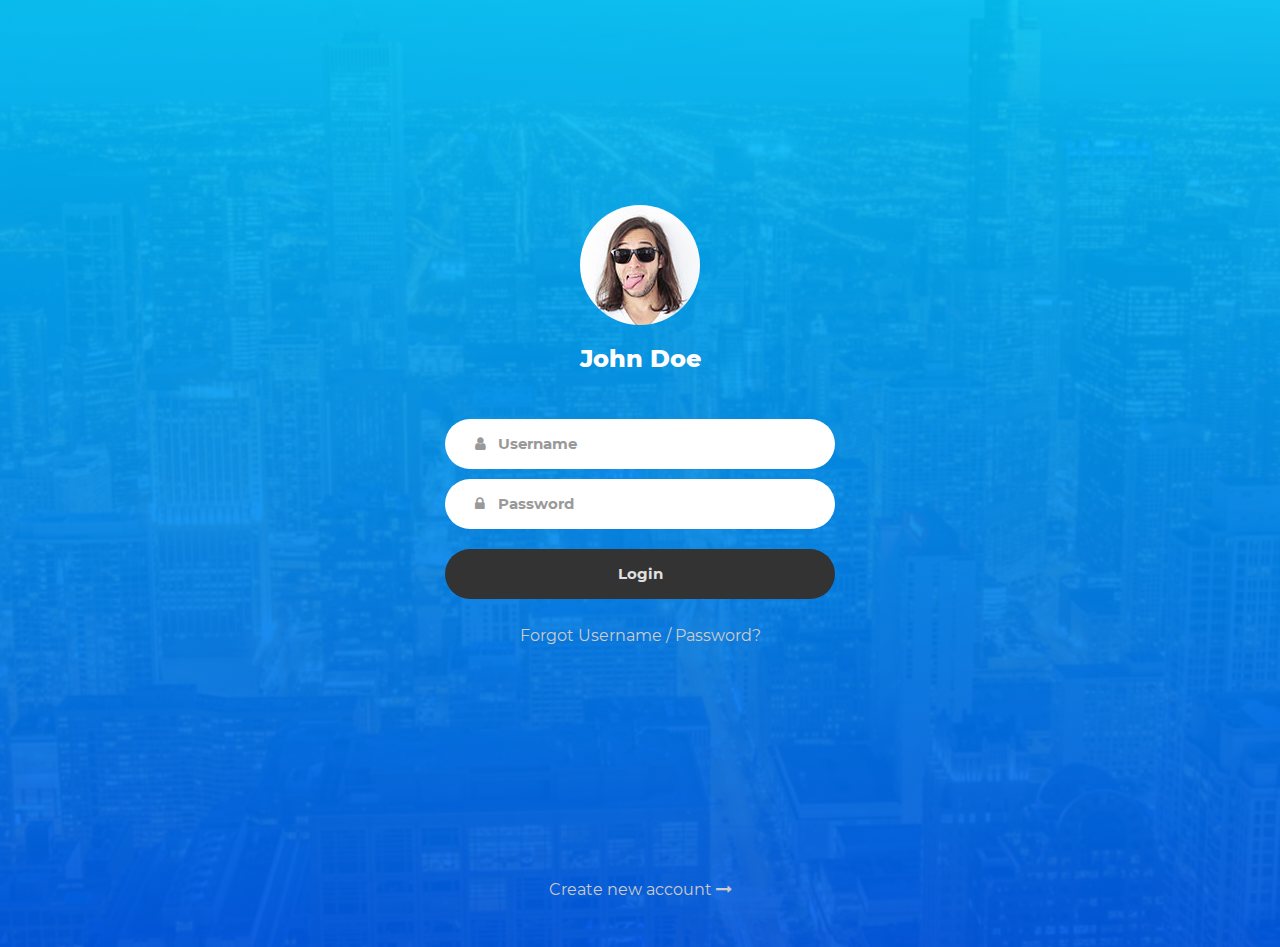
<file: public/assets/Login/index.html>
<!DOCTYPE html>
<html lang="en">
<head>
	<title>Login V12</title>
	<meta charset="UTF-8">
	<meta name="viewport" content="width=device-width, initial-scale=1">
<!--===============================================================================================-->	
	<link rel="icon" type="image/png" href="images/icons/favicon.ico"/>
<!--===============================================================================================-->
	<link rel="stylesheet" type="text/css" href="vendor/bootstrap/css/bootstrap.min.css">
<!--===============================================================================================-->
	<link rel="stylesheet" type="text/css" href="fonts/font-awesome-4.7.0/css/font-awesome.min.css">
<!--===============================================================================================-->
	<link rel="stylesheet" type="text/css" href="fonts/Linearicons-Free-v1.0.0/icon-font.min.css">
<!--===============================================================================================-->
	<link rel="stylesheet" type="text/css" href="vendor/animate/animate.css">
<!--===============================================================================================-->	
	<link rel="stylesheet" type="text/css" href="vendor/css-hamburgers/hamburgers.min.css">
<!--===============================================================================================-->
	<link rel="stylesheet" type="text/css" href="vendor/select2/select2.min.css">
<!--===============================================================================================-->
	<link rel="stylesheet" type="text/css" href="css/util.css">
	<link rel="stylesheet" type="text/css" href="css/main.css">
<!--===============================================================================================-->
</head>
<body>
	
	<div class="limiter">
		<div class="container-login100" style="background-image: url('images/img-01.jpg');">
			<div class="wrap-login100 p-t-190 p-b-30">
				<form class="login100-form validate-form">
					<div class="login100-form-avatar">
						<img src="images/avatar-01.jpg" alt="AVATAR">
					</div>

					<span class="login100-form-title p-t-20 p-b-45">
						John Doe
					</span>

					<div class="wrap-input100 validate-input m-b-10" data-validate = "Username is required">
						<input class="input100" type="text" name="username" placeholder="Username">
						<span class="focus-input100"></span>
						<span class="symbol-input100">
							<i class="fa fa-user"></i>
						</span>
					</div>

					<div class="wrap-input100 validate-input m-b-10" data-validate = "Password is required">
						<input class="input100" type="password" name="pass" placeholder="Password">
						<span class="focus-input100"></span>
						<span class="symbol-input100">
							<i class="fa fa-lock"></i>
						</span>
					</div>

					<div class="container-login100-form-btn p-t-10">
						<button class="login100-form-btn">
							Login
						</button>
					</div>

					<div class="text-center w-full p-t-25 p-b-230">
						<a href="#" class="txt1">
							Forgot Username / Password?
						</a>
					</div>

					<div class="text-center w-full">
						<a class="txt1" href="#">
							Create new account
							<i class="fa fa-long-arrow-right"></i>						
						</a>
					</div>
				</form>
			</div>
		</div>
	</div>
	
	

	
<!--===============================================================================================-->	
	<script src="vendor/jquery/jquery-3.2.1.min.js"></script>
<!--===============================================================================================-->
	<script src="vendor/bootstrap/js/popper.js"></script>
	<script src="vendor/bootstrap/js/bootstrap.min.js"></script>
<!--===============================================================================================-->
	<script src="vendor/select2/select2.min.js"></script>
<!--===============================================================================================-->
	<script src="js/main.js"></script>

</body>
</html>
</file>
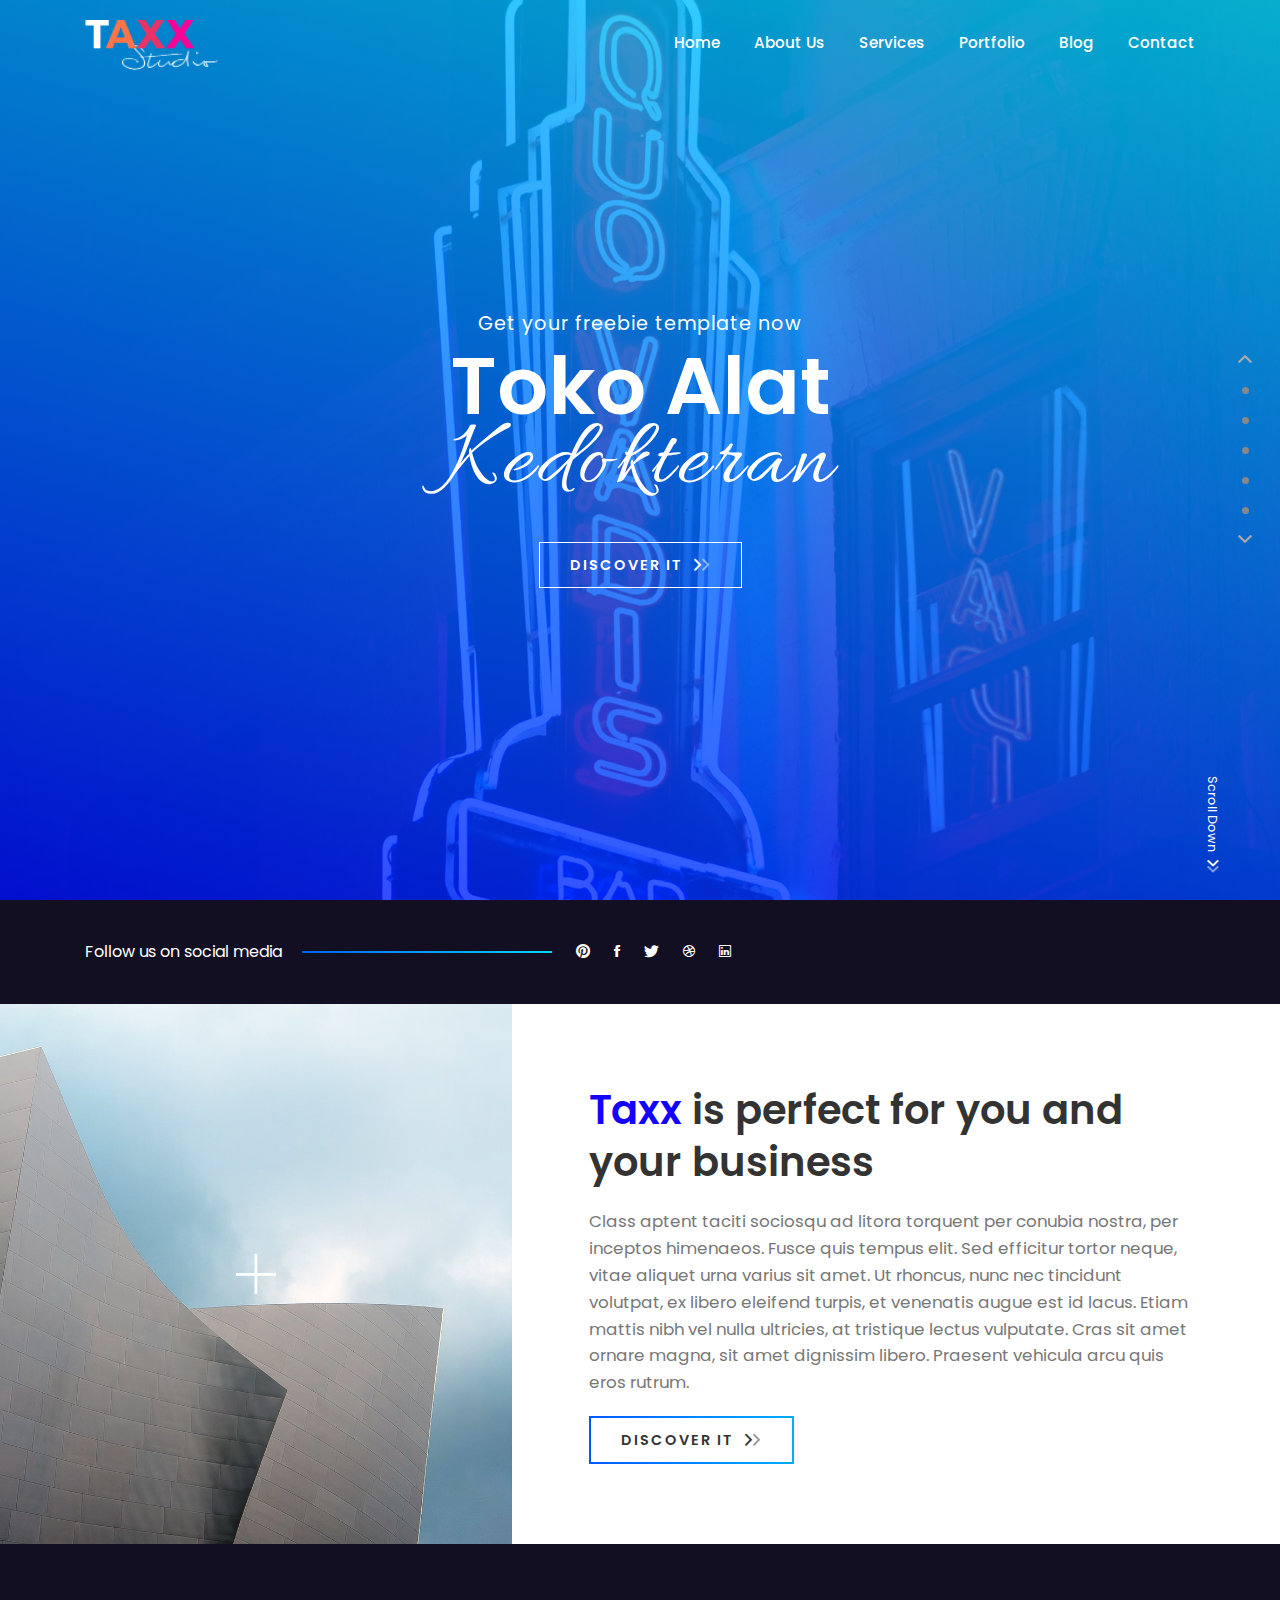
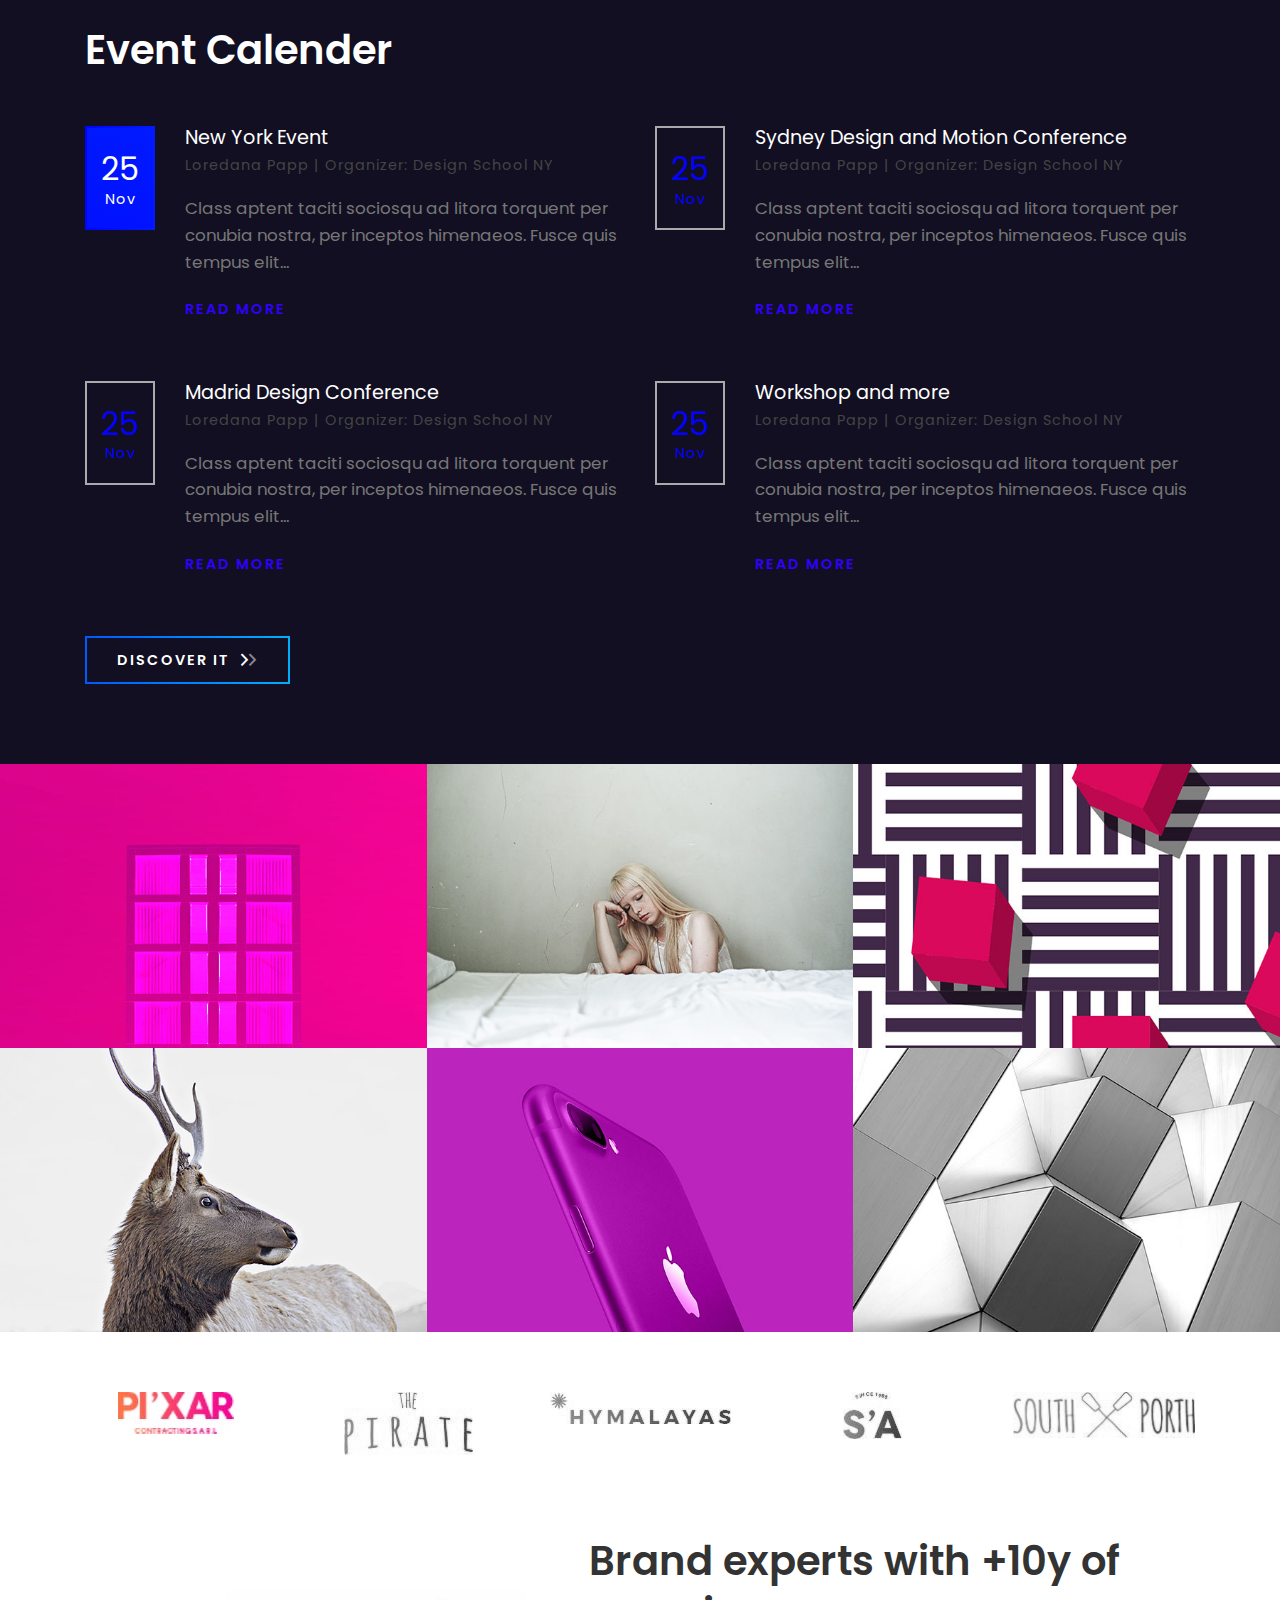
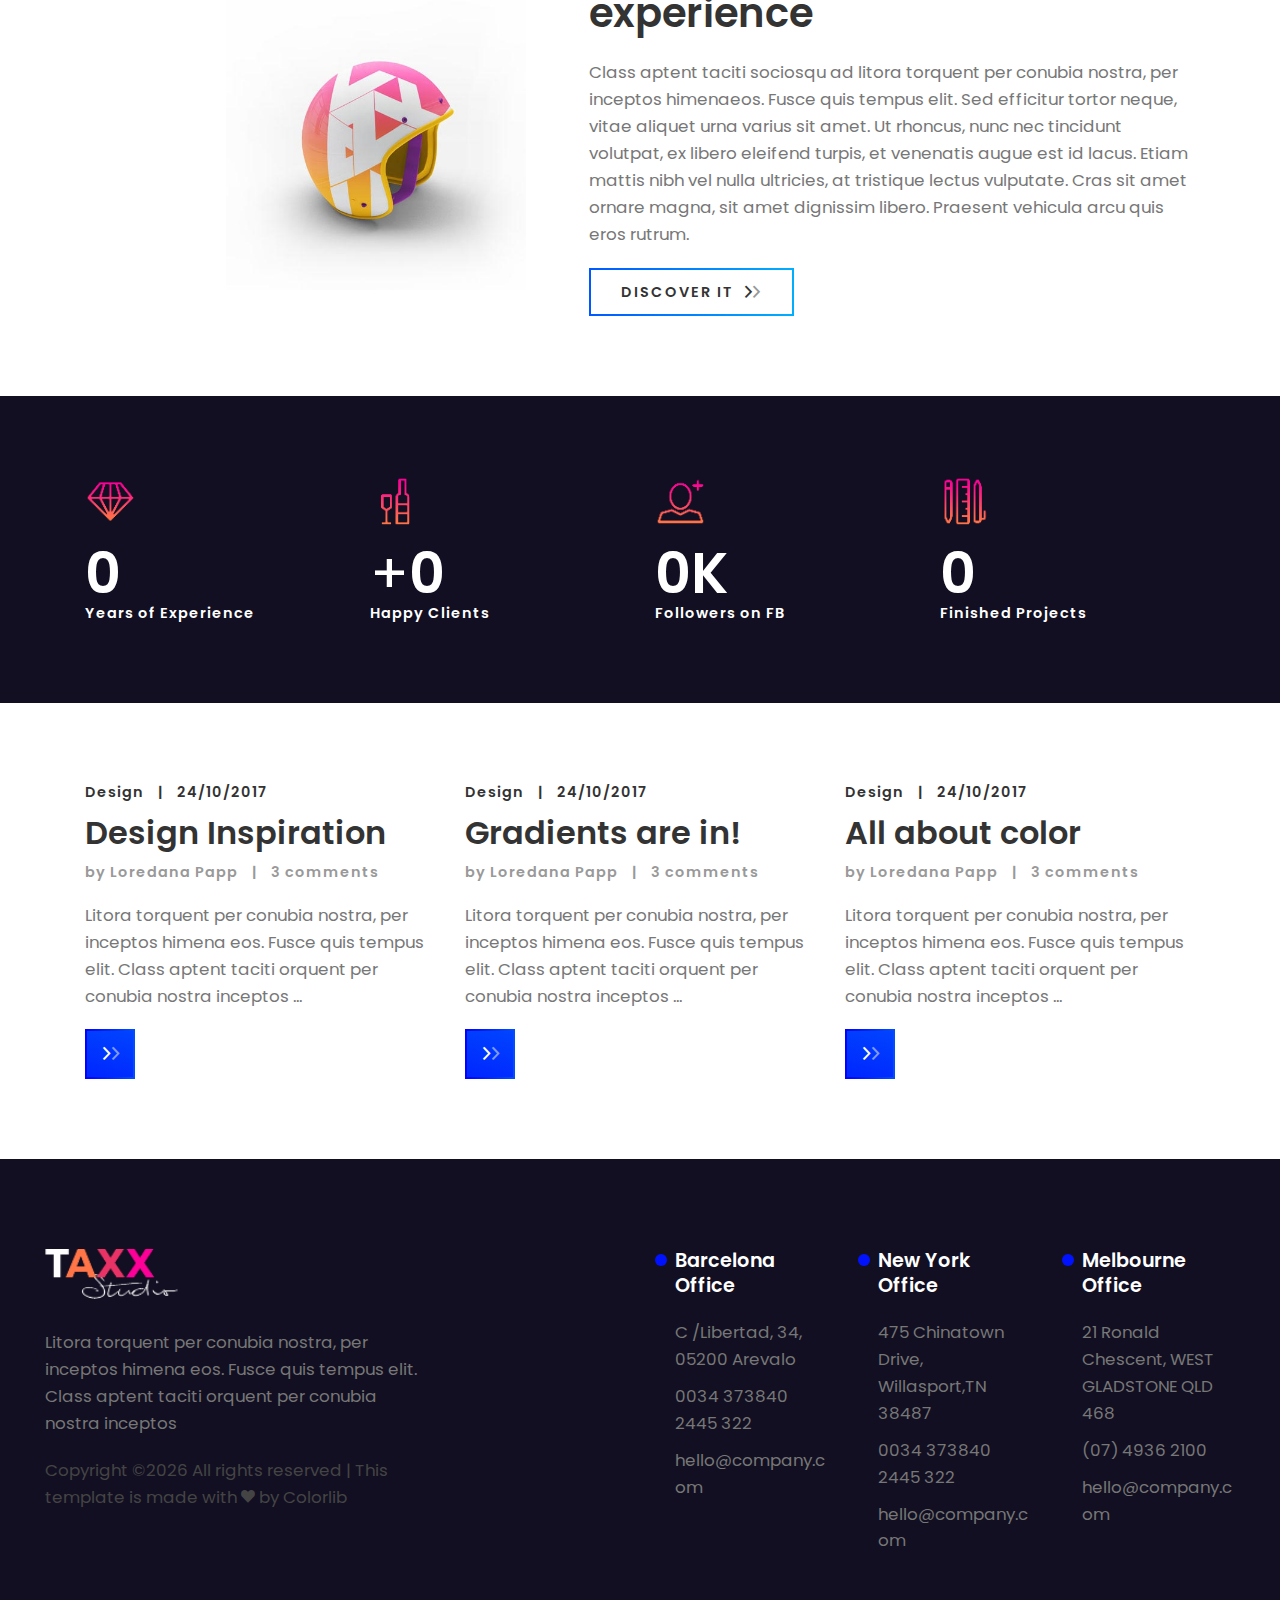
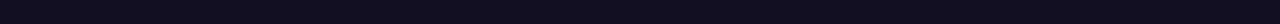
<file: public/assets/taxx/index.html>
<!DOCTYPE HTML>
<html lang="en">
<head>
	<title>Taxx</title>
	<meta http-equiv="X-UA-Compatible" content="IE=edge">
    <meta name="viewport" content="width=device-width, initial-scale=1">
	<meta charset="UTF-8">


	<!-- Font -->

	<link href="https://fonts.googleapis.com/css?family=Poppins:400,500,600,700%7CAllura" rel="stylesheet">

	<!-- Stylesheets -->

	<link href="common-css/bootstrap.css" rel="stylesheet">

	<link href="common-css/ionicons.css" rel="stylesheet">

	<link href="common-css/swiper.css" rel="stylesheet">

	<link href="01-homepage/css/styles.css" rel="stylesheet">

	<link href="01-homepage/css/responsive.css" rel="stylesheet">

</head>
<body>

	<ul class="site-navigation">
		<li><a class="nav-btn btn-prev" href="#"><i class="ion-chevron-up"></i></a></li>
		<li><a href="#intro"><span class="tool-tip">Intro</span></a></li>
		<li><a href="#event"><span class="tool-tip">Event</span></a></li>
		<li><a href="#portfolio"><span class="tool-tip">Portfolio</span></a></li>
		<li><a href="#about"><span class="tool-tip">About</span></a></li>
		<li><a href="#blog"><span class="tool-tip">Blog</span></a></li>
		<li><a class="nav-btn btn-next" href="#"><i class="ion-chevron-down"></i></a></li>
	</ul><!-- site-navigation -->


 	<header>

		<div class="container">

			<a class="logo" href="#"><img src="images/logo-white.png" alt="Logo"></a>

			<div class="menu-nav-icon" data-nav-menu="#main-menu"><i class="ion-navicon"></i></div>

			<ul class="main-menu visible-on-click" id="main-menu">
				<li><a href="index.html">Home</a></li>
				<li><a href="02-about-us.html">About Us</a></li>
				<li><a href="03-services.html">Services</a></li>
				<li><a href="04-portfolio.html">Portfolio</a></li>
				<li><a href="05-news.html">Blog</a></li>
				<li><a href="06-contact.html">Contact</a></li>
			</ul><!-- main-menu -->

		</div><!-- container -->
	</header>


	<div class="main-slider" style="background-image: url(images/slider-1-1920x1080.jpg);">

		<a class="scroll-down-btn" href="#social-section">Scroll Down
			<i class="ion-chevron-right"></i><i class="ion-chevron-right"></i></a>

		<div class="display-table center-text">
			<div class="display-table-cell">
				<div class="slider-content">

					<h5 class="pre-heading">Get your freebie template now</h5>
					<h1><b>Toko Alat</b></h1>
					<h1 class="hand-writing">Kedokteran</h1>
					<a class="btn slider-btn" href="#"><b>DISCOVER IT</b>
						<i class="ion-chevron-right"></i><i class="ion-chevron-right"></i></a>

				</div><!-- slider-content-->
			</div><!--display-table-cell-->
		</div><!-- display-table-->
	</div><!-- main-slider -->


	<div class="social-section" id="social-section">
		<div class="container">

			<ul>
				<li>Follow us on social media</li>
				<li><a href="#"><i class="ion-social-pinterest"></i></a></li>
				<li><a href="#"><i class="ion-social-facebook"></i></a></li>
				<li><a href="#"><i class="ion-social-twitter"></i></a></li>
				<li><a href="#"><i class="ion-social-dribbble-outline"></i></a></li>
				<li><a href="#"><i class="ion-social-linkedin-outline"></i></a></li>
			</ul>

		</div><!-- container-->
	</div><!-- social-section -->


	<section class="intro-section" id="intro">

		<div class="image-wrapper" style="background-image: url(images/intro-image-1000x1000.jpg)">
			<a href="#"><i class="icon ion-ios-plus-empty"></i></a>
		</div>

		<div class="container">
			<div class="intro section">
				<h3><b><span class="font-red">Taxx</span> is perfect for you and your business</b></h3>
				<p class="margin-tb-20">Class aptent taciti sociosqu ad litora torquent per conubia nostra, per inceptos himenaeos.
					Fusce quis tempus elit. Sed efficitur tortor neque, vitae aliquet urna varius sit amet. Ut rhoncus,
					nunc nec tincidunt volutpat, ex libero eleifend turpis, et venenatis augue est id lacus.
					Etiam mattis nibh vel nulla ultricies, at tristique lectus vulputate. Cras sit amet ornare magna,
					sit amet dignissim libero. Praesent vehicula arcu quis eros rutrum.</p>
				<a class="btn btn-border margin-b-30" href="#"><b>DISCOVER IT</b>
					<i class="ion-chevron-right"></i><i class="ion-chevron-right"></i></a>
			</div><!-- intro-->
		</div><!-- container-->

	</section><!-- intro-section -->

	<section class="event-section section" id="event">
		<div class="container">

			<div class="heading-area"><h3><b>Event Calender</b></h3></div>

			<div class="row">

				<div class="col-sm-12 col-md-6">
					<div class="single-event margin-b-50">

						<div class="date center-text active">
							<h4>25</h4>
							<h6>Nov</h6>
						</div><!-- left-area-->

						<div class="event-info">
							<h5><a href="#">New York Event</a></h5>
							<h6 class="margin-t-5 font-black-lite">Loredana Papp | Organizer: Design School NY</h6>
							<p class="margin-tb-20">Class aptent taciti sociosqu ad litora torquent per
								conubia nostra, per inceptos himenaeos. Fusce quis tempus elit...</p>
							<a class="btn-underline" href="#"><b>READ MORE</b></a>
						</div><!-- right-area-->

					</div><!-- single-event -->
				</div><!-- col-sm-6-->

				<div class="col-sm-12 col-md-6">
					<div class="single-event margin-b-50">

						<div class="date center-text">
							<h4>25</h4>
							<h6>Nov</h6>
						</div><!-- left-area-->

						<div class="event-info">
							<h5><a href="#">Sydney Design and Motion Conference</a></h5>
							<h6 class="margin-t-5 font-black-lite">Loredana Papp | Organizer: Design School NY</h6>
							<p class="margin-tb-20">Class aptent taciti sociosqu ad litora torquent per
								conubia nostra, per inceptos himenaeos. Fusce quis tempus elit...</p>
							<a class="btn-underline" href="#"><b>READ MORE</b></a>
						</div><!-- right-area-->

					</div><!-- single-event -->
				</div><!-- col-sm-6-->

				<div class="col-sm-12 col-md-6">
					<div class="single-event margin-b-50">

						<div class="date center-text">
							<h4>25</h4>
							<h6>Nov</h6>
						</div><!-- left-area-->

						<div class="event-info">
							<h5><a href="#">Madrid Design Conference</a></h5>
							<h6 class="margin-t-5 font-black-lite">Loredana Papp | Organizer: Design School NY</h6>
							<p class="margin-tb-20">Class aptent taciti sociosqu ad litora torquent per
								conubia nostra, per inceptos himenaeos. Fusce quis tempus elit...</p>
							<a class="btn-underline" href="#"><b>READ MORE</b></a>
						</div><!-- right-area-->

					</div><!-- single-event -->
				</div><!-- col-sm-6-->

				<div class="col-sm-12 col-md-6">
					<div class="single-event margin-b-50">

						<div class="date center-text">
							<h4>25</h4>
							<h6>Nov</h6>
						</div><!-- left-area-->

						<div class="event-info">
							<h5><a href="#">Workshop and more</a></h5>
							<h6 class="margin-t-5 font-black-lite">Loredana Papp | Organizer: Design School NY</h6>
							<p class="margin-tb-20">Class aptent taciti sociosqu ad litora torquent per
								conubia nostra, per inceptos himenaeos. Fusce quis tempus elit...</p>
							<a class="btn-underline" href="#"><b>READ MORE</b></a>
						</div><!-- right-area-->

					</div><!-- single-event -->
				</div><!-- col-sm-6-->

			</div><!-- row-->

			<a class="btn btn-border margin-b-30" href="#"><b>DISCOVER IT</b>
				<i class="ion-chevron-right"></i><i class="ion-chevron-right"></i></a>

		</div><!-- container-->
	</section><!-- event-section -->


	<section class="portfolio-section center-text" id="portfolio">
		<div class="container-fluid">

			<div class="row">

				<div class="col-lg-4 col-md-6 padding-lr-0">
					<div class="p-item architecture brand-identity"><a href="#">
						<img src="images/portfolio-1-600x400.jpg" alt="Gallery Image">
						<div class="portfolio-info">
								<div class="display-table">
									<div class="display-table-cell">
										<h5 class="title"><b>Corporate and Brand Identity</b></h5>
										<h6 class="pre-title">BRAND IDENTITY</h6>
									</div><!-- display-table-cell -->
								</div><!-- display-table -->
							</div><!-- portfolio-info -->
						</a>
					</div><!-- p-item -->
				</div><!-- col-lg-4 -->

				<div class="col-lg-4 col-md-6 padding-lr-0">
					<div class="p-item architecture brand-identity"><a href="#">
						<img src="images/portfolio-2-600x400.jpg" alt="Gallery Image">
						<div class="portfolio-info">
								<div class="display-table">
									<div class="display-table-cell">
										<h5 class="title"><b>Corporate and Brand Identity</b></h5>
										<h6 class="pre-title">BRAND IDENTITY</h6>
									</div><!-- display-table-cell -->
								</div><!-- display-table -->
							</div><!-- portfolio-info -->
						</a>
					</div><!-- p-item -->
				</div><!-- col-lg-4 -->

				<div class="col-lg-4 col-md-6 padding-lr-0">
					<div class="p-item architecture brand-identity"><a href="#">
						<img src="images/portfolio-3-600x400.jpg" alt="Gallery Image">
						<div class="portfolio-info">
								<div class="display-table">
									<div class="display-table-cell">
										<h5 class="title"><b>Corporate and Brand Identity</b></h5>
										<h6 class="pre-title">BRAND IDENTITY</h6>
									</div><!-- display-table-cell -->
								</div><!-- display-table -->
							</div><!-- portfolio-info -->
						</a>
					</div><!-- p-item -->
				</div><!-- col-lg-4 -->

				<div class="col-lg-4 col-md-6 padding-lr-0">
					<div class="p-item architecture brand-identity"><a href="#">
						<img src="images/portfolio-4-600x400.jpg" alt="Gallery Image">
						<div class="portfolio-info">
								<div class="display-table">
									<div class="display-table-cell">
										<h5 class="title"><b>Corporate and Brand Identity</b></h5>
										<h6 class="pre-title">BRAND IDENTITY</h6>
									</div><!-- display-table-cell -->
								</div><!-- display-table -->
							</div><!-- portfolio-info -->
						</a>
					</div><!-- p-item -->
				</div><!-- col-lg-4 -->

				<div class="col-lg-4 col-md-6 padding-lr-0">
					<div class="p-item architecture brand-identity"><a href="#">
						<img src="images/portfolio-5-600x400.jpg" alt="Gallery Image">
						<div class="portfolio-info">
								<div class="display-table">
									<div class="display-table-cell">
										<h5 class="title"><b>Corporate and Brand Identity</b></h5>
										<h6 class="pre-title">BRAND IDENTITY</h6>
									</div><!-- display-table-cell -->
								</div><!-- display-table -->
							</div><!-- portfolio-info -->
						</a>
					</div><!-- p-item -->
				</div><!-- col-lg-4 -->

				<div class="col-lg-4 col-md-6 padding-lr-0">
					<div class="p-item architecture brand-identity"><a href="#">
						<img src="images/portfolio-6-600x400.jpg" alt="Gallery Image">
						<div class="portfolio-info">
								<div class="display-table">
									<div class="display-table-cell">
										<h5 class="title"><b>Corporate and Brand Identity</b></h5>
										<h6 class="pre-title">BRAND IDENTITY</h6>
									</div><!-- display-table-cell -->
								</div><!-- display-table -->
							</div><!-- portfolio-info -->
						</a>
					</div><!-- p-item -->
				</div><!-- col-lg-4 -->

			</div><!-- row -->
		</div><!-- container-fluid -->
	</section><!-- portfolio-section -->


	<div class="client-section center-text" id="client">
		<div class="container">
			<div class="swiper-container position-static" data-slide-effect="slide" data-autoheight="false"
				data-swiper-speed="500" data-swiper-autoplay="1000" data-swiper-margin="50" data-swiper-slides-per-view="5"
				data-swiper-breakpoints="true" data-swiper-loop="true" >
				<div class="swiper-wrapper">

					<div class="swiper-slide">
						<a href="#"><img src="images/client-1.jpg" alt="Blog Image"></a>
					</div><!-- swiper-slide -->

					<div class="swiper-slide">
						<a href="#"><img src="images/client-2.jpg" alt="Blog Image"></a>
					</div><!-- swiper-slide -->

					<div class="swiper-slide">
						<a href="#"><img src="images/client-3.jpg" alt="Blog Image"></a>
					</div><!-- swiper-slide -->

					<div class="swiper-slide">
						<a href="#"><img src="images/client-4.jpg" alt="Blog Image"></a>
					</div><!-- swiper-slide -->

					<div class="swiper-slide">
						<a href="#"><img src="images/client-5.jpg" alt="Blog Image"></a>
					</div><!-- swiper-slide -->

				</div><!-- swiper-wrapper -->
			</div><!-- swiper-container -->

		</div><!-- container -->
	</div><!-- client-section -->


	<section class="about-section section" id="about">

		<div class="container position-relative">

			<div class="image-wrapper">
				<div class="display-table">
					<div class="display-table-cell">
						<img src="images/about-image-500x500.jpg" alt="About Image">
					</div>
				</div>
			</div><!-- image-wrapper-->

			<div class="about">
				<h3><b>Brand experts with +10y of experience</b></h3>
				<p class="margin-tb-20">Class aptent taciti sociosqu ad litora torquent per conubia nostra, per inceptos himenaeos.
					Fusce quis tempus elit. Sed efficitur tortor neque, vitae aliquet urna varius sit amet. Ut rhoncus,
					nunc nec tincidunt volutpat, ex libero eleifend turpis, et venenatis augue est id lacus.
					Etiam mattis nibh vel nulla ultricies, at tristique lectus vulputate. Cras sit amet ornare magna,
					sit amet dignissim libero. Praesent vehicula arcu quis eros rutrum.</p>
				<a class="btn btn-border margin-b-30" href="#"><b>DISCOVER IT</b>
					<i class="ion-chevron-right"></i><i class="ion-chevron-right"></i></a>
			</div><!-- about-->
		</div><!-- container-->

	</section><!-- about-section -->


	<section class="counter-section section" id="counter">
		<div class="container">
			<div class="row">

				<div class="col-sm-6 col-md-3">
					<div class="margin-b-30">
						<i class="margin-b-10 icon-gradient icon-gradient-diamond"></i>
						<h2><b><span class="counter-value" data-duration="400" data-count="14">0</span></b></h2>
						<h6><b>Years of Experience</b></h6>
					</div><!-- margin-b-30 -->
				</div><!-- col-md-3-->

				<div class="col-sm-6 col-md-3">
					<div class="margin-b-30">
						<i class="margin-b-10 icon-gradient icon-gradient-bottle"></i>
						<h2>+<b><span class="counter-value" data-duration="1400" data-count="1000">0</span></b></h2>
						<h6><b>Happy Clients</b></h6>
					</div><!-- margin-b-30 -->
				</div><!-- col-md-3-->

				<div class="col-sm-6 col-md-3">
					<div class="margin-b-30">
						<i class="margin-b-10 icon-gradient icon-gradient-avatar"></i>
						<h2><b><span class="counter-value" data-duration="700" data-count="14">0</span>K</b></h2>
						<h6><b>Followers on FB</b></h6>
					</div><!-- margin-b-30 -->
				</div><!-- col-md-3-->

				<div class="col-sm-6 col-md-3">
					<div class="margin-b-30">
						<i class="margin-b-10 icon-gradient icon-gradient-project"></i>
						<h2><b><span class="counter-value" data-duration="2000" data-count="732">0</span></b></h2>
						<h6><b>Finished Projects</b></h6>
					</div><!-- margin-b-30 -->
				</div><!-- col-md-3-->

			</div><!-- row-->
		</div><!-- container-->
    </section><!-- counter-section-->


	<section class="blog-section section" id="blog">
		<div class="container">
			<div class="row">

				<div class="col-sm-12 col-md-6 col-lg-4">
					<div class="blog-post margin-b-30">

						<h6>
							<b><a href="#">Design</a>
							<span class="bar">|</span>
							<a href="#">24/10/2017</a></b>
						</h6>
						<h4 class="margin-tb-10"><a href="#"><b>Design Inspiration</b></a></h4>
						<h6 class="font-white-lite">
							<b>by <a href="#">Loredana Papp</a>
							<span class="bar">|</span>
							<a href="#">3 comments</a></b>
						</h6>
						<p class="margin-tb-20">Litora torquent per conubia nostra, per inceptos himena eos.
							Fusce quis tempus elit. Class aptent taciti orquent per conubia nostra inceptos ...<p>
						<a class="btn btn-fill" href="#"><i class="ion-chevron-right"></i><i class="ion-chevron-right"></i></a>

					</div><!-- blog-post-->
				</div><!-- col-sm-4-->

				<div class="col-sm-12 col-md-6 col-lg-4">
					<div class="blog-post margin-b-30">

						<h6>
							<b><a href="#">Design</a>
							<span class="bar">|</span>
							<a href="#">24/10/2017</a></b>
						</h6>
						<h4 class="margin-tb-10"><a href="#"><b>Gradients are in!</b></a></h4>
						<h6 class="font-white-lite">
							<b>by <a href="#">Loredana Papp</a>
							<span class="bar">|</span>
							<a href="#">3 comments</a></b>
						</h6>
						<p class="margin-tb-20">Litora torquent per conubia nostra, per inceptos himena eos.
							Fusce quis tempus elit. Class aptent taciti orquent per conubia nostra inceptos ...<p>
						<a class="btn btn-fill" href="#"><i class="ion-chevron-right"></i><i class="ion-chevron-right"></i></a>

					</div><!-- blog-post-->
				</div><!-- col-sm-4-->

				<div class="col-sm-12 col-md-6 col-lg-4">
					<div class="blog-post margin-b-30">

						<h6>
							<b><a href="#">Design</a>
							<span class="bar">|</span>
							<a href="#">24/10/2017</a></b>
						</h6>
						<h4 class="margin-tb-10"><a href="#"><b>All about color</b></a></h4>
						<h6 class="font-white-lite">
							<b>by <a href="#">Loredana Papp</a>
							<span class="bar">|</span>
							<a href="#">3 comments</a></b>
						</h6>
						<p class="margin-tb-20">Litora torquent per conubia nostra, per inceptos himena eos.
							Fusce quis tempus elit. Class aptent taciti orquent per conubia nostra inceptos ...<p>
						<a class="btn btn-fill " href="#"><i class="ion-chevron-right"></i><i class="ion-chevron-right"></i></a>

					</div><!-- blog-post-->
				</div><!-- col-sm-4-->

			</div><!-- row-->
		</div><!-- container-->
	</section><!-- blog-section -->


	<footer>
		<div class="container-fluid">
			<div class="row">
				<div class="col-md-6 col-lg-3 col-xl-4">
					<div class="margin-b-30">
						<a class="logo margin-b-10" href="#"><img src="images/logo-white.png" alt="Logo"></a>

						<p class="margin-tb-20">Litora torquent per conubia nostra, per inceptos himena eos.
							Fusce quis tempus elit. Class aptent taciti orquent per conubia nostra inceptos<p>
						<p class="font-black-lite copyright"><!-- Link back to Colorlib can't be removed. Template is licensed under CC BY 3.0. -->
Copyright &copy;<script>document.write(new Date().getFullYear());</script> All rights reserved | This template is made with <i class="ion-heart" aria-hidden="true"></i> by <a href="https://colorlib.com" target="_blank">Colorlib</a>
<!-- Link back to Colorlib can't be removed. Template is licensed under CC BY 3.0. -->
</p>

					</div><!-- margin-b-30 -->
				</div><!-- col-sm-6 -->

				<div class="hidden-lg-down col-xl-2"></div>

				<div class="col-md-6 col-lg-3 col-xl-2">
					<div class="footer-section margin-b-30">
						<h5 class="title margin-b-20"><b>Barcelona Office</b></h5>
						<p>C /Libertad, 34, 05200 Arevalo</p>
						<p class="margin-tb-10">0034 373840 2445 322</p>
						<p>hello@company.com</p>
					</div><!-- footer-section -->
				</div><!-- col-sm-2 -->

				<div class="col-md-6 col-lg-3 col-xl-2">
					<div class="footer-section margin-b-30">
						<h5 class="title margin-b-20"><b>New York Office</b></h5>
						<p>475 Chinatown Drive, Willasport,TN 38487</p>
						<p class="margin-tb-10">0034 373840 2445 322</p>
						<p>hello@company.com</p>
					</div><!-- footer-section -->
				</div><!-- col-sm-2 -->

				<div class="col-md-6 col-lg-3 col-xl-2">
					<div class="footer-section margin-b-30">
						<h5 class="title margin-b-20"><b>Melbourne Office</b></h5>
						<p>21 Ronald Chescent, WEST GLADSTONE QLD 468</p>
						<p class="margin-tb-10">(07) 4936 2100</p>
						<p>hello@company.com</p>
					</div><!-- footer-section -->
				</div><!-- col-sm-2 -->

			</div><!-- row -->
		</div><!-- container -->
	</footer>

	<!-- SCIPTS -->

	<script src="common-js/jquery-3.1.1.min.js"></script>

	<script src="common-js/tether.min.js"></script>

	<script src="common-js/bootstrap.js"></script>

	<script src="common-js/swiper.js"></script>

	<script src="common-js/scripts.js"></script>

</body>
</html>
</file>
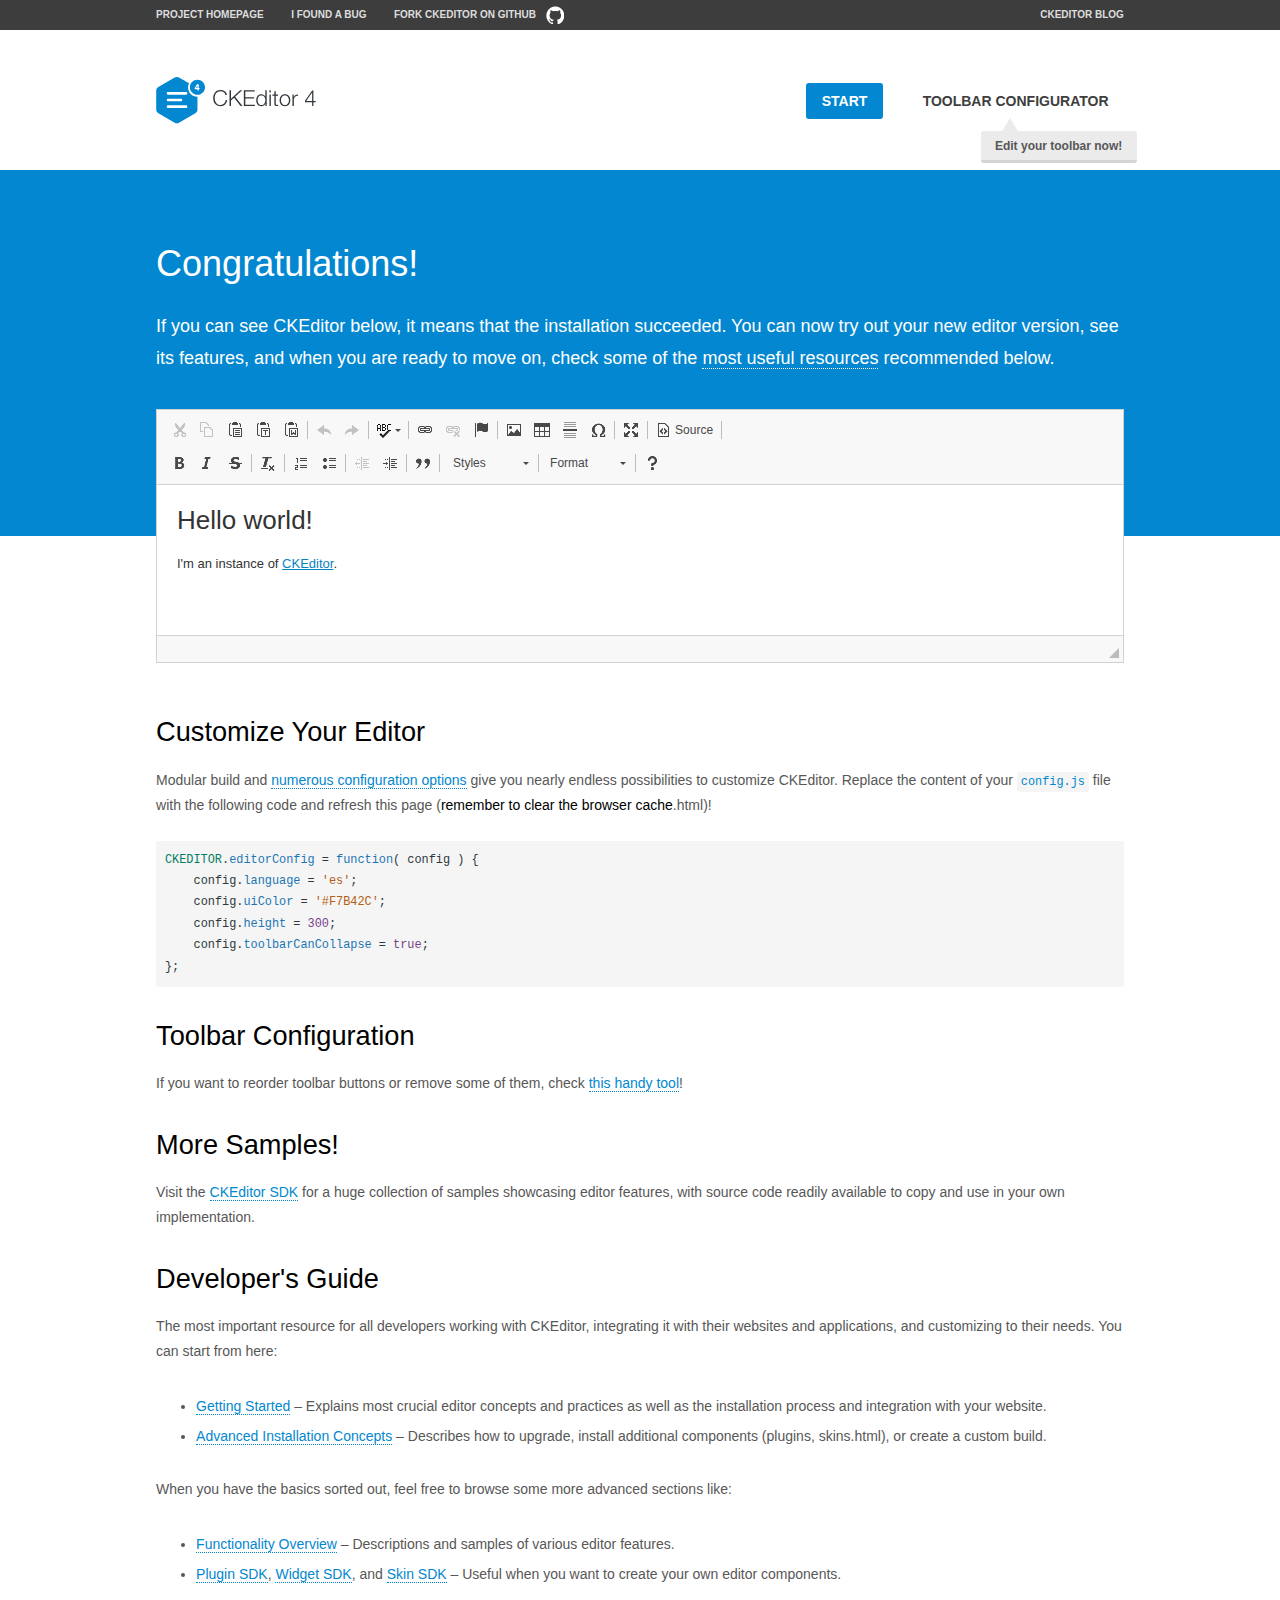
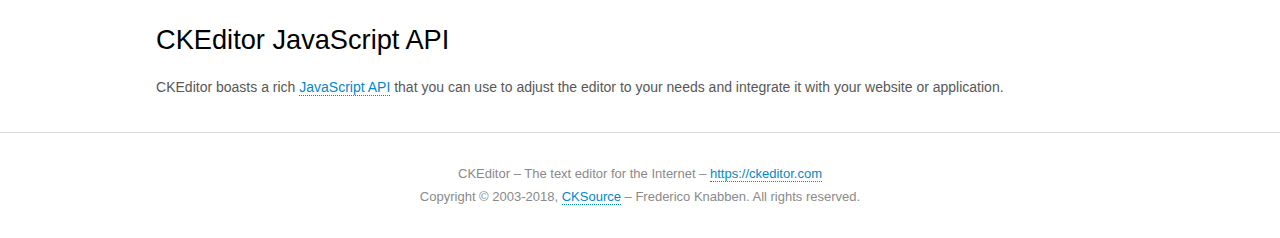
<file: public/ckeditor/samples/index.html>
<!DOCTYPE html>
<!--
Copyright (c) 2003-2018, CKSource - Frederico Knabben. All rights reserved.
For licensing, see LICENSE.md or https://ckeditor.com/legal/ckeditor-oss-license
-->
<html>
<head>
	<meta charset="utf-8">
	<title>CKEditor Sample</title>
	<script src="../ckeditor.js"></script>
	<script src="js/sample.js"></script>
	<link rel="stylesheet" href="css/samples.css">
	<link rel="stylesheet" href="toolbarconfigurator/lib/codemirror/neo.css">
</head>
<body id="main">

<nav class="navigation-a">
	<div class="grid-container">
		<ul class="navigation-a-left grid-width-70">
			<li><a href="https://ckeditor.com/ckeditor-4/">Project Homepage</a></li>
			<li><a href="https://github.com/ckeditor/ckeditor-dev/issues">I found a bug</a></li>
			<li><a href="https://github.com/ckeditor/ckeditor-dev" class="icon-pos-right icon-navigation-a-github">Fork CKEditor on GitHub</a></li>
		</ul>
		<ul class="navigation-a-right grid-width-30">
			<li><a href="https://ckeditor.com/blog/">CKEditor Blog</a></li>
		</ul>
	</div>
</nav>

<header class="header-a">
	<div class="grid-container">
		<h1 class="header-a-logo grid-width-30">
			<a href="index.html"><img src="img/logo.svg" onerror="this.src='img/logo.png'; this.onerror=null;" alt="CKEditor Sample"></a>
		</h1>

		<nav class="navigation-b grid-width-70">
			<ul>
				<li><a href="index.html" class="button-a button-a-background">Start</a></li>
				<li><a href="toolbarconfigurator/index.html" class="button-a">Toolbar configurator <span class="balloon-a balloon-a-nw">Edit your toolbar now!</span></a></li>
			</ul>
		</nav>
	</div>
</header>

<main>
	<div class="adjoined-top">
		<div class="grid-container">
			<div class="content grid-width-100">
				<h1>Congratulations!</h1>
				<p>
					If you can see CKEditor below, it means that the installation succeeded.
					You can now try out your new editor version, see its features, and when you are ready to move on, check some of the <a href="#sample-customize">most useful resources</a> recommended below.
				</p>
			</div>
		</div>
	</div>
	<div class="adjoined-bottom">
		<div class="grid-container">
			<div class="grid-width-100">
				<div id="editor">
					<h1>Hello world!</h1>
					<p>I'm an instance of <a href="https://ckeditor.com">CKEditor</a>.</p>
				</div>
			</div>
		</div>
	</div>

	<div class="grid-container">
		<div class="content grid-width-100">
			<section id="sample-customize">
				<h2>Customize Your Editor</h2>
				<p>Modular build and <a href="https://ckeditor.com/docs/ckeditor4/latest/guide/dev_configuration.html">numerous configuration options</a> give you nearly endless possibilities to customize CKEditor. Replace the content of your <code><a href="../config.js">config.js</a></code> file with the following code and refresh this page (<strong>remember to clear the browser cache</strong>.html)!</p>
		<pre class="cm-s-neo CodeMirror"><code><span style="padding-right: 0.1px;"><span class="cm-variable">CKEDITOR</span>.<span class="cm-property">editorConfig</span> <span class="cm-operator">=</span> <span class="cm-keyword">function</span>( <span class="cm-def">config</span> ) {</span>
<span style="padding-right: 0.1px;"><span class="cm-tab">	</span><span class="cm-variable-2">config</span>.<span class="cm-property">language</span> <span class="cm-operator">=</span> <span class="cm-string">'es'</span>;</span>
<span style="padding-right: 0.1px;"><span class="cm-tab">	</span><span class="cm-variable-2">config</span>.<span class="cm-property">uiColor</span> <span class="cm-operator">=</span> <span class="cm-string">'#F7B42C'</span>;</span>
<span style="padding-right: 0.1px;"><span class="cm-tab">	</span><span class="cm-variable-2">config</span>.<span class="cm-property">height</span> <span class="cm-operator">=</span> <span class="cm-number">300</span>;</span>
<span style="padding-right: 0.1px;"><span class="cm-tab">	</span><span class="cm-variable-2">config</span>.<span class="cm-property">toolbarCanCollapse</span> <span class="cm-operator">=</span> <span class="cm-atom">true</span>;</span>
<span style="padding-right: 0.1px;">};</span></code></pre>
			</section>

			<section>
				<h2>Toolbar Configuration</h2>
				<p>If you want to reorder toolbar buttons or remove some of them, check <a href="toolbarconfigurator/index.html">this handy tool</a>!</p>
			</section>

			<section>
				<h2>More Samples!</h2>
				<p>Visit the <a href="https://sdk.ckeditor.com">CKEditor SDK</a> for a huge collection of samples showcasing editor features, with source code readily available to copy and use in your own implementation.</p>
			</section>

			<section>
				<h2>Developer's Guide</h2>
				<p>The most important resource for all developers working with CKEditor, integrating it with their websites and applications, and customizing to their needs. You can start from here:</p>
				<ul>
					<li><a href="https://ckeditor.com/docs/ckeditor4/latest/guide/dev_installation.html">Getting Started</a> &ndash; Explains most crucial editor concepts and practices as well as the installation process and integration with your website.</li>
					<li><a href="https://ckeditor.com/docs/ckeditor4/latest/guide/dev_advanced_installation.html">Advanced Installation Concepts</a> &ndash; Describes how to upgrade, install additional components (plugins, skins.html), or create a custom build.</li>
				</ul>
					<p>When you have the basics sorted out, feel free to browse some more advanced sections like:</p>
				<ul>
					<li><a href="https://ckeditor.com/docs/ckeditor4/latest/guide/dev_features.html">Functionality Overview</a> &ndash; Descriptions and samples of various editor features.</li>
					<li><a href="https://ckeditor.com/docs/ckeditor4/latest/guide/plugin_sdk_intro.html">Plugin SDK</a>, <a href="https://ckeditor.com/docs/ckeditor4/latest/guide/widget_sdk_intro.html">Widget SDK</a>, and <a href="https://ckeditor.com/docs/ckeditor4/latest/guide/skin_sdk_intro.html">Skin SDK</a> &ndash; Useful when you want to create your own editor components.</li>
				</ul>
			</section>

			<section>
				<h2>CKEditor JavaScript API</h2>
				<p>CKEditor boasts a rich <a href="https://ckeditor.com/docs/ckeditor4/latest/api/index.html">JavaScript API</a> that you can use to adjust the editor to your needs and integrate it with your website or application.</p>
			</section>
		</div>
	</div>
</main>

<footer class="footer-a grid-container">
	<div class="grid-container">
		<p class="grid-width-100">
			CKEditor &ndash; The text editor for the Internet &ndash; <a class="samples" href="https://ckeditor.com/">https://ckeditor.com</a>
		</p>
		<p class="grid-width-100" id="copy">
			Copyright &copy; 2003-2018, <a class="samples" href="https://cksource.com/">CKSource</a> &ndash; Frederico Knabben. All rights reserved.
		</p>
	</div>
</footer>
<script>
	initSample();
</script>

</body>
</html>
</file>
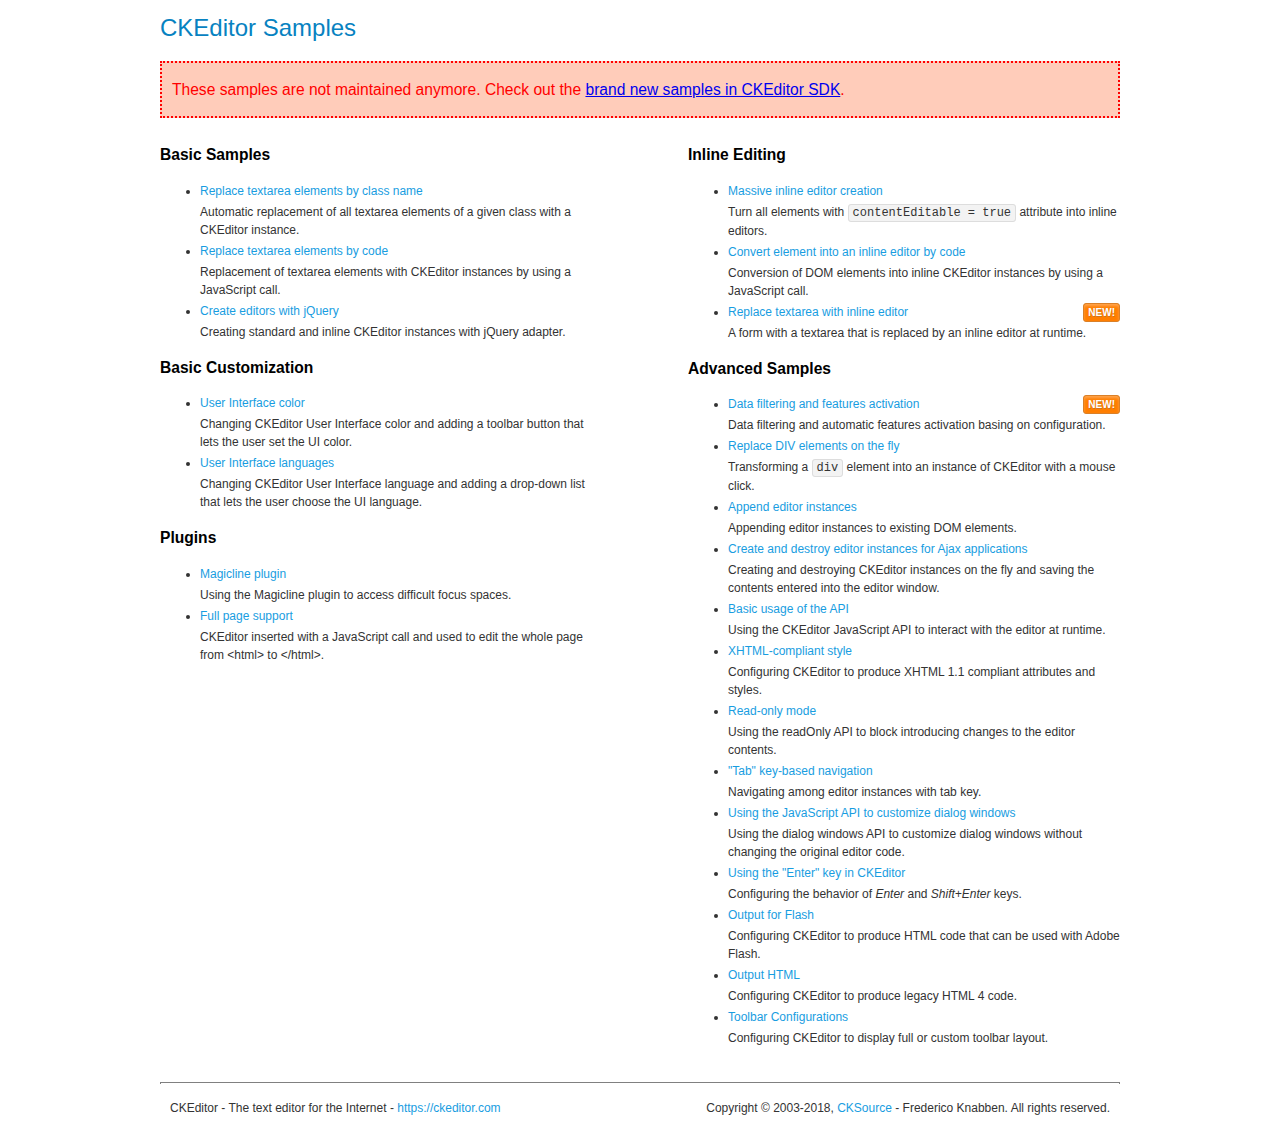
<file: public/ckeditor/samples/old/index.html>
<!DOCTYPE html>
<!--
Copyright (c) 2003-2018, CKSource - Frederico Knabben. All rights reserved.
For licensing, see LICENSE.md or https://ckeditor.com/legal/ckeditor-oss-license
-->
<html>
<head>
	<meta charset="utf-8">
	<title>CKEditor Samples</title>
	<link rel="stylesheet" href="sample.css">
</head>
<body>
	<h1 class="samples">
		CKEditor Samples
	</h1>
	<div class="warning deprecated">
		These samples are not maintained anymore. Check out the <a href="https://sdk.ckeditor.com/">brand new samples in CKEditor SDK</a>.
	</div>
	<div class="twoColumns">
		<div class="twoColumnsLeft">
			<h2 class="samples">
				Basic Samples
			</h2>
			<dl class="samples">
				<dt><a class="samples" href="replacebyclass.html">Replace textarea elements by class name</a></dt>
				<dd>Automatic replacement of all textarea elements of a given class with a CKEditor instance.</dd>

				<dt><a class="samples" href="replacebycode.html">Replace textarea elements by code</a></dt>
				<dd>Replacement of textarea elements with CKEditor instances by using a JavaScript call.</dd>

				<dt><a class="samples" href="jquery.html">Create editors with jQuery</a></dt>
				<dd>Creating standard and inline CKEditor instances with jQuery adapter.</dd>
			</dl>

			<h2 class="samples">
				Basic Customization
			</h2>
			<dl class="samples">
				<dt><a class="samples" href="uicolor.html">User Interface color</a></dt>
				<dd>Changing CKEditor User Interface color and adding a toolbar button that lets the user set the UI color.</dd>

				<dt><a class="samples" href="uilanguages.html">User Interface languages</a></dt>
				<dd>Changing CKEditor User Interface language and adding a drop-down list that lets the user choose the UI language.</dd>
			</dl>


			<h2 class="samples">Plugins</h2>
<dl class="samples">
<dt><a class="samples" href="magicline/magicline.html">Magicline plugin</a></dt>
<dd>Using the Magicline plugin to access difficult focus spaces.</dd>

<dt><a class="samples" href="wysiwygarea/fullpage.html">Full page support</a></dt>
<dd>CKEditor inserted with a JavaScript call and used to edit the whole page from &lt;html&gt; to &lt;/html&gt;.</dd>
</dl>
		</div>
		<div class="twoColumnsRight">
			<h2 class="samples">
				Inline Editing
			</h2>
			<dl class="samples">
				<dt><a class="samples" href="inlineall.html">Massive inline editor creation</a></dt>
				<dd>Turn all elements with <code>contentEditable = true</code> attribute into inline editors.</dd>

				<dt><a class="samples" href="inlinebycode.html">Convert element into an inline editor by code</a></dt>
				<dd>Conversion of DOM elements into inline CKEditor instances by using a JavaScript call.</dd>

				<dt><a class="samples" href="inlinetextarea.html">Replace textarea with inline editor</a> <span class="new">New!</span></dt>
				<dd>A form with a textarea that is replaced by an inline editor at runtime.</dd>

				
			</dl>

			<h2 class="samples">
				Advanced Samples
			</h2>
			<dl class="samples">
				<dt><a class="samples" href="datafiltering.html">Data filtering and features activation</a> <span class="new">New!</span></dt>
				<dd>Data filtering and automatic features activation basing on configuration.</dd>

				<dt><a class="samples" href="divreplace.html">Replace DIV elements on the fly</a></dt>
				<dd>Transforming a <code>div</code> element into an instance of CKEditor with a mouse click.</dd>

				<dt><a class="samples" href="appendto.html">Append editor instances</a></dt>
				<dd>Appending editor instances to existing DOM elements.</dd>

				<dt><a class="samples" href="ajax.html">Create and destroy editor instances for Ajax applications</a></dt>
				<dd>Creating and destroying CKEditor instances on the fly and saving the contents entered into the editor window.</dd>

				<dt><a class="samples" href="api.html">Basic usage of the API</a></dt>
				<dd>Using the CKEditor JavaScript API to interact with the editor at runtime.</dd>

				<dt><a class="samples" href="xhtmlstyle.html">XHTML-compliant style</a></dt>
				<dd>Configuring CKEditor to produce XHTML 1.1 compliant attributes and styles.</dd>

				<dt><a class="samples" href="readonly.html">Read-only mode</a></dt>
				<dd>Using the readOnly API to block introducing changes to the editor contents.</dd>

				<dt><a class="samples" href="tabindex.html">"Tab" key-based navigation</a></dt>
				<dd>Navigating among editor instances with tab key.</dd>


				
<dt><a class="samples" href="dialog/dialog.html">Using the JavaScript API to customize dialog windows</a></dt>
<dd>Using the dialog windows API to customize dialog windows without changing the original editor code.</dd>

<dt><a class="samples" href="enterkey/enterkey.html">Using the &quot;Enter&quot; key in CKEditor</a></dt>
<dd>Configuring the behavior of <em>Enter</em> and <em>Shift+Enter</em> keys.</dd>

<dt><a class="samples" href="htmlwriter/outputforflash.html">Output for Flash</a></dt>
<dd>Configuring CKEditor to produce HTML code that can be used with Adobe Flash.</dd>

<dt><a class="samples" href="htmlwriter/outputhtml.html">Output HTML</a></dt>
<dd>Configuring CKEditor to produce legacy HTML 4 code.</dd>

<dt><a class="samples" href="toolbar/toolbar.html">Toolbar Configurations</a></dt>
<dd>Configuring CKEditor to display full or custom toolbar layout.</dd>

			</dl>
		</div>
	</div>
	<div id="footer">
		<hr>
		<p>
			CKEditor - The text editor for the Internet - <a class="samples" href="https://ckeditor.com/">https://ckeditor.com</a>
		</p>
		<p id="copy">
			Copyright &copy; 2003-2018, <a class="samples" href="https://cksource.com/">CKSource</a> - Frederico Knabben. All rights reserved.
		</p>
	</div>
</body>
</html>
</file>
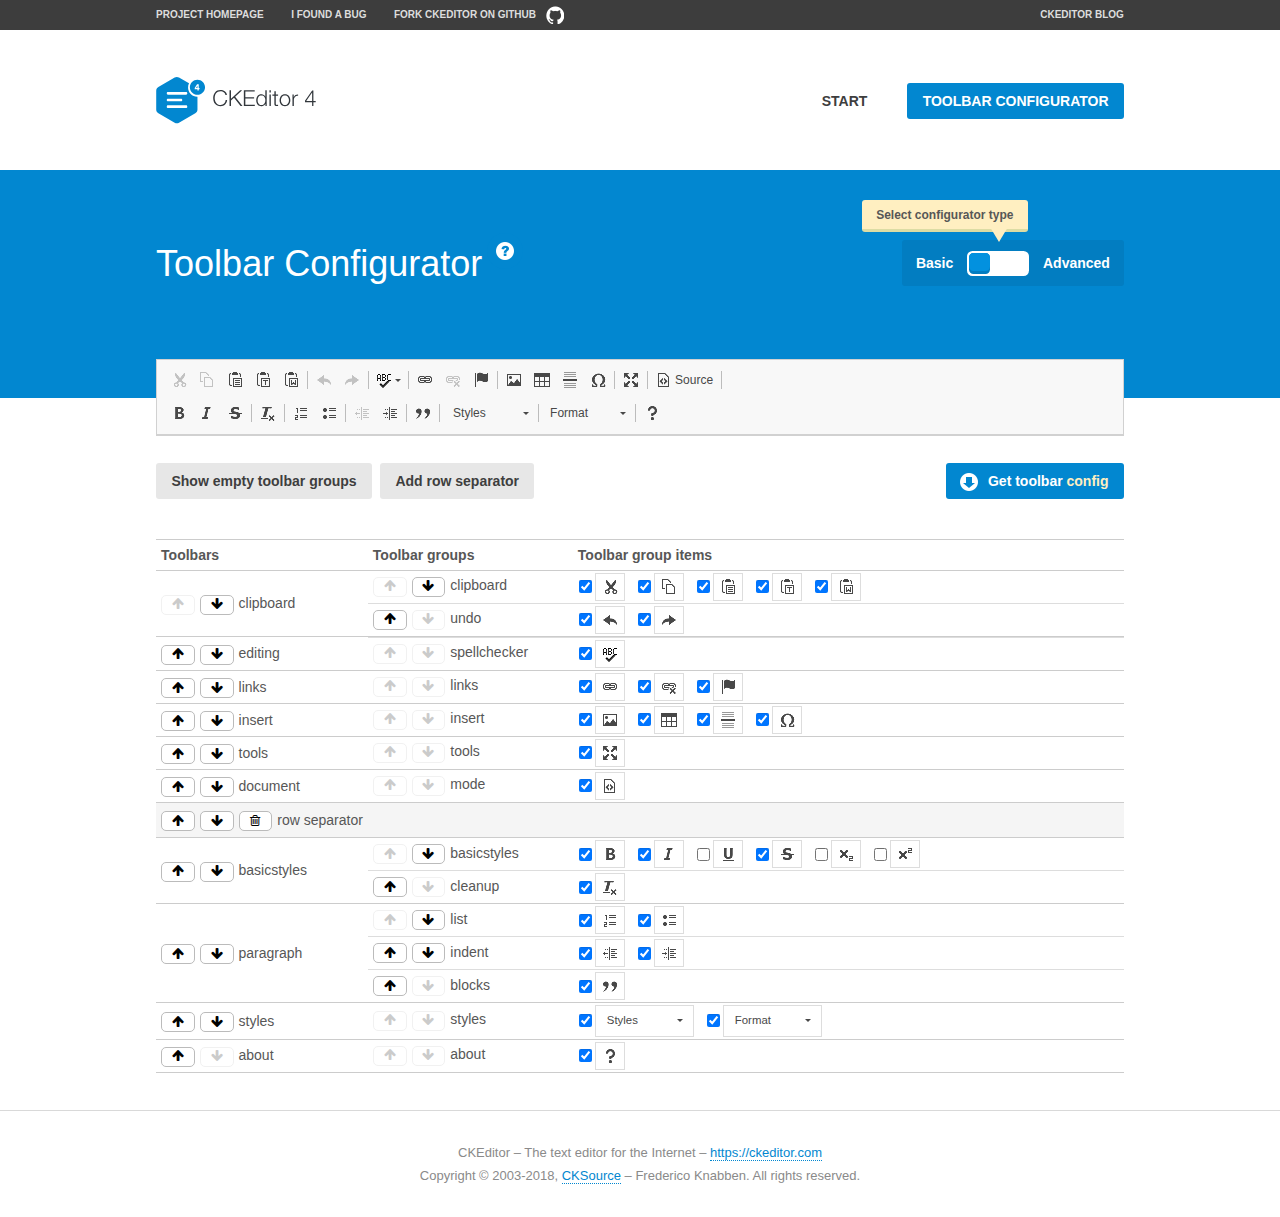
<file: public/ckeditor/samples/toolbarconfigurator/index.html>
<!DOCTYPE html>
<!--
Copyright (c) 2003-2018, CKSource - Frederico Knabben. All rights reserved.
For licensing, see LICENSE.md or https://ckeditor.com/legal/ckeditor-oss-license
-->
<!--[if IE 8]><html class="ie8"><![endif]-->
<!--[if gt IE 8]><html><![endif]-->
<!--[if !IE]><!--><html><!--<![endif]-->
<head>
	<meta charset="utf-8">
	<title>Toolbar Configurator</title>
	<script src="../../ckeditor.js"></script>
	<script>
		if ( CKEDITOR.env.ie && CKEDITOR.env.version < 9 )
			CKEDITOR.tools.enableHtml5Elements( document );
	</script>
	<link rel="stylesheet" href="lib/codemirror/codemirror.css">
	<link rel="stylesheet" href="lib/codemirror/show-hint.css">
	<link rel="stylesheet" href="lib/codemirror/neo.css">
	<link rel="stylesheet" href="css/fontello.css">
	<link rel="stylesheet" href="../css/samples.css">
</head>
<body id="toolbar">

<nav class="navigation-a">
	<div class="grid-container">
		<ul class="navigation-a-left grid-width-70">
			<li><a href="https://ckeditor.com/ckeditor-4/">Project Homepage</a></li>
			<li><a href="https://github.com/ckeditor/ckeditor-dev/issues">I found a bug</a></li>
			<li><a href="https://github.com/ckeditor/ckeditor-dev" class="icon-pos-right icon-navigation-a-github">Fork CKEditor on GitHub</a></li>
		</ul>
		<ul class="navigation-a-right grid-width-30">
			<li><a href="https://ckeditor.com/blog/">CKEditor Blog</a></li>
		</ul>
	</div>
</nav>

<header class="header-a">
	<div class="grid-container">
		<h1 class="header-a-logo grid-width-30">
			<a href="../index.html"><img src="../img/logo.svg" onerror="this.src='../img/logo.png'; this.onerror=null;" alt="CKEditor Logo"></a>
		</h1>
		<nav class="navigation-b grid-width-70">
			<ul>
				<li><a href="../index.html"  class="button-a">Start</a></li>
				<li><a href="index.html"  class="button-a button-a-background">Toolbar configurator</a></li>
			</ul>
		</nav>
	</div>
</header>

<main>
	<div class="adjoined-top">
		<div class="grid-container">
			<div class="content grid-width-100">
				<div class="grid-container-nested">
					<h1 class="grid-width-60">
						Toolbar Configurator
						<a href="#help-content" type="button" title="Configurator help" id="help" class="button-a button-a-background button-a-no-text icon-pos-left icon-question-mark">Help</a>
					</h1>

					<div class="grid-width-40 grid-switch-magic">
						<div class="switch">
							<span class="balloon-a balloon-a-se">Select configurator type</span>
							<input type="radio" name="radio" data-num="1" id="radio-basic" />
							<input type="radio" name="radio" data-num="2" id="radio-advanced" />
							<label data-for="1" for="radio-basic">Basic</label>
							<span class="switch-inner">
								<span class="handler"></span>
							</span>
							<label data-for="2" for="radio-advanced">Advanced</label>
						</div>
					</div>
				</div>
			</div>
		</div>
	</div>
	<div class="adjoined-bottom">
		<div class="grid-container">
			<div class="grid-width-100">
				<div class="editors-container">
					<div id="editor-basic"></div>
					<div id="editor-advanced"></div>
				</div>
			</div>
		</div>
	</div>

	<div class="grid-container configurator">
		<div class="content grid-width-100">
			<div class="configurator">
				<div>
					<div id="toolbarModifierWrapper"></div>
				</div>
			</div>
		</div>
	</div>

	<div id="help-content">
		<div class="grid-container">
			<div class="grid-width-100">
				<h2>What Am I Doing Here?</h2>

				<div class="grid-container grid-container-nested">
					<div class="basic">
						<div class="grid-width-50">
							<p>Arrange <a href="https://ckeditor.com/docs/ckeditor4/latest/api/CKEDITOR_config.html#cfg-toolbarGroups">toolbar groups</a>, toggle <a href="https://ckeditor.com/docs/ckeditor4/latest/api/CKEDITOR_config.html#cfg-removeButtons">button visibility</a> according to your needs and get your toolbar configuration.</p>
							<p>You can replace the content of the <a href="../../config.js"><code>config.js</code></a> file with the generated configuration. If you already set some configuration options you will need to merge both configurations.</p>
						</div>
						<div class="grid-width-50">
							<p>Read more about different ways of <a href="https://ckeditor.com/docs/ckeditor4/latest/guide/dev_configuration.html">setting configuration</a> and do not forget about <strong>clearing browser cache</strong>.</p>
							<p>Arranging toolbar groups is the recommended way of configuring the toolbar, but if you need more freedom you can use the <a href="#advanced">advanced configurator</a>.</p>
						</div>
					</div>
					<div class="advanced" style="display: none;">
						<div class="grid-width-50">
							<p>With this code editor you can edit your <a href="https://ckeditor.com/docs/ckeditor4/latest/api/CKEDITOR_config.html#cfg-toolbar">toolbar configuration</a> live.</p>
							<p>You can replace the content of the <a href="../../config.js"><code>config.js</code></a> file with the generated configuration. If you already set some configuration options you will need to merge both configurations.</p>
						</div>
						<div class="grid-width-50">
							<p>Read more about different ways of <a href="https://ckeditor.com/docs/ckeditor4/latest/guide/dev_configuration.html">setting configuration</a> and do not forget about <strong>clearing browser cache</strong>.</p>
						</div>
					</div>
				</div>

				<p class="grid-container grid-container-nested">
					<button type="button" class="help-content-close grid-width-100 button-a button-a-background">Got it. Let's play!</button>
				</p>
			</div>
		</div>
	</div>
</main>

<footer class="footer-a grid-container">
	<p class="grid-width-100">
		CKEditor &ndash; The text editor for the Internet &ndash; <a class="samples" href="https://ckeditor.com/">https://ckeditor.com</a>
	</p>
	<p class="grid-width-100" id="copy">
		Copyright &copy; 2003-2018, <a class="samples" href="https://cksource.com/">CKSource</a> &ndash; Frederico Knabben. All rights reserved.
	</p>
</footer>

<script src="lib/codemirror/codemirror.js"></script>
<script src="lib/codemirror/javascript.js"></script>
<script src="lib/codemirror/show-hint.js"></script>

<script src="js/fulltoolbareditor.js"></script>
<script src="js/abstracttoolbarmodifier.js"></script>
<script src="js/toolbarmodifier.js"></script>
<script src="js/toolbartextmodifier.js"></script>
<script src="../js/sf.js"></script>

<script>
	( function() {
		'use strict';

		var mode = ( window.location.hash.substr( 1 ) === 'advanced' ) ? 'advanced' : 'basic',
			configuratorSection = CKEDITOR.document.findOne( 'main > .grid-container.configurator' ),
			basicInstruction = CKEDITOR.document.findOne( '#help-content .basic' ),
			advancedInstruction = CKEDITOR.document.findOne( '#help-content .advanced' ),

			// Configurator mode switcher.
			modeSwitchBasic = CKEDITOR.document.getById( 'radio-basic' ),
			modeSwitchAdvanced = CKEDITOR.document.getById( 'radio-advanced' );

		// Initial setup
		function updateSwitcher() {
			if ( mode === 'advanced' ) {
				modeSwitchAdvanced.$.checked = true;
			} else {
				modeSwitchBasic.$.checked = true;
			}
		}

		updateSwitcher();

		CKEDITOR.document.getWindow().on( 'hashchange', function( e ) {
			var hash = window.location.hash.substr( 1 );
			if ( !( hash === 'advanced' || hash === 'basic' ) ) {
				return;
			}
			mode = hash;
			onToolbarsDone( mode );
		} );

		CKEDITOR.document.getWindow().on( 'resize', function() {
			updateToolbar( ( mode === 'basic' ? toolbarModifier : toolbarTextModifier )[ 'editorInstance' ] );
		} );

		function onRefresh( modifier ) {
			modifier = modifier || this;

			if ( mode === 'basic' && modifier instanceof ToolbarConfigurator.ToolbarTextModifier ) {
				return;
			}

			// CodeMirror container becomes visible, so we need to refresh and to avoid rendering problems.
			if ( mode === 'advanced' && modifier instanceof ToolbarConfigurator.ToolbarTextModifier ) {
				modifier.codeContainer.refresh();
			}

			updateToolbar( modifier.editorInstance );
		}

		function updateToolbar( editor ) {
			var editorContainer = editor.container;

			// Not always editor is loaded.
			if ( !editorContainer ) {
				return;
			}

			var displayStyle = editorContainer.getStyle( 'display' );

			editorContainer.setStyle( 'display', 'block' );

			var newHeight = editorContainer.getSize( 'height' );

			var newMarginTop = parseInt( editorContainer.getComputedStyle( 'margin-top' ), 10 );
			newMarginTop = ( isNaN( newMarginTop ) ? 0 : Number( newMarginTop ) );

			var newMarginBottom = parseInt( editorContainer.getComputedStyle( 'margin-bottom' ), 10 );
			newMarginBottom = ( isNaN( newMarginBottom ) ? 0 : Number( newMarginBottom ) );

			var result = newHeight + newMarginTop + newMarginBottom;

			editorContainer.setStyle( 'display', displayStyle );

			editor.container.getAscendant( 'div' ).setStyle( 'height', result + 'px' );
		}

		var toolbarModifier = new ToolbarConfigurator.ToolbarModifier( 'editor-basic' );

		var done = 0;
		toolbarModifier.init( onToolbarInit );
		toolbarModifier.onRefresh = onRefresh;

		CKEDITOR.document.getById( 'toolbarModifierWrapper' ).append( toolbarModifier.mainContainer );

		var toolbarTextModifier = new ToolbarConfigurator.ToolbarTextModifier( 'editor-advanced' );
		toolbarTextModifier.init( onToolbarInit );
		toolbarTextModifier.onRefresh = onRefresh;

		function onToolbarInit() {
			if ( ++done === 2 ) {
				onToolbarsDone();

				positionSticky.watch( CKEDITOR.document.findOne( '.toolbar' ), function() {
					return mode === 'advanced';
				} );
			}
		}

		function onToolbarsDone() {
			if ( mode === 'basic' ) {
				toggleModeBasic( false );
			} else {
				toggleModeAdvanced( false );
			}

			updateSwitcher();

			setTimeout( function() {
				CKEDITOR.document.findOne( '.editors-container' ).addClass( 'active' );
				CKEDITOR.document.findOne( '#toolbarModifierWrapper' ).addClass( 'active' );
			}, 200 );
		}

		CKEDITOR.document.getById( 'toolbarModifierWrapper' ).append( toolbarTextModifier.mainContainer );

		function toogleModeSwitch( onElement, offElement, onModifier, offModifier ) {
			onElement.addClass( 'fancy-button-active' );
			offElement.removeClass( 'fancy-button-active' );

			onModifier.showUI();
			offModifier.hideUI();
		}

		function toggleModeBasic( callOnRefresh ) {
			callOnRefresh = ( callOnRefresh !== false );
			mode = 'basic';
			window.location.hash = '#basic';
			toogleModeSwitch( modeSwitchBasic, modeSwitchAdvanced, toolbarModifier, toolbarTextModifier );

			configuratorSection.removeClass( 'freed-width' );
			basicInstruction.show();
			advancedInstruction.hide();

			callOnRefresh && onRefresh( toolbarModifier );
		}

		function toggleModeAdvanced( callOnRefresh ) {
			callOnRefresh = ( callOnRefresh !== false );
			mode = 'advanced';
			window.location.hash = '#advanced';
			toogleModeSwitch( modeSwitchAdvanced, modeSwitchBasic, toolbarTextModifier, toolbarModifier );

			configuratorSection.addClass( 'freed-width' );
			advancedInstruction.show();
			basicInstruction.hide();

			callOnRefresh && onRefresh( toolbarTextModifier );
		}

		modeSwitchBasic.on( 'click', toggleModeBasic );
		modeSwitchAdvanced.on( 'click', toggleModeAdvanced );

		//
		// Position:sticky for the toolbar.
		//

		// Will make elements behave like they were styled with position:sticky.
		var positionSticky = {
			// Store object: {
			// 		element: CKEDITOR.dom.element, // Element which will float.
			// 		placeholder: CKEDITOR.dom.element, // Placeholder which is place to prevent page bounce.
			// 		isFixed: boolean // Whether element float now.
			// }
			watched: [],

			active: [],

			staticContainer: null,

			init: function() {
				var element = CKEDITOR.dom.element.createFromHtml(
					'<div class="staticContainer">' +
						'<div class="grid-container" >' +
							'<div class="grid-width-100">' +
								'<div class="inner"></div>' +
							'</div>' +
						'</div>' +
					'</div>' );

				this.staticContainer = element.findOne( '.inner' );

				CKEDITOR.document.getBody().append( element );
			},

			watch: function( element, preventFunc ) {
				this.watched.push( {
					element: element,
					placeholder: new CKEDITOR.dom.element( 'div' ),
					isFixed: false,
					preventFunc: preventFunc
				} );
			},

			checkAll: function() {
				for ( var i = 0; i < this.watched.length; i++ ) {
					this.check( this.watched[ i ] );
				}
			},

			check: function( element ) {
				var isFixed = element.isFixed;
				var shouldBeFixed = this.shouldBeFixed( element );

				// Nothing to be done.
				if ( isFixed === shouldBeFixed ) {
					return;
				}

				var placeholder = element.placeholder;

				if ( isFixed ) {
					// Unfixing.

					element.element.insertBefore( placeholder );
					placeholder.remove();

					element.element.removeStyle( 'margin' );

					this.active.splice( CKEDITOR.tools.indexOf( this.active, element ), 1 );

				} else {
					// Fixing.
					placeholder.setStyle( 'width', element.element.getSize( 'width' ) + 'px' );
					placeholder.setStyle( 'height', element.element.getSize( 'height' ) + 'px' );
					placeholder.setStyle( 'margin-bottom', element.element.getComputedStyle( 'margin-bottom' ) );
					placeholder.setStyle( 'display', element.element.getComputedStyle( 'display' ) );
					placeholder.insertAfter( element.element );

					this.staticContainer.append( element.element );

					this.active.push( element );
				}

				element.isFixed = !element.isFixed;
			},

			shouldBeFixed: function( element ) {
				if ( element.preventFunc && element.preventFunc() ) {
					return false;
				}

				// If element is already fixed we are checking it's placeholder.
				var related = ( element.isFixed ? element.placeholder : element.element ),
					clientRect = related.$.getBoundingClientRect(),
					staticHeight = this.staticContainer.getSize('height' ),
					elemHeight = element.element.getSize( 'height' );

				if ( element.isFixed ) {
					return ( clientRect.top + elemHeight < staticHeight );
				} else {
					return ( clientRect.top < staticHeight );
				}
			}
		};

		positionSticky.init();

		CKEDITOR.document.getWindow().on( 'scroll',
			new CKEDITOR.tools.eventsBuffer( 100, positionSticky.checkAll, positionSticky ).input
		);

		// Make the toolbar sticky.
		positionSticky.watch( CKEDITOR.document.findOne( '.editors-container' ) );

		// Help button and help-content.
		( function() {
			var helpButton = CKEDITOR.document.getById( 'help' ),
				helpContent = CKEDITOR.document.getById( 'help-content' );

			// Don't show help button on IE8 because it's unsupported by Pico Modal.
			if ( CKEDITOR.env.ie && CKEDITOR.env.version == 8 ) {
				helpButton.hide();
			} else {
				// Display help modal when the button is clicked.
				helpButton.on( 'click', function( evt ) {
					SF.modal( {
						// Clone modal content from DOM.
						content: helpContent.getHtml(),

						afterCreate: function( modal ) {
							// Enable modal content button to close the modal.
							new CKEDITOR.dom.element( modal.modalElem() ).findOne( '.help-content-close' ).once( 'click', modal.close );
						}
					} ).show();
				} );
			}
		} )();
	} )();
</script>
</body>
</html>
</file>
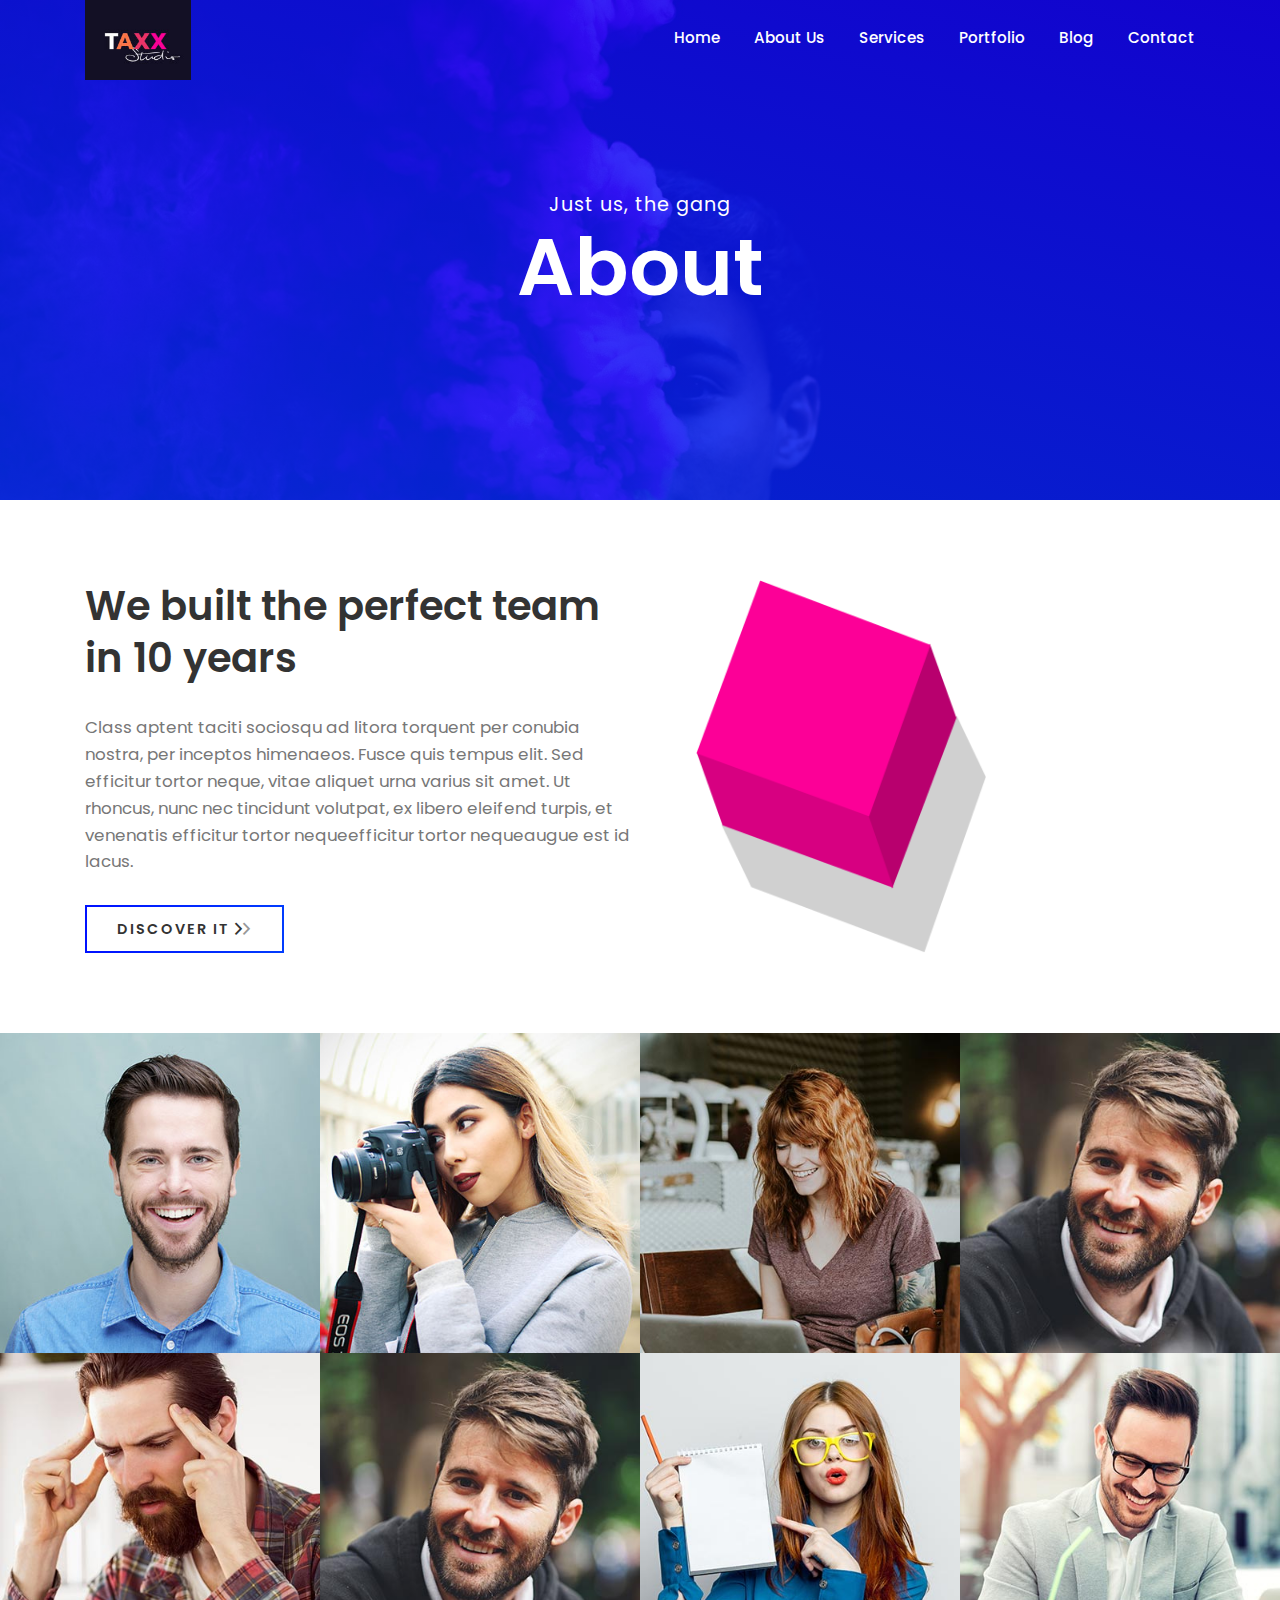
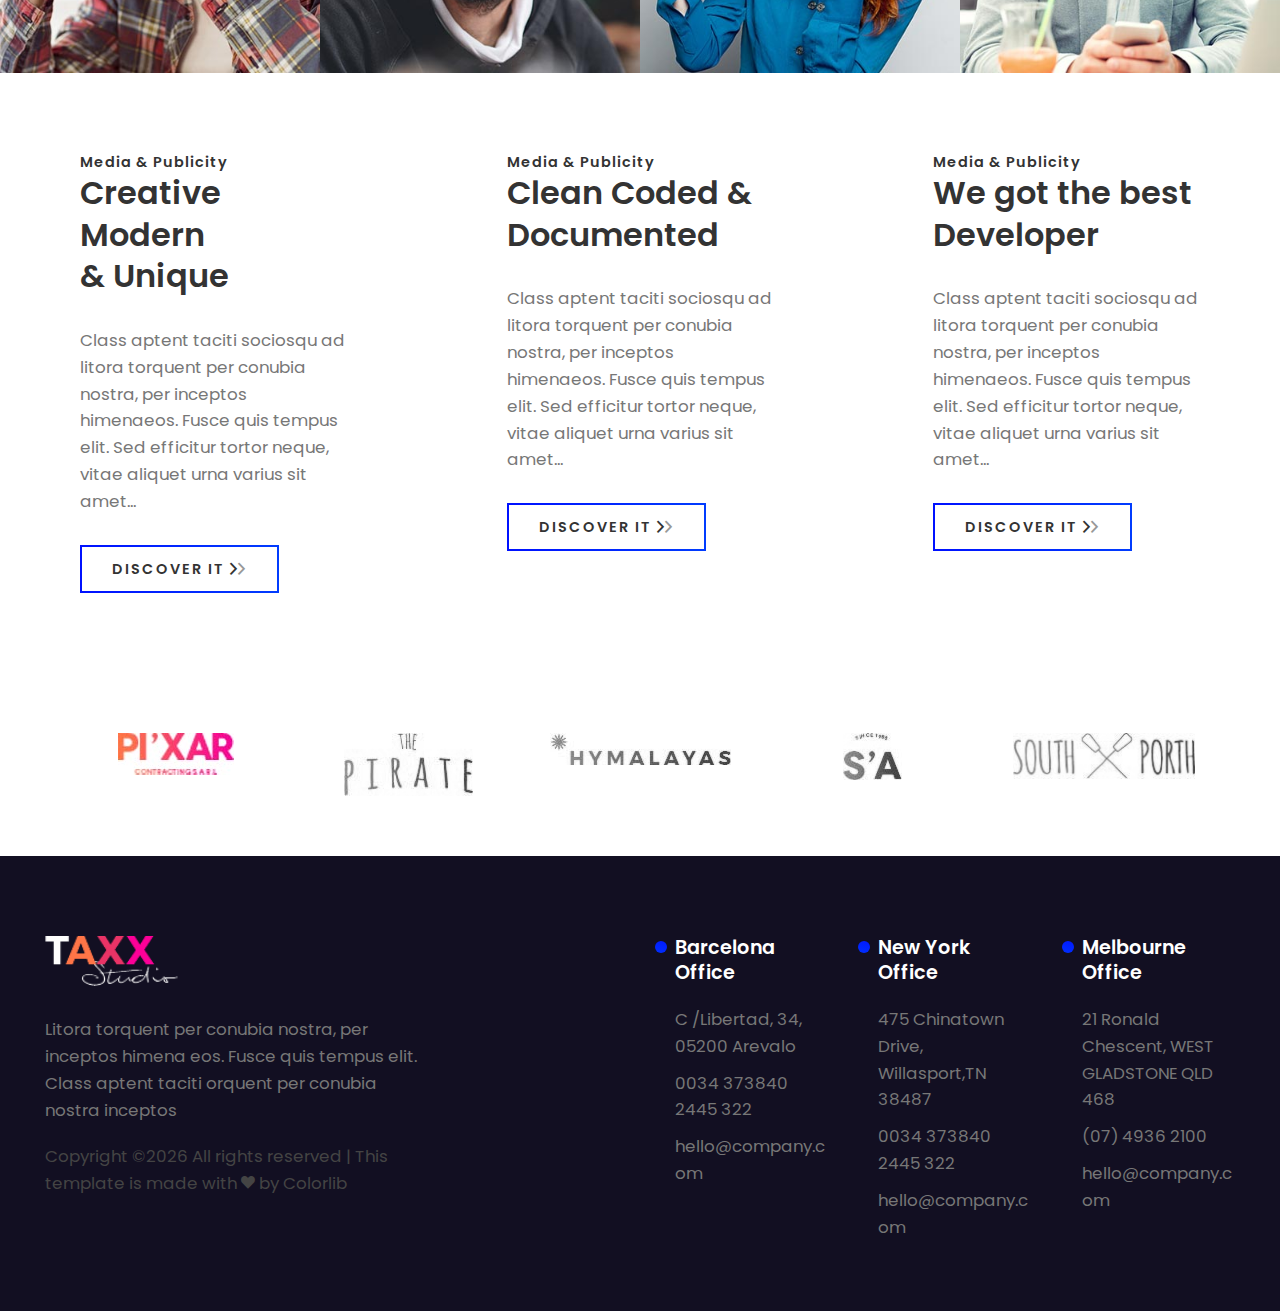
<file: public/assets/taxx/02-about-us.html>
<!DOCTYPE HTML>
<html lang="en">
<head>
	<title>Alat Dokter</title>
	<meta http-equiv="X-UA-Compatible" content="IE=edge">
    <meta name="viewport" content="width=device-width, initial-scale=1">
	<meta charset="UTF-8">


	<!-- Font -->

	<link href="https://fonts.googleapis.com/css?family=Poppins:400,500,600,700%7CAllura" rel="stylesheet">

	<!-- Stylesheets -->

	<link href="common-css/bootstrap.css" rel="stylesheet">

	<link href="common-css/ionicons.css" rel="stylesheet">

	<link href="common-css/swiper.css" rel="stylesheet">

	<link href="02-about-us/css/styles.css" rel="stylesheet">

	<link href="02-about-us/css/responsive.css" rel="stylesheet">

</head>
<body>

 	<header>

		<div class="container">

			<a class="logo" href="#"><img src="images/logo-with-bg.jpg" alt="Logo"></a>

			<div class="menu-nav-icon" data-nav-menu="#main-menu"><i class="icon ion-navicon"></i></div>

			<ul class="main-menu visible-on-click" id="main-menu">
				<li><a href="index.html">Home</a></li>
				<li><a href="02-about-us.html">About Us</a></li>
				<li><a href="03-services.html">Services</a></li>
				<li><a href="04-portfolio.html">Portfolio</a></li>
				<li><a href="05-news.html">Blog</a></li>
				<li><a href="06-contact.html">Contact</a></li>
			</ul><!-- main-menu -->

		</div><!-- container -->
	</header>


	<div class="main-slider" style="background-image: url(images/slider-2-1920x1080.jpg);">
		<div class="display-table center-text">
			<div class="display-table-cell">
				<div class="slider-content">

					<h5 class="pre-heading">Just us, the gang</h5>
					<h1><b>About</b></h1>

				</div><!-- slider-content-->
			</div><!--display-table-cell-->
		</div><!-- display-table-->
	</div><!-- main-slider -->


	<section class="featured-section section">
		<div class="container">
			<div class="position-relative">
				<div class="featured margin-b-30">

					<h3><b>We built the perfect team in 10 years</b></h3>
					<p class="margin-tb-30">Class aptent taciti sociosqu ad litora torquent per conubia nostra,
					per inceptos himenaeos. Fusce quis tempus elit. Sed efficitur tortor neque, vitae aliquet
					urna varius sit amet. Ut rhoncus, nunc nec tincidunt volutpat, ex libero eleifend turpis,
					et venenatis efficitur tortor nequeefficitur tortor nequeaugue est id lacus. </p>
					<a class="btn btn-border" href="#"><b>DISCOVER IT</b><i class="ion-chevron-right"></i><i class="ion-chevron-right"></i></a>

				</div><!-- left-area-->

				<div class="box-area"><img src="images/box.png" alt=""/></div>

			</div><!-- position-relative-->
		</div><!-- container-->
	</section><!-- featured-section -->


	<section class="team-section">

		<a class="team" href="#"><img src="images/team-1-400x400.jpg" alt=""/>
			<div class="hover-color"></div>
		</a>
		<a class="team" href="#"><img src="images/team-2-400x400.jpg" alt=""/>
			<div class="hover-color"></div>
		</a>
		<a class="team" href="#"><img src="images/team-3-400x400.jpg" alt=""/>
			<div class="hover-color"></div>
		</a>
		<a class="team" href="#"><img src="images/team-4-400x400.jpg" alt=""/>
			<div class="hover-color"></div>
		</a>
		<a class="team" href="#"><img src="images/team-5-400x400.jpg" alt=""/>
			<div class="hover-color"></div>
		</a>
		<a class="team" href="#"><img src="images/team-6-400x400.jpg" alt=""/>
			<div class="hover-color"></div>
		</a>
		<a class="team" href="#"><img src="images/team-7-400x400.jpg" alt=""/>
			<div class="hover-color"></div>
		</a>
		<a class="team" href="#"><img src="images/team-8-400x400.jpg" alt=""/>
			<div class="hover-color"></div>
		</a>

	</section><!-- about-section -->


	<section class="about-section overflow-hidden">

		<div class="about">

			<h6><b>Media & Publicity</b></h6>
			<h4><b>Creative Modern <br/>& Unique</b></h4>
			<p class="desc margin-tb-30">Class aptent taciti sociosqu ad litora torquent per conubia nostra,
			per inceptos himenaeos. Fusce quis tempus elit. Sed efficitur tortor neque, vitae aliquet
			urna varius sit amet... </p>
			<a class="btn btn-border" href="#"><b>DISCOVER IT</b><i class="ion-chevron-right"></i><i class="ion-chevron-right"></i></a>

		</div><!-- about-->

		<div class="about">

			<h6><b>Media & Publicity</b></h6>
			<h4><b>Clean Coded & <br/>Documented</b></h4>
			<p class="desc margin-tb-30">Class aptent taciti sociosqu ad litora torquent per conubia nostra,
			per inceptos himenaeos. Fusce quis tempus elit. Sed efficitur tortor neque, vitae aliquet
			urna varius sit amet... </p>
			<a class="btn btn-border" href="#"><b>DISCOVER IT</b><i class="ion-chevron-right"></i><i class="ion-chevron-right"></i></a>

		</div><!-- about-->

		<div class="about">

			<h6><b>Media & Publicity</b></h6>
			<h4><b>We got the best <br/>Developer</b></h4>
			<p class="desc margin-tb-30">Class aptent taciti sociosqu ad litora torquent per conubia nostra,
			per inceptos himenaeos. Fusce quis tempus elit. Sed efficitur tortor neque, vitae aliquet
			urna varius sit amet... </p>
			<a class="btn btn-border" href="#"><b>DISCOVER IT</b><i class="ion-chevron-right"></i><i class="ion-chevron-right"></i></a>

		</div><!-- about-->

	</section><!-- about-section -->


	<section class="client-section center-text">
		<div class="container">
			<div class="swiper-container position-static" data-slide-effect="slide" data-autoheight="false"
				data-swiper-speed="500" data-swiper-autoplay="1000" data-swiper-margin="50" data-swiper-slides-per-view="5"
				data-swiper-breakpoints="true" data-swiper-loop="true" >
				<div class="swiper-wrapper">

					<div class="swiper-slide">
						<a href="#"><img src="images/client-1.jpg" alt="Blog Image"></a>
					</div><!-- swiper-slide -->

					<div class="swiper-slide">
						<a href="#"><img src="images/client-2.jpg" alt="Blog Image"></a>
					</div><!-- swiper-slide -->

					<div class="swiper-slide">
						<a href="#"><img src="images/client-3.jpg" alt="Blog Image"></a>
					</div><!-- swiper-slide -->

					<div class="swiper-slide">
						<a href="#"><img src="images/client-4.jpg" alt="Blog Image"></a>
					</div><!-- swiper-slide -->

					<div class="swiper-slide">
						<a href="#"><img src="images/client-5.jpg" alt="Blog Image"></a>
					</div><!-- swiper-slide -->

				</div><!-- swiper-wrapper -->
			</div><!-- swiper-container -->

		</div><!-- container -->
	</section><!-- client-section -->

	<footer>
		<div class="container-fluid">
			<div class="row">
				<div class="col-md-6 col-lg-3 col-xl-4">
					<div class="margin-b-30">
						<a class="logo margin-b-10" href="#"><img src="images/logo-white.png" alt="Logo"></a>

						<p class="margin-tb-20">Litora torquent per conubia nostra, per inceptos himena eos.
							Fusce quis tempus elit. Class aptent taciti orquent per conubia nostra inceptos<p>
						<p class="font-black-lite copyright"><!-- Link back to Colorlib can't be removed. Template is licensed under CC BY 3.0. -->
Copyright &copy;<script>document.write(new Date().getFullYear());</script> All rights reserved | This template is made with <i class="ion-heart" aria-hidden="true"></i> by <a href="https://colorlib.com" target="_blank">Colorlib</a>
<!-- Link back to Colorlib can't be removed. Template is licensed under CC BY 3.0. -->
</p>

					</div><!-- margin-b-30 -->
				</div><!-- col-sm-6 -->

				<div class="hidden-lg-down col-xl-2"></div>

				<div class="col-md-6 col-lg-3 col-xl-2">
					<div class="footer-section margin-b-30">
						<h5 class="title margin-b-20"><b>Barcelona Office</b></h5>
						<p>C /Libertad, 34, 05200 Arevalo</p>
						<p class="margin-tb-10">0034 373840 2445 322</p>
						<p>hello@company.com</p>
					</div><!-- footer-section -->
				</div><!-- col-sm-2 -->

				<div class="col-md-6 col-lg-3 col-xl-2">
					<div class="footer-section margin-b-30">
						<h5 class="title margin-b-20"><b>New York Office</b></h5>
						<p>475 Chinatown Drive, Willasport,TN 38487</p>
						<p class="margin-tb-10">0034 373840 2445 322</p>
						<p>hello@company.com</p>
					</div><!-- footer-section -->
				</div><!-- col-sm-2 -->

				<div class="col-md-6 col-lg-3 col-xl-2">
					<div class="footer-section margin-b-30">
						<h5 class="title margin-b-20"><b>Melbourne Office</b></h5>
						<p>21 Ronald Chescent, WEST GLADSTONE QLD 468</p>
						<p class="margin-tb-10">(07) 4936 2100</p>
						<p>hello@company.com</p>
					</div><!-- footer-section -->
				</div><!-- col-sm-2 -->

			</div><!-- row -->
		</div><!-- container -->
	</footer>

	<!-- SCIPTS -->

	<script src="common-js/jquery-3.1.1.min.js"></script>

	<script src="common-js/tether.min.js"></script>

	<script src="common-js/bootstrap.js"></script>

	<script src="common-js/swiper.js"></script>

	<script src="common-js/scripts.js"></script>


</body>
</html>
</file>
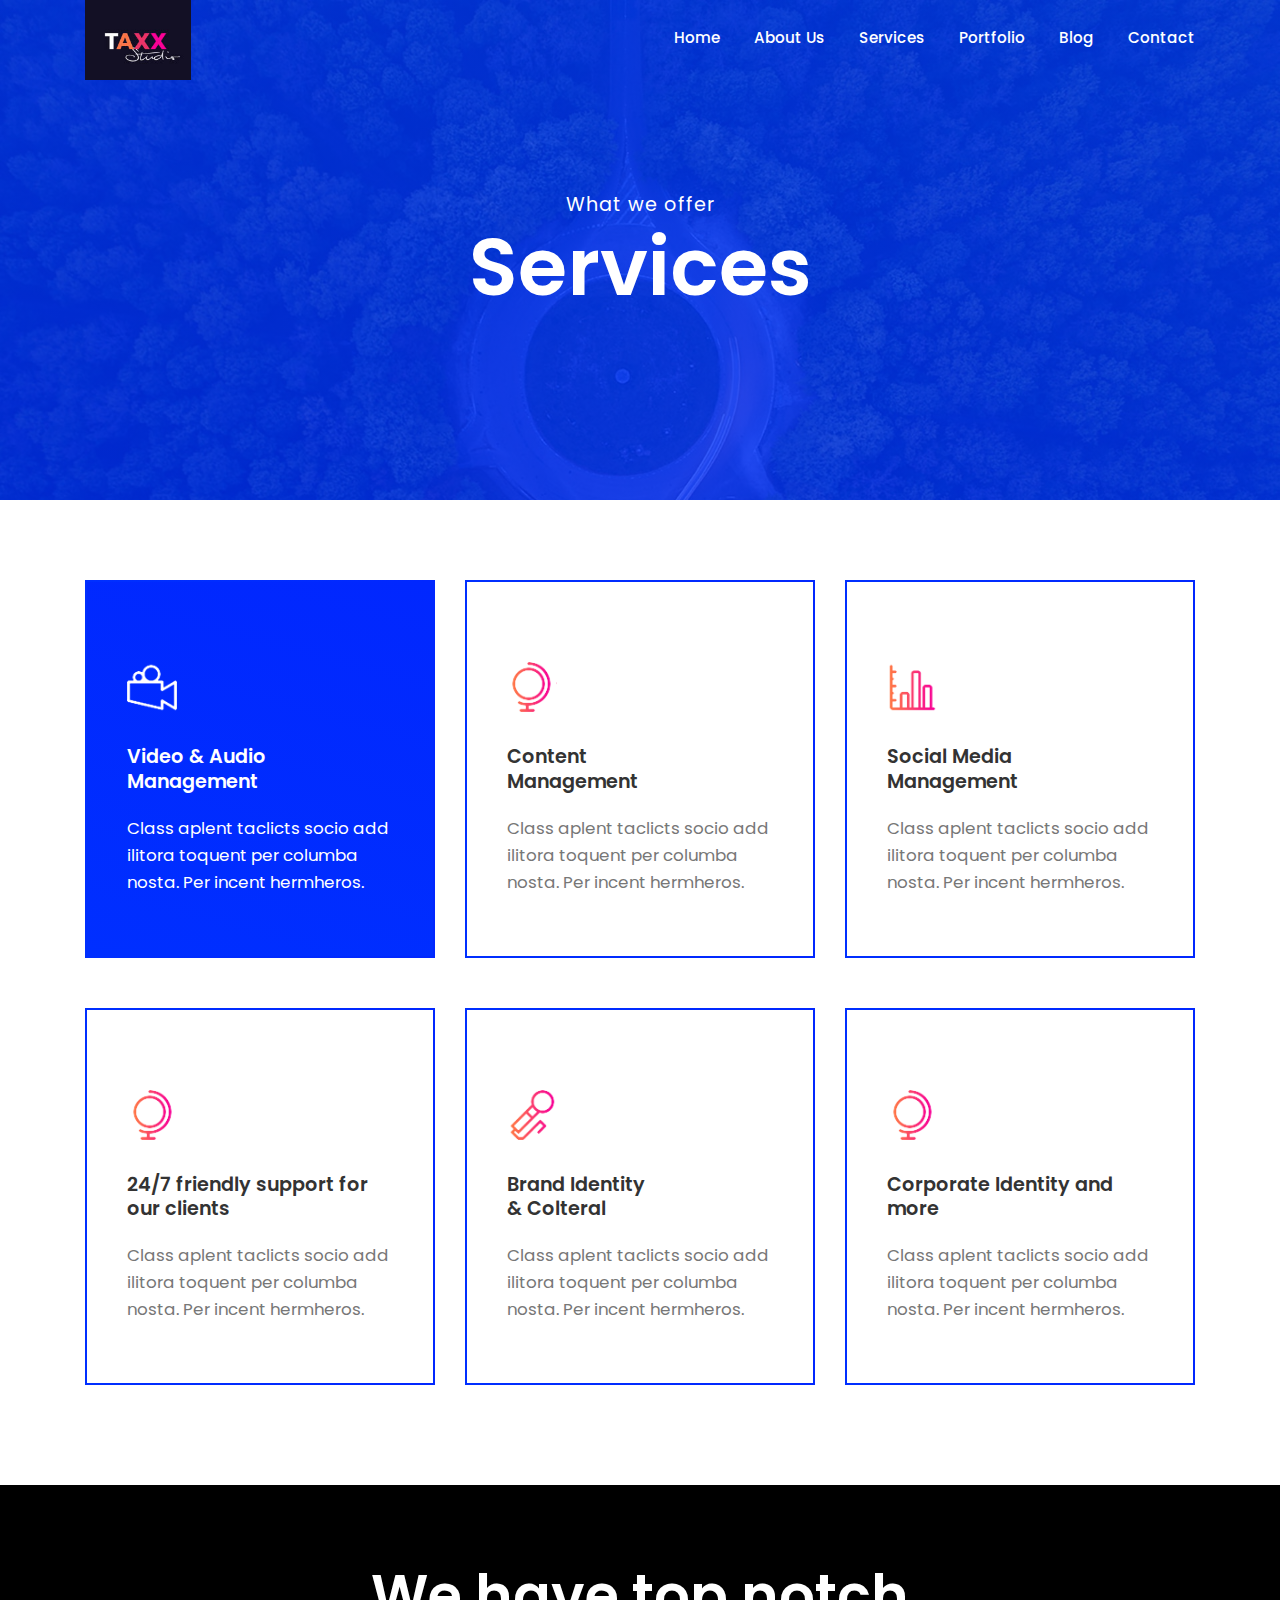
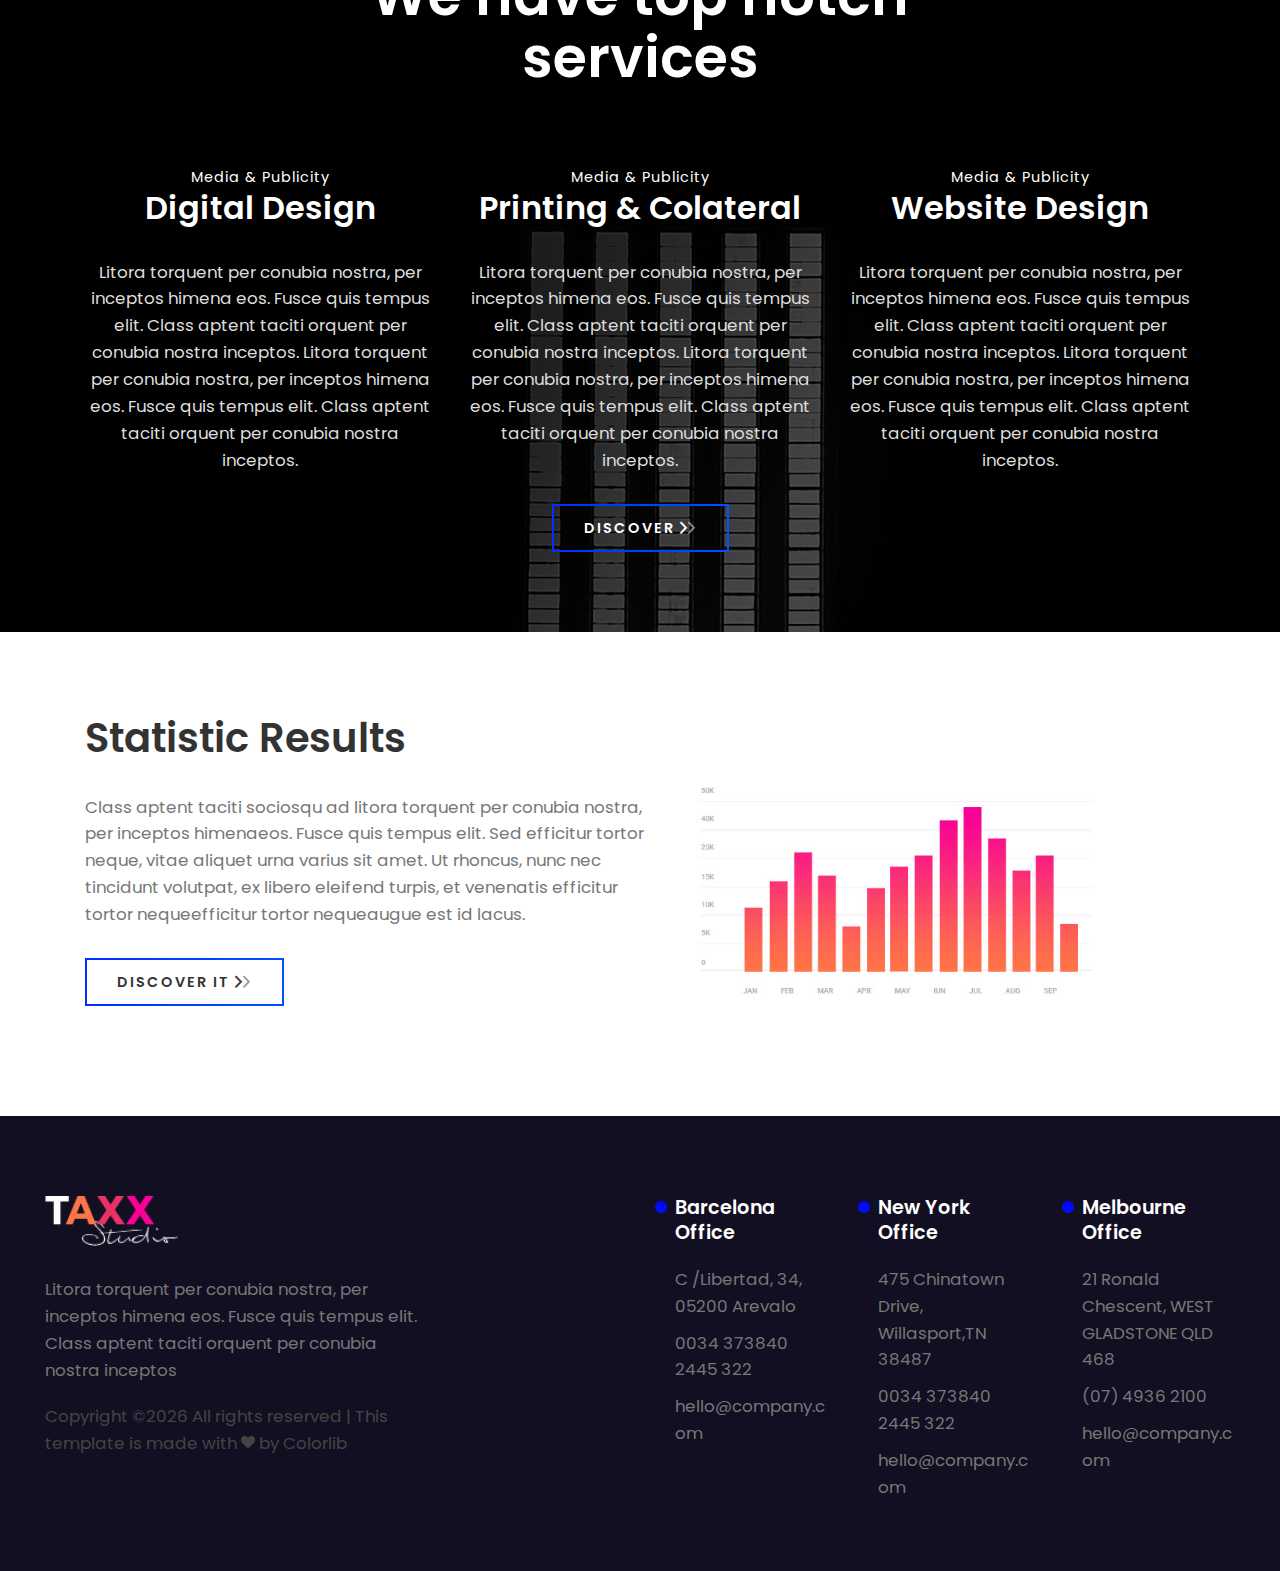
<file: public/assets/taxx/03-services.html>
<!DOCTYPE HTML>
<html lang="en">
<head>
	<title>Taxx</title>
	<meta http-equiv="X-UA-Compatible" content="IE=edge">
    <meta name="viewport" content="width=device-width, initial-scale=1">
	<meta charset="UTF-8">
	
	
	<!-- Font -->
	
	<link href="https://fonts.googleapis.com/css?family=Poppins:400,500,600,700%7CAllura" rel="stylesheet">
	
	<!-- Stylesheets -->
	
	<link href="common-css/bootstrap.css" rel="stylesheet">
	
	<link href="common-css/ionicons.css" rel="stylesheet">
	
	<link href="03-services/css/styles.css" rel="stylesheet">
	
	<link href="03-services/css/responsive.css" rel="stylesheet">
	
</head>
<body>
	
 	<header>
		
		<div class="container">
		
			<a class="logo" href="#"><img src="images/logo-with-bg.jpg" alt="Logo"></a>
			
			<div class="menu-nav-icon" data-nav-menu="#main-menu"><i class="icon ion-navicon"></i></div>
			
			<ul class="main-menu visible-on-click" id="main-menu">
				<li><a href="index.html">Home</a></li>
				<li><a href="02-about-us.html">About Us</a></li>
				<li><a href="03-services.html">Services</a></li>
				<li><a href="04-portfolio.html">Portfolio</a></li>
				<li><a href="05-news.html">Blog</a></li>
				<li><a href="06-contact.html">Contact</a></li>
			</ul><!-- main-menu -->
			
		</div><!-- container -->
	</header>

	
	<div class="main-slider" style="background-image: url(images/slider-3-1920x1080.jpg);">
		<div class="display-table center-text">
			<div class="display-table-cell">
				<div class="slider-content">
				
					<h5 class="pre-heading">What we offer</h5>
					<h1><b>Services</b></h1>
					
				</div><!-- slider-content-->
			</div><!--display-table-cell-->
		</div><!-- display-table-->
	</div><!-- main-slider -->
	
	
	
	<section class="iconbox-section section">
		<div class="container">
			<div class="row">
					
				<div class="col-sm-12 col-md-6 col-lg-4">
					<a class="icnbox active margin-b-50" href="#">
						<i class="margin-b-10 icon icon-gradient-2 icon-gradient-camera"></i>
						<h5 class="margin-tb-20"><b>Video & Audio <br/>Management</b></h5>
						<p class="desc">Class aplent taclicts socio add ilitora toquent per columba nosta.
							Per incent hermheros.</p>
					</a><!-- icnbox -->
				</div><!-- col-sm-4 -->
				
				<div class="col-sm-12 col-md-6 col-lg-4">
					<a class="icnbox margin-b-50" href="#">
						<i class="margin-b-10 icon icon-gradient-2 icon-gradient-four-arrow"></i>
						<h5 class="margin-tb-20"><b>Content <br/>Management</b></h5>
						<p class="desc">Class aplent taclicts socio add ilitora toquent per columba nosta.
							Per incent hermheros.</p>
					</a><!-- icnbox -->
				</div><!-- col-sm-4 -->
				
				<div class="col-sm-12 col-md-6 col-lg-4">
					<a class="icnbox margin-b-50" href="#">
						<i class="margin-b-10 icon icon-gradient-2 icon-gradient-bar-chart"></i>
						<h5 class="margin-tb-20"><b>Social Media <br/>Management</b></h5>
						<p class="desc">Class aplent taclicts socio add ilitora toquent per columba nosta.
							Per incent hermheros.</p>
					</a><!-- icnbox -->
				</div><!-- col-sm-4 -->
				
				<div class="col-sm-12 col-md-6 col-lg-4">
					<a class="icnbox margin-b-50" href="#">
						<i class="margin-b-10 icon icon-gradient-2 icon-gradient-world"></i>
						<h5 class="margin-tb-20"><b>24/7 friendly support for our clients</b></h5>
						<p class="desc">Class aplent taclicts socio add ilitora toquent per columba nosta.
							Per incent hermheros.</p>
					</a><!-- icnbox -->
				</div><!-- col-sm-4 -->
				
				<div class="col-sm-12 col-md-6 col-lg-4">
					<a class="icnbox margin-b-50" href="#">
						<i class="margin-b-10 icon icon-gradient-2 icon-gradient-mike"></i>
						<h5 class="margin-tb-20"><b>Brand Identity <br/>& Colteral</b></h5>
						<p class="desc">Class aplent taclicts socio add ilitora toquent per columba nosta.
							Per incent hermheros.</p>
					</a><!-- icnbox -->
				</div><!-- col-sm-4 -->
				
				<div class="col-sm-12 col-md-6 col-lg-4">
					<a class="icnbox margin-b-50" href="#">
						<i class="margin-b-10 icon icon-gradient-2 icon-gradient-world"></i>
						<h5 class="margin-tb-20"><b>Corporate Identity and more</b></h5>
						<p class="desc">Class aplent taclicts socio add ilitora toquent per columba nosta.
							Per incent hermheros.</p>
					</a><!-- icnbox -->
				</div><!-- col-sm-4 -->
				
			</div><!-- row-->
		</div><!-- container-->
	</section><!-- iconbox-section -->
	
	
	<section class="top-service-section section center-text font-white">
		<div class="container">
			<div class="row">
				<div class="col-sm-2"></div>
				
				<div class="col-sm-8">
					<h2 class="heading margin-b-80"><b>We have top notch services</b></h2>
				</div>
				
				<div class="col-sm-12 col-md-6 col-lg-4">
					<h6>Media & Publicity</h6>
					<h4 class="margin-t-10"><b>Digital Design</b></h6>
					<p class="margin-tb-30 font-semi-white">Litora torquent per conubia nostra, per inceptos himena eos. Fusce quis tempus elit. 
					Class aptent taciti orquent per conubia nostra inceptos. Litora torquent per conubia 
					nostra, per inceptos himena eos. Fusce quis tempus elit. 
					Class aptent taciti orquent per conubia nostra inceptos.</p>
				</div><!-- col-md-4-->
				
				<div class="col-sm-12 col-md-6 col-lg-4">
					<h6>Media & Publicity</h6>
					<h4 class="margin-t-10"><b>Printing & Colateral</b></h6>
					<p class="margin-tb-30 font-semi-white">Litora torquent per conubia nostra, per inceptos himena eos. Fusce quis tempus elit. 
					Class aptent taciti orquent per conubia nostra inceptos. Litora torquent per conubia 
					nostra, per inceptos himena eos. Fusce quis tempus elit. 
					Class aptent taciti orquent per conubia nostra inceptos.</p>
				</div><!-- col-md-4-->
				
				<div class="col-sm-12 col-md-6 col-lg-4">
					<h6>Media & Publicity</h6>
					<h4 class="margin-t-10"><b>Website Design</b></h6>
					<p class="margin-tb-30 font-semi-white">Litora torquent per conubia nostra, per inceptos himena eos. Fusce quis tempus elit. 
					Class aptent taciti orquent per conubia nostra inceptos. Litora torquent per conubia 
					nostra, per inceptos himena eos. Fusce quis tempus elit. 
					Class aptent taciti orquent per conubia nostra inceptos.</p>
				</div><!-- col-md-4-->
				
			</div><!-- row-->
			
			<a class="btn btn-border margin-b-30" href="#"><b>DISCOVER</b><i class="ion-chevron-right"></i><i class="ion-chevron-right"></i></a>
		</div><!-- container-->
	</section><!-- top-service-section -->
	
	<section class="statistic-section section">
		<div class="container">
			<div class="position-relative">
				<div class="statistic margin-b-30">
				
					<h3><b>Statistic Results</b></h3>
					<p class="margin-tb-30">Class aptent taciti sociosqu ad litora torquent per conubia nostra, 
					per inceptos himenaeos. Fusce quis tempus elit. Sed efficitur tortor neque, vitae aliquet 
					urna varius sit amet. Ut rhoncus, nunc nec tincidunt volutpat, ex libero eleifend turpis, 
					et venenatis efficitur tortor nequeefficitur tortor nequeaugue est id lacus. </p>
					<a class="btn btn-border margin-b-30" href="#"><b>DISCOVER IT</b><i class="ion-chevron-right"></i><i class="ion-chevron-right"></i></a>
			
				</div><!-- left-area-->
				
				<div class="chart-area margin-b-30">
					<img src="images/chart.jpg" alt=""/>
				</div><!-- right-area-->
				
			</div><!-- position-relative-->
		</div><!-- container-->
	</section><!-- statistic-section -->
	
	
	<footer>
		<div class="container-fluid">
			<div class="row">
				<div class="col-md-6 col-lg-3 col-xl-4">
					<div class="margin-b-30">
						<a class="logo margin-b-10" href="#"><img src="images/logo-white.png" alt="Logo"></a>
						
						<p class="margin-tb-20">Litora torquent per conubia nostra, per inceptos himena eos. 
							Fusce quis tempus elit. Class aptent taciti orquent per conubia nostra inceptos<p>
						<p class="font-black-lite copyright"><!-- Link back to Colorlib can't be removed. Template is licensed under CC BY 3.0. -->
Copyright &copy;<script>document.write(new Date().getFullYear());</script> All rights reserved | This template is made with <i class="ion-heart" aria-hidden="true"></i> by <a href="https://colorlib.com" target="_blank">Colorlib</a>
<!-- Link back to Colorlib can't be removed. Template is licensed under CC BY 3.0. -->
</p>
						
					</div><!-- margin-b-30 -->
				</div><!-- col-sm-6 -->
				
				<div class="hidden-lg-down col-xl-2"></div>
				
				<div class="col-md-6 col-lg-3 col-xl-2">
					<div class="footer-section margin-b-30">
						<h5 class="title margin-b-20"><b>Barcelona Office</b></h5>
						<p>C /Libertad, 34, 05200 Arevalo</p>
						<p class="margin-tb-10">0034 373840 2445 322</p>
						<p>hello@company.com</p>
					</div><!-- footer-section -->
				</div><!-- col-sm-2 -->
				
				<div class="col-md-6 col-lg-3 col-xl-2">
					<div class="footer-section margin-b-30">
						<h5 class="title margin-b-20"><b>New York Office</b></h5>
						<p>475 Chinatown Drive, Willasport,TN 38487</p>
						<p class="margin-tb-10">0034 373840 2445 322</p>
						<p>hello@company.com</p>
					</div><!-- footer-section -->
				</div><!-- col-sm-2 -->
				
				<div class="col-md-6 col-lg-3 col-xl-2">
					<div class="footer-section margin-b-30">
						<h5 class="title margin-b-20"><b>Melbourne Office</b></h5>
						<p>21 Ronald Chescent, WEST GLADSTONE QLD 468</p>
						<p class="margin-tb-10">(07) 4936 2100</p>
						<p>hello@company.com</p>
					</div><!-- footer-section -->
				</div><!-- col-sm-2 -->
				
			</div><!-- row -->
		</div><!-- container -->
	</footer>
	
	<!-- SCIPTS -->
	
	<script src="common-js/jquery-3.1.1.min.js"></script>
	
	<script src="common-js/tether.min.js"></script>
	
	<script src="common-js/bootstrap.js"></script>
	
	<script src="common-js/scripts.js"></script>
	
	
</body>
</html>
</file>
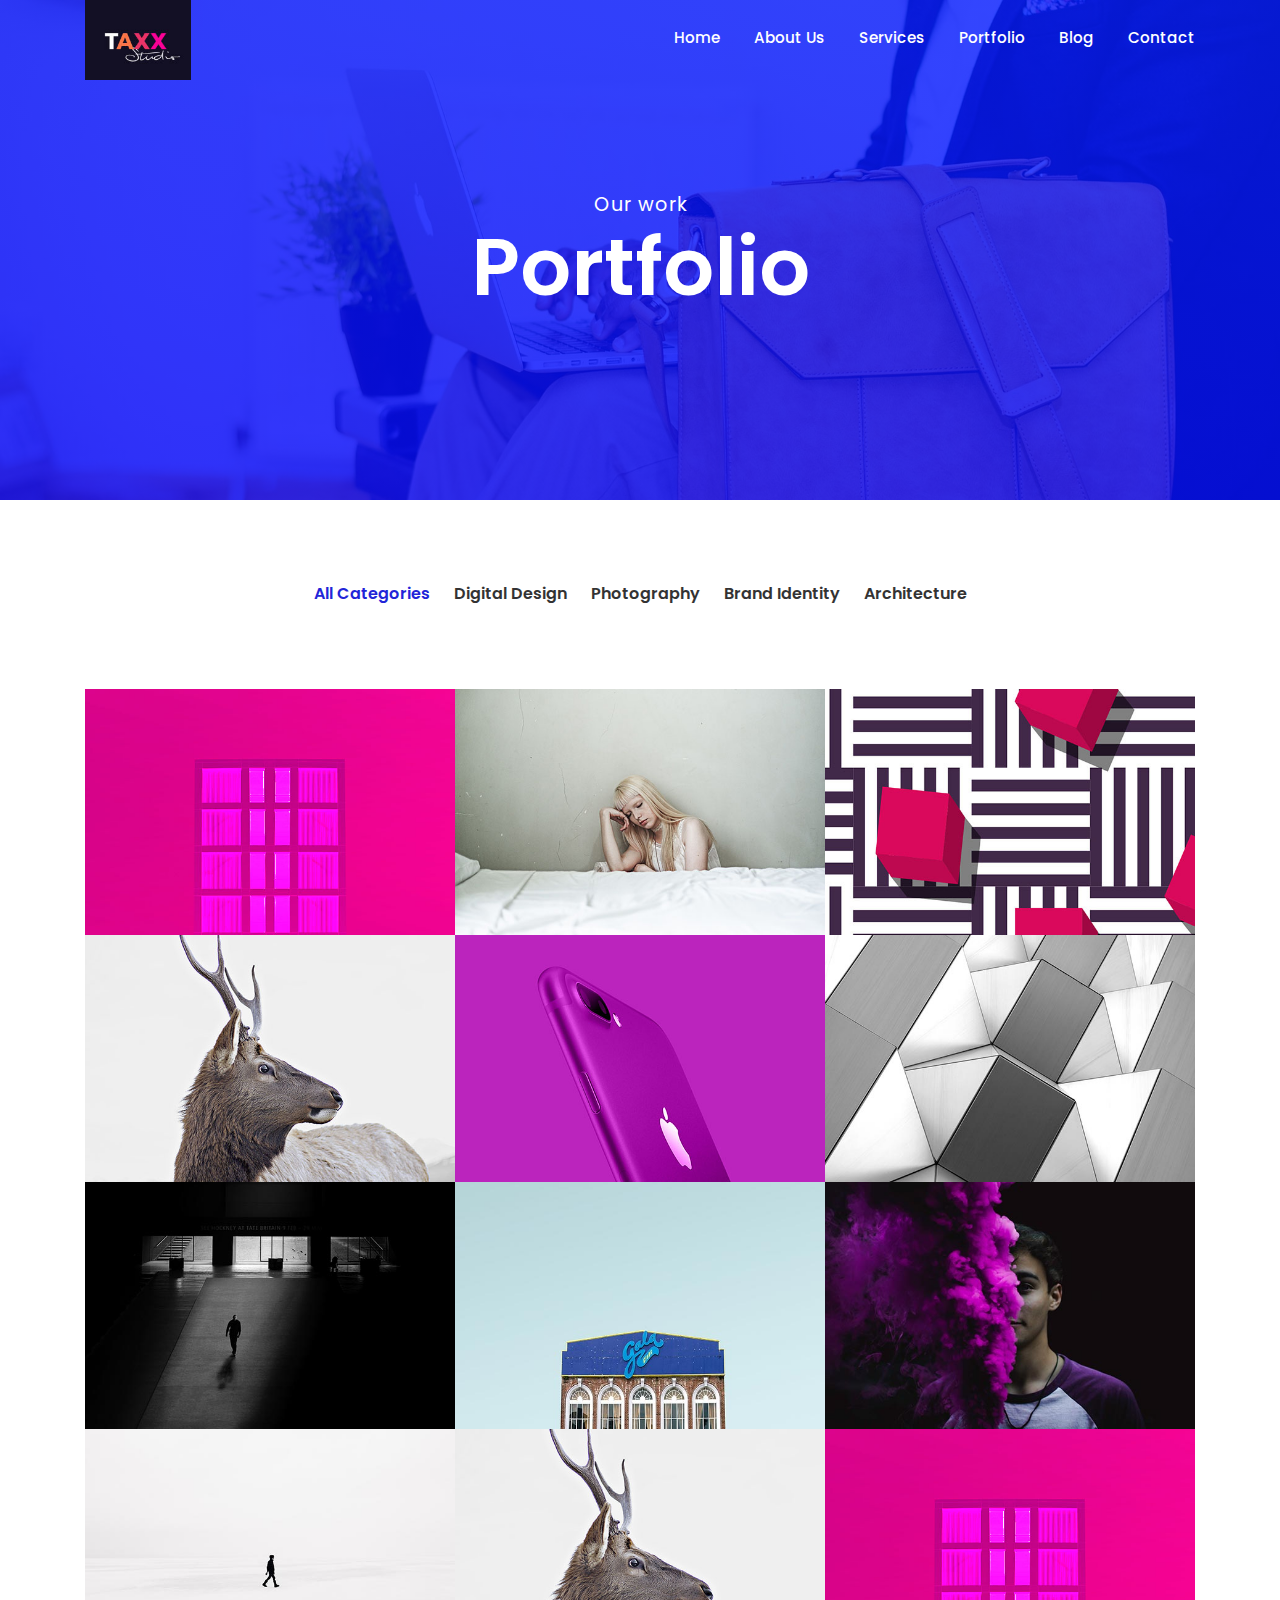
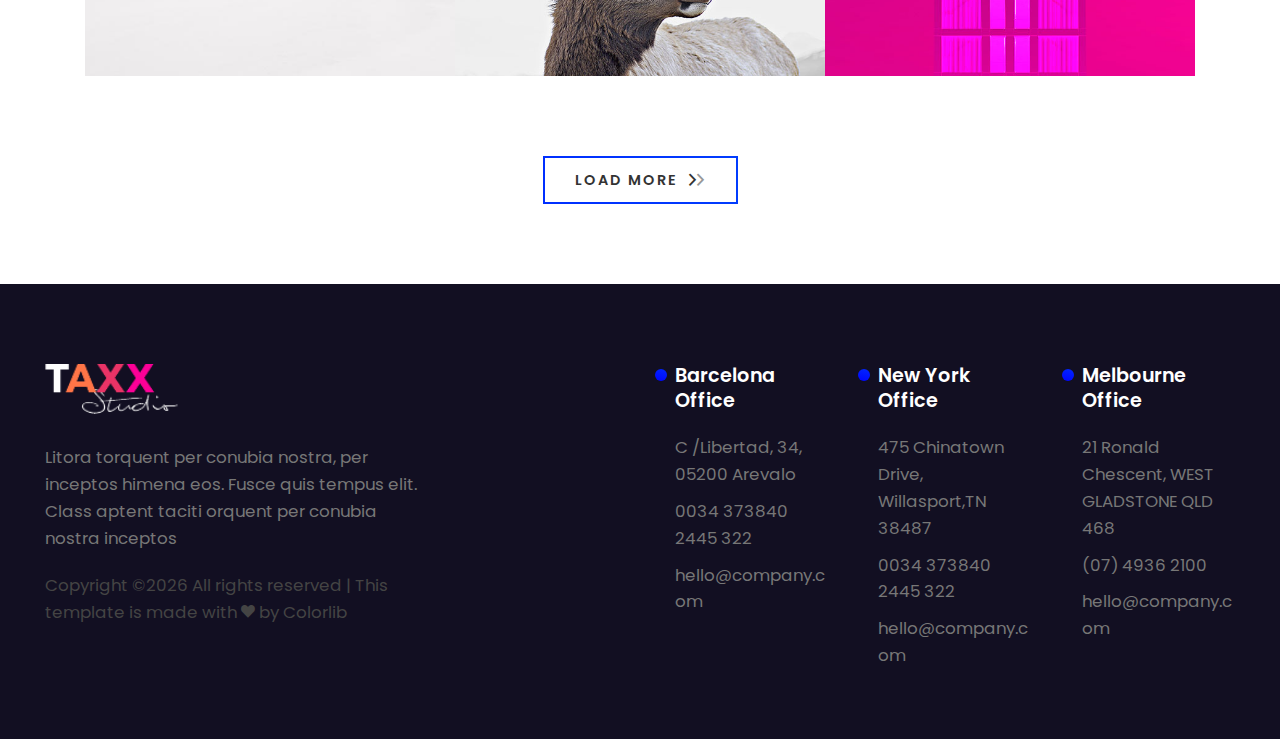
<file: public/assets/taxx/04-portfolio.html>
<!DOCTYPE HTML>
<html lang="en">
<head>
	<title>Taxx</title>
	<meta http-equiv="X-UA-Compatible" content="IE=edge">
    <meta name="viewport" content="width=device-width, initial-scale=1">
	<meta charset="UTF-8">
	
	
	<!-- Font -->
	
	<link href="https://fonts.googleapis.com/css?family=Poppins:400,500,600,700%7CAllura" rel="stylesheet">
	
	<!-- Stylesheets -->
	
	<link href="common-css/bootstrap.css" rel="stylesheet">
	
	<link href="common-css/ionicons.css" rel="stylesheet">
	
	<link href="04-portfolio/css/styles.css" rel="stylesheet">
	
	<link href="04-portfolio/css/responsive.css" rel="stylesheet">
	
</head>
<body>
	
 	<header>
		
		<div class="container">
		
			<a class="logo" href="#"><img src="images/logo-with-bg.jpg" alt="Logo"></a>
			
			<div class="menu-nav-icon" data-nav-menu="#main-menu"><i class="icon ion-navicon"></i></div>
			
			<ul class="main-menu visible-on-click" id="main-menu">
				<li><a href="index.html">Home</a></li>
				<li><a href="02-about-us.html">About Us</a></li>
				<li><a href="03-services.html">Services</a></li>
				<li><a href="04-portfolio.html">Portfolio</a></li>
				<li><a href="05-news.html">Blog</a></li>
				<li><a href="06-contact.html">Contact</a></li>
			</ul><!-- main-menu -->
			
		</div><!-- container -->
	</header>

	
	<div class="main-slider" style="background-image: url(images/slider-5-1920x1080.jpg);">
		<div class="display-table center-text">
			<div class="display-table-cell">
				<div class="slider-content">
				
					<h5 class="pre-heading">Our work</h5>
					<h1><b>Portfolio</b></h1>
					
				</div><!-- slider-content-->
			</div><!--display-table-cell-->
		</div><!-- display-table-->
	</div><!-- main-slider -->
	
	
	
	<section class="porfolio-section section center-text">
		<div class="container">
			<div class="portfolioFilter clearfix margin-b-80">
				<a href="#" data-filter="*" class="current"><b>All Categories</b></a>
				<a href="#" data-filter=".digital-design"><b>Digital Design</b></a>
				<a href="#" data-filter=".photography"><b>Photography</b></a>
				<a href="#" data-filter=".brand-identity"><b>Brand Identity</b></a>
				<a href="#" data-filter=".architecture"><b>Architecture</b></a>
			</div><!-- portfolioFilter -->
			
			<div class="portfolioContainer image-gallery margin-b-80">
				
				<div class="p-item digital-design"><a href="#">
					<img src="images/portfolio-1-600x400.jpg" alt="Gallery Image">
						<div class="portfolio-info">
							<div class="display-table">
								<div class="display-table-cell">
									<h5 class="title"><b>Corporate and Brand Identity</b></h5>
									<h6 class="pre-title">BRAND IDENTITY</h6>
								</div><!-- display-table-cell -->
							</div><!-- display-table -->
						</div><!-- portfolio-info -->
					</a>
				</div><!-- p-item -->
				
				<div class="p-item architecture"><a href="#">
					<img src="images/portfolio-2-600x400.jpg" alt="Gallery Image">
					<div class="portfolio-info">
							<div class="display-table">
								<div class="display-table-cell">
									<h5 class="title"><b>Corporate and Brand Identity</b></h5>
									<h6 class="pre-title">BRAND IDENTITY</h6>
								</div><!-- display-table-cell -->
							</div><!-- display-table -->
						</div><!-- portfolio-info -->
					</a>
				</div><!-- p-item -->
					
				<div class="p-item photography"><a href="#">
					<img src="images/portfolio-3-600x400.jpg" alt="Gallery Image">
					<div class="portfolio-info">
							<div class="display-table">
								<div class="display-table-cell">
									<h5 class="title"><b>Corporate and Brand Identity</b></h5>
									<h6 class="pre-title">BRAND IDENTITY</h6>
								</div><!-- display-table-cell -->
							</div><!-- display-table -->
						</div><!-- portfolio-info -->
					</a>
				</div><!-- p-item -->
					
				<div class="p-item photography"><a href="#">
					<img src="images/portfolio-4-600x400.jpg" alt="Gallery Image">
					<div class="portfolio-info">
							<div class="display-table">
								<div class="display-table-cell">
									<h5 class="title"><b>Corporate and Brand Identity</b></h5>
									<h6 class="pre-title">BRAND IDENTITY</h6>
								</div><!-- display-table-cell -->
							</div><!-- display-table -->
						</div><!-- portfolio-info -->
					</a>
				</div><!-- p-item -->
					
				<div class="p-item architecture brand-identity"><a href="#">
					<img src="images/portfolio-5-600x400.jpg" alt="Gallery Image">
					<div class="portfolio-info">
							<div class="display-table">
								<div class="display-table-cell">
									<h5 class="title"><b>Corporate and Brand Identity</b></h5>
									<h6 class="pre-title">BRAND IDENTITY</h6>
								</div><!-- display-table-cell -->
							</div><!-- display-table -->
						</div><!-- portfolio-info -->
					</a>
				</div><!-- p-item -->
					
				<div class="p-item digital-design brand-identity"><a href="#">
					<img src="images/portfolio-6-600x400.jpg" alt="Gallery Image">
					<div class="portfolio-info">
							<div class="display-table">
								<div class="display-table-cell">
									<h5 class="title"><b>Corporate and Brand Identity</b></h5>
									<h6 class="pre-title">BRAND IDENTITY</h6>
								</div><!-- display-table-cell -->
							</div><!-- display-table -->
						</div><!-- portfolio-info -->
					</a>
				</div><!-- p-item -->
					
				<div class="p-item architecture"><a href="#">
					<img src="images/portfolio-7-600x400.jpg" alt="Gallery Image">
					<div class="portfolio-info">
							<div class="display-table">
								<div class="display-table-cell">
									<h5 class="title"><b>Corporate and Brand Identity</b></h5>
									<h6 class="pre-title">BRAND IDENTITY</h6>
								</div><!-- display-table-cell -->
							</div><!-- display-table -->
						</div><!-- portfolio-info -->
					</a>
				</div><!-- p-item -->
				
				<div class="p-item digital-design"><a href="#">
					<img src="images/portfolio-8-600x400.jpg" alt="Gallery Image">
					<div class="portfolio-info">
							<div class="display-table">
								<div class="display-table-cell">
									<h5 class="title"><b>Corporate and Brand Identity</b></h5>
									<h6 class="pre-title">BRAND IDENTITY</h6>
								</div><!-- display-table-cell -->
							</div><!-- display-table -->
						</div><!-- portfolio-info -->
					</a>
				</div><!-- p-item -->
					
				<div class="p-item architecture"><a href="#">
					<img src="images/portfolio-9-600x400.jpg" alt="Gallery Image">
					<div class="portfolio-info">
							<div class="display-table">
								<div class="display-table-cell">
									<h5 class="title"><b>Corporate and Brand Identity</b></h5>
									<h6 class="pre-title">BRAND IDENTITY</h6>
								</div><!-- display-table-cell -->
							</div><!-- display-table -->
						</div><!-- portfolio-info -->
					</a>
				</div><!-- p-item -->
					
				<div class="p-item photography"><a href="#">
					<img src="images/portfolio-10-600x400.jpg" alt="Gallery Image">
					<div class="portfolio-info">
							<div class="display-table">
								<div class="display-table-cell">
									<h5 class="title"><b>Corporate and Brand Identity</b></h5>
									<h6 class="pre-title">BRAND IDENTITY</h6>
								</div><!-- display-table-cell -->
							</div><!-- display-table -->
						</div><!-- portfolio-info -->
					</a>
				</div><!-- p-item -->
					
				<div class="p-item architecture"><a href="#">
					<img src="images/portfolio-11-600x400.jpg" alt="Gallery Image">
					<div class="portfolio-info">
							<div class="display-table">
								<div class="display-table-cell">
									<h5 class="title"><b>Corporate and Brand Identity</b></h5>
									<h6 class="pre-title">BRAND IDENTITY</h6>
								</div><!-- display-table-cell -->
							</div><!-- display-table -->
						</div><!-- portfolio-info -->
					</a>
				</div><!-- p-item -->
					
				<div class="p-item digital-design"><a href="#">
					<img src="images/portfolio-12-600x400.jpg" alt="Gallery Image">
					<div class="portfolio-info">
							<div class="display-table">
								<div class="display-table-cell">
									<h5 class="title"><b>Corporate and Brand Identity</b></h5>
									<h6 class="pre-title">BRAND IDENTITY</h6>
								</div><!-- display-table-cell -->
							</div><!-- display-table -->
						</div><!-- portfolio-info -->
					</a>
				</div><!-- p-item -->
					
			</div><!-- portfolioContainer -->
			
			<a class="btn btn-border margin-b-30" href="#"><b>LOAD MORE</b>
				<i class="ion-chevron-right"></i><i class="ion-chevron-right"></i></a>
			
		</div><!-- container -->
	</section><!-- porfolio-section -->
	
	
	<footer>
		<div class="container-fluid">
			<div class="row">
				<div class="col-md-6 col-lg-3 col-xl-4">
					<div class="margin-b-30">
						<a class="logo margin-b-10" href="#"><img src="images/logo-white.png" alt="Logo"></a>
						
						<p class="margin-tb-20">Litora torquent per conubia nostra, per inceptos himena eos. 
							Fusce quis tempus elit. Class aptent taciti orquent per conubia nostra inceptos<p>
						<p class="font-black-lite copyright"><!-- Link back to Colorlib can't be removed. Template is licensed under CC BY 3.0. -->
Copyright &copy;<script>document.write(new Date().getFullYear());</script> All rights reserved | This template is made with <i class="ion-heart" aria-hidden="true"></i> by <a href="https://colorlib.com" target="_blank">Colorlib</a>
<!-- Link back to Colorlib can't be removed. Template is licensed under CC BY 3.0. -->
</p>
						
					</div><!-- margin-b-30 -->
				</div><!-- col-sm-6 -->
				
				<div class="hidden-lg-down col-xl-2"></div>
				
				<div class="col-md-6 col-lg-3 col-xl-2">
					<div class="footer-section margin-b-30">
						<h5 class="title margin-b-20"><b>Barcelona Office</b></h5>
						<p>C /Libertad, 34, 05200 Arevalo</p>
						<p class="margin-tb-10">0034 373840 2445 322</p>
						<p>hello@company.com</p>
					</div><!-- footer-section -->
				</div><!-- col-sm-2 -->
				
				<div class="col-md-6 col-lg-3 col-xl-2">
					<div class="footer-section margin-b-30">
						<h5 class="title margin-b-20"><b>New York Office</b></h5>
						<p>475 Chinatown Drive, Willasport,TN 38487</p>
						<p class="margin-tb-10">0034 373840 2445 322</p>
						<p>hello@company.com</p>
					</div><!-- footer-section -->
				</div><!-- col-sm-2 -->
				
				<div class="col-md-6 col-lg-3 col-xl-2">
					<div class="footer-section margin-b-30">
						<h5 class="title margin-b-20"><b>Melbourne Office</b></h5>
						<p>21 Ronald Chescent, WEST GLADSTONE QLD 468</p>
						<p class="margin-tb-10">(07) 4936 2100</p>
						<p>hello@company.com</p>
					</div><!-- footer-section -->
				</div><!-- col-sm-2 -->
				
			</div><!-- row -->
		</div><!-- container -->
	</footer>
	
	<!-- SCIPTS -->
	
	<script src="common-js/jquery-3.1.1.min.js"></script>
	
	<script src="common-js/tether.min.js"></script>
	
	<script src="common-js/bootstrap.js"></script>
	
	<script src="common-js/isotope.pkgd.min.js"></script>
	
	<script src="common-js/scripts.js"></script>
	
	
</body>
</html>
</file>
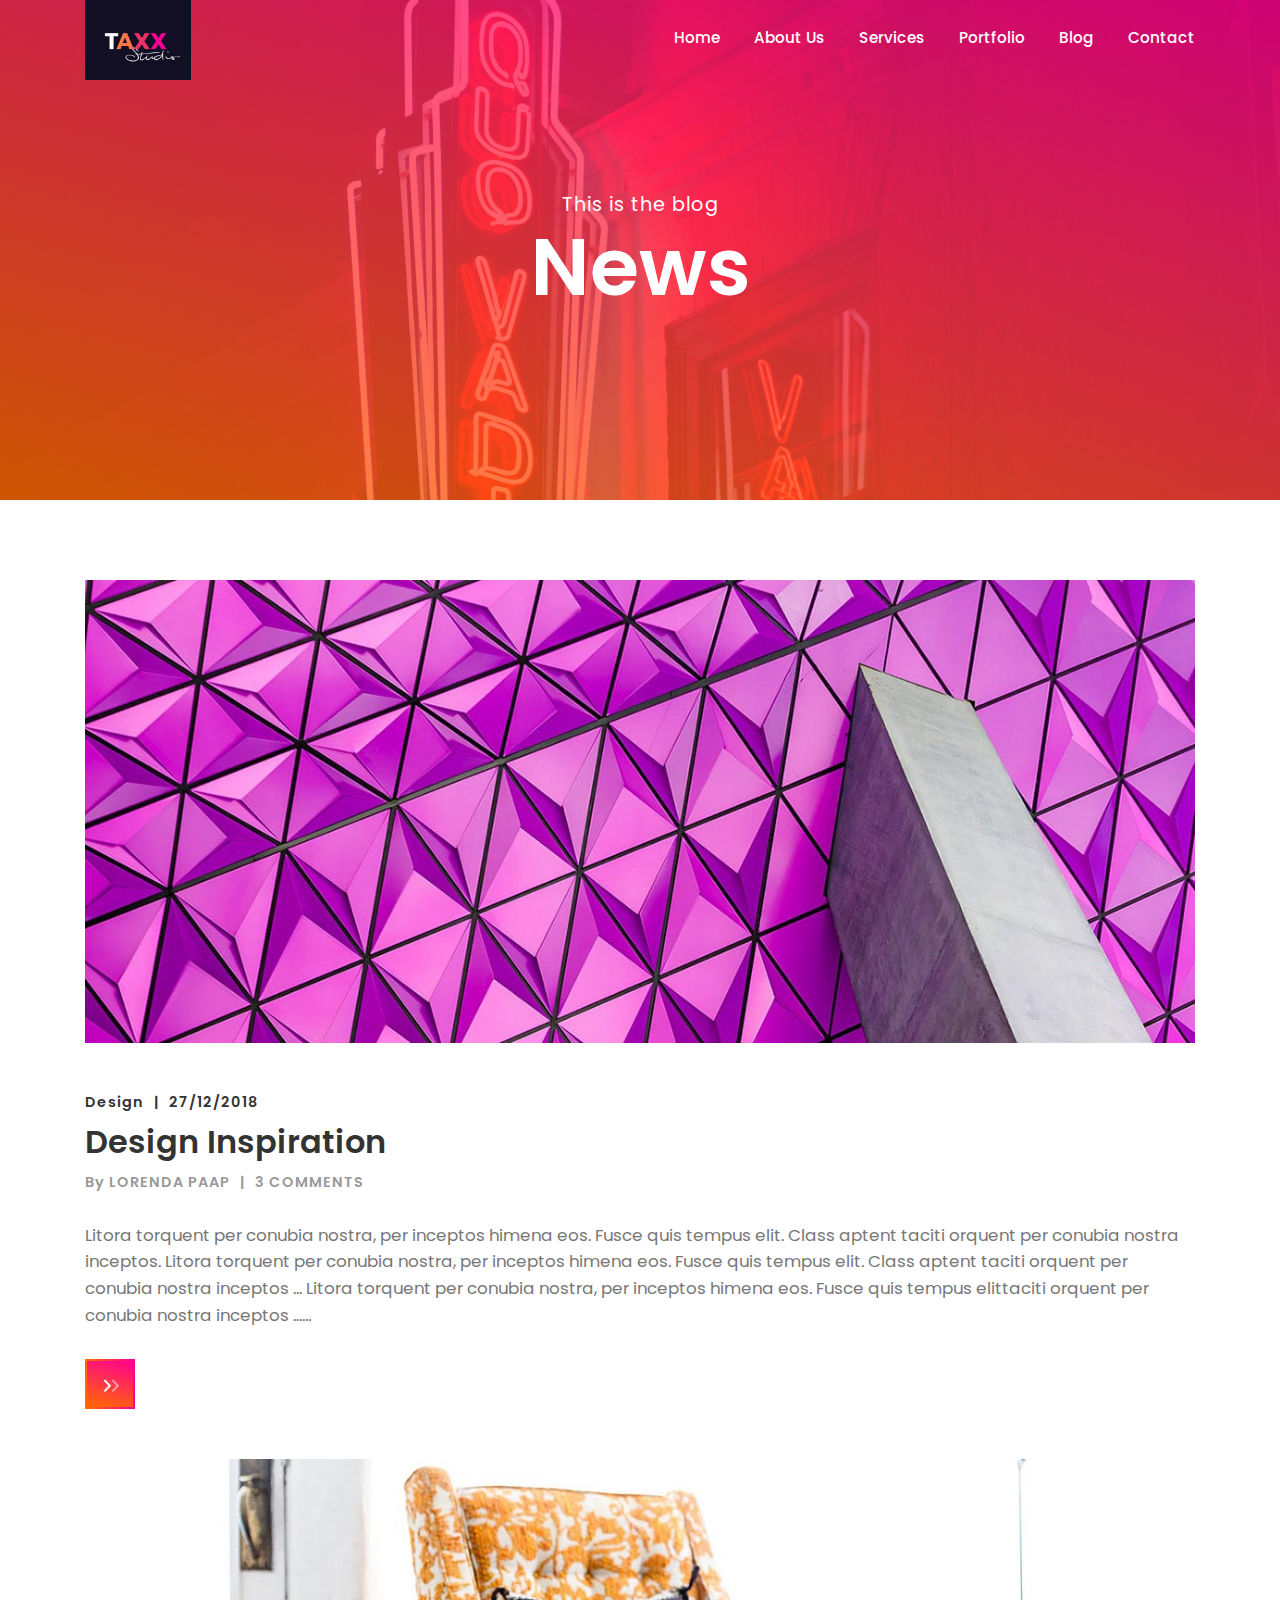
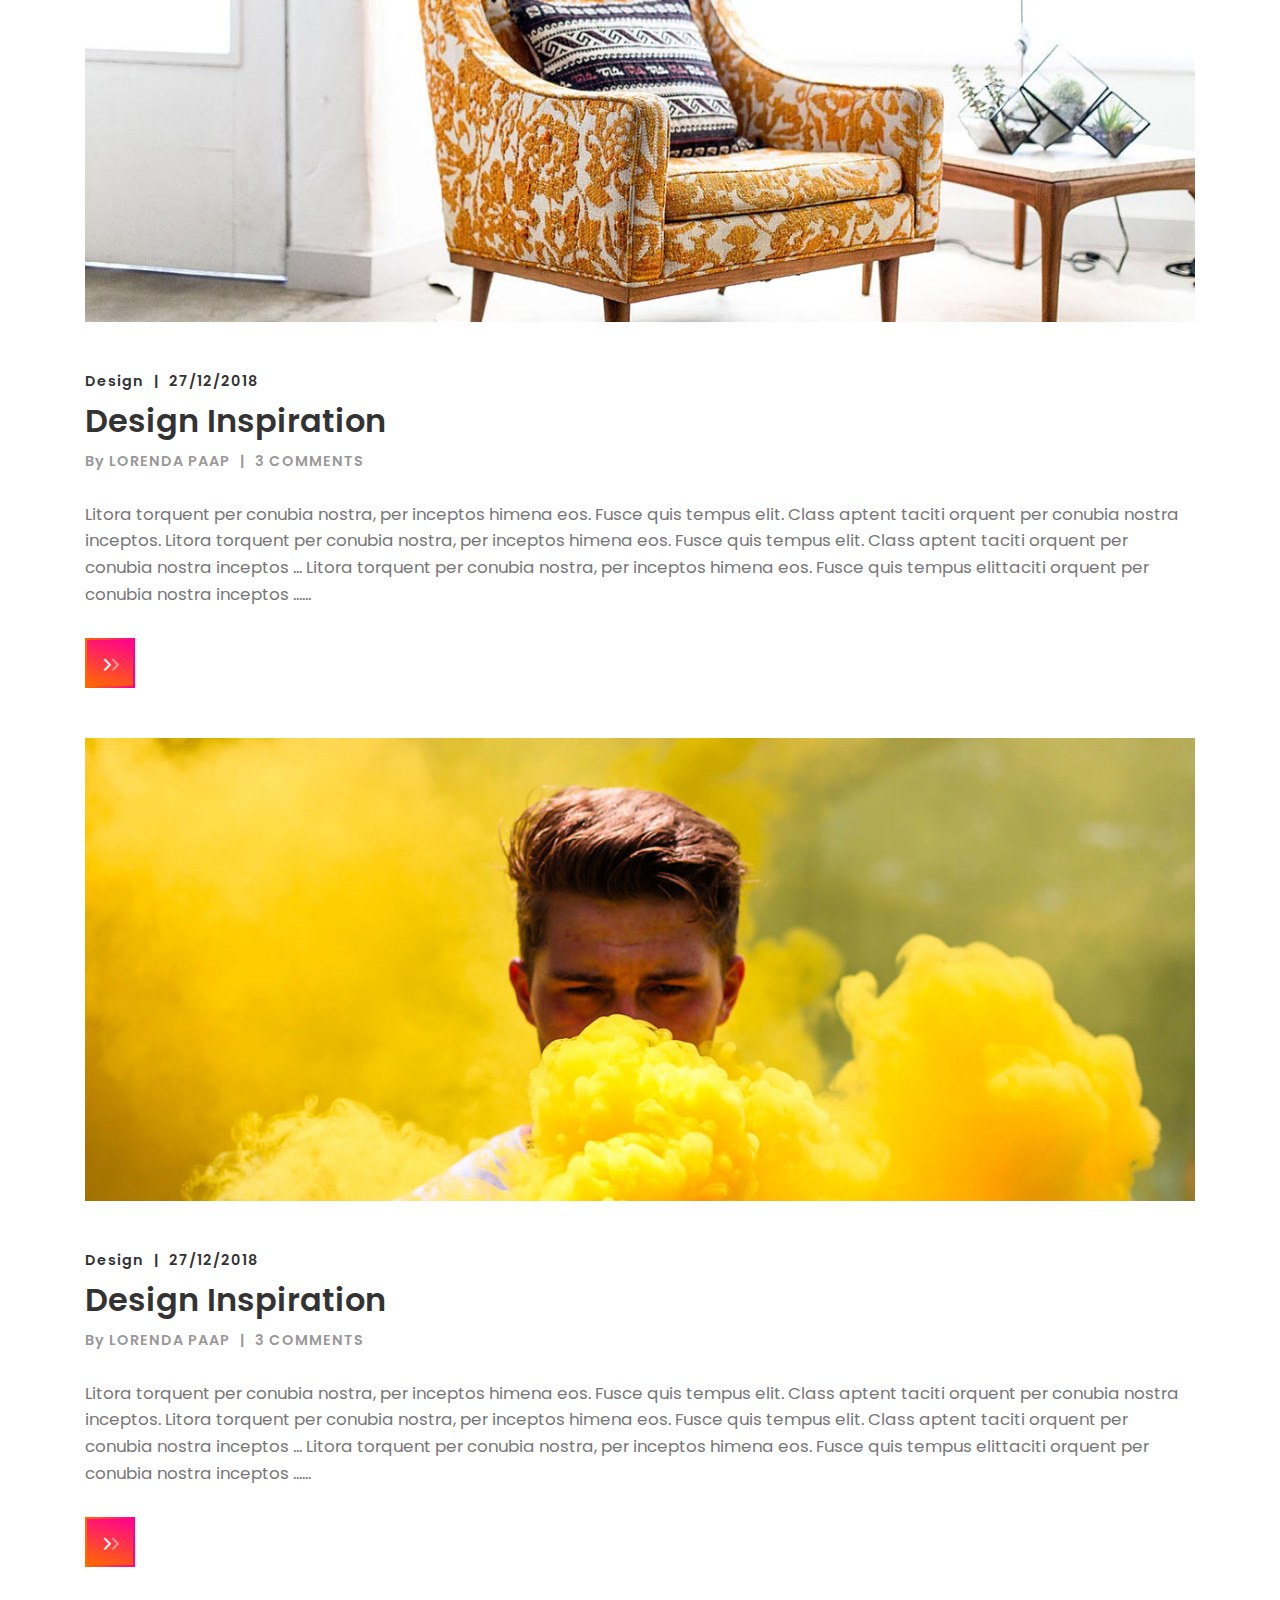
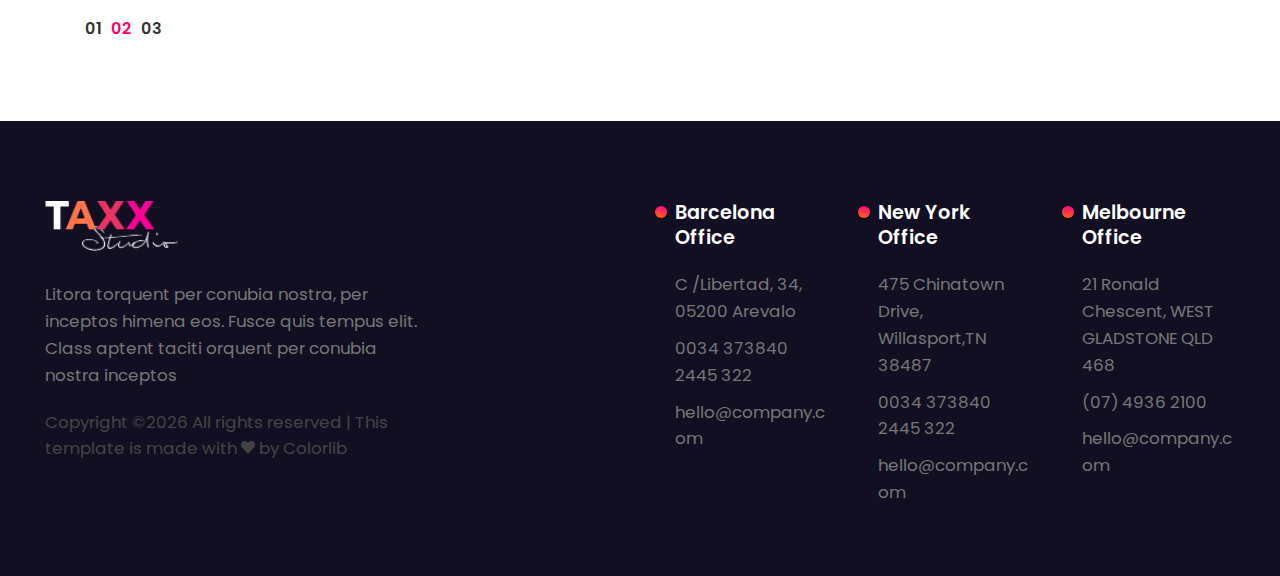
<file: public/assets/taxx/05-news.html>
<!DOCTYPE HTML>
<html lang="en">
<head>
	<title>Taxx</title>
	<meta http-equiv="X-UA-Compatible" content="IE=edge">
    <meta name="viewport" content="width=device-width, initial-scale=1">
	<meta charset="UTF-8">
	
	
	<!-- Font -->
	
	<link href="https://fonts.googleapis.com/css?family=Poppins:400,500,600,700%7CAllura" rel="stylesheet">
	
	<!-- Stylesheets -->
	
	<link href="common-css/bootstrap.css" rel="stylesheet">
	
	<link href="common-css/ionicons.css" rel="stylesheet">
	
	<link href="05-news/css/styles.css" rel="stylesheet">
	
	<link href="05-news/css/responsive.css" rel="stylesheet">
	
</head>
<body>
	
 	<header>
		
		<div class="container">
		
			<a class="logo" href="#"><img src="images/logo-with-bg.jpg" alt="Logo"></a>
			
			<div class="menu-nav-icon" data-nav-menu="#main-menu"><i class="icon ion-navicon"></i></div>
			
			<ul class="main-menu visible-on-click" id="main-menu">
				<li><a href="index.html">Home</a></li>
				<li><a href="02-about-us.html">About Us</a></li>
				<li><a href="03-services.html">Services</a></li>
				<li><a href="04-portfolio.html">Portfolio</a></li>
				<li><a href="05-news.html">Blog</a></li>
				<li><a href="06-contact.html">Contact</a></li>
			</ul><!-- main-menu -->
			
		</div><!-- container -->
	</header>

	
	<div class="main-slider" style="background-image: url(images/slider-1-1920x1080.jpg);">
		<div class="display-table center-text">
			<div class="display-table-cell">
				<div class="slider-content">
				
					<h5 class="pre-heading">This is the blog</h5>
					<h1><b>News</b></h1>
					
				</div><!-- slider-content-->
			</div><!--display-table-cell-->
		</div><!-- display-table-->
	</div><!-- main-slider -->
	
	
	
	<section class="blog-section section">
		<div class="container">
			
			<div class="single-post margin-b-50">
				<a class="margin-b-50" href="#"><img src="images/blog-1-1200x500.jpg" alt=""></a>
				<div class="post-details">
					<h6><b><a href="#">Design</a><span class="margin-lr-10"> | </span><a href="#">27/12/2018</a></b></h6>
					<h4 class="margin-tb-10"><a href="#"><b>Design Inspiration</b></a></h4>
					<h6 class="font-white-lite"><b>By <a href="#">LORENDA PAAP</a><span class="margin-lr-10"> | </span><a href="#">3 COMMENTS</a></b></h6>
					<p class="margin-tb-30">Litora torquent per conubia nostra, per inceptos himena eos. Fusce quis tempus elit. 
					Class aptent taciti orquent per conubia nostra inceptos. Litora torquent per conubia nostra, 
					per inceptos himena eos. Fusce quis tempus elit. Class aptent taciti orquent per conubia nostra 
					inceptos ... Litora torquent per conubia nostra, per inceptos himena eos. Fusce quis 
					tempus elittaciti orquent per conubia nostra inceptos ......</p>
					<a class="btn btn-fill read-more-btn" href="#"> <i class="ion-chevron-right"></i><i class="ion-chevron-right"></i></a>
				</div><!-- post-details -->
			</div><!-- single-post -->
			
			<div class="single-post margin-b-50">
				<a class="margin-b-50" href="#"><img src="images/blog-2-1200x500.jpg" alt=""></a>
				<div class="post-details">
					<h6><b><a href="#">Design</a><span class="margin-lr-10"> | </span><a href="#">27/12/2018</a></b></h6>
					<h4 class="margin-tb-10"><a href="#"><b>Design Inspiration</b></a></h4>
					<h6 class="font-white-lite"><b>By <a href="#">LORENDA PAAP</a><span class="margin-lr-10"> | </span><a href="#">3 COMMENTS</a></b></h6>
					<p class="margin-tb-30">Litora torquent per conubia nostra, per inceptos himena eos. Fusce quis tempus elit. 
					Class aptent taciti orquent per conubia nostra inceptos. Litora torquent per conubia nostra, 
					per inceptos himena eos. Fusce quis tempus elit. Class aptent taciti orquent per conubia nostra 
					inceptos ... Litora torquent per conubia nostra, per inceptos himena eos. Fusce quis 
					tempus elittaciti orquent per conubia nostra inceptos ......</p>
					<a class="btn btn-fill read-more-btn" href="#"> <i class="ion-chevron-right"></i><i class="ion-chevron-right"></i></a>
				</div><!-- post-details -->
			</div><!-- single-post -->
			
			<div class="single-post margin-b-50">
				<a class="margin-b-50" href="#"><img src="images/blog-3-1200x500.jpg" alt=""></a>
				<div class="post-details">
					<h6><b><a href="#">Design</a><span class="margin-lr-10"> | </span><a href="#">27/12/2018</a></b></h6>
					<h4 class="margin-tb-10"><a href="#"><b>Design Inspiration</b></a></h4>
					<h6 class="font-white-lite"><b>By <a href="#">LORENDA PAAP</a><span class="margin-lr-10"> | </span><a href="#">3 COMMENTS</a></b></h6>
					<p class="margin-tb-30">Litora torquent per conubia nostra, per inceptos himena eos. Fusce quis tempus elit. 
					Class aptent taciti orquent per conubia nostra inceptos. Litora torquent per conubia nostra, 
					per inceptos himena eos. Fusce quis tempus elit. Class aptent taciti orquent per conubia nostra 
					inceptos ... Litora torquent per conubia nostra, per inceptos himena eos. Fusce quis 
					tempus elittaciti orquent per conubia nostra inceptos ......</p>
					<a class="btn btn-fill read-more-btn" href="#"> <i class="ion-chevron-right"></i><i class="ion-chevron-right"></i></a>
				</div><!-- post-details -->
			</div><!-- single-post -->
			
			<ul class="blog-pagination margin-b-30">
				<li><a href="#"><b>01</b></a></li>
				<li class="active"><a href="#"><b>02</b></a></li>
				<li><a href="#"><b>03</b></a></li>
			</ul>
			
		</div><!-- container -->
	</section><!-- blog-section -->
	
	
	<footer>
		<div class="container-fluid">
			<div class="row">
				<div class="col-md-6 col-lg-3 col-xl-4">
					<div class="margin-b-30">
						<a class="logo margin-b-10" href="#"><img src="images/logo-white.png" alt="Logo"></a>
						
						<p class="margin-tb-20">Litora torquent per conubia nostra, per inceptos himena eos. 
							Fusce quis tempus elit. Class aptent taciti orquent per conubia nostra inceptos<p>
						<p class="font-black-lite copyright"><!-- Link back to Colorlib can't be removed. Template is licensed under CC BY 3.0. -->
Copyright &copy;<script>document.write(new Date().getFullYear());</script> All rights reserved | This template is made with <i class="ion-heart" aria-hidden="true"></i> by <a href="https://colorlib.com" target="_blank">Colorlib</a>
<!-- Link back to Colorlib can't be removed. Template is licensed under CC BY 3.0. -->
</p>
						
					</div><!-- margin-b-30 -->
				</div><!-- col-sm-6 -->
				
				<div class="hidden-lg-down col-xl-2"></div>
				
				<div class="col-md-6 col-lg-3 col-xl-2">
					<div class="footer-section margin-b-30">
						<h5 class="title margin-b-20"><b>Barcelona Office</b></h5>
						<p>C /Libertad, 34, 05200 Arevalo</p>
						<p class="margin-tb-10">0034 373840 2445 322</p>
						<p>hello@company.com</p>
					</div><!-- footer-section -->
				</div><!-- col-sm-2 -->
				
				<div class="col-md-6 col-lg-3 col-xl-2">
					<div class="footer-section margin-b-30">
						<h5 class="title margin-b-20"><b>New York Office</b></h5>
						<p>475 Chinatown Drive, Willasport,TN 38487</p>
						<p class="margin-tb-10">0034 373840 2445 322</p>
						<p>hello@company.com</p>
					</div><!-- footer-section -->
				</div><!-- col-sm-2 -->
				
				<div class="col-md-6 col-lg-3 col-xl-2">
					<div class="footer-section margin-b-30">
						<h5 class="title margin-b-20"><b>Melbourne Office</b></h5>
						<p>21 Ronald Chescent, WEST GLADSTONE QLD 468</p>
						<p class="margin-tb-10">(07) 4936 2100</p>
						<p>hello@company.com</p>
					</div><!-- footer-section -->
				</div><!-- col-sm-2 -->
				
			</div><!-- row -->
		</div><!-- container -->
	</footer>
	
	<!-- SCIPTS -->
	
	<script src="common-js/jquery-3.1.1.min.js"></script>
	
	<script src="common-js/tether.min.js"></script>
	
	<script src="common-js/bootstrap.js"></script>
	
	<script src="common-js/scripts.js"></script>
	
	
</body>
</html>
</file>
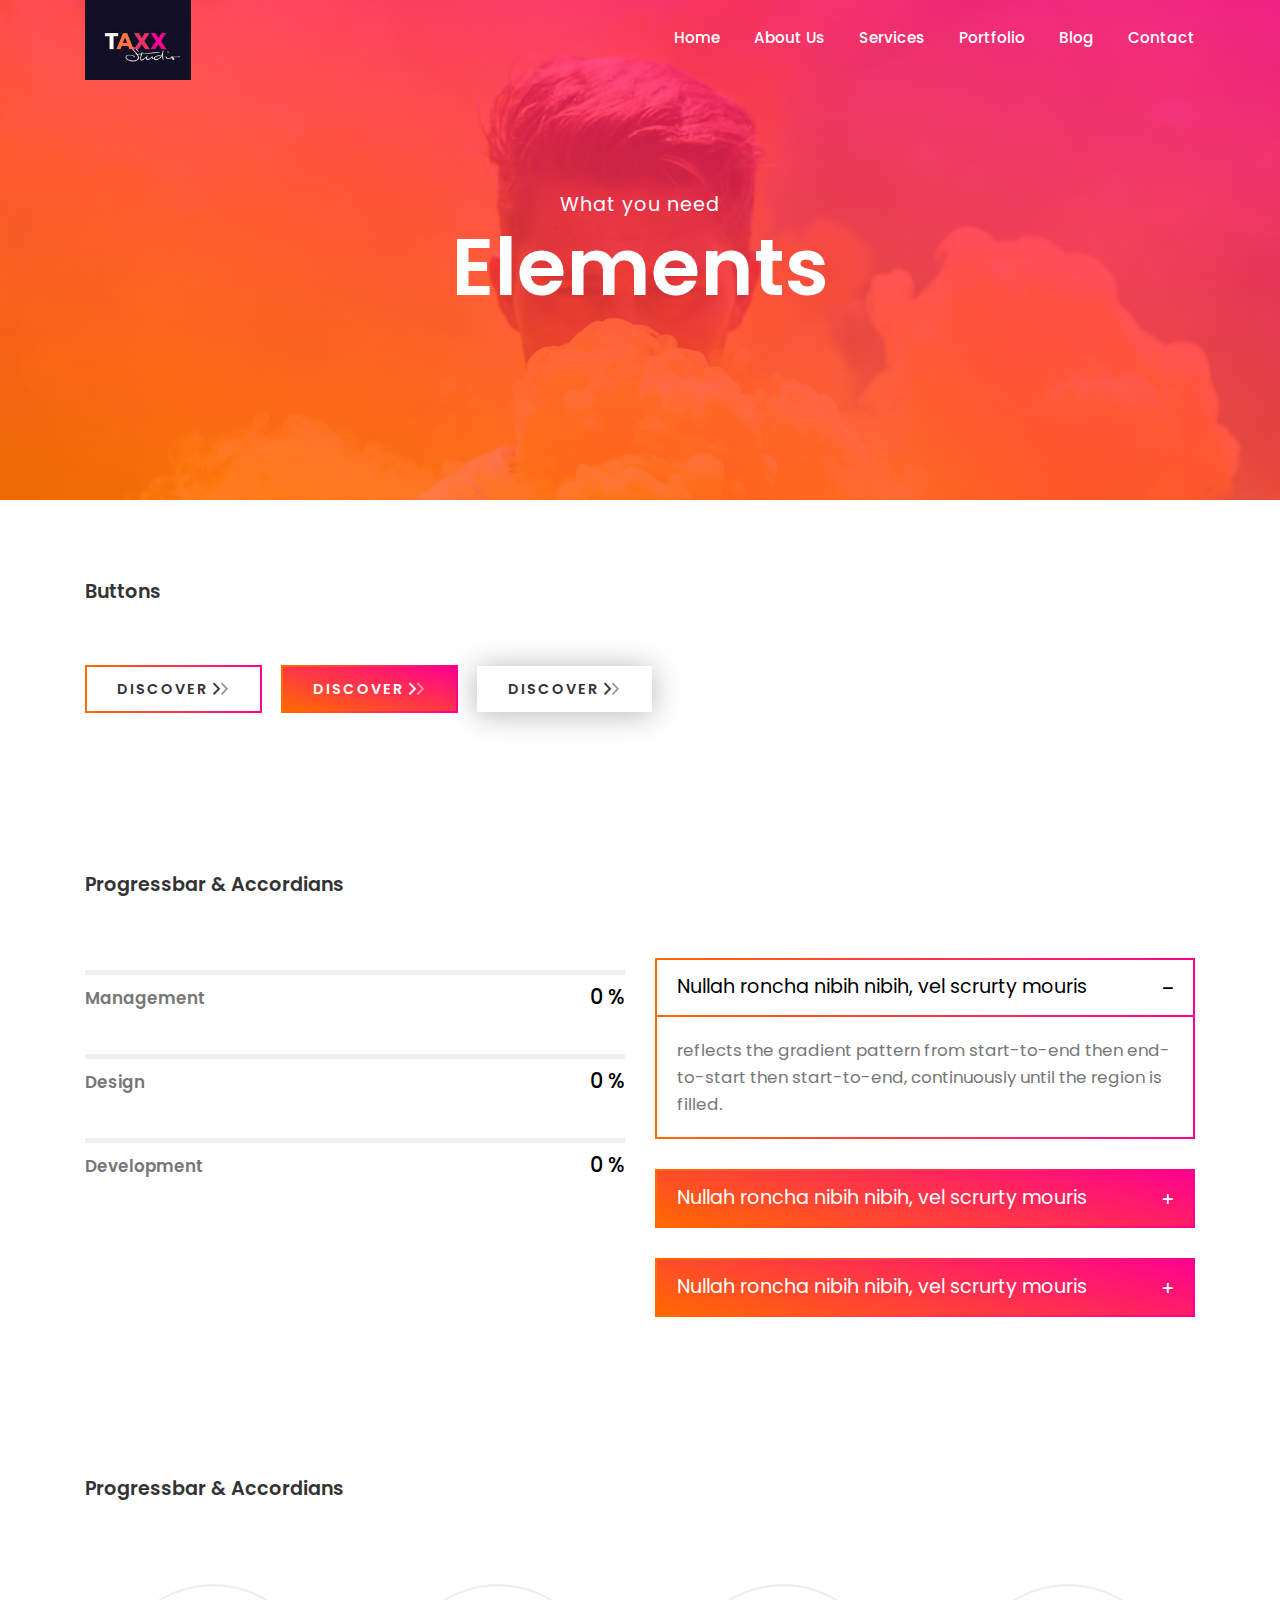
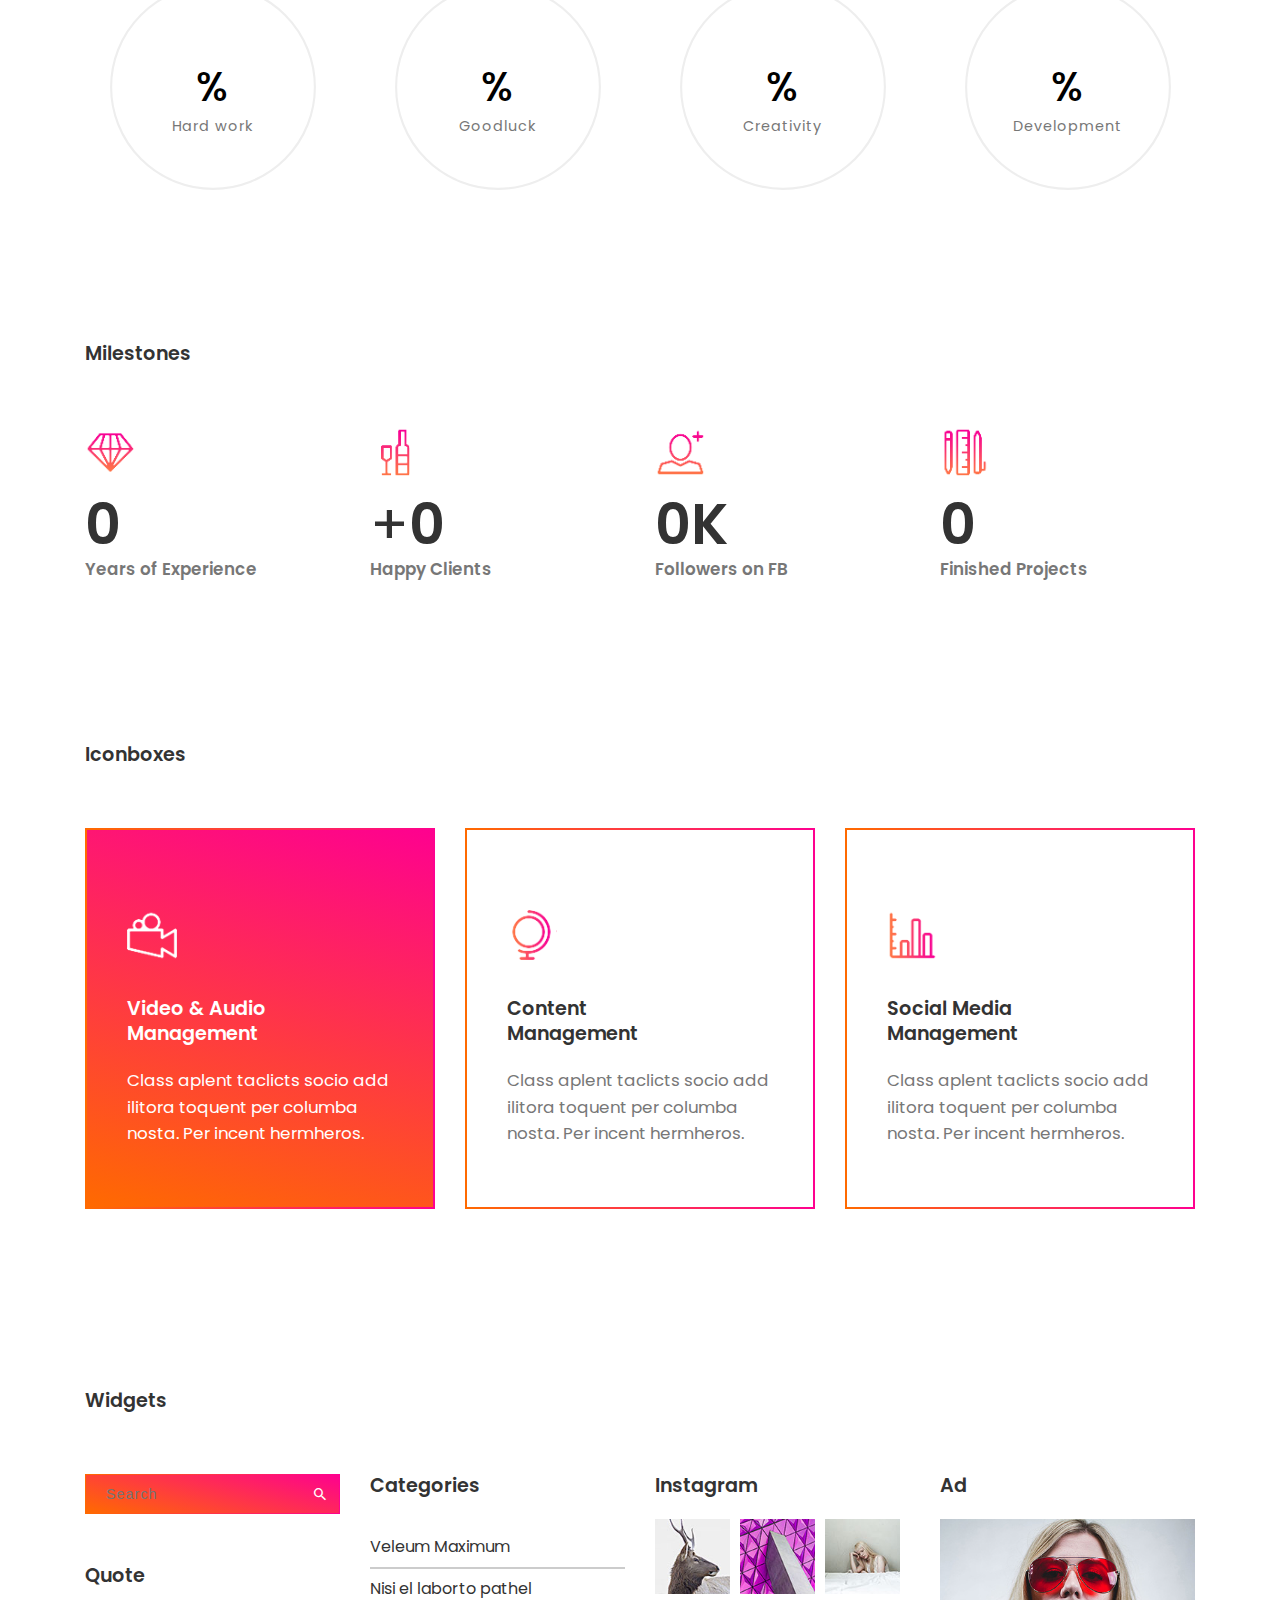
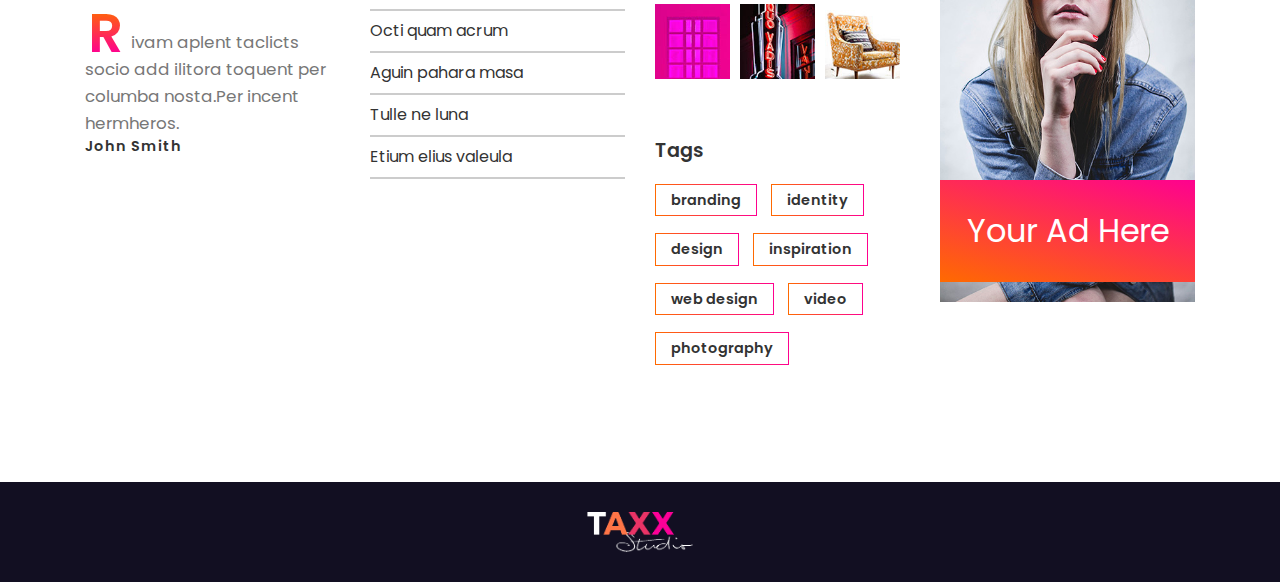
<file: public/assets/taxx/07-elements.html>
<!DOCTYPE HTML>
<html lang="en">
<head>
	<title>Taxx</title>
	<meta http-equiv="X-UA-Compatible" content="IE=edge">
    <meta name="viewport" content="width=device-width, initial-scale=1">
	<meta charset="UTF-8">


	<!-- Font -->

	<link href="https://fonts.googleapis.com/css?family=Poppins:400,500,600,700%7CAllura" rel="stylesheet">

	<!-- Stylesheets -->

	<link href="common-css/bootstrap.css" rel="stylesheet">

	<link href="common-css/ionicons.css" rel="stylesheet">


	<link href="07-elements/css/styles.css" rel="stylesheet">

	<link href="07-elements/css/responsive.css" rel="stylesheet">

</head>
<body>

 	<header>
		<div class="container">

			<a class="logo" href="#"><img src="images/logo-with-bg.jpg" alt="Logo"></a>

			<div class="menu-nav-icon" data-nav-menu="#main-menu"><i class="icon ion-navicon"></i></div>

			<ul class="main-menu visible-on-click" id="main-menu">
				<li><a href="01-homepage.html">Home</a></li>
				<li><a href="02-about-us.html">About Us</a></li>
				<li><a href="03-services.html">Services</a></li>
				<li><a href="04-portfolio.html">Portfolio</a></li>
				<li><a href="05-news.html">Blog</a></li>
				<li><a href="06-contact.html">Contact</a></li>
			</ul><!-- main-menu -->

		</div><!-- container -->
	</header>

	<div class="main-slider" style="background-image: url(images/slider-4-1920x1080.jpg);">
		<div class="display-table center-text">
			<div class="display-table-cell">
				<div class="slider-content">

					<h5 class="pre-heading">What you need</h5>
					<h1><b>Elements</b></h1>

				</div><!-- slider-content-->
			</div><!--display-table-cell-->
		</div><!-- display-table-->
	</div><!-- main-slider -->


	<section class="buttons-section section">
		<div class="container">
			<h5 class="margin-b-60"><b>Buttons</b></h5>

			<a class="btn btn-border" href="#"><b>DISCOVER</b><i class="ion-chevron-right"></i><i class="ion-chevron-right"></i></a>
			<a class="btn btn-fill" href="#" ><b>DISCOVER</b><i class="ion-chevron-right"></i><i class="ion-chevron-right"></i></a>
			<a class="btn btn-shadow" href="#"><b>DISCOVER</b><i class="ion-chevron-right"></i><i class="ion-chevron-right"></i></a>

		</div><!-- container-->
	</section><!-- social-section -->


	<section class="line-progress-section section">
		<div class="container">
			<div class="row">

				<div class="col-sm-12">
					<h5 class="margin-b-60"><b>Progressbar & Accordians</b></h5>
				</div>

				<div class="col-md-12 col-lg-6">
					<div class="margin-b-30">
						<div class="line-progress" data-prog-percent=".97"><div></div>
							<p class="progress-title"><b>Management</b></p></div>
						<div class="line-progress" data-prog-percent=".78"><div></div>
							<p class="progress-title"><b>Design</b></p></div>
						<div class="line-progress" data-prog-percent=".67"><div></div>
							<p class="progress-title"><b>Development</b></p></div>

					</div><!-- margin-b-30 -->
				</div><!-- col-sm-6-->

				<div class="col-md-12 col-lg-6">
					<div class="panel margin-b-30">
						<div class="panel-area margin-b-30">
							<h5 class="panel-title active">Nullah roncha nibih nibih, vel scrurty mouris
								<i class="icon minus ion-minus"></i><i class="icon plus ion-plus"></i></h5>
							<p class="panel-desc">reflects the gradient pattern from start-to-end then end-to-start then start-to-end,
								continuously until the region is filled.</p>
						</div><!-- panel-area -->

						<div class="panel-area margin-b-30">
							<h5 class="panel-title">Nullah roncha nibih nibih, vel scrurty mouris
								<i class="icon minus ion-minus"></i><i class="icon plus ion-plus"></i></h5>
							<p class="panel-desc">reflects the gradient pattern from start-to-end then end-to-start then start-to-end,
								continuously until the region is filled.</p>
						</div><!-- panel-area -->

						<div class="panel-area margin-b-30">
							<h5 class="panel-title">Nullah roncha nibih nibih, vel scrurty mouris
								<i class="icon minus ion-minus"></i><i class="icon plus ion-plus"></i></h5>
							<p class="panel-desc">reflects the gradient pattern from start-to-end then end-to-start then start-to-end,
								continuously until the region is filled.</p>
						</div><!-- panel-area -->
					</div><!-- panel -->

				</div><!-- col-sm-6-->

			</div><!-- row-->
		</div><!-- container-->
	</section><!-- line-progress -->

	<section class="radial-progress-section section">
		<div class="container">
			<div class="row">

				<div class="col-sm-12">
					<h5 class="margin-b-60"><b>Progressbar & Accordians</b></h5>
				</div>

				<div class="col-sm-6 col-md-6 col-lg-3">
					<div class="radial-prog-area">
						<div class="radial-progress" data-prog-percent=".97">
							<div></div>
							<h6 class="progress-title">Hard work</h6>
						</div>
					</div><!-- radial-prog-area-->
				</div><!-- col-sm-6-->

				<div class="col-sm-6 col-md-6 col-lg-3">
					<div class="radial-prog-area">
						<div class="radial-progress" data-prog-percent=".78">
							<div></div>
							<h6 class="progress-title">Goodluck</h6>
						</div>
					</div><!-- radial-prog-area-->
				</div><!-- col-sm-6-->

				<div class="col-sm-6 col-md-6 col-lg-3">
					<div class="radial-prog-area">
						<div class="radial-progress" data-prog-percent=".67">
							<div></div>
							<h6 class="progress-title">Creativity</h6>
						</div>
					</div><!-- radial-prog-area-->
				</div><!-- col-sm-6-->

				<div class="col-sm-6 col-md-6 col-lg-3">
					<div class="radial-prog-area">
						<div class="radial-progress" data-prog-percent=".97">
							<div></div>
							<h6 class="progress-title">Development</h6>
						</div>
					</div><!-- radial-prog-area-->
				</div><!-- col-sm-6-->

			</div><!-- row-->
		</div><!-- container-->
	</section><!-- radial-progress -->


	<section class="counter-section section" id="counter">
		<div class="container">
			<div class="row">

				<div class="col-sm-12">
					<h5 class="margin-b-60"><b>Milestones</b></h5>
				</div>

				<div class="col-sm-6 col-md-3">
					<div class="margin-b-30">
						<i class="margin-b-10 icon-gradient icon-gradient-diamond"></i>
						<h2><b><span class="counter-value" data-duration="400" data-count="14">0</span></b></h2>
						<p><b>Years of Experience</b></p>
					</div><!-- margin-b-30 -->
				</div><!-- col-md-3-->

				<div class="col-sm-6 col-md-3">
					<div class="margin-b-30">
						<i class="margin-b-10 icon-gradient icon-gradient-bottle"></i>
						<h2>+<b><span class="counter-value" data-duration="1400" data-count="1000">0</span></b></h2>
						<p><b>Happy Clients</b></p>
					</div><!-- margin-b-30 -->
				</div><!-- col-md-3-->

				<div class="col-sm-6 col-md-3">
					<div class="margin-b-30">
						<i class="margin-b-10 icon-gradient icon-gradient-avatar"></i>
						<h2><b><span class="counter-value" data-duration="700" data-count="14">0</span>K</b></h2>
						<p><b>Followers on FB</b></p>
					</div><!-- margin-b-30 -->
				</div><!-- col-md-3-->

				<div class="col-sm-6 col-md-3">
					<div class="margin-b-30">
						<i class="margin-b-10 icon-gradient icon-gradient-project"></i>
						<h2><b><span class="counter-value" data-duration="2000" data-count="732">0</span></b></h2>
						<p><b>Finished Projects</b></p>
					</div><!-- margin-b-30 -->
				</div><!-- col-md-3-->

			</div><!-- row-->
		</div><!-- container-->
    </section><!-- counter-section-->


	<section class="iconbox-section section">
		<div class="container">
			<h5 class="margin-b-60"><b>Iconboxes</b></h5>
			<div class="row">

				<div class="col-sm-6 col-md-6 col-lg-4">
					<div class="icnbox active margin-b-50">
						<i class="margin-b-10 icon icon-gradient-2 icon-gradient-camera"></i>
						<h5 class="margin-tb-20"><b>Video & Audio <br/>Management</b></h5>
						<p class="desc">Class aplent taclicts socio add ilitora toquent per columba nosta.
							Per incent hermheros.</p>
					</div><!-- icnbox -->
				</div><!-- col-sm-4 -->

				<div class="col-sm-6 col-md-6 col-lg-4">
					<div class="icnbox margin-b-50">
						<i class="margin-b-10 icon icon-gradient-2 icon-gradient-four-arrow"></i>
						<h5 class="margin-tb-20"><b>Content <br/>Management</b></h5>
						<p class="desc">Class aplent taclicts socio add ilitora toquent per columba nosta.
							Per incent hermheros.</p>
					</div><!-- icnbox -->
				</div><!-- col-sm-4 -->

				<div class="col-sm-6 col-md-6 col-lg-4">
					<div class="icnbox margin-b-50">
						<i class="margin-b-10 icon icon-gradient-2 icon-gradient-bar-chart"></i>
						<h5 class="margin-tb-20"><b>Social Media <br/>Management</b></h5>
						<p class="desc">Class aplent taclicts socio add ilitora toquent per columba nosta.
							Per incent hermheros.</p>
					</div><!-- icnbox -->
				</div><!-- col-sm-4 -->

			</div><!-- row-->
		</div><!-- container-->
	</section><!-- iconbox-section -->


	<section class="iconbox-section section">
		<div class="container">
			<h5 class="margin-b-60"><b>Widgets</b></h5>
			<div class="row">

				<div class="col-sm-6 col-md-6 col-lg-3">
					<div class="src-input-area margin-b-50">
						<form action="post">
							<input class="src-input" type="text" placeholder="Search"/>
							<button class="src-btn"><i class="ion-android-search"></i></button>
						</form>
					</div><!-- src-input-area -->

					<h5 class="margin-b-20"><b>Quote</b></h5>

					<div class="quoto-area margin-b-50">
						<p class="margin-t-40"><span class="first-letter">R</span>ivam aplent
							taclicts socio add ilitora toquent per columba nosta.Per incent hermheros.</p>
						<h6 class="margin-t-20"><b>John Smith</b></h6>
					</div><!-- quoto-area -->

				</div><!-- col-sm-3 -->

				<div class="col-sm-6 col-md-6 col-lg-3">
					<h5 class="margin-b-40"><b>Categories</b></h5>
					<ul class="categories margin-b-50">
						<li><a href="#">Veleum Maximum</a></li>
						<li><a href="#">Nisi el laborto pathel</a></li>
						<li><a href="#">Octi quam acrum</a></li>
						<li><a href="#">Aguin pahara masa</a></li>
						<li><a href="#">Tulle ne luna</a></li>
						<li><a href="#">Etium elius valeula</a></li>
					</ul>
				</div><!-- col-sm-3 -->

				<div class="col-sm-6 col-md-6 col-lg-3">
					<h5 class="margin-b-20"><b>Instagram</b></h5>
					<ul class="instagram margin-b-50">
						<li><a href="#"><img src="images/instagram-1-100x100.jpg" alt=""></a></li>
						<li><a href="#"><img src="images/instagram-2-100x100.jpg" alt=""></a></li>
						<li><a href="#"><img src="images/instagram-3-100x100.jpg" alt=""></a></li>
						<li><a href="#"><img src="images/instagram-4-100x100.jpg" alt=""></a></li>
						<li><a href="#"><img src="images/instagram-5-100x100.jpg" alt=""></a></li>
						<li><a href="#"><img src="images/instagram-6-100x100.jpg" alt=""></a></li>
					</ul>

					<h5 class="margin-tb-20 "><b>Tags</b></h5>
					<ul class="tags margin-b-50">
						<li><a href="#"><b>branding</b></a></li>
						<li><a href="#"><b>identity</b></a></li>
						<li><a href="#"><b>design</b></a></li>
						<li><a href="#"><b>inspiration</b></a></li>
						<li><a href="#"><b>web design</b></a></li>
						<li><a href="#"><b>video</b></a></li>
						<li><a href="#"><b>photography</b></a></li>
					</ul>

				</div><!-- col-sm-3 -->

				<div class="col-sm-6 col-md-6 col-lg-3">
					<h5 class="margin-b-20"><b>Ad</b></h5>
					<a class="ad margin-b-50" href="#">
						<img src="images/ad-400x600.jpg" alt="">
						<h4 class="title">Your Ad Here</h4>
					</a>
				</div><!-- col-sm-3 -->

			</div><!-- row-->
		</div><!-- container-->
	</section><!-- iconbox-section -->


	<footer>
		<a class="logo" href="#"><img src="images/logo-white.png" alt="Logo"></a>
	</footer>

	<!-- SCIPTS -->

	<script src="common-js/jquery-3.1.1.min.js"></script>

	<script src="common-js/tether.min.js"></script>

	<script src="common-js/bootstrap.js"></script>

	<script src="common-js/jquery.waypoints.min.js"></script>

	<script src="common-js/progressbar.min.js"></script>

	<script src="common-js/scripts.js"></script>

</body>
</html>
</file>
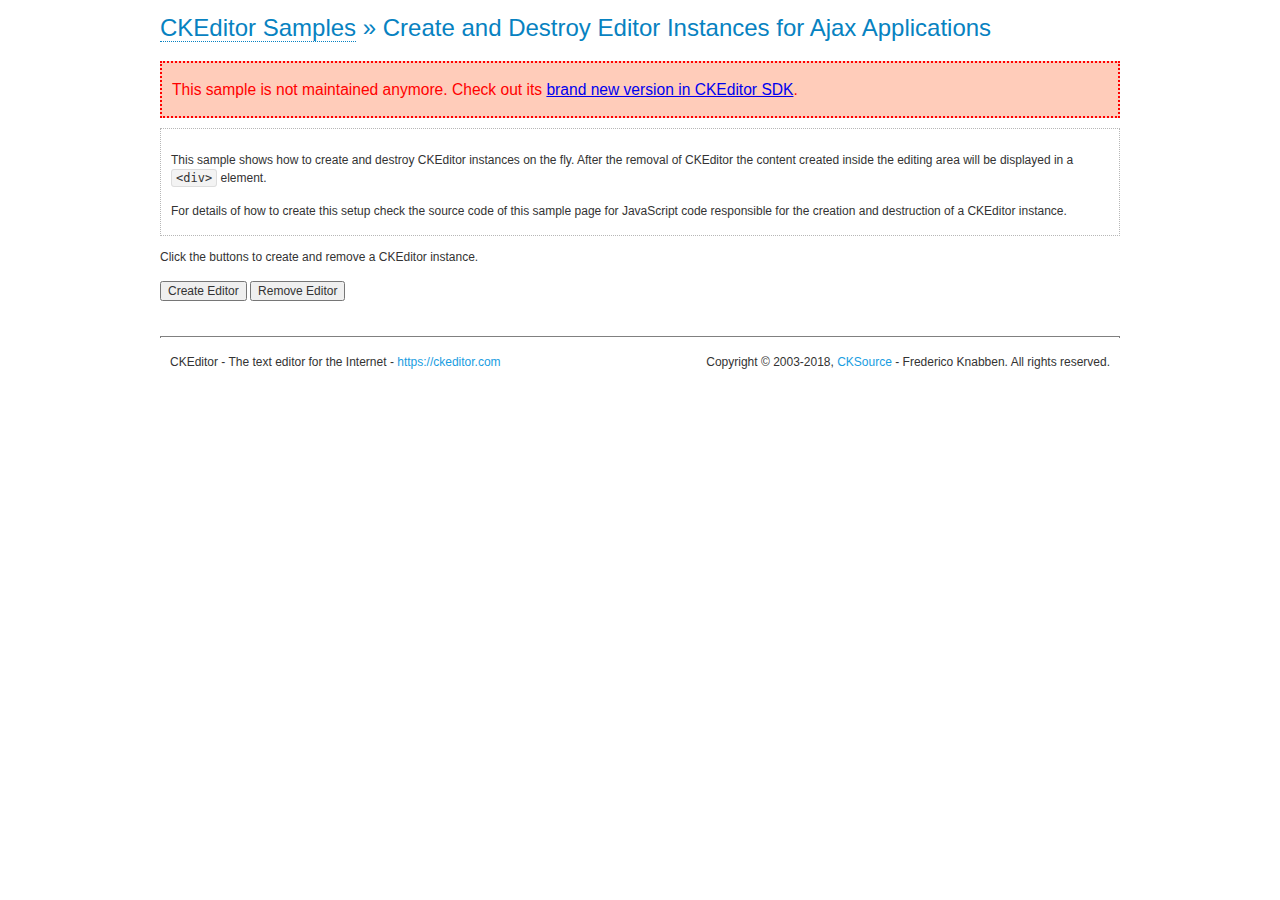
<file: public/ckeditor/samples/old/ajax.html>
<!DOCTYPE html>
<!--
Copyright (c) 2003-2018, CKSource - Frederico Knabben. All rights reserved.
For licensing, see LICENSE.md or https://ckeditor.com/legal/ckeditor-oss-license
-->
<html>
<head>
	<meta charset="utf-8">
	<title>Ajax &mdash; CKEditor Sample</title>
	<script src="../../ckeditor.js"></script>
	<link rel="stylesheet" href="sample.css">
	<script>

		var editor, html = '';

		function createEditor() {
			if ( editor )
				return;

			// Create a new editor inside the <div id="editor">, setting its value to html
			var config = {};
			editor = CKEDITOR.appendTo( 'editor', config, html );
		}

		function removeEditor() {
			if ( !editor )
				return;

			// Retrieve the editor contents. In an Ajax application, this data would be
			// sent to the server or used in any other way.
			document.getElementById( 'editorcontents' ).innerHTML = html = editor.getData();
			document.getElementById( 'contents' ).style.display = '';

			// Destroy the editor.
			editor.destroy();
			editor = null;
		}

	</script>
</head>
<body>
	<h1 class="samples">
		<a href="index.html">CKEditor Samples</a> &raquo; Create and Destroy Editor Instances for Ajax Applications
	</h1>
	<div class="warning deprecated">
		This sample is not maintained anymore. Check out its <a href="https://sdk.ckeditor.com/samples/saveajax.html">brand new version in CKEditor SDK</a>.
	</div>
	<div class="description">
		<p>
			This sample shows how to create and destroy CKEditor instances on the fly. After the removal of CKEditor the content created inside the editing
			area will be displayed in a <code>&lt;div&gt;</code> element.
		</p>
		<p>
			For details of how to create this setup check the source code of this sample page
			for JavaScript code responsible for the creation and destruction of a CKEditor instance.
		</p>
	</div>
	<p>Click the buttons to create and remove a CKEditor instance.</p>
	<p>
		<input onclick="createEditor();" type="button" value="Create Editor">
		<input onclick="removeEditor();" type="button" value="Remove Editor">
	</p>
	<!-- This div will hold the editor. -->
	<div id="editor">
	</div>
	<div id="contents" style="display: none">
		<p>
			Edited Contents:
		</p>
		<!-- This div will be used to display the editor contents. -->
		<div id="editorcontents">
		</div>
	</div>
	<div id="footer">
		<hr>
		<p>
			CKEditor - The text editor for the Internet - <a class="samples" href="https://ckeditor.com/">https://ckeditor.com</a>
		</p>
		<p id="copy">
			Copyright &copy; 2003-2018, <a class="samples" href="https://cksource.com/">CKSource</a> - Frederico
			Knabben. All rights reserved.
		</p>
	</div>
</body>
</html>
</file>
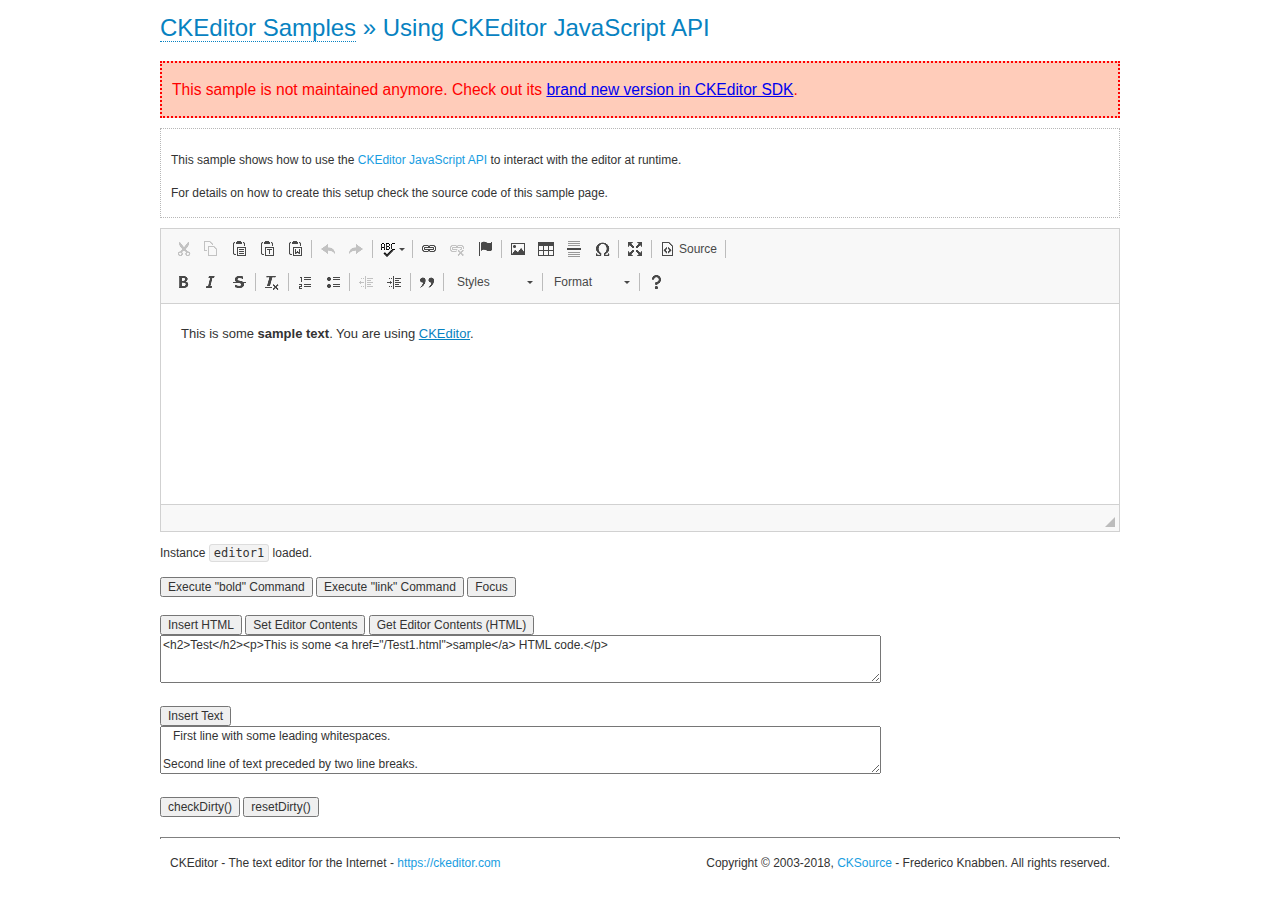
<file: public/ckeditor/samples/old/api.html>
<!DOCTYPE html>
<!--
Copyright (c) 2003-2018, CKSource - Frederico Knabben. All rights reserved.
For licensing, see LICENSE.md or https://ckeditor.com/legal/ckeditor-oss-license
-->
<html>
<head>
	<meta charset="utf-8">
	<title>API Usage &mdash; CKEditor Sample</title>
	<script src="../../ckeditor.js"></script>
	<link href="sample.css" rel="stylesheet">
	<script>

// The instanceReady event is fired, when an instance of CKEditor has finished
// its initialization.
CKEDITOR.on( 'instanceReady', function( ev ) {
	// Show the editor name and description in the browser status bar.
	document.getElementById( 'eMessage' ).innerHTML = 'Instance <code>' + ev.editor.name + '<\/code> loaded.';

	// Show this sample buttons.
	document.getElementById( 'eButtons' ).style.display = 'block';
});

function InsertHTML() {
	// Get the editor instance that we want to interact with.
	var editor = CKEDITOR.instances.editor1;
	var value = document.getElementById( 'htmlArea' ).value;

	// Check the active editing mode.
	if ( editor.mode == 'wysiwyg' )
	{
		// Insert HTML code.
		// https://ckeditor.com/docs/ckeditor4/latest/api/CKEDITOR_editor.html#method-insertHtml
		editor.insertHtml( value );
	}
	else
		alert( 'You must be in WYSIWYG mode!' );
}

function InsertText() {
	// Get the editor instance that we want to interact with.
	var editor = CKEDITOR.instances.editor1;
	var value = document.getElementById( 'txtArea' ).value;

	// Check the active editing mode.
	if ( editor.mode == 'wysiwyg' )
	{
		// Insert as plain text.
		// https://ckeditor.com/docs/ckeditor4/latest/api/CKEDITOR_editor.html#method-insertText
		editor.insertText( value );
	}
	else
		alert( 'You must be in WYSIWYG mode!' );
}

function SetContents() {
	// Get the editor instance that we want to interact with.
	var editor = CKEDITOR.instances.editor1;
	var value = document.getElementById( 'htmlArea' ).value;

	// Set editor contents (replace current contents).
	// https://ckeditor.com/docs/ckeditor4/latest/api/CKEDITOR_editor.html#method-setData
	editor.setData( value );
}

function GetContents() {
	// Get the editor instance that you want to interact with.
	var editor = CKEDITOR.instances.editor1;

	// Get editor contents
	// https://ckeditor.com/docs/ckeditor4/latest/api/CKEDITOR_editor.html#method-getData
	alert( editor.getData() );
}

function ExecuteCommand( commandName ) {
	// Get the editor instance that we want to interact with.
	var editor = CKEDITOR.instances.editor1;

	// Check the active editing mode.
	if ( editor.mode == 'wysiwyg' )
	{
		// Execute the command.
		// https://ckeditor.com/docs/ckeditor4/latest/api/CKEDITOR_editor.html#method-execCommand
		editor.execCommand( commandName );
	}
	else
		alert( 'You must be in WYSIWYG mode!' );
}

function CheckDirty() {
	// Get the editor instance that we want to interact with.
	var editor = CKEDITOR.instances.editor1;
	// Checks whether the current editor contents present changes when compared
	// to the contents loaded into the editor at startup
	// https://ckeditor.com/docs/ckeditor4/latest/api/CKEDITOR_editor.html#method-checkDirty
	alert( editor.checkDirty() );
}

function ResetDirty() {
	// Get the editor instance that we want to interact with.
	var editor = CKEDITOR.instances.editor1;
	// Resets the "dirty state" of the editor (see CheckDirty())
	// https://ckeditor.com/docs/ckeditor4/latest/api/CKEDITOR_editor.html#method-resetDirty
	editor.resetDirty();
	alert( 'The "IsDirty" status has been reset' );
}

function Focus() {
	CKEDITOR.instances.editor1.focus();
}

function onFocus() {
	document.getElementById( 'eMessage' ).innerHTML = '<b>' + this.name + ' is focused </b>';
}

function onBlur() {
	document.getElementById( 'eMessage' ).innerHTML = this.name + ' lost focus';
}

	</script>

</head>
<body>
	<h1 class="samples">
		<a href="index.html">CKEditor Samples</a> &raquo; Using CKEditor JavaScript API
	</h1>
	<div class="warning deprecated">
		This sample is not maintained anymore. Check out its <a href="https://sdk.ckeditor.com/samples/api.html">brand new version in CKEditor SDK</a>.
	</div>
	<div class="description">
	<p>
		This sample shows how to use the
		<a class="samples" href="https://ckeditor.com/docs/ckeditor4/latest/api/CKEDITOR_editor.html">CKEditor JavaScript API</a>
		to interact with the editor at runtime.
	</p>
	<p>
		For details on how to create this setup check the source code of this sample page.
	</p>
	</div>

	<!-- This <div> holds alert messages to be display in the sample page. -->
	<div id="alerts">
		<noscript>
			<p>
				<strong>CKEditor requires JavaScript to run</strong>. In a browser with no JavaScript
				support, like yours, you should still see the contents (HTML data) and you should
				be able to edit it normally, without a rich editor interface.
			</p>
		</noscript>
	</div>
	<form action="../../../samples/sample_posteddata.php" method="post">
		<textarea cols="100" id="editor1" name="editor1" rows="10">&lt;p&gt;This is some &lt;strong&gt;sample text&lt;/strong&gt;. You are using &lt;a href="https://ckeditor.com/"&gt;CKEditor&lt;/a&gt;.&lt;/p&gt;</textarea>

		<script>
			// Replace the <textarea id="editor1"> with an CKEditor instance.
			CKEDITOR.replace( 'editor1', {
				on: {
					focus: onFocus,
					blur: onBlur,

					// Check for availability of corresponding plugins.
					pluginsLoaded: function( evt ) {
						var doc = CKEDITOR.document, ed = evt.editor;
						if ( !ed.getCommand( 'bold' ) )
							doc.getById( 'exec-bold' ).hide();
						if ( !ed.getCommand( 'link' ) )
							doc.getById( 'exec-link' ).hide();
					}
				}
			});
		</script>

		<p id="eMessage">
		</p>

		<div id="eButtons" style="display: none">
			<input id="exec-bold" onclick="ExecuteCommand('bold');" type="button" value="Execute &quot;bold&quot; Command">
			<input id="exec-link" onclick="ExecuteCommand('link');" type="button" value="Execute &quot;link&quot; Command">
			<input onclick="Focus();" type="button" value="Focus">
			<br><br>
			<input onclick="InsertHTML();" type="button" value="Insert HTML">
			<input onclick="SetContents();" type="button" value="Set Editor Contents">
			<input onclick="GetContents();" type="button" value="Get Editor Contents (HTML)">
			<br>
			<textarea cols="100" id="htmlArea" rows="3">&lt;h2&gt;Test&lt;/h2&gt;&lt;p&gt;This is some &lt;a href="/Test1.html"&gt;sample&lt;/a&gt; HTML code.&lt;/p&gt;</textarea>
			<br>
			<br>
			<input onclick="InsertText();" type="button" value="Insert Text">
			<br>
			<textarea cols="100" id="txtArea" rows="3">   First line with some leading whitespaces.

Second line of text preceded by two line breaks.</textarea>
			<br>
			<br>
			<input onclick="CheckDirty();" type="button" value="checkDirty()">
			<input onclick="ResetDirty();" type="button" value="resetDirty()">
		</div>
	</form>
	<div id="footer">
		<hr>
		<p>
			CKEditor - The text editor for the Internet - <a class="samples" href="https://ckeditor.com/">https://ckeditor.com</a>
		</p>
		<p id="copy">
			Copyright &copy; 2003-2018, <a class="samples" href="https://cksource.com/">CKSource</a> - Frederico
			Knabben. All rights reserved.
		</p>
	</div>
</body>
</html>
</file>
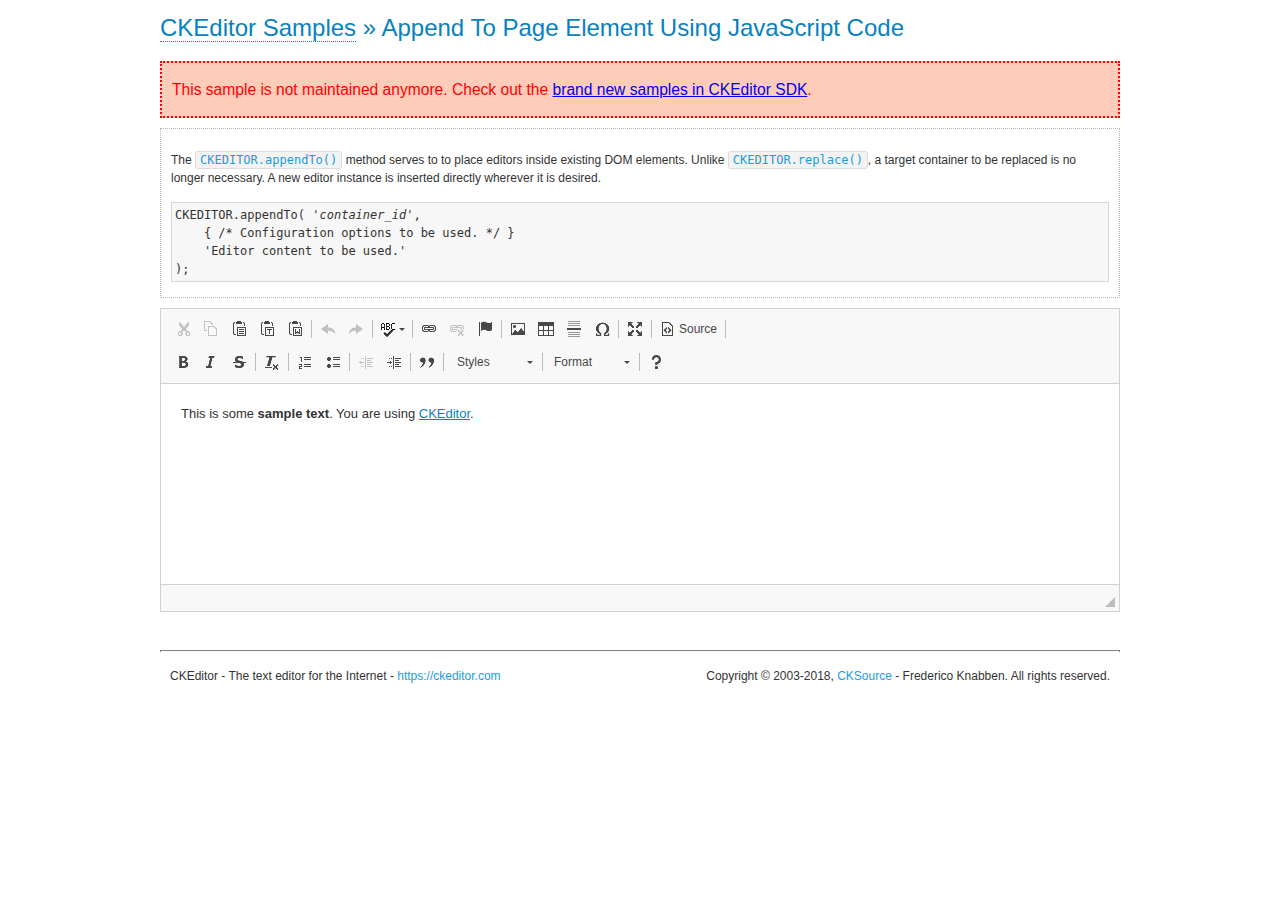
<file: public/ckeditor/samples/old/appendto.html>
<!DOCTYPE html>
<!--
Copyright (c) 2003-2018, CKSource - Frederico Knabben. All rights reserved.
For licensing, see LICENSE.md or https://ckeditor.com/legal/ckeditor-oss-license
-->
<html>
<head>
	<meta charset="utf-8">
	<title>Append To Page Element Using JavaScript Code &mdash; CKEditor Sample</title>
	<script src="../../ckeditor.js"></script>
	<link rel="stylesheet" href="sample.css">
</head>
<body>
	<h1 class="samples">
		<a href="index.html">CKEditor Samples</a> &raquo; Append To Page Element Using JavaScript Code
	</h1>
	<div class="warning deprecated">
		This sample is not maintained anymore. Check out the <a href="https://sdk.ckeditor.com/">brand new samples in CKEditor SDK</a>.
	</div>
	<div id="section1">
		<div class="description">
			<p>
				The <code><a class="samples" href="https://ckeditor.com/docs/ckeditor4/latest/api/CKEDITOR.html#method-appendTo">CKEDITOR.appendTo()</a></code> method serves to to place editors inside existing DOM elements. Unlike <code><a class="samples" href="https://ckeditor.com/docs/ckeditor4/latest/api/CKEDITOR.html#method-replace">CKEDITOR.replace()</a></code>,
				a target container to be replaced is no longer necessary. A new editor
				instance is inserted directly wherever it is desired.
			</p>
<pre class="samples">CKEDITOR.appendTo( '<em>container_id</em>',
	{ /* Configuration options to be used. */ }
	'Editor content to be used.'
);</pre>
		</div>
		<script>

			// This call can be placed at any point after the
			// DOM element to append CKEditor to or inside the <head><script>
			// in a window.onload event handler.

			// Append a CKEditor instance using the default configuration and the
			// provided content to the <div> element of ID "section1".
			CKEDITOR.appendTo( 'section1',
				null,
				'<p>This is some <strong>sample text</strong>. You are using <a href="https://ckeditor.com/">CKEditor</a>.</p>'
			);

		</script>
	</div>
	<br>
	<div id="footer">
		<hr>
		<p>
			CKEditor - The text editor for the Internet - <a class="samples" href="https://ckeditor.com/">https://ckeditor.com</a>
		</p>
		<p id="copy">
			Copyright &copy; 2003-2018, <a class="samples" href="https://cksource.com/">CKSource</a> - Frederico
			Knabben. All rights reserved.
		</p>
	</div>
</body>
</html>
</file>
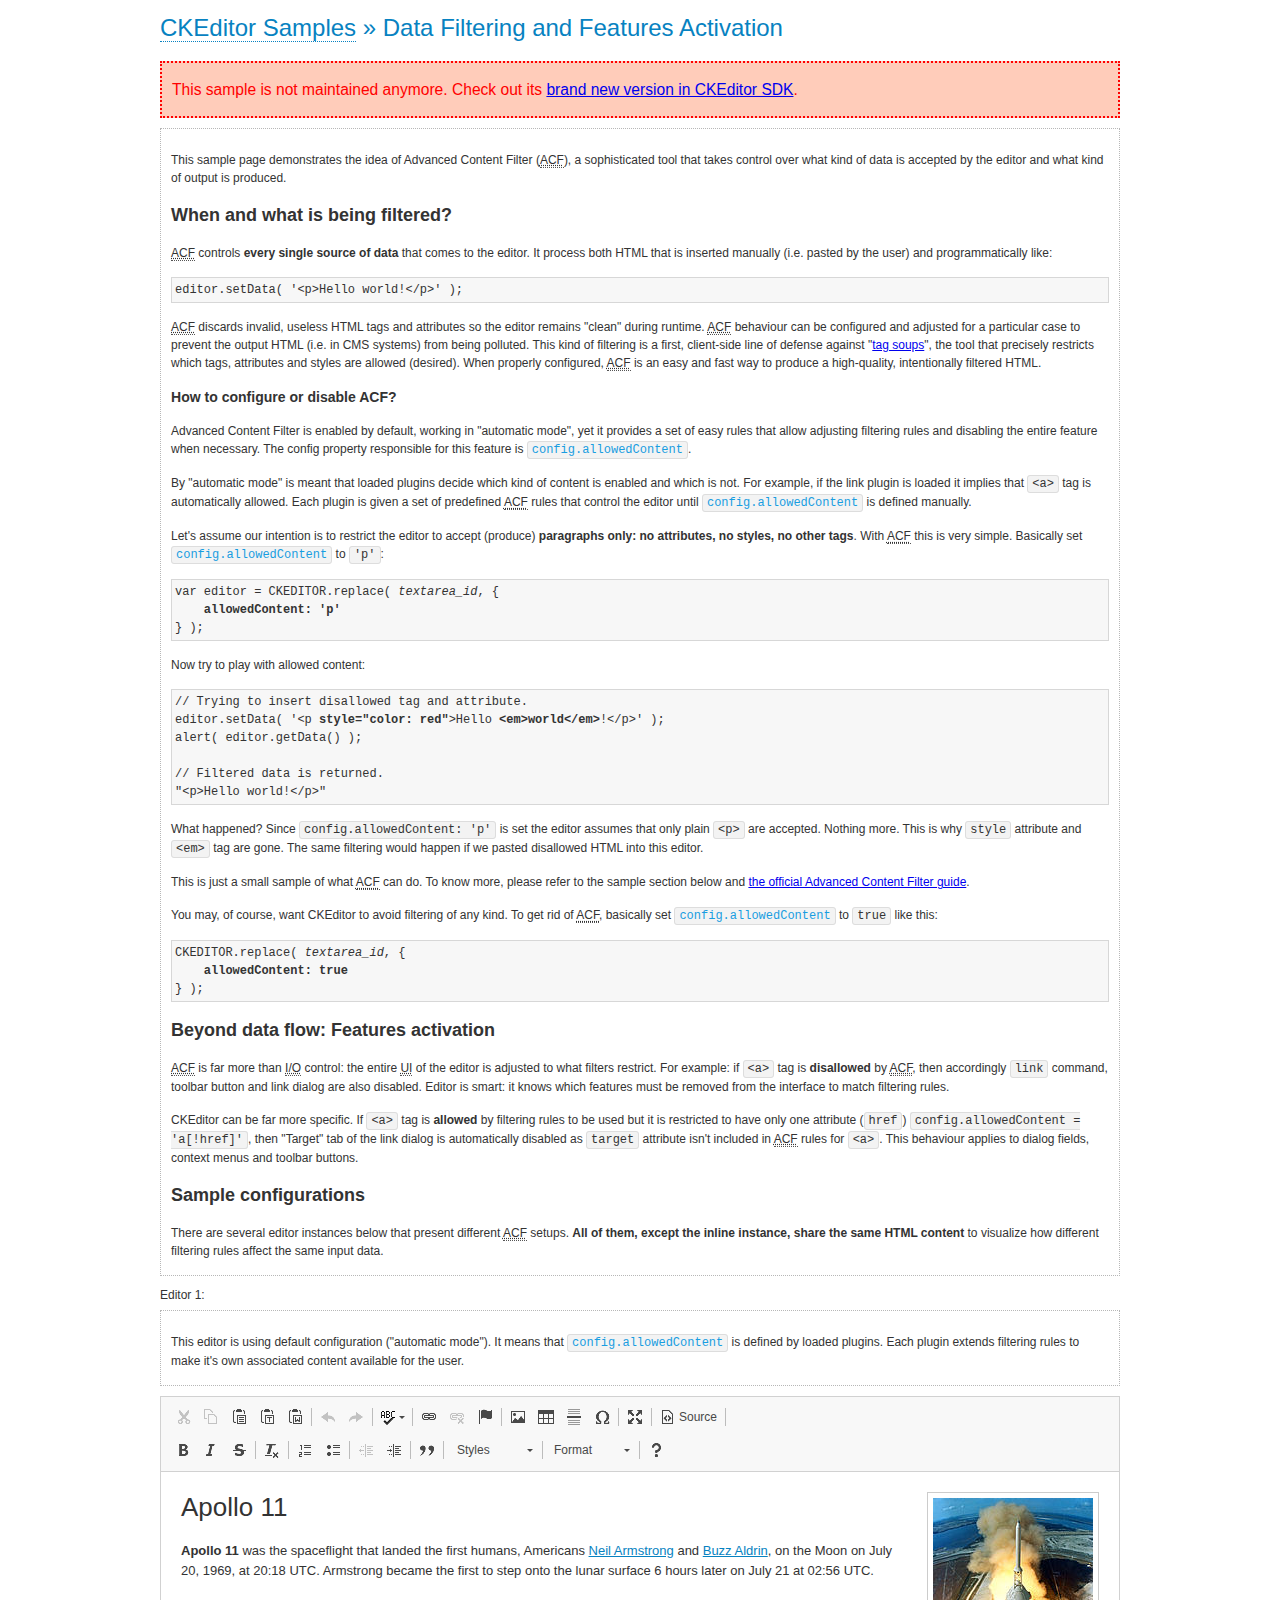
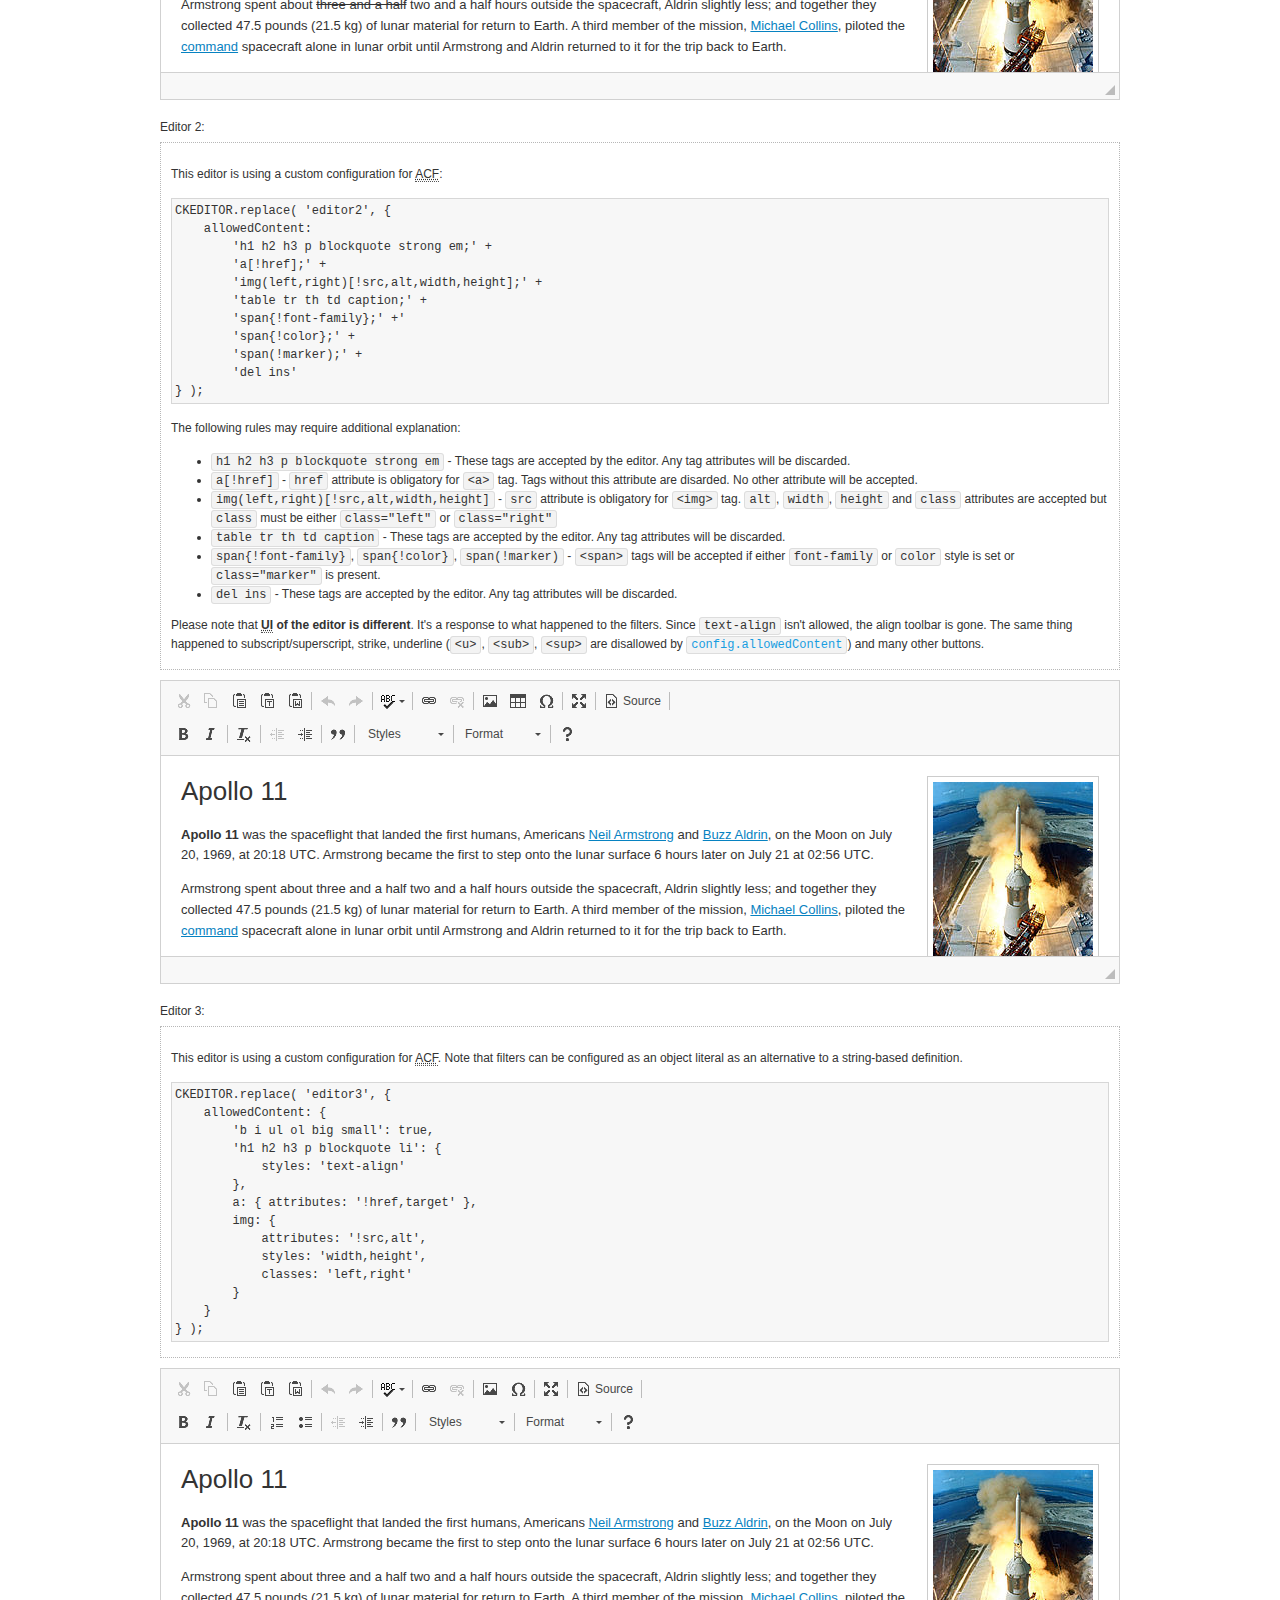
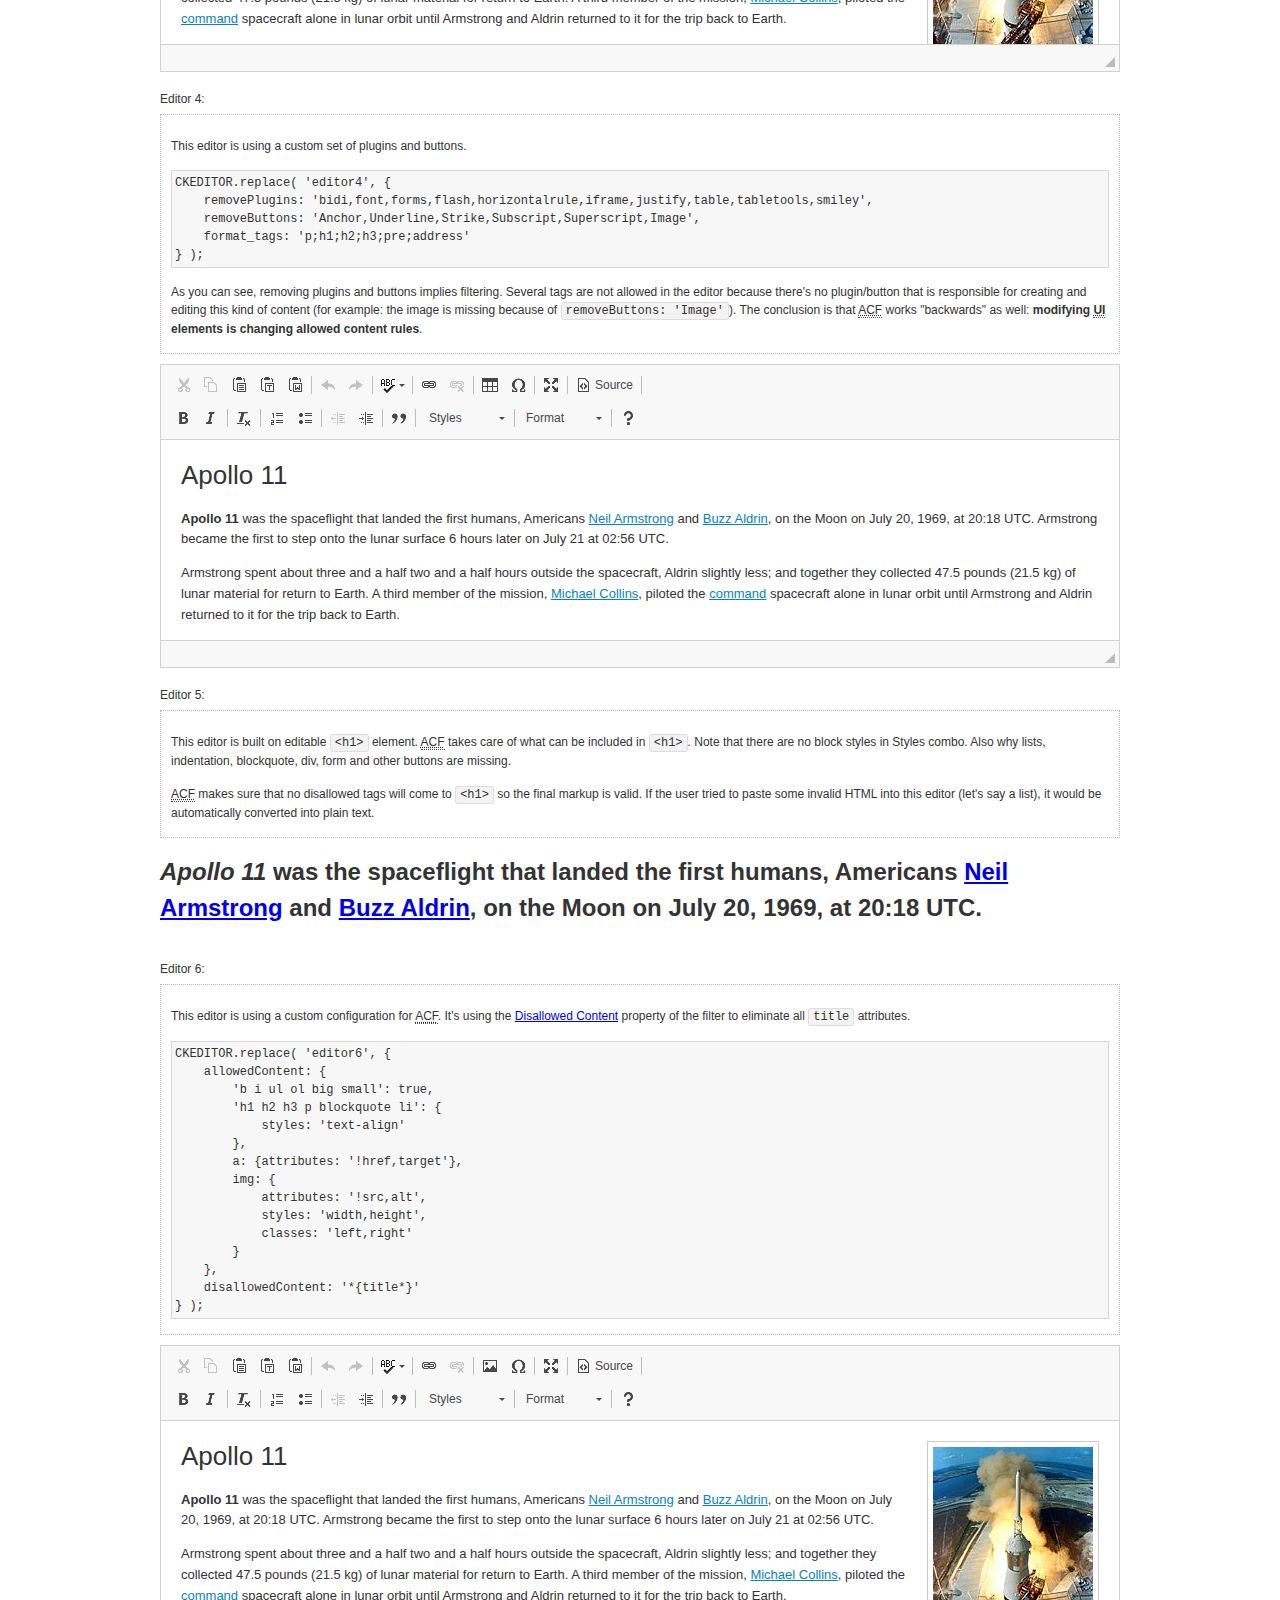
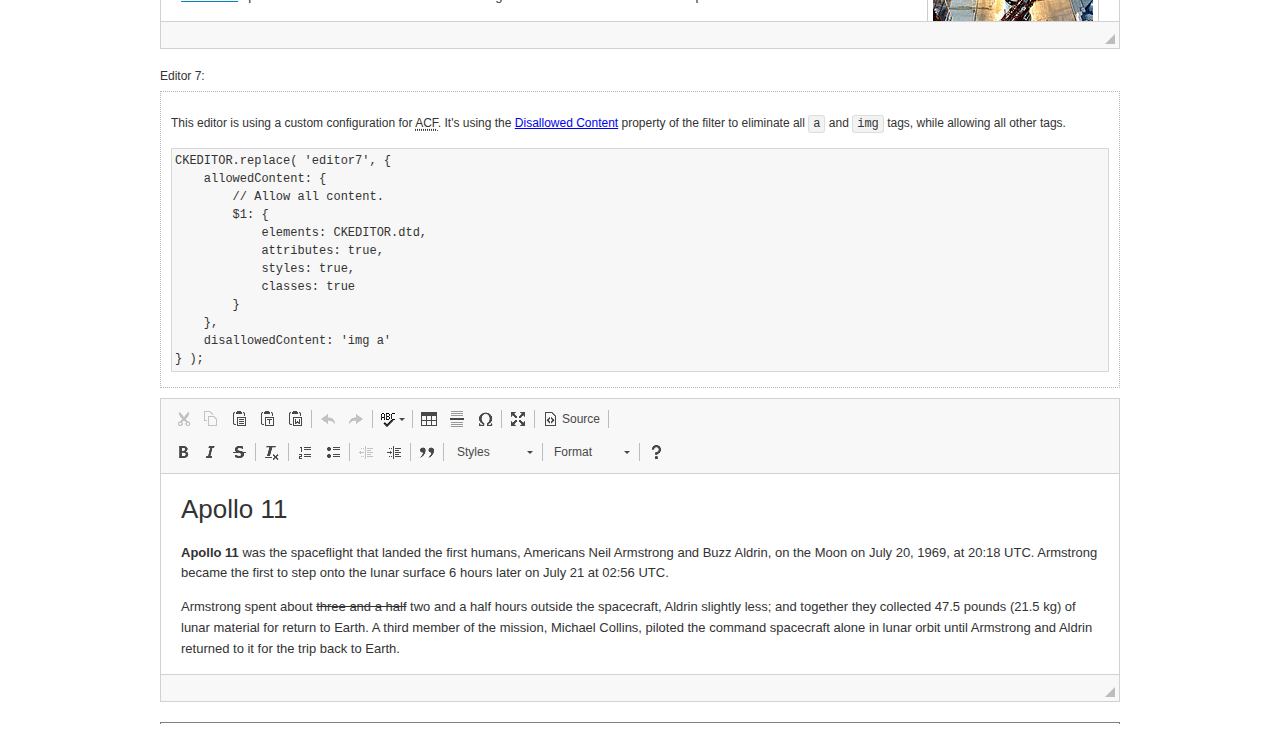
<file: public/ckeditor/samples/old/datafiltering.html>
<!DOCTYPE html>
<!--
Copyright (c) 2003-2018, CKSource - Frederico Knabben. All rights reserved.
For licensing, see LICENSE.md or https://ckeditor.com/legal/ckeditor-oss-license
-->
<html>
<head>
	<meta charset="utf-8">
	<title>Data Filtering &mdash; CKEditor Sample</title>
	<script src="../../ckeditor.js"></script>
	<link rel="stylesheet" href="sample.css">
	<script>
		// Remove advanced tabs for all editors.
		CKEDITOR.config.removeDialogTabs = 'image:advanced;link:advanced;flash:advanced;creatediv:advanced;editdiv:advanced';
	</script>
</head>
<body>
	<h1 class="samples">
		<a href="index.html">CKEditor Samples</a> &raquo; Data Filtering and Features Activation
	</h1>
	<div class="warning deprecated">
		This sample is not maintained anymore. Check out its <a href="https://sdk.ckeditor.com/samples/acf.html">brand new version in CKEditor SDK</a>.
	</div>
	<div class="description">
		<p>
			This sample page demonstrates the idea of Advanced Content Filter
			(<abbr title="Advanced Content Filter">ACF</abbr>), a sophisticated
			tool that takes control over what kind of data is accepted by the editor and what
			kind of output is produced.
		</p>
		<h2>When and what is being filtered?</h2>
		<p>
			<abbr title="Advanced Content Filter">ACF</abbr> controls
			<strong>every single source of data</strong> that comes to the editor.
			It process both HTML that is inserted manually (i.e. pasted by the user)
			and programmatically like:
		</p>
<pre class="samples">
editor.setData( '&lt;p&gt;Hello world!&lt;/p&gt;' );
</pre>
		<p>
			<abbr title="Advanced Content Filter">ACF</abbr> discards invalid,
			useless HTML tags and attributes so the editor remains "clean" during
			runtime. <abbr title="Advanced Content Filter">ACF</abbr> behaviour
			can be configured and adjusted for a particular case to prevent the
			output HTML (i.e. in CMS systems) from being polluted.

			This kind of filtering is a first, client-side line of defense
			against "<a href="http://en.wikipedia.org/wiki/Tag_soup">tag soups</a>",
			the tool that precisely restricts which tags, attributes and styles
			are allowed (desired). When properly configured, <abbr title="Advanced Content Filter">ACF</abbr>
			is an easy and fast way to produce a high-quality, intentionally filtered HTML.
		</p>

		<h3>How to configure or disable ACF?</h3>
		<p>
			Advanced Content Filter is enabled by default, working in "automatic mode", yet
			it provides a set of easy rules that allow adjusting filtering rules
			and disabling the entire feature when necessary. The config property
			responsible for this feature is <code><a class="samples"
			href="https://ckeditor.com/docs/ckeditor4/latest/api/CKEDITOR_config.html#cfg-allowedContent">config.allowedContent</a></code>.
		</p>
		<p>
			By "automatic mode" is meant that loaded plugins decide which kind
			of content is enabled and which is not. For example, if the link
			plugin is loaded it implies that <code>&lt;a&gt;</code> tag is
			automatically allowed. Each plugin is given a set
			of predefined <abbr title="Advanced Content Filter">ACF</abbr> rules
			that control the editor until <code><a class="samples"
			href="https://ckeditor.com/docs/ckeditor4/latest/api/CKEDITOR_config.html#cfg-allowedContent">
			config.allowedContent</a></code>
			is defined manually.
		</p>
		<p>
			Let's assume our intention is to restrict the editor to accept (produce) <strong>paragraphs
			only: no attributes, no styles, no other tags</strong>.
			With <abbr title="Advanced Content Filter">ACF</abbr>
			this is very simple. Basically set <code><a class="samples"
			href="https://ckeditor.com/docs/ckeditor4/latest/api/CKEDITOR_config.html#cfg-allowedContent">
			config.allowedContent</a></code> to <code>'p'</code>:
		</p>
<pre class="samples">
var editor = CKEDITOR.replace( <em>textarea_id</em>, {
	<strong>allowedContent: 'p'</strong>
} );
</pre>
		<p>
			Now try to play with allowed content:
		</p>
<pre class="samples">
// Trying to insert disallowed tag and attribute.
editor.setData( '&lt;p <strong>style="color: red"</strong>&gt;Hello <strong>&lt;em&gt;world&lt;/em&gt;</strong>!&lt;/p&gt;' );
alert( editor.getData() );

// Filtered data is returned.
"&lt;p&gt;Hello world!&lt;/p&gt;"
</pre>
		<p>
			What happened? Since <code>config.allowedContent: 'p'</code> is set the editor assumes
			that only plain <code>&lt;p&gt;</code> are accepted. Nothing more. This is why
			<code>style</code> attribute and <code>&lt;em&gt;</code> tag are gone. The same
			filtering would happen if we pasted disallowed HTML into this editor.
		</p>
		<p>
			This is just a small sample of what <abbr title="Advanced Content Filter">ACF</abbr>
			can do. To know more, please refer to the sample section below and
			<a href="https://ckeditor.com/docs/ckeditor4/latest/guide/dev_advanced_content_filter.html">the official Advanced Content Filter guide</a>.
		</p>
		<p>
			You may, of course, want CKEditor to avoid filtering of any kind.
			To get rid of <abbr title="Advanced Content Filter">ACF</abbr>,
			basically set <code><a class="samples"
			href="https://ckeditor.com/docs/ckeditor4/latest/api/CKEDITOR_config.html#cfg-allowedContent">
			config.allowedContent</a></code> to <code>true</code> like this:
		</p>
<pre class="samples">
CKEDITOR.replace( <em>textarea_id</em>, {
	<strong>allowedContent: true</strong>
} );
</pre>

		<h2>Beyond data flow: Features activation</h2>
		<p>
			<abbr title="Advanced Content Filter">ACF</abbr> is far more than
			<abbr title="Input/Output">I/O</abbr> control: the entire
			<abbr title="User Interface">UI</abbr> of the editor is adjusted to what
			filters restrict. For example: if <code>&lt;a&gt;</code> tag is
			<strong>disallowed</strong>
			by <abbr title="Advanced Content Filter">ACF</abbr>,
			then accordingly <code>link</code> command, toolbar button and link dialog
			are also disabled. Editor is smart: it knows which features must be
			removed from the interface to match filtering rules.
		</p>
		<p>
			CKEditor can be far more specific. If <code>&lt;a&gt;</code> tag is
			<strong>allowed</strong> by filtering rules to be used but it is restricted
			to have only one attribute (<code>href</code>)
			<code>config.allowedContent = 'a[!href]'</code>, then
			"Target" tab of the link dialog is automatically disabled as <code>target</code>
			attribute isn't included in <abbr title="Advanced Content Filter">ACF</abbr> rules
			for <code>&lt;a&gt;</code>. This behaviour applies to dialog fields, context
			menus and toolbar buttons.
		</p>

		<h2>Sample configurations</h2>
		<p>
			There are several editor instances below that present different
			<abbr title="Advanced Content Filter">ACF</abbr> setups. <strong>All of them,
			except the inline instance, share the same HTML content</strong> to visualize
			how different filtering rules affect the same input data.
		</p>
	</div>

	<div>
		<label for="editor1">
			Editor 1:
		</label>
		<div class="description">
			<p>
				This editor is using default configuration ("automatic mode"). It means that
				<code><a class="samples"
				href="https://ckeditor.com/docs/ckeditor4/latest/api/CKEDITOR_config.html#cfg-allowedContent">
				config.allowedContent</a></code> is defined by loaded plugins.
				Each plugin extends filtering rules to make it's own associated content
				available for the user.
			</p>
		</div>
		<textarea cols="80" id="editor1" name="editor1" rows="10">
			&lt;h1&gt;&lt;img alt=&quot;Saturn V carrying Apollo 11&quot; class=&quot;right&quot; src=&quot;assets/sample.jpg&quot;/&gt; Apollo 11&lt;/h1&gt; &lt;p&gt;&lt;b&gt;Apollo 11&lt;/b&gt; was the spaceflight that landed the first humans, Americans &lt;a href=&quot;http://en.wikipedia.org/wiki/Neil_Armstrong&quot; title=&quot;Neil Armstrong&quot;&gt;Neil Armstrong&lt;/a&gt; and &lt;a href=&quot;http://en.wikipedia.org/wiki/Buzz_Aldrin&quot; title=&quot;Buzz Aldrin&quot;&gt;Buzz Aldrin&lt;/a&gt;, on the Moon on July 20, 1969, at 20:18 UTC. Armstrong became the first to step onto the lunar surface 6 hours later on July 21 at 02:56 UTC.&lt;/p&gt; &lt;p&gt;Armstrong spent about &lt;s&gt;three and a half&lt;/s&gt; two and a half hours outside the spacecraft, Aldrin slightly less; and together they collected 47.5 pounds (21.5&amp;nbsp;kg) of lunar material for return to Earth. A third member of the mission, &lt;a href=&quot;http://en.wikipedia.org/wiki/Michael_Collins_(astronaut)&quot; title=&quot;Michael Collins (astronaut)&quot;&gt;Michael Collins&lt;/a&gt;, piloted the &lt;a href=&quot;http://en.wikipedia.org/wiki/Apollo_Command/Service_Module&quot; title=&quot;Apollo Command/Service Module&quot;&gt;command&lt;/a&gt; spacecraft alone in lunar orbit until Armstrong and Aldrin returned to it for the trip back to Earth.&lt;/p&gt; &lt;h2&gt;Broadcasting and &lt;em&gt;quotes&lt;/em&gt; &lt;a id=&quot;quotes&quot; name=&quot;quotes&quot;&gt;&lt;/a&gt;&lt;/h2&gt; &lt;p&gt;Broadcast on live TV to a world-wide audience, Armstrong stepped onto the lunar surface and described the event as:&lt;/p&gt; &lt;blockquote&gt;&lt;p&gt;One small step for [a] man, one giant leap for mankind.&lt;/p&gt;&lt;/blockquote&gt; &lt;p&gt;Apollo 11 effectively ended the &lt;a href=&quot;http://en.wikipedia.org/wiki/Space_Race&quot; title=&quot;Space Race&quot;&gt;Space Race&lt;/a&gt; and fulfilled a national goal proposed in 1961 by the late U.S. President &lt;a href=&quot;http://en.wikipedia.org/wiki/John_F._Kennedy&quot; title=&quot;John F. Kennedy&quot;&gt;John F. Kennedy&lt;/a&gt; in a speech before the United States Congress:&lt;/p&gt; &lt;blockquote&gt;&lt;p&gt;[...] before this decade is out, of landing a man on the Moon and returning him safely to the Earth.&lt;/p&gt;&lt;/blockquote&gt; &lt;h2&gt;Technical details &lt;a id=&quot;tech-details&quot; name=&quot;tech-details&quot;&gt;&lt;/a&gt;&lt;/h2&gt; &lt;table align=&quot;right&quot; border=&quot;1&quot; bordercolor=&quot;#ccc&quot; cellpadding=&quot;5&quot; cellspacing=&quot;0&quot; style=&quot;border-collapse:collapse;margin:10px 0 10px 15px;&quot;&gt; &lt;caption&gt;&lt;strong&gt;Mission crew&lt;/strong&gt;&lt;/caption&gt; &lt;thead&gt; &lt;tr&gt; &lt;th scope=&quot;col&quot;&gt;Position&lt;/th&gt; &lt;th scope=&quot;col&quot;&gt;Astronaut&lt;/th&gt; &lt;/tr&gt; &lt;/thead&gt; &lt;tbody&gt; &lt;tr&gt; &lt;td&gt;Commander&lt;/td&gt; &lt;td&gt;Neil A. Armstrong&lt;/td&gt; &lt;/tr&gt; &lt;tr&gt; &lt;td&gt;Command Module Pilot&lt;/td&gt; &lt;td&gt;Michael Collins&lt;/td&gt; &lt;/tr&gt; &lt;tr&gt; &lt;td&gt;Lunar Module Pilot&lt;/td&gt; &lt;td&gt;Edwin &amp;quot;Buzz&amp;quot; E. Aldrin, Jr.&lt;/td&gt; &lt;/tr&gt; &lt;/tbody&gt; &lt;/table&gt; &lt;p&gt;Launched by a &lt;strong&gt;Saturn V&lt;/strong&gt; rocket from &lt;a href=&quot;http://en.wikipedia.org/wiki/Kennedy_Space_Center&quot; title=&quot;Kennedy Space Center&quot;&gt;Kennedy Space Center&lt;/a&gt; in Merritt Island, Florida on July 16, Apollo 11 was the fifth manned mission of &lt;a href=&quot;http://en.wikipedia.org/wiki/NASA&quot; title=&quot;NASA&quot;&gt;NASA&lt;/a&gt;&amp;#39;s Apollo program. The Apollo spacecraft had three parts:&lt;/p&gt; &lt;ol&gt; &lt;li&gt;&lt;strong&gt;Command Module&lt;/strong&gt; with a cabin for the three astronauts which was the only part which landed back on Earth&lt;/li&gt; &lt;li&gt;&lt;strong&gt;Service Module&lt;/strong&gt; which supported the Command Module with propulsion, electrical power, oxygen and water&lt;/li&gt; &lt;li&gt;&lt;strong&gt;Lunar Module&lt;/strong&gt; for landing on the Moon.&lt;/li&gt; &lt;/ol&gt; &lt;p&gt;After being sent to the Moon by the Saturn V&amp;#39;s upper stage, the astronauts separated the spacecraft from it and travelled for three days until they entered into lunar orbit. Armstrong and Aldrin then moved into the Lunar Module and landed in the &lt;a href=&quot;http://en.wikipedia.org/wiki/Mare_Tranquillitatis&quot; title=&quot;Mare Tranquillitatis&quot;&gt;Sea of Tranquility&lt;/a&gt;. They stayed a total of about 21 and a half hours on the lunar surface. After lifting off in the upper part of the Lunar Module and rejoining Collins in the Command Module, they returned to Earth and landed in the &lt;a href=&quot;http://en.wikipedia.org/wiki/Pacific_Ocean&quot; title=&quot;Pacific Ocean&quot;&gt;Pacific Ocean&lt;/a&gt; on July 24.&lt;/p&gt; &lt;hr/&gt; &lt;p style=&quot;text-align: right;&quot;&gt;&lt;small&gt;Source: &lt;a href=&quot;http://en.wikipedia.org/wiki/Apollo_11&quot;&gt;Wikipedia.org&lt;/a&gt;&lt;/small&gt;&lt;/p&gt;
		</textarea>

		<script>

			CKEDITOR.replace( 'editor1' );

		</script>
	</div>

	<br>

	<div>
		<label for="editor2">
			Editor 2:
		</label>
		<div class="description">
			<p>
				This editor is using a custom configuration for
				<abbr title="Advanced Content Filter">ACF</abbr>:
			</p>
<pre class="samples">
CKEDITOR.replace( 'editor2', {
	allowedContent:
		'h1 h2 h3 p blockquote strong em;' +
		'a[!href];' +
		'img(left,right)[!src,alt,width,height];' +
		'table tr th td caption;' +
		'span{!font-family};' +'
		'span{!color};' +
		'span(!marker);' +
		'del ins'
} );
</pre>
			<p>
				The following rules may require additional explanation:
			</p>
			<ul>
				<li>
					<code>h1 h2 h3 p blockquote strong em</code> - These tags
					are accepted by the editor. Any tag attributes will be discarded.
				</li>
				<li>
					<code>a[!href]</code> - <code>href</code> attribute is obligatory
					for <code>&lt;a&gt;</code> tag. Tags without this attribute
					are disarded. No other attribute will be accepted.
				</li>
				<li>
					<code>img(left,right)[!src,alt,width,height]</code> - <code>src</code>
					attribute is obligatory for <code>&lt;img&gt;</code> tag.
					<code>alt</code>, <code>width</code>, <code>height</code>
					and <code>class</code> attributes are accepted but
					<code>class</code> must be either <code>class="left"</code>
					or <code>class="right"</code>
				</li>
				<li>
					<code>table tr th td caption</code> - These tags
					are accepted by the editor. Any tag attributes will be discarded.
				</li>
				<li>
					<code>span{!font-family}</code>, <code>span{!color}</code>,
					<code>span(!marker)</code> - <code>&lt;span&gt;</code> tags
					will be accepted if either <code>font-family</code> or
					<code>color</code> style is set or <code>class="marker"</code>
					is present.
				</li>
				<li>
					<code>del ins</code> - These tags
					are accepted by the editor. Any tag attributes will be discarded.
				</li>
			</ul>
			<p>
				Please note that <strong><abbr title="User Interface">UI</abbr> of the
				editor is different</strong>. It's a response to what happened to the filters.
				Since <code>text-align</code> isn't allowed, the align toolbar is gone.
				The same thing happened to subscript/superscript, strike, underline
				(<code>&lt;u&gt;</code>, <code>&lt;sub&gt;</code>, <code>&lt;sup&gt;</code>
				are disallowed by <code><a class="samples"
				href="https://ckeditor.com/docs/ckeditor4/latest/api/CKEDITOR_config.html#cfg-allowedContent">
				config.allowedContent</a></code>) and many other buttons.
			</p>
		</div>
		<textarea cols="80" id="editor2" name="editor2" rows="10">
			&lt;h1&gt;&lt;img alt=&quot;Saturn V carrying Apollo 11&quot; class=&quot;right&quot; src=&quot;assets/sample.jpg&quot;/&gt; Apollo 11&lt;/h1&gt; &lt;p&gt;&lt;b&gt;Apollo 11&lt;/b&gt; was the spaceflight that landed the first humans, Americans &lt;a href=&quot;http://en.wikipedia.org/wiki/Neil_Armstrong&quot; title=&quot;Neil Armstrong&quot;&gt;Neil Armstrong&lt;/a&gt; and &lt;a href=&quot;http://en.wikipedia.org/wiki/Buzz_Aldrin&quot; title=&quot;Buzz Aldrin&quot;&gt;Buzz Aldrin&lt;/a&gt;, on the Moon on July 20, 1969, at 20:18 UTC. Armstrong became the first to step onto the lunar surface 6 hours later on July 21 at 02:56 UTC.&lt;/p&gt; &lt;p&gt;Armstrong spent about &lt;s&gt;three and a half&lt;/s&gt; two and a half hours outside the spacecraft, Aldrin slightly less; and together they collected 47.5 pounds (21.5&amp;nbsp;kg) of lunar material for return to Earth. A third member of the mission, &lt;a href=&quot;http://en.wikipedia.org/wiki/Michael_Collins_(astronaut)&quot; title=&quot;Michael Collins (astronaut)&quot;&gt;Michael Collins&lt;/a&gt;, piloted the &lt;a href=&quot;http://en.wikipedia.org/wiki/Apollo_Command/Service_Module&quot; title=&quot;Apollo Command/Service Module&quot;&gt;command&lt;/a&gt; spacecraft alone in lunar orbit until Armstrong and Aldrin returned to it for the trip back to Earth.&lt;/p&gt; &lt;h2&gt;Broadcasting and &lt;em&gt;quotes&lt;/em&gt; &lt;a id=&quot;quotes&quot; name=&quot;quotes&quot;&gt;&lt;/a&gt;&lt;/h2&gt; &lt;p&gt;Broadcast on live TV to a world-wide audience, Armstrong stepped onto the lunar surface and described the event as:&lt;/p&gt; &lt;blockquote&gt;&lt;p&gt;One small step for [a] man, one giant leap for mankind.&lt;/p&gt;&lt;/blockquote&gt; &lt;p&gt;Apollo 11 effectively ended the &lt;a href=&quot;http://en.wikipedia.org/wiki/Space_Race&quot; title=&quot;Space Race&quot;&gt;Space Race&lt;/a&gt; and fulfilled a national goal proposed in 1961 by the late U.S. President &lt;a href=&quot;http://en.wikipedia.org/wiki/John_F._Kennedy&quot; title=&quot;John F. Kennedy&quot;&gt;John F. Kennedy&lt;/a&gt; in a speech before the United States Congress:&lt;/p&gt; &lt;blockquote&gt;&lt;p&gt;[...] before this decade is out, of landing a man on the Moon and returning him safely to the Earth.&lt;/p&gt;&lt;/blockquote&gt; &lt;h2&gt;Technical details &lt;a id=&quot;tech-details&quot; name=&quot;tech-details&quot;&gt;&lt;/a&gt;&lt;/h2&gt; &lt;table align=&quot;right&quot; border=&quot;1&quot; bordercolor=&quot;#ccc&quot; cellpadding=&quot;5&quot; cellspacing=&quot;0&quot; style=&quot;border-collapse:collapse;margin:10px 0 10px 15px;&quot;&gt; &lt;caption&gt;&lt;strong&gt;Mission crew&lt;/strong&gt;&lt;/caption&gt; &lt;thead&gt; &lt;tr&gt; &lt;th scope=&quot;col&quot;&gt;Position&lt;/th&gt; &lt;th scope=&quot;col&quot;&gt;Astronaut&lt;/th&gt; &lt;/tr&gt; &lt;/thead&gt; &lt;tbody&gt; &lt;tr&gt; &lt;td&gt;Commander&lt;/td&gt; &lt;td&gt;Neil A. Armstrong&lt;/td&gt; &lt;/tr&gt; &lt;tr&gt; &lt;td&gt;Command Module Pilot&lt;/td&gt; &lt;td&gt;Michael Collins&lt;/td&gt; &lt;/tr&gt; &lt;tr&gt; &lt;td&gt;Lunar Module Pilot&lt;/td&gt; &lt;td&gt;Edwin &amp;quot;Buzz&amp;quot; E. Aldrin, Jr.&lt;/td&gt; &lt;/tr&gt; &lt;/tbody&gt; &lt;/table&gt; &lt;p&gt;Launched by a &lt;strong&gt;Saturn V&lt;/strong&gt; rocket from &lt;a href=&quot;http://en.wikipedia.org/wiki/Kennedy_Space_Center&quot; title=&quot;Kennedy Space Center&quot;&gt;Kennedy Space Center&lt;/a&gt; in Merritt Island, Florida on July 16, Apollo 11 was the fifth manned mission of &lt;a href=&quot;http://en.wikipedia.org/wiki/NASA&quot; title=&quot;NASA&quot;&gt;NASA&lt;/a&gt;&amp;#39;s Apollo program. The Apollo spacecraft had three parts:&lt;/p&gt; &lt;ol&gt; &lt;li&gt;&lt;strong&gt;Command Module&lt;/strong&gt; with a cabin for the three astronauts which was the only part which landed back on Earth&lt;/li&gt; &lt;li&gt;&lt;strong&gt;Service Module&lt;/strong&gt; which supported the Command Module with propulsion, electrical power, oxygen and water&lt;/li&gt; &lt;li&gt;&lt;strong&gt;Lunar Module&lt;/strong&gt; for landing on the Moon.&lt;/li&gt; &lt;/ol&gt; &lt;p&gt;After being sent to the Moon by the Saturn V&amp;#39;s upper stage, the astronauts separated the spacecraft from it and travelled for three days until they entered into lunar orbit. Armstrong and Aldrin then moved into the Lunar Module and landed in the &lt;a href=&quot;http://en.wikipedia.org/wiki/Mare_Tranquillitatis&quot; title=&quot;Mare Tranquillitatis&quot;&gt;Sea of Tranquility&lt;/a&gt;. They stayed a total of about 21 and a half hours on the lunar surface. After lifting off in the upper part of the Lunar Module and rejoining Collins in the Command Module, they returned to Earth and landed in the &lt;a href=&quot;http://en.wikipedia.org/wiki/Pacific_Ocean&quot; title=&quot;Pacific Ocean&quot;&gt;Pacific Ocean&lt;/a&gt; on July 24.&lt;/p&gt; &lt;hr/&gt; &lt;p style=&quot;text-align: right;&quot;&gt;&lt;small&gt;Source: &lt;a href=&quot;http://en.wikipedia.org/wiki/Apollo_11&quot;&gt;Wikipedia.org&lt;/a&gt;&lt;/small&gt;&lt;/p&gt;
		</textarea>
		<script>

			CKEDITOR.replace( 'editor2', {
				allowedContent:
					'h1 h2 h3 p blockquote strong em;' +
					'a[!href];' +
					'img(left,right)[!src,alt,width,height];' +
					'table tr th td caption;' +
					'span{!font-family};' +
					'span{!color};' +
					'span(!marker);' +
					'del ins'
			} );

		</script>
	</div>

	<br>

	<div>
		<label for="editor3">
			Editor 3:
		</label>
		<div class="description">
			<p>
				This editor is using a custom configuration for
				<abbr title="Advanced Content Filter">ACF</abbr>.
				Note that filters can be configured as an object literal
				as an alternative to a string-based definition.
			</p>
<pre class="samples">
CKEDITOR.replace( 'editor3', {
	allowedContent: {
		'b i ul ol big small': true,
		'h1 h2 h3 p blockquote li': {
			styles: 'text-align'
		},
		a: { attributes: '!href,target' },
		img: {
			attributes: '!src,alt',
			styles: 'width,height',
			classes: 'left,right'
		}
	}
} );
</pre>
		</div>
		<textarea cols="80" id="editor3" name="editor3" rows="10">
			&lt;h1&gt;&lt;img alt=&quot;Saturn V carrying Apollo 11&quot; class=&quot;right&quot; src=&quot;assets/sample.jpg&quot;/&gt; Apollo 11&lt;/h1&gt; &lt;p&gt;&lt;b&gt;Apollo 11&lt;/b&gt; was the spaceflight that landed the first humans, Americans &lt;a href=&quot;http://en.wikipedia.org/wiki/Neil_Armstrong&quot; title=&quot;Neil Armstrong&quot;&gt;Neil Armstrong&lt;/a&gt; and &lt;a href=&quot;http://en.wikipedia.org/wiki/Buzz_Aldrin&quot; title=&quot;Buzz Aldrin&quot;&gt;Buzz Aldrin&lt;/a&gt;, on the Moon on July 20, 1969, at 20:18 UTC. Armstrong became the first to step onto the lunar surface 6 hours later on July 21 at 02:56 UTC.&lt;/p&gt; &lt;p&gt;Armstrong spent about &lt;s&gt;three and a half&lt;/s&gt; two and a half hours outside the spacecraft, Aldrin slightly less; and together they collected 47.5 pounds (21.5&amp;nbsp;kg) of lunar material for return to Earth. A third member of the mission, &lt;a href=&quot;http://en.wikipedia.org/wiki/Michael_Collins_(astronaut)&quot; title=&quot;Michael Collins (astronaut)&quot;&gt;Michael Collins&lt;/a&gt;, piloted the &lt;a href=&quot;http://en.wikipedia.org/wiki/Apollo_Command/Service_Module&quot; title=&quot;Apollo Command/Service Module&quot;&gt;command&lt;/a&gt; spacecraft alone in lunar orbit until Armstrong and Aldrin returned to it for the trip back to Earth.&lt;/p&gt; &lt;h2&gt;Broadcasting and &lt;em&gt;quotes&lt;/em&gt; &lt;a id=&quot;quotes&quot; name=&quot;quotes&quot;&gt;&lt;/a&gt;&lt;/h2&gt; &lt;p&gt;Broadcast on live TV to a world-wide audience, Armstrong stepped onto the lunar surface and described the event as:&lt;/p&gt; &lt;blockquote&gt;&lt;p&gt;One small step for [a] man, one giant leap for mankind.&lt;/p&gt;&lt;/blockquote&gt; &lt;p&gt;Apollo 11 effectively ended the &lt;a href=&quot;http://en.wikipedia.org/wiki/Space_Race&quot; title=&quot;Space Race&quot;&gt;Space Race&lt;/a&gt; and fulfilled a national goal proposed in 1961 by the late U.S. President &lt;a href=&quot;http://en.wikipedia.org/wiki/John_F._Kennedy&quot; title=&quot;John F. Kennedy&quot;&gt;John F. Kennedy&lt;/a&gt; in a speech before the United States Congress:&lt;/p&gt; &lt;blockquote&gt;&lt;p&gt;[...] before this decade is out, of landing a man on the Moon and returning him safely to the Earth.&lt;/p&gt;&lt;/blockquote&gt; &lt;h2&gt;Technical details &lt;a id=&quot;tech-details&quot; name=&quot;tech-details&quot;&gt;&lt;/a&gt;&lt;/h2&gt; &lt;table align=&quot;right&quot; border=&quot;1&quot; bordercolor=&quot;#ccc&quot; cellpadding=&quot;5&quot; cellspacing=&quot;0&quot; style=&quot;border-collapse:collapse;margin:10px 0 10px 15px;&quot;&gt; &lt;caption&gt;&lt;strong&gt;Mission crew&lt;/strong&gt;&lt;/caption&gt; &lt;thead&gt; &lt;tr&gt; &lt;th scope=&quot;col&quot;&gt;Position&lt;/th&gt; &lt;th scope=&quot;col&quot;&gt;Astronaut&lt;/th&gt; &lt;/tr&gt; &lt;/thead&gt; &lt;tbody&gt; &lt;tr&gt; &lt;td&gt;Commander&lt;/td&gt; &lt;td&gt;Neil A. Armstrong&lt;/td&gt; &lt;/tr&gt; &lt;tr&gt; &lt;td&gt;Command Module Pilot&lt;/td&gt; &lt;td&gt;Michael Collins&lt;/td&gt; &lt;/tr&gt; &lt;tr&gt; &lt;td&gt;Lunar Module Pilot&lt;/td&gt; &lt;td&gt;Edwin &amp;quot;Buzz&amp;quot; E. Aldrin, Jr.&lt;/td&gt; &lt;/tr&gt; &lt;/tbody&gt; &lt;/table&gt; &lt;p&gt;Launched by a &lt;strong&gt;Saturn V&lt;/strong&gt; rocket from &lt;a href=&quot;http://en.wikipedia.org/wiki/Kennedy_Space_Center&quot; title=&quot;Kennedy Space Center&quot;&gt;Kennedy Space Center&lt;/a&gt; in Merritt Island, Florida on July 16, Apollo 11 was the fifth manned mission of &lt;a href=&quot;http://en.wikipedia.org/wiki/NASA&quot; title=&quot;NASA&quot;&gt;NASA&lt;/a&gt;&amp;#39;s Apollo program. The Apollo spacecraft had three parts:&lt;/p&gt; &lt;ol&gt; &lt;li&gt;&lt;strong&gt;Command Module&lt;/strong&gt; with a cabin for the three astronauts which was the only part which landed back on Earth&lt;/li&gt; &lt;li&gt;&lt;strong&gt;Service Module&lt;/strong&gt; which supported the Command Module with propulsion, electrical power, oxygen and water&lt;/li&gt; &lt;li&gt;&lt;strong&gt;Lunar Module&lt;/strong&gt; for landing on the Moon.&lt;/li&gt; &lt;/ol&gt; &lt;p&gt;After being sent to the Moon by the Saturn V&amp;#39;s upper stage, the astronauts separated the spacecraft from it and travelled for three days until they entered into lunar orbit. Armstrong and Aldrin then moved into the Lunar Module and landed in the &lt;a href=&quot;http://en.wikipedia.org/wiki/Mare_Tranquillitatis&quot; title=&quot;Mare Tranquillitatis&quot;&gt;Sea of Tranquility&lt;/a&gt;. They stayed a total of about 21 and a half hours on the lunar surface. After lifting off in the upper part of the Lunar Module and rejoining Collins in the Command Module, they returned to Earth and landed in the &lt;a href=&quot;http://en.wikipedia.org/wiki/Pacific_Ocean&quot; title=&quot;Pacific Ocean&quot;&gt;Pacific Ocean&lt;/a&gt; on July 24.&lt;/p&gt; &lt;hr/&gt; &lt;p style=&quot;text-align: right;&quot;&gt;&lt;small&gt;Source: &lt;a href=&quot;http://en.wikipedia.org/wiki/Apollo_11&quot;&gt;Wikipedia.org&lt;/a&gt;&lt;/small&gt;&lt;/p&gt;
		</textarea>
		<script>

			CKEDITOR.replace( 'editor3', {
				allowedContent: {
					'b i ul ol big small': true,
					'h1 h2 h3 p blockquote li': {
						styles: 'text-align'
					},
					a: { attributes: '!href,target' },
					img: {
						attributes: '!src,alt',
						styles: 'width,height',
						classes: 'left,right'
					}
				}
			} );

		</script>
	</div>

	<br>

	<div>
		<label for="editor4">
			Editor 4:
		</label>
		<div class="description">
			<p>
				This editor is using a custom set of plugins and buttons.
			</p>
<pre class="samples">
CKEDITOR.replace( 'editor4', {
	removePlugins: 'bidi,font,forms,flash,horizontalrule,iframe,justify,table,tabletools,smiley',
	removeButtons: 'Anchor,Underline,Strike,Subscript,Superscript,Image',
	format_tags: 'p;h1;h2;h3;pre;address'
} );
</pre>
			<p>
				As you can see, removing plugins and buttons implies filtering.
				Several tags are not allowed in the editor because there's no
				plugin/button that is responsible for creating and editing this
				kind of content (for example: the image is missing because
				of <code>removeButtons: 'Image'</code>). The conclusion is that
				<abbr title="Advanced Content Filter">ACF</abbr> works "backwards"
				as well: <strong>modifying <abbr title="User Interface">UI</abbr>
				elements is changing allowed content rules</strong>.
			</p>
		</div>
		<textarea cols="80" id="editor4" name="editor4" rows="10">
			&lt;h1&gt;&lt;img alt=&quot;Saturn V carrying Apollo 11&quot; class=&quot;right&quot; src=&quot;assets/sample.jpg&quot;/&gt; Apollo 11&lt;/h1&gt; &lt;p&gt;&lt;b&gt;Apollo 11&lt;/b&gt; was the spaceflight that landed the first humans, Americans &lt;a href=&quot;http://en.wikipedia.org/wiki/Neil_Armstrong&quot; title=&quot;Neil Armstrong&quot;&gt;Neil Armstrong&lt;/a&gt; and &lt;a href=&quot;http://en.wikipedia.org/wiki/Buzz_Aldrin&quot; title=&quot;Buzz Aldrin&quot;&gt;Buzz Aldrin&lt;/a&gt;, on the Moon on July 20, 1969, at 20:18 UTC. Armstrong became the first to step onto the lunar surface 6 hours later on July 21 at 02:56 UTC.&lt;/p&gt; &lt;p&gt;Armstrong spent about &lt;s&gt;three and a half&lt;/s&gt; two and a half hours outside the spacecraft, Aldrin slightly less; and together they collected 47.5 pounds (21.5&amp;nbsp;kg) of lunar material for return to Earth. A third member of the mission, &lt;a href=&quot;http://en.wikipedia.org/wiki/Michael_Collins_(astronaut)&quot; title=&quot;Michael Collins (astronaut)&quot;&gt;Michael Collins&lt;/a&gt;, piloted the &lt;a href=&quot;http://en.wikipedia.org/wiki/Apollo_Command/Service_Module&quot; title=&quot;Apollo Command/Service Module&quot;&gt;command&lt;/a&gt; spacecraft alone in lunar orbit until Armstrong and Aldrin returned to it for the trip back to Earth.&lt;/p&gt; &lt;h2&gt;Broadcasting and &lt;em&gt;quotes&lt;/em&gt; &lt;a id=&quot;quotes&quot; name=&quot;quotes&quot;&gt;&lt;/a&gt;&lt;/h2&gt; &lt;p&gt;Broadcast on live TV to a world-wide audience, Armstrong stepped onto the lunar surface and described the event as:&lt;/p&gt; &lt;blockquote&gt;&lt;p&gt;One small step for [a] man, one giant leap for mankind.&lt;/p&gt;&lt;/blockquote&gt; &lt;p&gt;Apollo 11 effectively ended the &lt;a href=&quot;http://en.wikipedia.org/wiki/Space_Race&quot; title=&quot;Space Race&quot;&gt;Space Race&lt;/a&gt; and fulfilled a national goal proposed in 1961 by the late U.S. President &lt;a href=&quot;http://en.wikipedia.org/wiki/John_F._Kennedy&quot; title=&quot;John F. Kennedy&quot;&gt;John F. Kennedy&lt;/a&gt; in a speech before the United States Congress:&lt;/p&gt; &lt;blockquote&gt;&lt;p&gt;[...] before this decade is out, of landing a man on the Moon and returning him safely to the Earth.&lt;/p&gt;&lt;/blockquote&gt; &lt;h2&gt;Technical details &lt;a id=&quot;tech-details&quot; name=&quot;tech-details&quot;&gt;&lt;/a&gt;&lt;/h2&gt; &lt;table align=&quot;right&quot; border=&quot;1&quot; bordercolor=&quot;#ccc&quot; cellpadding=&quot;5&quot; cellspacing=&quot;0&quot; style=&quot;border-collapse:collapse;margin:10px 0 10px 15px;&quot;&gt; &lt;caption&gt;&lt;strong&gt;Mission crew&lt;/strong&gt;&lt;/caption&gt; &lt;thead&gt; &lt;tr&gt; &lt;th scope=&quot;col&quot;&gt;Position&lt;/th&gt; &lt;th scope=&quot;col&quot;&gt;Astronaut&lt;/th&gt; &lt;/tr&gt; &lt;/thead&gt; &lt;tbody&gt; &lt;tr&gt; &lt;td&gt;Commander&lt;/td&gt; &lt;td&gt;Neil A. Armstrong&lt;/td&gt; &lt;/tr&gt; &lt;tr&gt; &lt;td&gt;Command Module Pilot&lt;/td&gt; &lt;td&gt;Michael Collins&lt;/td&gt; &lt;/tr&gt; &lt;tr&gt; &lt;td&gt;Lunar Module Pilot&lt;/td&gt; &lt;td&gt;Edwin &amp;quot;Buzz&amp;quot; E. Aldrin, Jr.&lt;/td&gt; &lt;/tr&gt; &lt;/tbody&gt; &lt;/table&gt; &lt;p&gt;Launched by a &lt;strong&gt;Saturn V&lt;/strong&gt; rocket from &lt;a href=&quot;http://en.wikipedia.org/wiki/Kennedy_Space_Center&quot; title=&quot;Kennedy Space Center&quot;&gt;Kennedy Space Center&lt;/a&gt; in Merritt Island, Florida on July 16, Apollo 11 was the fifth manned mission of &lt;a href=&quot;http://en.wikipedia.org/wiki/NASA&quot; title=&quot;NASA&quot;&gt;NASA&lt;/a&gt;&amp;#39;s Apollo program. The Apollo spacecraft had three parts:&lt;/p&gt; &lt;ol&gt; &lt;li&gt;&lt;strong&gt;Command Module&lt;/strong&gt; with a cabin for the three astronauts which was the only part which landed back on Earth&lt;/li&gt; &lt;li&gt;&lt;strong&gt;Service Module&lt;/strong&gt; which supported the Command Module with propulsion, electrical power, oxygen and water&lt;/li&gt; &lt;li&gt;&lt;strong&gt;Lunar Module&lt;/strong&gt; for landing on the Moon.&lt;/li&gt; &lt;/ol&gt; &lt;p&gt;After being sent to the Moon by the Saturn V&amp;#39;s upper stage, the astronauts separated the spacecraft from it and travelled for three days until they entered into lunar orbit. Armstrong and Aldrin then moved into the Lunar Module and landed in the &lt;a href=&quot;http://en.wikipedia.org/wiki/Mare_Tranquillitatis&quot; title=&quot;Mare Tranquillitatis&quot;&gt;Sea of Tranquility&lt;/a&gt;. They stayed a total of about 21 and a half hours on the lunar surface. After lifting off in the upper part of the Lunar Module and rejoining Collins in the Command Module, they returned to Earth and landed in the &lt;a href=&quot;http://en.wikipedia.org/wiki/Pacific_Ocean&quot; title=&quot;Pacific Ocean&quot;&gt;Pacific Ocean&lt;/a&gt; on July 24.&lt;/p&gt; &lt;hr/&gt; &lt;p style=&quot;text-align: right;&quot;&gt;&lt;small&gt;Source: &lt;a href=&quot;http://en.wikipedia.org/wiki/Apollo_11&quot;&gt;Wikipedia.org&lt;/a&gt;&lt;/small&gt;&lt;/p&gt;
		</textarea>
		<script>

			CKEDITOR.replace( 'editor4', {
				removePlugins: 'bidi,div,font,forms,flash,horizontalrule,iframe,justify,table,tabletools,smiley',
				removeButtons: 'Anchor,Underline,Strike,Subscript,Superscript,Image',
				format_tags: 'p;h1;h2;h3;pre;address'
			} );

		</script>
	</div>

	<br>

	<div>
		<label for="editor5">
			Editor 5:
		</label>
		<div class="description">
			<p>
				This editor is built on editable <code>&lt;h1&gt;</code> element.
				<abbr title="Advanced Content Filter">ACF</abbr> takes care of
				what can be included in <code>&lt;h1&gt;</code>. Note that there
				are no block styles in Styles combo. Also why lists, indentation,
				blockquote, div, form and other buttons are missing.
			</p>
			<p>
				<abbr title="Advanced Content Filter">ACF</abbr> makes sure that
				no disallowed tags will come to <code>&lt;h1&gt;</code> so the final
				markup is valid. If the user tried to paste some invalid HTML
				into this editor (let's say a list), it would be automatically
				converted into plain text.
			</p>
		</div>
		<h1 id="editor5" contenteditable="true">
			<em>Apollo 11</em> was the spaceflight that landed the first humans, Americans <a href="http://en.wikipedia.org/wiki/Neil_Armstrong" title="Neil Armstrong">Neil Armstrong</a> and <a href="http://en.wikipedia.org/wiki/Buzz_Aldrin" title="Buzz Aldrin">Buzz Aldrin</a>, on the Moon on July 20, 1969, at 20:18 UTC.
		</h1>
	</div>

	<br>

	<div>
		<label for="editor3">
			Editor 6:
		</label>
		<div class="description">
			<p>
				This editor is using a custom configuration for <abbr title="Advanced Content Filter">ACF</abbr>.
				It's using the <a href="https://ckeditor.com/docs/ckeditor4/latest/guide/dev_disallowed_content.html" rel="noopener noreferrer" target="_blank">
				Disallowed Content</a> property of the filter to eliminate all <code>title</code> attributes.
			</p>

<pre class="samples">
CKEDITOR.replace( 'editor6', {
	allowedContent: {
		'b i ul ol big small': true,
		'h1 h2 h3 p blockquote li': {
			styles: 'text-align'
		},
		a: {attributes: '!href,target'},
		img: {
			attributes: '!src,alt',
			styles: 'width,height',
			classes: 'left,right'
		}
	},
	disallowedContent: '*{title*}'
} );
</pre>
		</div>
		<textarea cols="80" id="editor6" name="editor6" rows="10">
			&lt;h1&gt;&lt;img alt=&quot;Saturn V carrying Apollo 11&quot; class=&quot;right&quot; src=&quot;assets/sample.jpg&quot;/&gt; Apollo 11&lt;/h1&gt; &lt;p&gt;&lt;b&gt;Apollo 11&lt;/b&gt; was the spaceflight that landed the first humans, Americans &lt;a href=&quot;http://en.wikipedia.org/wiki/Neil_Armstrong&quot; title=&quot;Neil Armstrong&quot;&gt;Neil Armstrong&lt;/a&gt; and &lt;a href=&quot;http://en.wikipedia.org/wiki/Buzz_Aldrin&quot; title=&quot;Buzz Aldrin&quot;&gt;Buzz Aldrin&lt;/a&gt;, on the Moon on July 20, 1969, at 20:18 UTC. Armstrong became the first to step onto the lunar surface 6 hours later on July 21 at 02:56 UTC.&lt;/p&gt; &lt;p&gt;Armstrong spent about &lt;s&gt;three and a half&lt;/s&gt; two and a half hours outside the spacecraft, Aldrin slightly less; and together they collected 47.5 pounds (21.5&amp;nbsp;kg) of lunar material for return to Earth. A third member of the mission, &lt;a href=&quot;http://en.wikipedia.org/wiki/Michael_Collins_(astronaut)&quot; title=&quot;Michael Collins (astronaut)&quot;&gt;Michael Collins&lt;/a&gt;, piloted the &lt;a href=&quot;http://en.wikipedia.org/wiki/Apollo_Command/Service_Module&quot; title=&quot;Apollo Command/Service Module&quot;&gt;command&lt;/a&gt; spacecraft alone in lunar orbit until Armstrong and Aldrin returned to it for the trip back to Earth.&lt;/p&gt; &lt;h2&gt;Broadcasting and &lt;em&gt;quotes&lt;/em&gt; &lt;a id=&quot;quotes&quot; name=&quot;quotes&quot;&gt;&lt;/a&gt;&lt;/h2&gt; &lt;p&gt;Broadcast on live TV to a world-wide audience, Armstrong stepped onto the lunar surface and described the event as:&lt;/p&gt; &lt;blockquote&gt;&lt;p&gt;One small step for [a] man, one giant leap for mankind.&lt;/p&gt;&lt;/blockquote&gt; &lt;p&gt;Apollo 11 effectively ended the &lt;a href=&quot;http://en.wikipedia.org/wiki/Space_Race&quot; title=&quot;Space Race&quot;&gt;Space Race&lt;/a&gt; and fulfilled a national goal proposed in 1961 by the late U.S. President &lt;a href=&quot;http://en.wikipedia.org/wiki/John_F._Kennedy&quot; title=&quot;John F. Kennedy&quot;&gt;John F. Kennedy&lt;/a&gt; in a speech before the United States Congress:&lt;/p&gt; &lt;blockquote&gt;&lt;p&gt;[...] before this decade is out, of landing a man on the Moon and returning him safely to the Earth.&lt;/p&gt;&lt;/blockquote&gt; &lt;h2&gt;Technical details &lt;a id=&quot;tech-details&quot; name=&quot;tech-details&quot;&gt;&lt;/a&gt;&lt;/h2&gt; &lt;table align=&quot;right&quot; border=&quot;1&quot; bordercolor=&quot;#ccc&quot; cellpadding=&quot;5&quot; cellspacing=&quot;0&quot; style=&quot;border-collapse:collapse;margin:10px 0 10px 15px;&quot;&gt; &lt;caption&gt;&lt;strong&gt;Mission crew&lt;/strong&gt;&lt;/caption&gt; &lt;thead&gt; &lt;tr&gt; &lt;th scope=&quot;col&quot;&gt;Position&lt;/th&gt; &lt;th scope=&quot;col&quot;&gt;Astronaut&lt;/th&gt; &lt;/tr&gt; &lt;/thead&gt; &lt;tbody&gt; &lt;tr&gt; &lt;td&gt;Commander&lt;/td&gt; &lt;td&gt;Neil A. Armstrong&lt;/td&gt; &lt;/tr&gt; &lt;tr&gt; &lt;td&gt;Command Module Pilot&lt;/td&gt; &lt;td&gt;Michael Collins&lt;/td&gt; &lt;/tr&gt; &lt;tr&gt; &lt;td&gt;Lunar Module Pilot&lt;/td&gt; &lt;td&gt;Edwin &amp;quot;Buzz&amp;quot; E. Aldrin, Jr.&lt;/td&gt; &lt;/tr&gt; &lt;/tbody&gt; &lt;/table&gt; &lt;p&gt;Launched by a &lt;strong&gt;Saturn V&lt;/strong&gt; rocket from &lt;a href=&quot;http://en.wikipedia.org/wiki/Kennedy_Space_Center&quot; title=&quot;Kennedy Space Center&quot;&gt;Kennedy Space Center&lt;/a&gt; in Merritt Island, Florida on July 16, Apollo 11 was the fifth manned mission of &lt;a href=&quot;http://en.wikipedia.org/wiki/NASA&quot; title=&quot;NASA&quot;&gt;NASA&lt;/a&gt;&amp;#39;s Apollo program. The Apollo spacecraft had three parts:&lt;/p&gt; &lt;ol&gt; &lt;li&gt;&lt;strong&gt;Command Module&lt;/strong&gt; with a cabin for the three astronauts which was the only part which landed back on Earth&lt;/li&gt; &lt;li&gt;&lt;strong&gt;Service Module&lt;/strong&gt; which supported the Command Module with propulsion, electrical power, oxygen and water&lt;/li&gt; &lt;li&gt;&lt;strong&gt;Lunar Module&lt;/strong&gt; for landing on the Moon.&lt;/li&gt; &lt;/ol&gt; &lt;p&gt;After being sent to the Moon by the Saturn V&amp;#39;s upper stage, the astronauts separated the spacecraft from it and travelled for three days until they entered into lunar orbit. Armstrong and Aldrin then moved into the Lunar Module and landed in the &lt;a href=&quot;http://en.wikipedia.org/wiki/Mare_Tranquillitatis&quot; title=&quot;Mare Tranquillitatis&quot;&gt;Sea of Tranquility&lt;/a&gt;. They stayed a total of about 21 and a half hours on the lunar surface. After lifting off in the upper part of the Lunar Module and rejoining Collins in the Command Module, they returned to Earth and landed in the &lt;a href=&quot;http://en.wikipedia.org/wiki/Pacific_Ocean&quot; title=&quot;Pacific Ocean&quot;&gt;Pacific Ocean&lt;/a&gt; on July 24.&lt;/p&gt; &lt;hr/&gt; &lt;p style=&quot;text-align: right;&quot;&gt;&lt;small&gt;Source: &lt;a href=&quot;http://en.wikipedia.org/wiki/Apollo_11&quot;&gt;Wikipedia.org&lt;/a&gt;&lt;/small&gt;&lt;/p&gt;
		</textarea>
		<script>

			CKEDITOR.replace( 'editor6', {
				allowedContent: {
					'b i ul ol big small': true,
					'h1 h2 h3 p blockquote li': {
						styles: 'text-align'
					},
					a: {attributes: '!href,target'},
					img: {
						attributes: '!src,alt',
						styles: 'width,height',
						classes: 'left,right'
					}
				},
				disallowedContent: '*{title*}'
			} );

		</script>
	</div>

	<br>

	<div>
		<label for="editor7">
			Editor 7:
		</label>
		<div class="description">
			<p>
				This editor is using a custom configuration for <abbr title="Advanced Content Filter">ACF</abbr>.
				It's using the <a href="https://ckeditor.com/docs/ckeditor4/latest/guide/dev_disallowed_content.html" rel="noopener noreferrer" target="_blank">
				Disallowed Content</a> property of the filter to eliminate all <code>a</code> and <code>img</code> tags,
				while allowing all other tags.
			</p>
<pre class="samples">
CKEDITOR.replace( 'editor7', {
	allowedContent: {
		// Allow all content.
		$1: {
			elements: CKEDITOR.dtd,
			attributes: true,
			styles: true,
			classes: true
		}
	},
	disallowedContent: 'img a'
} );
</pre>
		</div>
		<textarea cols="80" id="editor7" name="editor7" rows="10">
			&lt;h1&gt;&lt;img alt=&quot;Saturn V carrying Apollo 11&quot; class=&quot;right&quot; src=&quot;assets/sample.jpg&quot;/&gt; Apollo 11&lt;/h1&gt; &lt;p&gt;&lt;b&gt;Apollo 11&lt;/b&gt; was the spaceflight that landed the first humans, Americans &lt;a href=&quot;http://en.wikipedia.org/wiki/Neil_Armstrong&quot; title=&quot;Neil Armstrong&quot;&gt;Neil Armstrong&lt;/a&gt; and &lt;a href=&quot;http://en.wikipedia.org/wiki/Buzz_Aldrin&quot; title=&quot;Buzz Aldrin&quot;&gt;Buzz Aldrin&lt;/a&gt;, on the Moon on July 20, 1969, at 20:18 UTC. Armstrong became the first to step onto the lunar surface 6 hours later on July 21 at 02:56 UTC.&lt;/p&gt; &lt;p&gt;Armstrong spent about &lt;s&gt;three and a half&lt;/s&gt; two and a half hours outside the spacecraft, Aldrin slightly less; and together they collected 47.5 pounds (21.5&amp;nbsp;kg) of lunar material for return to Earth. A third member of the mission, &lt;a href=&quot;http://en.wikipedia.org/wiki/Michael_Collins_(astronaut)&quot; title=&quot;Michael Collins (astronaut)&quot;&gt;Michael Collins&lt;/a&gt;, piloted the &lt;a href=&quot;http://en.wikipedia.org/wiki/Apollo_Command/Service_Module&quot; title=&quot;Apollo Command/Service Module&quot;&gt;command&lt;/a&gt; spacecraft alone in lunar orbit until Armstrong and Aldrin returned to it for the trip back to Earth.&lt;/p&gt; &lt;h2&gt;Broadcasting and &lt;em&gt;quotes&lt;/em&gt; &lt;a id=&quot;quotes&quot; name=&quot;quotes&quot;&gt;&lt;/a&gt;&lt;/h2&gt; &lt;p&gt;Broadcast on live TV to a world-wide audience, Armstrong stepped onto the lunar surface and described the event as:&lt;/p&gt; &lt;blockquote&gt;&lt;p&gt;One small step for [a] man, one giant leap for mankind.&lt;/p&gt;&lt;/blockquote&gt; &lt;p&gt;Apollo 11 effectively ended the &lt;a href=&quot;http://en.wikipedia.org/wiki/Space_Race&quot; title=&quot;Space Race&quot;&gt;Space Race&lt;/a&gt; and fulfilled a national goal proposed in 1961 by the late U.S. President &lt;a href=&quot;http://en.wikipedia.org/wiki/John_F._Kennedy&quot; title=&quot;John F. Kennedy&quot;&gt;John F. Kennedy&lt;/a&gt; in a speech before the United States Congress:&lt;/p&gt; &lt;blockquote&gt;&lt;p&gt;[...] before this decade is out, of landing a man on the Moon and returning him safely to the Earth.&lt;/p&gt;&lt;/blockquote&gt; &lt;h2&gt;Technical details &lt;a id=&quot;tech-details&quot; name=&quot;tech-details&quot;&gt;&lt;/a&gt;&lt;/h2&gt; &lt;table align=&quot;right&quot; border=&quot;1&quot; bordercolor=&quot;#ccc&quot; cellpadding=&quot;5&quot; cellspacing=&quot;0&quot; style=&quot;border-collapse:collapse;margin:10px 0 10px 15px;&quot;&gt; &lt;caption&gt;&lt;strong&gt;Mission crew&lt;/strong&gt;&lt;/caption&gt; &lt;thead&gt; &lt;tr&gt; &lt;th scope=&quot;col&quot;&gt;Position&lt;/th&gt; &lt;th scope=&quot;col&quot;&gt;Astronaut&lt;/th&gt; &lt;/tr&gt; &lt;/thead&gt; &lt;tbody&gt; &lt;tr&gt; &lt;td&gt;Commander&lt;/td&gt; &lt;td&gt;Neil A. Armstrong&lt;/td&gt; &lt;/tr&gt; &lt;tr&gt; &lt;td&gt;Command Module Pilot&lt;/td&gt; &lt;td&gt;Michael Collins&lt;/td&gt; &lt;/tr&gt; &lt;tr&gt; &lt;td&gt;Lunar Module Pilot&lt;/td&gt; &lt;td&gt;Edwin &amp;quot;Buzz&amp;quot; E. Aldrin, Jr.&lt;/td&gt; &lt;/tr&gt; &lt;/tbody&gt; &lt;/table&gt; &lt;p&gt;Launched by a &lt;strong&gt;Saturn V&lt;/strong&gt; rocket from &lt;a href=&quot;http://en.wikipedia.org/wiki/Kennedy_Space_Center&quot; title=&quot;Kennedy Space Center&quot;&gt;Kennedy Space Center&lt;/a&gt; in Merritt Island, Florida on July 16, Apollo 11 was the fifth manned mission of &lt;a href=&quot;http://en.wikipedia.org/wiki/NASA&quot; title=&quot;NASA&quot;&gt;NASA&lt;/a&gt;&amp;#39;s Apollo program. The Apollo spacecraft had three parts:&lt;/p&gt; &lt;ol&gt; &lt;li&gt;&lt;strong&gt;Command Module&lt;/strong&gt; with a cabin for the three astronauts which was the only part which landed back on Earth&lt;/li&gt; &lt;li&gt;&lt;strong&gt;Service Module&lt;/strong&gt; which supported the Command Module with propulsion, electrical power, oxygen and water&lt;/li&gt; &lt;li&gt;&lt;strong&gt;Lunar Module&lt;/strong&gt; for landing on the Moon.&lt;/li&gt; &lt;/ol&gt; &lt;p&gt;After being sent to the Moon by the Saturn V&amp;#39;s upper stage, the astronauts separated the spacecraft from it and travelled for three days until they entered into lunar orbit. Armstrong and Aldrin then moved into the Lunar Module and landed in the &lt;a href=&quot;http://en.wikipedia.org/wiki/Mare_Tranquillitatis&quot; title=&quot;Mare Tranquillitatis&quot;&gt;Sea of Tranquility&lt;/a&gt;. They stayed a total of about 21 and a half hours on the lunar surface. After lifting off in the upper part of the Lunar Module and rejoining Collins in the Command Module, they returned to Earth and landed in the &lt;a href=&quot;http://en.wikipedia.org/wiki/Pacific_Ocean&quot; title=&quot;Pacific Ocean&quot;&gt;Pacific Ocean&lt;/a&gt; on July 24.&lt;/p&gt; &lt;hr/&gt; &lt;p style=&quot;text-align: right;&quot;&gt;&lt;small&gt;Source: &lt;a href=&quot;http://en.wikipedia.org/wiki/Apollo_11&quot;&gt;Wikipedia.org&lt;/a&gt;&lt;/small&gt;&lt;/p&gt;
		</textarea>
		<script>

			CKEDITOR.replace( 'editor7', {
				allowedContent: {
					// allow all content
					$1: {
						elements: CKEDITOR.dtd,
						attributes: true,
						styles: true,
						classes: true
					}
				},
				disallowedContent: 'img a'
			} );

		</script>
	</div>

	<div id="footer">
		<hr>
		<p>
			CKEditor - The text editor for the Internet - <a class="samples" href="https://ckeditor.com/">https://ckeditor.com</a>
		</p>
		<p id="copy">
			Copyright &copy; 2003-2018, <a class="samples" href="https://cksource.com/">CKSource</a> - Frederico
			Knabben. All rights reserved.
		</p>
	</div>
</body>
</html>
</file>
<file: public/assets/Login/css/util.css>
/*[ FONT SIZE ]
///////////////////////////////////////////////////////////
*/
.fs-1 {font-size: 1px;}
.fs-2 {font-size: 2px;}
.fs-3 {font-size: 3px;}
.fs-4 {font-size: 4px;}
.fs-5 {font-size: 5px;}
.fs-6 {font-size: 6px;}
.fs-7 {font-size: 7px;}
.fs-8 {font-size: 8px;}
.fs-9 {font-size: 9px;}
.fs-10 {font-size: 10px;}
.fs-11 {font-size: 11px;}
.fs-12 {font-size: 12px;}
.fs-13 {font-size: 13px;}
.fs-14 {font-size: 14px;}
.fs-15 {font-size: 15px;}
.fs-16 {font-size: 16px;}
.fs-17 {font-size: 17px;}
.fs-18 {font-size: 18px;}
.fs-19 {font-size: 19px;}
.fs-20 {font-size: 20px;}
.fs-21 {font-size: 21px;}
.fs-22 {font-size: 22px;}
.fs-23 {font-size: 23px;}
.fs-24 {font-size: 24px;}
.fs-25 {font-size: 25px;}
.fs-26 {font-size: 26px;}
.fs-27 {font-size: 27px;}
.fs-28 {font-size: 28px;}
.fs-29 {font-size: 29px;}
.fs-30 {font-size: 30px;}
.fs-31 {font-size: 31px;}
.fs-32 {font-size: 32px;}
.fs-33 {font-size: 33px;}
.fs-34 {font-size: 34px;}
.fs-35 {font-size: 35px;}
.fs-36 {font-size: 36px;}
.fs-37 {font-size: 37px;}
.fs-38 {font-size: 38px;}
.fs-39 {font-size: 39px;}
.fs-40 {font-size: 40px;}
.fs-41 {font-size: 41px;}
.fs-42 {font-size: 42px;}
.fs-43 {font-size: 43px;}
.fs-44 {font-size: 44px;}
.fs-45 {font-size: 45px;}
.fs-46 {font-size: 46px;}
.fs-47 {font-size: 47px;}
.fs-48 {font-size: 48px;}
.fs-49 {font-size: 49px;}
.fs-50 {font-size: 50px;}
.fs-51 {font-size: 51px;}
.fs-52 {font-size: 52px;}
.fs-53 {font-size: 53px;}
.fs-54 {font-size: 54px;}
.fs-55 {font-size: 55px;}
.fs-56 {font-size: 56px;}
.fs-57 {font-size: 57px;}
.fs-58 {font-size: 58px;}
.fs-59 {font-size: 59px;}
.fs-60 {font-size: 60px;}
.fs-61 {font-size: 61px;}
.fs-62 {font-size: 62px;}
.fs-63 {font-size: 63px;}
.fs-64 {font-size: 64px;}
.fs-65 {font-size: 65px;}
.fs-66 {font-size: 66px;}
.fs-67 {font-size: 67px;}
.fs-68 {font-size: 68px;}
.fs-69 {font-size: 69px;}
.fs-70 {font-size: 70px;}
.fs-71 {font-size: 71px;}
.fs-72 {font-size: 72px;}
.fs-73 {font-size: 73px;}
.fs-74 {font-size: 74px;}
.fs-75 {font-size: 75px;}
.fs-76 {font-size: 76px;}
.fs-77 {font-size: 77px;}
.fs-78 {font-size: 78px;}
.fs-79 {font-size: 79px;}
.fs-80 {font-size: 80px;}
.fs-81 {font-size: 81px;}
.fs-82 {font-size: 82px;}
.fs-83 {font-size: 83px;}
.fs-84 {font-size: 84px;}
.fs-85 {font-size: 85px;}
.fs-86 {font-size: 86px;}
.fs-87 {font-size: 87px;}
.fs-88 {font-size: 88px;}
.fs-89 {font-size: 89px;}
.fs-90 {font-size: 90px;}
.fs-91 {font-size: 91px;}
.fs-92 {font-size: 92px;}
.fs-93 {font-size: 93px;}
.fs-94 {font-size: 94px;}
.fs-95 {font-size: 95px;}
.fs-96 {font-size: 96px;}
.fs-97 {font-size: 97px;}
.fs-98 {font-size: 98px;}
.fs-99 {font-size: 99px;}
.fs-100 {font-size: 100px;}
.fs-101 {font-size: 101px;}
.fs-102 {font-size: 102px;}
.fs-103 {font-size: 103px;}
.fs-104 {font-size: 104px;}
.fs-105 {font-size: 105px;}
.fs-106 {font-size: 106px;}
.fs-107 {font-size: 107px;}
.fs-108 {font-size: 108px;}
.fs-109 {font-size: 109px;}
.fs-110 {font-size: 110px;}
.fs-111 {font-size: 111px;}
.fs-112 {font-size: 112px;}
.fs-113 {font-size: 113px;}
.fs-114 {font-size: 114px;}
.fs-115 {font-size: 115px;}
.fs-116 {font-size: 116px;}
.fs-117 {font-size: 117px;}
.fs-118 {font-size: 118px;}
.fs-119 {font-size: 119px;}
.fs-120 {font-size: 120px;}
.fs-121 {font-size: 121px;}
.fs-122 {font-size: 122px;}
.fs-123 {font-size: 123px;}
.fs-124 {font-size: 124px;}
.fs-125 {font-size: 125px;}
.fs-126 {font-size: 126px;}
.fs-127 {font-size: 127px;}
.fs-128 {font-size: 128px;}
.fs-129 {font-size: 129px;}
.fs-130 {font-size: 130px;}
.fs-131 {font-size: 131px;}
.fs-132 {font-size: 132px;}
.fs-133 {font-size: 133px;}
.fs-134 {font-size: 134px;}
.fs-135 {font-size: 135px;}
.fs-136 {font-size: 136px;}
.fs-137 {font-size: 137px;}
.fs-138 {font-size: 138px;}
.fs-139 {font-size: 139px;}
.fs-140 {font-size: 140px;}
.fs-141 {font-size: 141px;}
.fs-142 {font-size: 142px;}
.fs-143 {font-size: 143px;}
.fs-144 {font-size: 144px;}
.fs-145 {font-size: 145px;}
.fs-146 {font-size: 146px;}
.fs-147 {font-size: 147px;}
.fs-148 {font-size: 148px;}
.fs-149 {font-size: 149px;}
.fs-150 {font-size: 150px;}
.fs-151 {font-size: 151px;}
.fs-152 {font-size: 152px;}
.fs-153 {font-size: 153px;}
.fs-154 {font-size: 154px;}
.fs-155 {font-size: 155px;}
.fs-156 {font-size: 156px;}
.fs-157 {font-size: 157px;}
.fs-158 {font-size: 158px;}
.fs-159 {font-size: 159px;}
.fs-160 {font-size: 160px;}
.fs-161 {font-size: 161px;}
.fs-162 {font-size: 162px;}
.fs-163 {font-size: 163px;}
.fs-164 {font-size: 164px;}
.fs-165 {font-size: 165px;}
.fs-166 {font-size: 166px;}
.fs-167 {font-size: 167px;}
.fs-168 {font-size: 168px;}
.fs-169 {font-size: 169px;}
.fs-170 {font-size: 170px;}
.fs-171 {font-size: 171px;}
.fs-172 {font-size: 172px;}
.fs-173 {font-size: 173px;}
.fs-174 {font-size: 174px;}
.fs-175 {font-size: 175px;}
.fs-176 {font-size: 176px;}
.fs-177 {font-size: 177px;}
.fs-178 {font-size: 178px;}
.fs-179 {font-size: 179px;}
.fs-180 {font-size: 180px;}
.fs-181 {font-size: 181px;}
.fs-182 {font-size: 182px;}
.fs-183 {font-size: 183px;}
.fs-184 {font-size: 184px;}
.fs-185 {font-size: 185px;}
.fs-186 {font-size: 186px;}
.fs-187 {font-size: 187px;}
.fs-188 {font-size: 188px;}
.fs-189 {font-size: 189px;}
.fs-190 {font-size: 190px;}
.fs-191 {font-size: 191px;}
.fs-192 {font-size: 192px;}
.fs-193 {font-size: 193px;}
.fs-194 {font-size: 194px;}
.fs-195 {font-size: 195px;}
.fs-196 {font-size: 196px;}
.fs-197 {font-size: 197px;}
.fs-198 {font-size: 198px;}
.fs-199 {font-size: 199px;}
.fs-200 {font-size: 200px;}

/*[ PADDING ]
///////////////////////////////////////////////////////////
*/
.p-t-0 {padding-top: 0px;}
.p-t-1 {padding-top: 1px;}
.p-t-2 {padding-top: 2px;}
.p-t-3 {padding-top: 3px;}
.p-t-4 {padding-top: 4px;}
.p-t-5 {padding-top: 5px;}
.p-t-6 {padding-top: 6px;}
.p-t-7 {padding-top: 7px;}
.p-t-8 {padding-top: 8px;}
.p-t-9 {padding-top: 9px;}
.p-t-10 {padding-top: 10px;}
.p-t-11 {padding-top: 11px;}
.p-t-12 {padding-top: 12px;}
.p-t-13 {padding-top: 13px;}
.p-t-14 {padding-top: 14px;}
.p-t-15 {padding-top: 15px;}
.p-t-16 {padding-top: 16px;}
.p-t-17 {padding-top: 17px;}
.p-t-18 {padding-top: 18px;}
.p-t-19 {padding-top: 19px;}
.p-t-20 {padding-top: 20px;}
.p-t-21 {padding-top: 21px;}
.p-t-22 {padding-top: 22px;}
.p-t-23 {padding-top: 23px;}
.p-t-24 {padding-top: 24px;}
.p-t-25 {padding-top: 25px;}
.p-t-26 {padding-top: 26px;}
.p-t-27 {padding-top: 27px;}
.p-t-28 {padding-top: 28px;}
.p-t-29 {padding-top: 29px;}
.p-t-30 {padding-top: 30px;}
.p-t-31 {padding-top: 31px;}
.p-t-32 {padding-top: 32px;}
.p-t-33 {padding-top: 33px;}
.p-t-34 {padding-top: 34px;}
.p-t-35 {padding-top: 35px;}
.p-t-36 {padding-top: 36px;}
.p-t-37 {padding-top: 37px;}
.p-t-38 {padding-top: 38px;}
.p-t-39 {padding-top: 39px;}
.p-t-40 {padding-top: 40px;}
.p-t-41 {padding-top: 41px;}
.p-t-42 {padding-top: 42px;}
.p-t-43 {padding-top: 43px;}
.p-t-44 {padding-top: 44px;}
.p-t-45 {padding-top: 45px;}
.p-t-46 {padding-top: 46px;}
.p-t-47 {padding-top: 47px;}
.p-t-48 {padding-top: 48px;}
.p-t-49 {padding-top: 49px;}
.p-t-50 {padding-top: 50px;}
.p-t-51 {padding-top: 51px;}
.p-t-52 {padding-top: 52px;}
.p-t-53 {padding-top: 53px;}
.p-t-54 {padding-top: 54px;}
.p-t-55 {padding-top: 55px;}
.p-t-56 {padding-top: 56px;}
.p-t-57 {padding-top: 57px;}
.p-t-58 {padding-top: 58px;}
.p-t-59 {padding-top: 59px;}
.p-t-60 {padding-top: 60px;}
.p-t-61 {padding-top: 61px;}
.p-t-62 {padding-top: 62px;}
.p-t-63 {padding-top: 63px;}
.p-t-64 {padding-top: 64px;}
.p-t-65 {padding-top: 65px;}
.p-t-66 {padding-top: 66px;}
.p-t-67 {padding-top: 67px;}
.p-t-68 {padding-top: 68px;}
.p-t-69 {padding-top: 69px;}
.p-t-70 {padding-top: 70px;}
.p-t-71 {padding-top: 71px;}
.p-t-72 {padding-top: 72px;}
.p-t-73 {padding-top: 73px;}
.p-t-74 {padding-top: 74px;}
.p-t-75 {padding-top: 75px;}
.p-t-76 {padding-top: 76px;}
.p-t-77 {padding-top: 77px;}
.p-t-78 {padding-top: 78px;}
.p-t-79 {padding-top: 79px;}
.p-t-80 {padding-top: 80px;}
.p-t-81 {padding-top: 81px;}
.p-t-82 {padding-top: 82px;}
.p-t-83 {padding-top: 83px;}
.p-t-84 {padding-top: 84px;}
.p-t-85 {padding-top: 85px;}
.p-t-86 {padding-top: 86px;}
.p-t-87 {padding-top: 87px;}
.p-t-88 {padding-top: 88px;}
.p-t-89 {padding-top: 89px;}
.p-t-90 {padding-top: 90px;}
.p-t-91 {padding-top: 91px;}
.p-t-92 {padding-top: 92px;}
.p-t-93 {padding-top: 93px;}
.p-t-94 {padding-top: 94px;}
.p-t-95 {padding-top: 95px;}
.p-t-96 {padding-top: 96px;}
.p-t-97 {padding-top: 97px;}
.p-t-98 {padding-top: 98px;}
.p-t-99 {padding-top: 99px;}
.p-t-100 {padding-top: 100px;}
.p-t-101 {padding-top: 101px;}
.p-t-102 {padding-top: 102px;}
.p-t-103 {padding-top: 103px;}
.p-t-104 {padding-top: 104px;}
.p-t-105 {padding-top: 105px;}
.p-t-106 {padding-top: 106px;}
.p-t-107 {padding-top: 107px;}
.p-t-108 {padding-top: 108px;}
.p-t-109 {padding-top: 109px;}
.p-t-110 {padding-top: 110px;}
.p-t-111 {padding-top: 111px;}
.p-t-112 {padding-top: 112px;}
.p-t-113 {padding-top: 113px;}
.p-t-114 {padding-top: 114px;}
.p-t-115 {padding-top: 115px;}
.p-t-116 {padding-top: 116px;}
.p-t-117 {padding-top: 117px;}
.p-t-118 {padding-top: 118px;}
.p-t-119 {padding-top: 119px;}
.p-t-120 {padding-top: 120px;}
.p-t-121 {padding-top: 121px;}
.p-t-122 {padding-top: 122px;}
.p-t-123 {padding-top: 123px;}
.p-t-124 {padding-top: 124px;}
.p-t-125 {padding-top: 125px;}
.p-t-126 {padding-top: 126px;}
.p-t-127 {padding-top: 127px;}
.p-t-128 {padding-top: 128px;}
.p-t-129 {padding-top: 129px;}
.p-t-130 {padding-top: 130px;}
.p-t-131 {padding-top: 131px;}
.p-t-132 {padding-top: 132px;}
.p-t-133 {padding-top: 133px;}
.p-t-134 {padding-top: 134px;}
.p-t-135 {padding-top: 135px;}
.p-t-136 {padding-top: 136px;}
.p-t-137 {padding-top: 137px;}
.p-t-138 {padding-top: 138px;}
.p-t-139 {padding-top: 139px;}
.p-t-140 {padding-top: 140px;}
.p-t-141 {padding-top: 141px;}
.p-t-142 {padding-top: 142px;}
.p-t-143 {padding-top: 143px;}
.p-t-144 {padding-top: 144px;}
.p-t-145 {padding-top: 145px;}
.p-t-146 {padding-top: 146px;}
.p-t-147 {padding-top: 147px;}
.p-t-148 {padding-top: 148px;}
.p-t-149 {padding-top: 149px;}
.p-t-150 {padding-top: 150px;}
.p-t-151 {padding-top: 151px;}
.p-t-152 {padding-top: 152px;}
.p-t-153 {padding-top: 153px;}
.p-t-154 {padding-top: 154px;}
.p-t-155 {padding-top: 155px;}
.p-t-156 {padding-top: 156px;}
.p-t-157 {padding-top: 157px;}
.p-t-158 {padding-top: 158px;}
.p-t-159 {padding-top: 159px;}
.p-t-160 {padding-top: 160px;}
.p-t-161 {padding-top: 161px;}
.p-t-162 {padding-top: 162px;}
.p-t-163 {padding-top: 163px;}
.p-t-164 {padding-top: 164px;}
.p-t-165 {padding-top: 165px;}
.p-t-166 {padding-top: 166px;}
.p-t-167 {padding-top: 167px;}
.p-t-168 {padding-top: 168px;}
.p-t-169 {padding-top: 169px;}
.p-t-170 {padding-top: 170px;}
.p-t-171 {padding-top: 171px;}
.p-t-172 {padding-top: 172px;}
.p-t-173 {padding-top: 173px;}
.p-t-174 {padding-top: 174px;}
.p-t-175 {padding-top: 175px;}
.p-t-176 {padding-top: 176px;}
.p-t-177 {padding-top: 177px;}
.p-t-178 {padding-top: 178px;}
.p-t-179 {padding-top: 179px;}
.p-t-180 {padding-top: 180px;}
.p-t-181 {padding-top: 181px;}
.p-t-182 {padding-top: 182px;}
.p-t-183 {padding-top: 183px;}
.p-t-184 {padding-top: 184px;}
.p-t-185 {padding-top: 185px;}
.p-t-186 {padding-top: 186px;}
.p-t-187 {padding-top: 187px;}
.p-t-188 {padding-top: 188px;}
.p-t-189 {padding-top: 189px;}
.p-t-190 {padding-top: 190px;}
.p-t-191 {padding-top: 191px;}
.p-t-192 {padding-top: 192px;}
.p-t-193 {padding-top: 193px;}
.p-t-194 {padding-top: 194px;}
.p-t-195 {padding-top: 195px;}
.p-t-196 {padding-top: 196px;}
.p-t-197 {padding-top: 197px;}
.p-t-198 {padding-top: 198px;}
.p-t-199 {padding-top: 199px;}
.p-t-200 {padding-top: 200px;}
.p-t-201 {padding-top: 201px;}
.p-t-202 {padding-top: 202px;}
.p-t-203 {padding-top: 203px;}
.p-t-204 {padding-top: 204px;}
.p-t-205 {padding-top: 205px;}
.p-t-206 {padding-top: 206px;}
.p-t-207 {padding-top: 207px;}
.p-t-208 {padding-top: 208px;}
.p-t-209 {padding-top: 209px;}
.p-t-210 {padding-top: 210px;}
.p-t-211 {padding-top: 211px;}
.p-t-212 {padding-top: 212px;}
.p-t-213 {padding-top: 213px;}
.p-t-214 {padding-top: 214px;}
.p-t-215 {padding-top: 215px;}
.p-t-216 {padding-top: 216px;}
.p-t-217 {padding-top: 217px;}
.p-t-218 {padding-top: 218px;}
.p-t-219 {padding-top: 219px;}
.p-t-220 {padding-top: 220px;}
.p-t-221 {padding-top: 221px;}
.p-t-222 {padding-top: 222px;}
.p-t-223 {padding-top: 223px;}
.p-t-224 {padding-top: 224px;}
.p-t-225 {padding-top: 225px;}
.p-t-226 {padding-top: 226px;}
.p-t-227 {padding-top: 227px;}
.p-t-228 {padding-top: 228px;}
.p-t-229 {padding-top: 229px;}
.p-t-230 {padding-top: 230px;}
.p-t-231 {padding-top: 231px;}
.p-t-232 {padding-top: 232px;}
.p-t-233 {padding-top: 233px;}
.p-t-234 {padding-top: 234px;}
.p-t-235 {padding-top: 235px;}
.p-t-236 {padding-top: 236px;}
.p-t-237 {padding-top: 237px;}
.p-t-238 {padding-top: 238px;}
.p-t-239 {padding-top: 239px;}
.p-t-240 {padding-top: 240px;}
.p-t-241 {padding-top: 241px;}
.p-t-242 {padding-top: 242px;}
.p-t-243 {padding-top: 243px;}
.p-t-244 {padding-top: 244px;}
.p-t-245 {padding-top: 245px;}
.p-t-246 {padding-top: 246px;}
.p-t-247 {padding-top: 247px;}
.p-t-248 {padding-top: 248px;}
.p-t-249 {padding-top: 249px;}
.p-t-250 {padding-top: 250px;}
.p-b-0 {padding-bottom: 0px;}
.p-b-1 {padding-bottom: 1px;}
.p-b-2 {padding-bottom: 2px;}
.p-b-3 {padding-bottom: 3px;}
.p-b-4 {padding-bottom: 4px;}
.p-b-5 {padding-bottom: 5px;}
.p-b-6 {padding-bottom: 6px;}
.p-b-7 {padding-bottom: 7px;}
.p-b-8 {padding-bottom: 8px;}
.p-b-9 {padding-bottom: 9px;}
.p-b-10 {padding-bottom: 10px;}
.p-b-11 {padding-bottom: 11px;}
.p-b-12 {padding-bottom: 12px;}
.p-b-13 {padding-bottom: 13px;}
.p-b-14 {padding-bottom: 14px;}
.p-b-15 {padding-bottom: 15px;}
.p-b-16 {padding-bottom: 16px;}
.p-b-17 {padding-bottom: 17px;}
.p-b-18 {padding-bottom: 18px;}
.p-b-19 {padding-bottom: 19px;}
.p-b-20 {padding-bottom: 20px;}
.p-b-21 {padding-bottom: 21px;}
.p-b-22 {padding-bottom: 22px;}
.p-b-23 {padding-bottom: 23px;}
.p-b-24 {padding-bottom: 24px;}
.p-b-25 {padding-bottom: 25px;}
.p-b-26 {padding-bottom: 26px;}
.p-b-27 {padding-bottom: 27px;}
.p-b-28 {padding-bottom: 28px;}
.p-b-29 {padding-bottom: 29px;}
.p-b-30 {padding-bottom: 30px;}
.p-b-31 {padding-bottom: 31px;}
.p-b-32 {padding-bottom: 32px;}
.p-b-33 {padding-bottom: 33px;}
.p-b-34 {padding-bottom: 34px;}
.p-b-35 {padding-bottom: 35px;}
.p-b-36 {padding-bottom: 36px;}
.p-b-37 {padding-bottom: 37px;}
.p-b-38 {padding-bottom: 38px;}
.p-b-39 {padding-bottom: 39px;}
.p-b-40 {padding-bottom: 40px;}
.p-b-41 {padding-bottom: 41px;}
.p-b-42 {padding-bottom: 42px;}
.p-b-43 {padding-bottom: 43px;}
.p-b-44 {padding-bottom: 44px;}
.p-b-45 {padding-bottom: 45px;}
.p-b-46 {padding-bottom: 46px;}
.p-b-47 {padding-bottom: 47px;}
.p-b-48 {padding-bottom: 48px;}
.p-b-49 {padding-bottom: 49px;}
.p-b-50 {padding-bottom: 50px;}
.p-b-51 {padding-bottom: 51px;}
.p-b-52 {padding-bottom: 52px;}
.p-b-53 {padding-bottom: 53px;}
.p-b-54 {padding-bottom: 54px;}
.p-b-55 {padding-bottom: 55px;}
.p-b-56 {padding-bottom: 56px;}
.p-b-57 {padding-bottom: 57px;}
.p-b-58 {padding-bottom: 58px;}
.p-b-59 {padding-bottom: 59px;}
.p-b-60 {padding-bottom: 60px;}
.p-b-61 {padding-bottom: 61px;}
.p-b-62 {padding-bottom: 62px;}
.p-b-63 {padding-bottom: 63px;}
.p-b-64 {padding-bottom: 64px;}
.p-b-65 {padding-bottom: 65px;}
.p-b-66 {padding-bottom: 66px;}
.p-b-67 {padding-bottom: 67px;}
.p-b-68 {padding-bottom: 68px;}
.p-b-69 {padding-bottom: 69px;}
.p-b-70 {padding-bottom: 70px;}
.p-b-71 {padding-bottom: 71px;}
.p-b-72 {padding-bottom: 72px;}
.p-b-73 {padding-bottom: 73px;}
.p-b-74 {padding-bottom: 74px;}
.p-b-75 {padding-bottom: 75px;}
.p-b-76 {padding-bottom: 76px;}
.p-b-77 {padding-bottom: 77px;}
.p-b-78 {padding-bottom: 78px;}
.p-b-79 {padding-bottom: 79px;}
.p-b-80 {padding-bottom: 80px;}
.p-b-81 {padding-bottom: 81px;}
.p-b-82 {padding-bottom: 82px;}
.p-b-83 {padding-bottom: 83px;}
.p-b-84 {padding-bottom: 84px;}
.p-b-85 {padding-bottom: 85px;}
.p-b-86 {padding-bottom: 86px;}
.p-b-87 {padding-bottom: 87px;}
.p-b-88 {padding-bottom: 88px;}
.p-b-89 {padding-bottom: 89px;}
.p-b-90 {padding-bottom: 90px;}
.p-b-91 {padding-bottom: 91px;}
.p-b-92 {padding-bottom: 92px;}
.p-b-93 {padding-bottom: 93px;}
.p-b-94 {padding-bottom: 94px;}
.p-b-95 {padding-bottom: 95px;}
.p-b-96 {padding-bottom: 96px;}
.p-b-97 {padding-bottom: 97px;}
.p-b-98 {padding-bottom: 98px;}
.p-b-99 {padding-bottom: 99px;}
.p-b-100 {padding-bottom: 100px;}
.p-b-101 {padding-bottom: 101px;}
.p-b-102 {padding-bottom: 102px;}
.p-b-103 {padding-bottom: 103px;}
.p-b-104 {padding-bottom: 104px;}
.p-b-105 {padding-bottom: 105px;}
.p-b-106 {padding-bottom: 106px;}
.p-b-107 {padding-bottom: 107px;}
.p-b-108 {padding-bottom: 108px;}
.p-b-109 {padding-bottom: 109px;}
.p-b-110 {padding-bottom: 110px;}
.p-b-111 {padding-bottom: 111px;}
.p-b-112 {padding-bottom: 112px;}
.p-b-113 {padding-bottom: 113px;}
.p-b-114 {padding-bottom: 114px;}
.p-b-115 {padding-bottom: 115px;}
.p-b-116 {padding-bottom: 116px;}
.p-b-117 {padding-bottom: 117px;}
.p-b-118 {padding-bottom: 118px;}
.p-b-119 {padding-bottom: 119px;}
.p-b-120 {padding-bottom: 120px;}
.p-b-121 {padding-bottom: 121px;}
.p-b-122 {padding-bottom: 122px;}
.p-b-123 {padding-bottom: 123px;}
.p-b-124 {padding-bottom: 124px;}
.p-b-125 {padding-bottom: 125px;}
.p-b-126 {padding-bottom: 126px;}
.p-b-127 {padding-bottom: 127px;}
.p-b-128 {padding-bottom: 128px;}
.p-b-129 {padding-bottom: 129px;}
.p-b-130 {padding-bottom: 130px;}
.p-b-131 {padding-bottom: 131px;}
.p-b-132 {padding-bottom: 132px;}
.p-b-133 {padding-bottom: 133px;}
.p-b-134 {padding-bottom: 134px;}
.p-b-135 {padding-bottom: 135px;}
.p-b-136 {padding-bottom: 136px;}
.p-b-137 {padding-bottom: 137px;}
.p-b-138 {padding-bottom: 138px;}
.p-b-139 {padding-bottom: 139px;}
.p-b-140 {padding-bottom: 140px;}
.p-b-141 {padding-bottom: 141px;}
.p-b-142 {padding-bottom: 142px;}
.p-b-143 {padding-bottom: 143px;}
.p-b-144 {padding-bottom: 144px;}
.p-b-145 {padding-bottom: 145px;}
.p-b-146 {padding-bottom: 146px;}
.p-b-147 {padding-bottom: 147px;}
.p-b-148 {padding-bottom: 148px;}
.p-b-149 {padding-bottom: 149px;}
.p-b-150 {padding-bottom: 150px;}
.p-b-151 {padding-bottom: 151px;}
.p-b-152 {padding-bottom: 152px;}
.p-b-153 {padding-bottom: 153px;}
.p-b-154 {padding-bottom: 154px;}
.p-b-155 {padding-bottom: 155px;}
.p-b-156 {padding-bottom: 156px;}
.p-b-157 {padding-bottom: 157px;}
.p-b-158 {padding-bottom: 158px;}
.p-b-159 {padding-bottom: 159px;}
.p-b-160 {padding-bottom: 160px;}
.p-b-161 {padding-bottom: 161px;}
.p-b-162 {padding-bottom: 162px;}
.p-b-163 {padding-bottom: 163px;}
.p-b-164 {padding-bottom: 164px;}
.p-b-165 {padding-bottom: 165px;}
.p-b-166 {padding-bottom: 166px;}
.p-b-167 {padding-bottom: 167px;}
.p-b-168 {padding-bottom: 168px;}
.p-b-169 {padding-bottom: 169px;}
.p-b-170 {padding-bottom: 170px;}
.p-b-171 {padding-bottom: 171px;}
.p-b-172 {padding-bottom: 172px;}
.p-b-173 {padding-bottom: 173px;}
.p-b-174 {padding-bottom: 174px;}
.p-b-175 {padding-bottom: 175px;}
.p-b-176 {padding-bottom: 176px;}
.p-b-177 {padding-bottom: 177px;}
.p-b-178 {padding-bottom: 178px;}
.p-b-179 {padding-bottom: 179px;}
.p-b-180 {padding-bottom: 180px;}
.p-b-181 {padding-bottom: 181px;}
.p-b-182 {padding-bottom: 182px;}
.p-b-183 {padding-bottom: 183px;}
.p-b-184 {padding-bottom: 184px;}
.p-b-185 {padding-bottom: 185px;}
.p-b-186 {padding-bottom: 186px;}
.p-b-187 {padding-bottom: 187px;}
.p-b-188 {padding-bottom: 188px;}
.p-b-189 {padding-bottom: 189px;}
.p-b-190 {padding-bottom: 190px;}
.p-b-191 {padding-bottom: 191px;}
.p-b-192 {padding-bottom: 192px;}
.p-b-193 {padding-bottom: 193px;}
.p-b-194 {padding-bottom: 194px;}
.p-b-195 {padding-bottom: 195px;}
.p-b-196 {padding-bottom: 196px;}
.p-b-197 {padding-bottom: 197px;}
.p-b-198 {padding-bottom: 198px;}
.p-b-199 {padding-bottom: 199px;}
.p-b-200 {padding-bottom: 200px;}
.p-b-201 {padding-bottom: 201px;}
.p-b-202 {padding-bottom: 202px;}
.p-b-203 {padding-bottom: 203px;}
.p-b-204 {padding-bottom: 204px;}
.p-b-205 {padding-bottom: 205px;}
.p-b-206 {padding-bottom: 206px;}
.p-b-207 {padding-bottom: 207px;}
.p-b-208 {padding-bottom: 208px;}
.p-b-209 {padding-bottom: 209px;}
.p-b-210 {padding-bottom: 210px;}
.p-b-211 {padding-bottom: 211px;}
.p-b-212 {padding-bottom: 212px;}
.p-b-213 {padding-bottom: 213px;}
.p-b-214 {padding-bottom: 214px;}
.p-b-215 {padding-bottom: 215px;}
.p-b-216 {padding-bottom: 216px;}
.p-b-217 {padding-bottom: 217px;}
.p-b-218 {padding-bottom: 218px;}
.p-b-219 {padding-bottom: 219px;}
.p-b-220 {padding-bottom: 220px;}
.p-b-221 {padding-bottom: 221px;}
.p-b-222 {padding-bottom: 222px;}
.p-b-223 {padding-bottom: 223px;}
.p-b-224 {padding-bottom: 224px;}
.p-b-225 {padding-bottom: 225px;}
.p-b-226 {padding-bottom: 226px;}
.p-b-227 {padding-bottom: 227px;}
.p-b-228 {padding-bottom: 228px;}
.p-b-229 {padding-bottom: 229px;}
.p-b-230 {padding-bottom: 230px;}
.p-b-231 {padding-bottom: 231px;}
.p-b-232 {padding-bottom: 232px;}
.p-b-233 {padding-bottom: 233px;}
.p-b-234 {padding-bottom: 234px;}
.p-b-235 {padding-bottom: 235px;}
.p-b-236 {padding-bottom: 236px;}
.p-b-237 {padding-bottom: 237px;}
.p-b-238 {padding-bottom: 238px;}
.p-b-239 {padding-bottom: 239px;}
.p-b-240 {padding-bottom: 240px;}
.p-b-241 {padding-bottom: 241px;}
.p-b-242 {padding-bottom: 242px;}
.p-b-243 {padding-bottom: 243px;}
.p-b-244 {padding-bottom: 244px;}
.p-b-245 {padding-bottom: 245px;}
.p-b-246 {padding-bottom: 246px;}
.p-b-247 {padding-bottom: 247px;}
.p-b-248 {padding-bottom: 248px;}
.p-b-249 {padding-bottom: 249px;}
.p-b-250 {padding-bottom: 250px;}
.p-l-0 {padding-left: 0px;}
.p-l-1 {padding-left: 1px;}
.p-l-2 {padding-left: 2px;}
.p-l-3 {padding-left: 3px;}
.p-l-4 {padding-left: 4px;}
.p-l-5 {padding-left: 5px;}
.p-l-6 {padding-left: 6px;}
.p-l-7 {padding-left: 7px;}
.p-l-8 {padding-left: 8px;}
.p-l-9 {padding-left: 9px;}
.p-l-10 {padding-left: 10px;}
.p-l-11 {padding-left: 11px;}
.p-l-12 {padding-left: 12px;}
.p-l-13 {padding-left: 13px;}
.p-l-14 {padding-left: 14px;}
.p-l-15 {padding-left: 15px;}
.p-l-16 {padding-left: 16px;}
.p-l-17 {padding-left: 17px;}
.p-l-18 {padding-left: 18px;}
.p-l-19 {padding-left: 19px;}
.p-l-20 {padding-left: 20px;}
.p-l-21 {padding-left: 21px;}
.p-l-22 {padding-left: 22px;}
.p-l-23 {padding-left: 23px;}
.p-l-24 {padding-left: 24px;}
.p-l-25 {padding-left: 25px;}
.p-l-26 {padding-left: 26px;}
.p-l-27 {padding-left: 27px;}
.p-l-28 {padding-left: 28px;}
.p-l-29 {padding-left: 29px;}
.p-l-30 {padding-left: 30px;}
.p-l-31 {padding-left: 31px;}
.p-l-32 {padding-left: 32px;}
.p-l-33 {padding-left: 33px;}
.p-l-34 {padding-left: 34px;}
.p-l-35 {padding-left: 35px;}
.p-l-36 {padding-left: 36px;}
.p-l-37 {padding-left: 37px;}
.p-l-38 {padding-left: 38px;}
.p-l-39 {padding-left: 39px;}
.p-l-40 {padding-left: 40px;}
.p-l-41 {padding-left: 41px;}
.p-l-42 {padding-left: 42px;}
.p-l-43 {padding-left: 43px;}
.p-l-44 {padding-left: 44px;}
.p-l-45 {padding-left: 45px;}
.p-l-46 {padding-left: 46px;}
.p-l-47 {padding-left: 47px;}
.p-l-48 {padding-left: 48px;}
.p-l-49 {padding-left: 49px;}
.p-l-50 {padding-left: 50px;}
.p-l-51 {padding-left: 51px;}
.p-l-52 {padding-left: 52px;}
.p-l-53 {padding-left: 53px;}
.p-l-54 {padding-left: 54px;}
.p-l-55 {padding-left: 55px;}
.p-l-56 {padding-left: 56px;}
.p-l-57 {padding-left: 57px;}
.p-l-58 {padding-left: 58px;}
.p-l-59 {padding-left: 59px;}
.p-l-60 {padding-left: 60px;}
.p-l-61 {padding-left: 61px;}
.p-l-62 {padding-left: 62px;}
.p-l-63 {padding-left: 63px;}
.p-l-64 {padding-left: 64px;}
.p-l-65 {padding-left: 65px;}
.p-l-66 {padding-left: 66px;}
.p-l-67 {padding-left: 67px;}
.p-l-68 {padding-left: 68px;}
.p-l-69 {padding-left: 69px;}
.p-l-70 {padding-left: 70px;}
.p-l-71 {padding-left: 71px;}
.p-l-72 {padding-left: 72px;}
.p-l-73 {padding-left: 73px;}
.p-l-74 {padding-left: 74px;}
.p-l-75 {padding-left: 75px;}
.p-l-76 {padding-left: 76px;}
.p-l-77 {padding-left: 77px;}
.p-l-78 {padding-left: 78px;}
.p-l-79 {padding-left: 79px;}
.p-l-80 {padding-left: 80px;}
.p-l-81 {padding-left: 81px;}
.p-l-82 {padding-left: 82px;}
.p-l-83 {padding-left: 83px;}
.p-l-84 {padding-left: 84px;}
.p-l-85 {padding-left: 85px;}
.p-l-86 {padding-left: 86px;}
.p-l-87 {padding-left: 87px;}
.p-l-88 {padding-left: 88px;}
.p-l-89 {padding-left: 89px;}
.p-l-90 {padding-left: 90px;}
.p-l-91 {padding-left: 91px;}
.p-l-92 {padding-left: 92px;}
.p-l-93 {padding-left: 93px;}
.p-l-94 {padding-left: 94px;}
.p-l-95 {padding-left: 95px;}
.p-l-96 {padding-left: 96px;}
.p-l-97 {padding-left: 97px;}
.p-l-98 {padding-left: 98px;}
.p-l-99 {padding-left: 99px;}
.p-l-100 {padding-left: 100px;}
.p-l-101 {padding-left: 101px;}
.p-l-102 {padding-left: 102px;}
.p-l-103 {padding-left: 103px;}
.p-l-104 {padding-left: 104px;}
.p-l-105 {padding-left: 105px;}
.p-l-106 {padding-left: 106px;}
.p-l-107 {padding-left: 107px;}
.p-l-108 {padding-left: 108px;}
.p-l-109 {padding-left: 109px;}
.p-l-110 {padding-left: 110px;}
.p-l-111 {padding-left: 111px;}
.p-l-112 {padding-left: 112px;}
.p-l-113 {padding-left: 113px;}
.p-l-114 {padding-left: 114px;}
.p-l-115 {padding-left: 115px;}
.p-l-116 {padding-left: 116px;}
.p-l-117 {padding-left: 117px;}
.p-l-118 {padding-left: 118px;}
.p-l-119 {padding-left: 119px;}
.p-l-120 {padding-left: 120px;}
.p-l-121 {padding-left: 121px;}
.p-l-122 {padding-left: 122px;}
.p-l-123 {padding-left: 123px;}
.p-l-124 {padding-left: 124px;}
.p-l-125 {padding-left: 125px;}
.p-l-126 {padding-left: 126px;}
.p-l-127 {padding-left: 127px;}
.p-l-128 {padding-left: 128px;}
.p-l-129 {padding-left: 129px;}
.p-l-130 {padding-left: 130px;}
.p-l-131 {padding-left: 131px;}
.p-l-132 {padding-left: 132px;}
.p-l-133 {padding-left: 133px;}
.p-l-134 {padding-left: 134px;}
.p-l-135 {padding-left: 135px;}
.p-l-136 {padding-left: 136px;}
.p-l-137 {padding-left: 137px;}
.p-l-138 {padding-left: 138px;}
.p-l-139 {padding-left: 139px;}
.p-l-140 {padding-left: 140px;}
.p-l-141 {padding-left: 141px;}
.p-l-142 {padding-left: 142px;}
.p-l-143 {padding-left: 143px;}
.p-l-144 {padding-left: 144px;}
.p-l-145 {padding-left: 145px;}
.p-l-146 {padding-left: 146px;}
.p-l-147 {padding-left: 147px;}
.p-l-148 {padding-left: 148px;}
.p-l-149 {padding-left: 149px;}
.p-l-150 {padding-left: 150px;}
.p-l-151 {padding-left: 151px;}
.p-l-152 {padding-left: 152px;}
.p-l-153 {padding-left: 153px;}
.p-l-154 {padding-left: 154px;}
.p-l-155 {padding-left: 155px;}
.p-l-156 {padding-left: 156px;}
.p-l-157 {padding-left: 157px;}
.p-l-158 {padding-left: 158px;}
.p-l-159 {padding-left: 159px;}
.p-l-160 {padding-left: 160px;}
.p-l-161 {padding-left: 161px;}
.p-l-162 {padding-left: 162px;}
.p-l-163 {padding-left: 163px;}
.p-l-164 {padding-left: 164px;}
.p-l-165 {padding-left: 165px;}
.p-l-166 {padding-left: 166px;}
.p-l-167 {padding-left: 167px;}
.p-l-168 {padding-left: 168px;}
.p-l-169 {padding-left: 169px;}
.p-l-170 {padding-left: 170px;}
.p-l-171 {padding-left: 171px;}
.p-l-172 {padding-left: 172px;}
.p-l-173 {padding-left: 173px;}
.p-l-174 {padding-left: 174px;}
.p-l-175 {padding-left: 175px;}
.p-l-176 {padding-left: 176px;}
.p-l-177 {padding-left: 177px;}
.p-l-178 {padding-left: 178px;}
.p-l-179 {padding-left: 179px;}
.p-l-180 {padding-left: 180px;}
.p-l-181 {padding-left: 181px;}
.p-l-182 {padding-left: 182px;}
.p-l-183 {padding-left: 183px;}
.p-l-184 {padding-left: 184px;}
.p-l-185 {padding-left: 185px;}
.p-l-186 {padding-left: 186px;}
.p-l-187 {padding-left: 187px;}
.p-l-188 {padding-left: 188px;}
.p-l-189 {padding-left: 189px;}
.p-l-190 {padding-left: 190px;}
.p-l-191 {padding-left: 191px;}
.p-l-192 {padding-left: 192px;}
.p-l-193 {padding-left: 193px;}
.p-l-194 {padding-left: 194px;}
.p-l-195 {padding-left: 195px;}
.p-l-196 {padding-left: 196px;}
.p-l-197 {padding-left: 197px;}
.p-l-198 {padding-left: 198px;}
.p-l-199 {padding-left: 199px;}
.p-l-200 {padding-left: 200px;}
.p-l-201 {padding-left: 201px;}
.p-l-202 {padding-left: 202px;}
.p-l-203 {padding-left: 203px;}
.p-l-204 {padding-left: 204px;}
.p-l-205 {padding-left: 205px;}
.p-l-206 {padding-left: 206px;}
.p-l-207 {padding-left: 207px;}
.p-l-208 {padding-left: 208px;}
.p-l-209 {padding-left: 209px;}
.p-l-210 {padding-left: 210px;}
.p-l-211 {padding-left: 211px;}
.p-l-212 {padding-left: 212px;}
.p-l-213 {padding-left: 213px;}
.p-l-214 {padding-left: 214px;}
.p-l-215 {padding-left: 215px;}
.p-l-216 {padding-left: 216px;}
.p-l-217 {padding-left: 217px;}
.p-l-218 {padding-left: 218px;}
.p-l-219 {padding-left: 219px;}
.p-l-220 {padding-left: 220px;}
.p-l-221 {padding-left: 221px;}
.p-l-222 {padding-left: 222px;}
.p-l-223 {padding-left: 223px;}
.p-l-224 {padding-left: 224px;}
.p-l-225 {padding-left: 225px;}
.p-l-226 {padding-left: 226px;}
.p-l-227 {padding-left: 227px;}
.p-l-228 {padding-left: 228px;}
.p-l-229 {padding-left: 229px;}
.p-l-230 {padding-left: 230px;}
.p-l-231 {padding-left: 231px;}
.p-l-232 {padding-left: 232px;}
.p-l-233 {padding-left: 233px;}
.p-l-234 {padding-left: 234px;}
.p-l-235 {padding-left: 235px;}
.p-l-236 {padding-left: 236px;}
.p-l-237 {padding-left: 237px;}
.p-l-238 {padding-left: 238px;}
.p-l-239 {padding-left: 239px;}
.p-l-240 {padding-left: 240px;}
.p-l-241 {padding-left: 241px;}
.p-l-242 {padding-left: 242px;}
.p-l-243 {padding-left: 243px;}
.p-l-244 {padding-left: 244px;}
.p-l-245 {padding-left: 245px;}
.p-l-246 {padding-left: 246px;}
.p-l-247 {padding-left: 247px;}
.p-l-248 {padding-left: 248px;}
.p-l-249 {padding-left: 249px;}
.p-l-250 {padding-left: 250px;}
.p-r-0 {padding-right: 0px;}
.p-r-1 {padding-right: 1px;}
.p-r-2 {padding-right: 2px;}
.p-r-3 {padding-right: 3px;}
.p-r-4 {padding-right: 4px;}
.p-r-5 {padding-right: 5px;}
.p-r-6 {padding-right: 6px;}
.p-r-7 {padding-right: 7px;}
.p-r-8 {padding-right: 8px;}
.p-r-9 {padding-right: 9px;}
.p-r-10 {padding-right: 10px;}
.p-r-11 {padding-right: 11px;}
.p-r-12 {padding-right: 12px;}
.p-r-13 {padding-right: 13px;}
.p-r-14 {padding-right: 14px;}
.p-r-15 {padding-right: 15px;}
.p-r-16 {padding-right: 16px;}
.p-r-17 {padding-right: 17px;}
.p-r-18 {padding-right: 18px;}
.p-r-19 {padding-right: 19px;}
.p-r-20 {padding-right: 20px;}
.p-r-21 {padding-right: 21px;}
.p-r-22 {padding-right: 22px;}
.p-r-23 {padding-right: 23px;}
.p-r-24 {padding-right: 24px;}
.p-r-25 {padding-right: 25px;}
.p-r-26 {padding-right: 26px;}
.p-r-27 {padding-right: 27px;}
.p-r-28 {padding-right: 28px;}
.p-r-29 {padding-right: 29px;}
.p-r-30 {padding-right: 30px;}
.p-r-31 {padding-right: 31px;}
.p-r-32 {padding-right: 32px;}
.p-r-33 {padding-right: 33px;}
.p-r-34 {padding-right: 34px;}
.p-r-35 {padding-right: 35px;}
.p-r-36 {padding-right: 36px;}
.p-r-37 {padding-right: 37px;}
.p-r-38 {padding-right: 38px;}
.p-r-39 {padding-right: 39px;}
.p-r-40 {padding-right: 40px;}
.p-r-41 {padding-right: 41px;}
.p-r-42 {padding-right: 42px;}
.p-r-43 {padding-right: 43px;}
.p-r-44 {padding-right: 44px;}
.p-r-45 {padding-right: 45px;}
.p-r-46 {padding-right: 46px;}
.p-r-47 {padding-right: 47px;}
.p-r-48 {padding-right: 48px;}
.p-r-49 {padding-right: 49px;}
.p-r-50 {padding-right: 50px;}
.p-r-51 {padding-right: 51px;}
.p-r-52 {padding-right: 52px;}
.p-r-53 {padding-right: 53px;}
.p-r-54 {padding-right: 54px;}
.p-r-55 {padding-right: 55px;}
.p-r-56 {padding-right: 56px;}
.p-r-57 {padding-right: 57px;}
.p-r-58 {padding-right: 58px;}
.p-r-59 {padding-right: 59px;}
.p-r-60 {padding-right: 60px;}
.p-r-61 {padding-right: 61px;}
.p-r-62 {padding-right: 62px;}
.p-r-63 {padding-right: 63px;}
.p-r-64 {padding-right: 64px;}
.p-r-65 {padding-right: 65px;}
.p-r-66 {padding-right: 66px;}
.p-r-67 {padding-right: 67px;}
.p-r-68 {padding-right: 68px;}
.p-r-69 {padding-right: 69px;}
.p-r-70 {padding-right: 70px;}
.p-r-71 {padding-right: 71px;}
.p-r-72 {padding-right: 72px;}
.p-r-73 {padding-right: 73px;}
.p-r-74 {padding-right: 74px;}
.p-r-75 {padding-right: 75px;}
.p-r-76 {padding-right: 76px;}
.p-r-77 {padding-right: 77px;}
.p-r-78 {padding-right: 78px;}
.p-r-79 {padding-right: 79px;}
.p-r-80 {padding-right: 80px;}
.p-r-81 {padding-right: 81px;}
.p-r-82 {padding-right: 82px;}
.p-r-83 {padding-right: 83px;}
.p-r-84 {padding-right: 84px;}
.p-r-85 {padding-right: 85px;}
.p-r-86 {padding-right: 86px;}
.p-r-87 {padding-right: 87px;}
.p-r-88 {padding-right: 88px;}
.p-r-89 {padding-right: 89px;}
.p-r-90 {padding-right: 90px;}
.p-r-91 {padding-right: 91px;}
.p-r-92 {padding-right: 92px;}
.p-r-93 {padding-right: 93px;}
.p-r-94 {padding-right: 94px;}
.p-r-95 {padding-right: 95px;}
.p-r-96 {padding-right: 96px;}
.p-r-97 {padding-right: 97px;}
.p-r-98 {padding-right: 98px;}
.p-r-99 {padding-right: 99px;}
.p-r-100 {padding-right: 100px;}
.p-r-101 {padding-right: 101px;}
.p-r-102 {padding-right: 102px;}
.p-r-103 {padding-right: 103px;}
.p-r-104 {padding-right: 104px;}
.p-r-105 {padding-right: 105px;}
.p-r-106 {padding-right: 106px;}
.p-r-107 {padding-right: 107px;}
.p-r-108 {padding-right: 108px;}
.p-r-109 {padding-right: 109px;}
.p-r-110 {padding-right: 110px;}
.p-r-111 {padding-right: 111px;}
.p-r-112 {padding-right: 112px;}
.p-r-113 {padding-right: 113px;}
.p-r-114 {padding-right: 114px;}
.p-r-115 {padding-right: 115px;}
.p-r-116 {padding-right: 116px;}
.p-r-117 {padding-right: 117px;}
.p-r-118 {padding-right: 118px;}
.p-r-119 {padding-right: 119px;}
.p-r-120 {padding-right: 120px;}
.p-r-121 {padding-right: 121px;}
.p-r-122 {padding-right: 122px;}
.p-r-123 {padding-right: 123px;}
.p-r-124 {padding-right: 124px;}
.p-r-125 {padding-right: 125px;}
.p-r-126 {padding-right: 126px;}
.p-r-127 {padding-right: 127px;}
.p-r-128 {padding-right: 128px;}
.p-r-129 {padding-right: 129px;}
.p-r-130 {padding-right: 130px;}
.p-r-131 {padding-right: 131px;}
.p-r-132 {padding-right: 132px;}
.p-r-133 {padding-right: 133px;}
.p-r-134 {padding-right: 134px;}
.p-r-135 {padding-right: 135px;}
.p-r-136 {padding-right: 136px;}
.p-r-137 {padding-right: 137px;}
.p-r-138 {padding-right: 138px;}
.p-r-139 {padding-right: 139px;}
.p-r-140 {padding-right: 140px;}
.p-r-141 {padding-right: 141px;}
.p-r-142 {padding-right: 142px;}
.p-r-143 {padding-right: 143px;}
.p-r-144 {padding-right: 144px;}
.p-r-145 {padding-right: 145px;}
.p-r-146 {padding-right: 146px;}
.p-r-147 {padding-right: 147px;}
.p-r-148 {padding-right: 148px;}
.p-r-149 {padding-right: 149px;}
.p-r-150 {padding-right: 150px;}
.p-r-151 {padding-right: 151px;}
.p-r-152 {padding-right: 152px;}
.p-r-153 {padding-right: 153px;}
.p-r-154 {padding-right: 154px;}
.p-r-155 {padding-right: 155px;}
.p-r-156 {padding-right: 156px;}
.p-r-157 {padding-right: 157px;}
.p-r-158 {padding-right: 158px;}
.p-r-159 {padding-right: 159px;}
.p-r-160 {padding-right: 160px;}
.p-r-161 {padding-right: 161px;}
.p-r-162 {padding-right: 162px;}
.p-r-163 {padding-right: 163px;}
.p-r-164 {padding-right: 164px;}
.p-r-165 {padding-right: 165px;}
.p-r-166 {padding-right: 166px;}
.p-r-167 {padding-right: 167px;}
.p-r-168 {padding-right: 168px;}
.p-r-169 {padding-right: 169px;}
.p-r-170 {padding-right: 170px;}
.p-r-171 {padding-right: 171px;}
.p-r-172 {padding-right: 172px;}
.p-r-173 {padding-right: 173px;}
.p-r-174 {padding-right: 174px;}
.p-r-175 {padding-right: 175px;}
.p-r-176 {padding-right: 176px;}
.p-r-177 {padding-right: 177px;}
.p-r-178 {padding-right: 178px;}
.p-r-179 {padding-right: 179px;}
.p-r-180 {padding-right: 180px;}
.p-r-181 {padding-right: 181px;}
.p-r-182 {padding-right: 182px;}
.p-r-183 {padding-right: 183px;}
.p-r-184 {padding-right: 184px;}
.p-r-185 {padding-right: 185px;}
.p-r-186 {padding-right: 186px;}
.p-r-187 {padding-right: 187px;}
.p-r-188 {padding-right: 188px;}
.p-r-189 {padding-right: 189px;}
.p-r-190 {padding-right: 190px;}
.p-r-191 {padding-right: 191px;}
.p-r-192 {padding-right: 192px;}
.p-r-193 {padding-right: 193px;}
.p-r-194 {padding-right: 194px;}
.p-r-195 {padding-right: 195px;}
.p-r-196 {padding-right: 196px;}
.p-r-197 {padding-right: 197px;}
.p-r-198 {padding-right: 198px;}
.p-r-199 {padding-right: 199px;}
.p-r-200 {padding-right: 200px;}
.p-r-201 {padding-right: 201px;}
.p-r-202 {padding-right: 202px;}
.p-r-203 {padding-right: 203px;}
.p-r-204 {padding-right: 204px;}
.p-r-205 {padding-right: 205px;}
.p-r-206 {padding-right: 206px;}
.p-r-207 {padding-right: 207px;}
.p-r-208 {padding-right: 208px;}
.p-r-209 {padding-right: 209px;}
.p-r-210 {padding-right: 210px;}
.p-r-211 {padding-right: 211px;}
.p-r-212 {padding-right: 212px;}
.p-r-213 {padding-right: 213px;}
.p-r-214 {padding-right: 214px;}
.p-r-215 {padding-right: 215px;}
.p-r-216 {padding-right: 216px;}
.p-r-217 {padding-right: 217px;}
.p-r-218 {padding-right: 218px;}
.p-r-219 {padding-right: 219px;}
.p-r-220 {padding-right: 220px;}
.p-r-221 {padding-right: 221px;}
.p-r-222 {padding-right: 222px;}
.p-r-223 {padding-right: 223px;}
.p-r-224 {padding-right: 224px;}
.p-r-225 {padding-right: 225px;}
.p-r-226 {padding-right: 226px;}
.p-r-227 {padding-right: 227px;}
.p-r-228 {padding-right: 228px;}
.p-r-229 {padding-right: 229px;}
.p-r-230 {padding-right: 230px;}
.p-r-231 {padding-right: 231px;}
.p-r-232 {padding-right: 232px;}
.p-r-233 {padding-right: 233px;}
.p-r-234 {padding-right: 234px;}
.p-r-235 {padding-right: 235px;}
.p-r-236 {padding-right: 236px;}
.p-r-237 {padding-right: 237px;}
.p-r-238 {padding-right: 238px;}
.p-r-239 {padding-right: 239px;}
.p-r-240 {padding-right: 240px;}
.p-r-241 {padding-right: 241px;}
.p-r-242 {padding-right: 242px;}
.p-r-243 {padding-right: 243px;}
.p-r-244 {padding-right: 244px;}
.p-r-245 {padding-right: 245px;}
.p-r-246 {padding-right: 246px;}
.p-r-247 {padding-right: 247px;}
.p-r-248 {padding-right: 248px;}
.p-r-249 {padding-right: 249px;}
.p-r-250 {padding-right: 250px;}

/*[ MARGIN ]
///////////////////////////////////////////////////////////
*/
.m-t-0 {margin-top: 0px;}
.m-t-1 {margin-top: 1px;}
.m-t-2 {margin-top: 2px;}
.m-t-3 {margin-top: 3px;}
.m-t-4 {margin-top: 4px;}
.m-t-5 {margin-top: 5px;}
.m-t-6 {margin-top: 6px;}
.m-t-7 {margin-top: 7px;}
.m-t-8 {margin-top: 8px;}
.m-t-9 {margin-top: 9px;}
.m-t-10 {margin-top: 10px;}
.m-t-11 {margin-top: 11px;}
.m-t-12 {margin-top: 12px;}
.m-t-13 {margin-top: 13px;}
.m-t-14 {margin-top: 14px;}
.m-t-15 {margin-top: 15px;}
.m-t-16 {margin-top: 16px;}
.m-t-17 {margin-top: 17px;}
.m-t-18 {margin-top: 18px;}
.m-t-19 {margin-top: 19px;}
.m-t-20 {margin-top: 20px;}
.m-t-21 {margin-top: 21px;}
.m-t-22 {margin-top: 22px;}
.m-t-23 {margin-top: 23px;}
.m-t-24 {margin-top: 24px;}
.m-t-25 {margin-top: 25px;}
.m-t-26 {margin-top: 26px;}
.m-t-27 {margin-top: 27px;}
.m-t-28 {margin-top: 28px;}
.m-t-29 {margin-top: 29px;}
.m-t-30 {margin-top: 30px;}
.m-t-31 {margin-top: 31px;}
.m-t-32 {margin-top: 32px;}
.m-t-33 {margin-top: 33px;}
.m-t-34 {margin-top: 34px;}
.m-t-35 {margin-top: 35px;}
.m-t-36 {margin-top: 36px;}
.m-t-37 {margin-top: 37px;}
.m-t-38 {margin-top: 38px;}
.m-t-39 {margin-top: 39px;}
.m-t-40 {margin-top: 40px;}
.m-t-41 {margin-top: 41px;}
.m-t-42 {margin-top: 42px;}
.m-t-43 {margin-top: 43px;}
.m-t-44 {margin-top: 44px;}
.m-t-45 {margin-top: 45px;}
.m-t-46 {margin-top: 46px;}
.m-t-47 {margin-top: 47px;}
.m-t-48 {margin-top: 48px;}
.m-t-49 {margin-top: 49px;}
.m-t-50 {margin-top: 50px;}
.m-t-51 {margin-top: 51px;}
.m-t-52 {margin-top: 52px;}
.m-t-53 {margin-top: 53px;}
.m-t-54 {margin-top: 54px;}
.m-t-55 {margin-top: 55px;}
.m-t-56 {margin-top: 56px;}
.m-t-57 {margin-top: 57px;}
.m-t-58 {margin-top: 58px;}
.m-t-59 {margin-top: 59px;}
.m-t-60 {margin-top: 60px;}
.m-t-61 {margin-top: 61px;}
.m-t-62 {margin-top: 62px;}
.m-t-63 {margin-top: 63px;}
.m-t-64 {margin-top: 64px;}
.m-t-65 {margin-top: 65px;}
.m-t-66 {margin-top: 66px;}
.m-t-67 {margin-top: 67px;}
.m-t-68 {margin-top: 68px;}
.m-t-69 {margin-top: 69px;}
.m-t-70 {margin-top: 70px;}
.m-t-71 {margin-top: 71px;}
.m-t-72 {margin-top: 72px;}
.m-t-73 {margin-top: 73px;}
.m-t-74 {margin-top: 74px;}
.m-t-75 {margin-top: 75px;}
.m-t-76 {margin-top: 76px;}
.m-t-77 {margin-top: 77px;}
.m-t-78 {margin-top: 78px;}
.m-t-79 {margin-top: 79px;}
.m-t-80 {margin-top: 80px;}
.m-t-81 {margin-top: 81px;}
.m-t-82 {margin-top: 82px;}
.m-t-83 {margin-top: 83px;}
.m-t-84 {margin-top: 84px;}
.m-t-85 {margin-top: 85px;}
.m-t-86 {margin-top: 86px;}
.m-t-87 {margin-top: 87px;}
.m-t-88 {margin-top: 88px;}
.m-t-89 {margin-top: 89px;}
.m-t-90 {margin-top: 90px;}
.m-t-91 {margin-top: 91px;}
.m-t-92 {margin-top: 92px;}
.m-t-93 {margin-top: 93px;}
.m-t-94 {margin-top: 94px;}
.m-t-95 {margin-top: 95px;}
.m-t-96 {margin-top: 96px;}
.m-t-97 {margin-top: 97px;}
.m-t-98 {margin-top: 98px;}
.m-t-99 {margin-top: 99px;}
.m-t-100 {margin-top: 100px;}
.m-t-101 {margin-top: 101px;}
.m-t-102 {margin-top: 102px;}
.m-t-103 {margin-top: 103px;}
.m-t-104 {margin-top: 104px;}
.m-t-105 {margin-top: 105px;}
.m-t-106 {margin-top: 106px;}
.m-t-107 {margin-top: 107px;}
.m-t-108 {margin-top: 108px;}
.m-t-109 {margin-top: 109px;}
.m-t-110 {margin-top: 110px;}
.m-t-111 {margin-top: 111px;}
.m-t-112 {margin-top: 112px;}
.m-t-113 {margin-top: 113px;}
.m-t-114 {margin-top: 114px;}
.m-t-115 {margin-top: 115px;}
.m-t-116 {margin-top: 116px;}
.m-t-117 {margin-top: 117px;}
.m-t-118 {margin-top: 118px;}
.m-t-119 {margin-top: 119px;}
.m-t-120 {margin-top: 120px;}
.m-t-121 {margin-top: 121px;}
.m-t-122 {margin-top: 122px;}
.m-t-123 {margin-top: 123px;}
.m-t-124 {margin-top: 124px;}
.m-t-125 {margin-top: 125px;}
.m-t-126 {margin-top: 126px;}
.m-t-127 {margin-top: 127px;}
.m-t-128 {margin-top: 128px;}
.m-t-129 {margin-top: 129px;}
.m-t-130 {margin-top: 130px;}
.m-t-131 {margin-top: 131px;}
.m-t-132 {margin-top: 132px;}
.m-t-133 {margin-top: 133px;}
.m-t-134 {margin-top: 134px;}
.m-t-135 {margin-top: 135px;}
.m-t-136 {margin-top: 136px;}
.m-t-137 {margin-top: 137px;}
.m-t-138 {margin-top: 138px;}
.m-t-139 {margin-top: 139px;}
.m-t-140 {margin-top: 140px;}
.m-t-141 {margin-top: 141px;}
.m-t-142 {margin-top: 142px;}
.m-t-143 {margin-top: 143px;}
.m-t-144 {margin-top: 144px;}
.m-t-145 {margin-top: 145px;}
.m-t-146 {margin-top: 146px;}
.m-t-147 {margin-top: 147px;}
.m-t-148 {margin-top: 148px;}
.m-t-149 {margin-top: 149px;}
.m-t-150 {margin-top: 150px;}
.m-t-151 {margin-top: 151px;}
.m-t-152 {margin-top: 152px;}
.m-t-153 {margin-top: 153px;}
.m-t-154 {margin-top: 154px;}
.m-t-155 {margin-top: 155px;}
.m-t-156 {margin-top: 156px;}
.m-t-157 {margin-top: 157px;}
.m-t-158 {margin-top: 158px;}
.m-t-159 {margin-top: 159px;}
.m-t-160 {margin-top: 160px;}
.m-t-161 {margin-top: 161px;}
.m-t-162 {margin-top: 162px;}
.m-t-163 {margin-top: 163px;}
.m-t-164 {margin-top: 164px;}
.m-t-165 {margin-top: 165px;}
.m-t-166 {margin-top: 166px;}
.m-t-167 {margin-top: 167px;}
.m-t-168 {margin-top: 168px;}
.m-t-169 {margin-top: 169px;}
.m-t-170 {margin-top: 170px;}
.m-t-171 {margin-top: 171px;}
.m-t-172 {margin-top: 172px;}
.m-t-173 {margin-top: 173px;}
.m-t-174 {margin-top: 174px;}
.m-t-175 {margin-top: 175px;}
.m-t-176 {margin-top: 176px;}
.m-t-177 {margin-top: 177px;}
.m-t-178 {margin-top: 178px;}
.m-t-179 {margin-top: 179px;}
.m-t-180 {margin-top: 180px;}
.m-t-181 {margin-top: 181px;}
.m-t-182 {margin-top: 182px;}
.m-t-183 {margin-top: 183px;}
.m-t-184 {margin-top: 184px;}
.m-t-185 {margin-top: 185px;}
.m-t-186 {margin-top: 186px;}
.m-t-187 {margin-top: 187px;}
.m-t-188 {margin-top: 188px;}
.m-t-189 {margin-top: 189px;}
.m-t-190 {margin-top: 190px;}
.m-t-191 {margin-top: 191px;}
.m-t-192 {margin-top: 192px;}
.m-t-193 {margin-top: 193px;}
.m-t-194 {margin-top: 194px;}
.m-t-195 {margin-top: 195px;}
.m-t-196 {margin-top: 196px;}
.m-t-197 {margin-top: 197px;}
.m-t-198 {margin-top: 198px;}
.m-t-199 {margin-top: 199px;}
.m-t-200 {margin-top: 200px;}
.m-t-201 {margin-top: 201px;}
.m-t-202 {margin-top: 202px;}
.m-t-203 {margin-top: 203px;}
.m-t-204 {margin-top: 204px;}
.m-t-205 {margin-top: 205px;}
.m-t-206 {margin-top: 206px;}
.m-t-207 {margin-top: 207px;}
.m-t-208 {margin-top: 208px;}
.m-t-209 {margin-top: 209px;}
.m-t-210 {margin-top: 210px;}
.m-t-211 {margin-top: 211px;}
.m-t-212 {margin-top: 212px;}
.m-t-213 {margin-top: 213px;}
.m-t-214 {margin-top: 214px;}
.m-t-215 {margin-top: 215px;}
.m-t-216 {margin-top: 216px;}
.m-t-217 {margin-top: 217px;}
.m-t-218 {margin-top: 218px;}
.m-t-219 {margin-top: 219px;}
.m-t-220 {margin-top: 220px;}
.m-t-221 {margin-top: 221px;}
.m-t-222 {margin-top: 222px;}
.m-t-223 {margin-top: 223px;}
.m-t-224 {margin-top: 224px;}
.m-t-225 {margin-top: 225px;}
.m-t-226 {margin-top: 226px;}
.m-t-227 {margin-top: 227px;}
.m-t-228 {margin-top: 228px;}
.m-t-229 {margin-top: 229px;}
.m-t-230 {margin-top: 230px;}
.m-t-231 {margin-top: 231px;}
.m-t-232 {margin-top: 232px;}
.m-t-233 {margin-top: 233px;}
.m-t-234 {margin-top: 234px;}
.m-t-235 {margin-top: 235px;}
.m-t-236 {margin-top: 236px;}
.m-t-237 {margin-top: 237px;}
.m-t-238 {margin-top: 238px;}
.m-t-239 {margin-top: 239px;}
.m-t-240 {margin-top: 240px;}
.m-t-241 {margin-top: 241px;}
.m-t-242 {margin-top: 242px;}
.m-t-243 {margin-top: 243px;}
.m-t-244 {margin-top: 244px;}
.m-t-245 {margin-top: 245px;}
.m-t-246 {margin-top: 246px;}
.m-t-247 {margin-top: 247px;}
.m-t-248 {margin-top: 248px;}
.m-t-249 {margin-top: 249px;}
.m-t-250 {margin-top: 250px;}
.m-b-0 {margin-bottom: 0px;}
.m-b-1 {margin-bottom: 1px;}
.m-b-2 {margin-bottom: 2px;}
.m-b-3 {margin-bottom: 3px;}
.m-b-4 {margin-bottom: 4px;}
.m-b-5 {margin-bottom: 5px;}
.m-b-6 {margin-bottom: 6px;}
.m-b-7 {margin-bottom: 7px;}
.m-b-8 {margin-bottom: 8px;}
.m-b-9 {margin-bottom: 9px;}
.m-b-10 {margin-bottom: 10px;}
.m-b-11 {margin-bottom: 11px;}
.m-b-12 {margin-bottom: 12px;}
.m-b-13 {margin-bottom: 13px;}
.m-b-14 {margin-bottom: 14px;}
.m-b-15 {margin-bottom: 15px;}
.m-b-16 {margin-bottom: 16px;}
.m-b-17 {margin-bottom: 17px;}
.m-b-18 {margin-bottom: 18px;}
.m-b-19 {margin-bottom: 19px;}
.m-b-20 {margin-bottom: 20px;}
.m-b-21 {margin-bottom: 21px;}
.m-b-22 {margin-bottom: 22px;}
.m-b-23 {margin-bottom: 23px;}
.m-b-24 {margin-bottom: 24px;}
.m-b-25 {margin-bottom: 25px;}
.m-b-26 {margin-bottom: 26px;}
.m-b-27 {margin-bottom: 27px;}
.m-b-28 {margin-bottom: 28px;}
.m-b-29 {margin-bottom: 29px;}
.m-b-30 {margin-bottom: 30px;}
.m-b-31 {margin-bottom: 31px;}
.m-b-32 {margin-bottom: 32px;}
.m-b-33 {margin-bottom: 33px;}
.m-b-34 {margin-bottom: 34px;}
.m-b-35 {margin-bottom: 35px;}
.m-b-36 {margin-bottom: 36px;}
.m-b-37 {margin-bottom: 37px;}
.m-b-38 {margin-bottom: 38px;}
.m-b-39 {margin-bottom: 39px;}
.m-b-40 {margin-bottom: 40px;}
.m-b-41 {margin-bottom: 41px;}
.m-b-42 {margin-bottom: 42px;}
.m-b-43 {margin-bottom: 43px;}
.m-b-44 {margin-bottom: 44px;}
.m-b-45 {margin-bottom: 45px;}
.m-b-46 {margin-bottom: 46px;}
.m-b-47 {margin-bottom: 47px;}
.m-b-48 {margin-bottom: 48px;}
.m-b-49 {margin-bottom: 49px;}
.m-b-50 {margin-bottom: 50px;}
.m-b-51 {margin-bottom: 51px;}
.m-b-52 {margin-bottom: 52px;}
.m-b-53 {margin-bottom: 53px;}
.m-b-54 {margin-bottom: 54px;}
.m-b-55 {margin-bottom: 55px;}
.m-b-56 {margin-bottom: 56px;}
.m-b-57 {margin-bottom: 57px;}
.m-b-58 {margin-bottom: 58px;}
.m-b-59 {margin-bottom: 59px;}
.m-b-60 {margin-bottom: 60px;}
.m-b-61 {margin-bottom: 61px;}
.m-b-62 {margin-bottom: 62px;}
.m-b-63 {margin-bottom: 63px;}
.m-b-64 {margin-bottom: 64px;}
.m-b-65 {margin-bottom: 65px;}
.m-b-66 {margin-bottom: 66px;}
.m-b-67 {margin-bottom: 67px;}
.m-b-68 {margin-bottom: 68px;}
.m-b-69 {margin-bottom: 69px;}
.m-b-70 {margin-bottom: 70px;}
.m-b-71 {margin-bottom: 71px;}
.m-b-72 {margin-bottom: 72px;}
.m-b-73 {margin-bottom: 73px;}
.m-b-74 {margin-bottom: 74px;}
.m-b-75 {margin-bottom: 75px;}
.m-b-76 {margin-bottom: 76px;}
.m-b-77 {margin-bottom: 77px;}
.m-b-78 {margin-bottom: 78px;}
.m-b-79 {margin-bottom: 79px;}
.m-b-80 {margin-bottom: 80px;}
.m-b-81 {margin-bottom: 81px;}
.m-b-82 {margin-bottom: 82px;}
.m-b-83 {margin-bottom: 83px;}
.m-b-84 {margin-bottom: 84px;}
.m-b-85 {margin-bottom: 85px;}
.m-b-86 {margin-bottom: 86px;}
.m-b-87 {margin-bottom: 87px;}
.m-b-88 {margin-bottom: 88px;}
.m-b-89 {margin-bottom: 89px;}
.m-b-90 {margin-bottom: 90px;}
.m-b-91 {margin-bottom: 91px;}
.m-b-92 {margin-bottom: 92px;}
.m-b-93 {margin-bottom: 93px;}
.m-b-94 {margin-bottom: 94px;}
.m-b-95 {margin-bottom: 95px;}
.m-b-96 {margin-bottom: 96px;}
.m-b-97 {margin-bottom: 97px;}
.m-b-98 {margin-bottom: 98px;}
.m-b-99 {margin-bottom: 99px;}
.m-b-100 {margin-bottom: 100px;}
.m-b-101 {margin-bottom: 101px;}
.m-b-102 {margin-bottom: 102px;}
.m-b-103 {margin-bottom: 103px;}
.m-b-104 {margin-bottom: 104px;}
.m-b-105 {margin-bottom: 105px;}
.m-b-106 {margin-bottom: 106px;}
.m-b-107 {margin-bottom: 107px;}
.m-b-108 {margin-bottom: 108px;}
.m-b-109 {margin-bottom: 109px;}
.m-b-110 {margin-bottom: 110px;}
.m-b-111 {margin-bottom: 111px;}
.m-b-112 {margin-bottom: 112px;}
.m-b-113 {margin-bottom: 113px;}
.m-b-114 {margin-bottom: 114px;}
.m-b-115 {margin-bottom: 115px;}
.m-b-116 {margin-bottom: 116px;}
.m-b-117 {margin-bottom: 117px;}
.m-b-118 {margin-bottom: 118px;}
.m-b-119 {margin-bottom: 119px;}
.m-b-120 {margin-bottom: 120px;}
.m-b-121 {margin-bottom: 121px;}
.m-b-122 {margin-bottom: 122px;}
.m-b-123 {margin-bottom: 123px;}
.m-b-124 {margin-bottom: 124px;}
.m-b-125 {margin-bottom: 125px;}
.m-b-126 {margin-bottom: 126px;}
.m-b-127 {margin-bottom: 127px;}
.m-b-128 {margin-bottom: 128px;}
.m-b-129 {margin-bottom: 129px;}
.m-b-130 {margin-bottom: 130px;}
.m-b-131 {margin-bottom: 131px;}
.m-b-132 {margin-bottom: 132px;}
.m-b-133 {margin-bottom: 133px;}
.m-b-134 {margin-bottom: 134px;}
.m-b-135 {margin-bottom: 135px;}
.m-b-136 {margin-bottom: 136px;}
.m-b-137 {margin-bottom: 137px;}
.m-b-138 {margin-bottom: 138px;}
.m-b-139 {margin-bottom: 139px;}
.m-b-140 {margin-bottom: 140px;}
.m-b-141 {margin-bottom: 141px;}
.m-b-142 {margin-bottom: 142px;}
.m-b-143 {margin-bottom: 143px;}
.m-b-144 {margin-bottom: 144px;}
.m-b-145 {margin-bottom: 145px;}
.m-b-146 {margin-bottom: 146px;}
.m-b-147 {margin-bottom: 147px;}
.m-b-148 {margin-bottom: 148px;}
.m-b-149 {margin-bottom: 149px;}
.m-b-150 {margin-bottom: 150px;}
.m-b-151 {margin-bottom: 151px;}
.m-b-152 {margin-bottom: 152px;}
.m-b-153 {margin-bottom: 153px;}
.m-b-154 {margin-bottom: 154px;}
.m-b-155 {margin-bottom: 155px;}
.m-b-156 {margin-bottom: 156px;}
.m-b-157 {margin-bottom: 157px;}
.m-b-158 {margin-bottom: 158px;}
.m-b-159 {margin-bottom: 159px;}
.m-b-160 {margin-bottom: 160px;}
.m-b-161 {margin-bottom: 161px;}
.m-b-162 {margin-bottom: 162px;}
.m-b-163 {margin-bottom: 163px;}
.m-b-164 {margin-bottom: 164px;}
.m-b-165 {margin-bottom: 165px;}
.m-b-166 {margin-bottom: 166px;}
.m-b-167 {margin-bottom: 167px;}
.m-b-168 {margin-bottom: 168px;}
.m-b-169 {margin-bottom: 169px;}
.m-b-170 {margin-bottom: 170px;}
.m-b-171 {margin-bottom: 171px;}
.m-b-172 {margin-bottom: 172px;}
.m-b-173 {margin-bottom: 173px;}
.m-b-174 {margin-bottom: 174px;}
.m-b-175 {margin-bottom: 175px;}
.m-b-176 {margin-bottom: 176px;}
.m-b-177 {margin-bottom: 177px;}
.m-b-178 {margin-bottom: 178px;}
.m-b-179 {margin-bottom: 179px;}
.m-b-180 {margin-bottom: 180px;}
.m-b-181 {margin-bottom: 181px;}
.m-b-182 {margin-bottom: 182px;}
.m-b-183 {margin-bottom: 183px;}
.m-b-184 {margin-bottom: 184px;}
.m-b-185 {margin-bottom: 185px;}
.m-b-186 {margin-bottom: 186px;}
.m-b-187 {margin-bottom: 187px;}
.m-b-188 {margin-bottom: 188px;}
.m-b-189 {margin-bottom: 189px;}
.m-b-190 {margin-bottom: 190px;}
.m-b-191 {margin-bottom: 191px;}
.m-b-192 {margin-bottom: 192px;}
.m-b-193 {margin-bottom: 193px;}
.m-b-194 {margin-bottom: 194px;}
.m-b-195 {margin-bottom: 195px;}
.m-b-196 {margin-bottom: 196px;}
.m-b-197 {margin-bottom: 197px;}
.m-b-198 {margin-bottom: 198px;}
.m-b-199 {margin-bottom: 199px;}
.m-b-200 {margin-bottom: 200px;}
.m-b-201 {margin-bottom: 201px;}
.m-b-202 {margin-bottom: 202px;}
.m-b-203 {margin-bottom: 203px;}
.m-b-204 {margin-bottom: 204px;}
.m-b-205 {margin-bottom: 205px;}
.m-b-206 {margin-bottom: 206px;}
.m-b-207 {margin-bottom: 207px;}
.m-b-208 {margin-bottom: 208px;}
.m-b-209 {margin-bottom: 209px;}
.m-b-210 {margin-bottom: 210px;}
.m-b-211 {margin-bottom: 211px;}
.m-b-212 {margin-bottom: 212px;}
.m-b-213 {margin-bottom: 213px;}
.m-b-214 {margin-bottom: 214px;}
.m-b-215 {margin-bottom: 215px;}
.m-b-216 {margin-bottom: 216px;}
.m-b-217 {margin-bottom: 217px;}
.m-b-218 {margin-bottom: 218px;}
.m-b-219 {margin-bottom: 219px;}
.m-b-220 {margin-bottom: 220px;}
.m-b-221 {margin-bottom: 221px;}
.m-b-222 {margin-bottom: 222px;}
.m-b-223 {margin-bottom: 223px;}
.m-b-224 {margin-bottom: 224px;}
.m-b-225 {margin-bottom: 225px;}
.m-b-226 {margin-bottom: 226px;}
.m-b-227 {margin-bottom: 227px;}
.m-b-228 {margin-bottom: 228px;}
.m-b-229 {margin-bottom: 229px;}
.m-b-230 {margin-bottom: 230px;}
.m-b-231 {margin-bottom: 231px;}
.m-b-232 {margin-bottom: 232px;}
.m-b-233 {margin-bottom: 233px;}
.m-b-234 {margin-bottom: 234px;}
.m-b-235 {margin-bottom: 235px;}
.m-b-236 {margin-bottom: 236px;}
.m-b-237 {margin-bottom: 237px;}
.m-b-238 {margin-bottom: 238px;}
.m-b-239 {margin-bottom: 239px;}
.m-b-240 {margin-bottom: 240px;}
.m-b-241 {margin-bottom: 241px;}
.m-b-242 {margin-bottom: 242px;}
.m-b-243 {margin-bottom: 243px;}
.m-b-244 {margin-bottom: 244px;}
.m-b-245 {margin-bottom: 245px;}
.m-b-246 {margin-bottom: 246px;}
.m-b-247 {margin-bottom: 247px;}
.m-b-248 {margin-bottom: 248px;}
.m-b-249 {margin-bottom: 249px;}
.m-b-250 {margin-bottom: 250px;}
.m-l-0 {margin-left: 0px;}
.m-l-1 {margin-left: 1px;}
.m-l-2 {margin-left: 2px;}
.m-l-3 {margin-left: 3px;}
.m-l-4 {margin-left: 4px;}
.m-l-5 {margin-left: 5px;}
.m-l-6 {margin-left: 6px;}
.m-l-7 {margin-left: 7px;}
.m-l-8 {margin-left: 8px;}
.m-l-9 {margin-left: 9px;}
.m-l-10 {margin-left: 10px;}
.m-l-11 {margin-left: 11px;}
.m-l-12 {margin-left: 12px;}
.m-l-13 {margin-left: 13px;}
.m-l-14 {margin-left: 14px;}
.m-l-15 {margin-left: 15px;}
.m-l-16 {margin-left: 16px;}
.m-l-17 {margin-left: 17px;}
.m-l-18 {margin-left: 18px;}
.m-l-19 {margin-left: 19px;}
.m-l-20 {margin-left: 20px;}
.m-l-21 {margin-left: 21px;}
.m-l-22 {margin-left: 22px;}
.m-l-23 {margin-left: 23px;}
.m-l-24 {margin-left: 24px;}
.m-l-25 {margin-left: 25px;}
.m-l-26 {margin-left: 26px;}
.m-l-27 {margin-left: 27px;}
.m-l-28 {margin-left: 28px;}
.m-l-29 {margin-left: 29px;}
.m-l-30 {margin-left: 30px;}
.m-l-31 {margin-left: 31px;}
.m-l-32 {margin-left: 32px;}
.m-l-33 {margin-left: 33px;}
.m-l-34 {margin-left: 34px;}
.m-l-35 {margin-left: 35px;}
.m-l-36 {margin-left: 36px;}
.m-l-37 {margin-left: 37px;}
.m-l-38 {margin-left: 38px;}
.m-l-39 {margin-left: 39px;}
.m-l-40 {margin-left: 40px;}
.m-l-41 {margin-left: 41px;}
.m-l-42 {margin-left: 42px;}
.m-l-43 {margin-left: 43px;}
.m-l-44 {margin-left: 44px;}
.m-l-45 {margin-left: 45px;}
.m-l-46 {margin-left: 46px;}
.m-l-47 {margin-left: 47px;}
.m-l-48 {margin-left: 48px;}
.m-l-49 {margin-left: 49px;}
.m-l-50 {margin-left: 50px;}
.m-l-51 {margin-left: 51px;}
.m-l-52 {margin-left: 52px;}
.m-l-53 {margin-left: 53px;}
.m-l-54 {margin-left: 54px;}
.m-l-55 {margin-left: 55px;}
.m-l-56 {margin-left: 56px;}
.m-l-57 {margin-left: 57px;}
.m-l-58 {margin-left: 58px;}
.m-l-59 {margin-left: 59px;}
.m-l-60 {margin-left: 60px;}
.m-l-61 {margin-left: 61px;}
.m-l-62 {margin-left: 62px;}
.m-l-63 {margin-left: 63px;}
.m-l-64 {margin-left: 64px;}
.m-l-65 {margin-left: 65px;}
.m-l-66 {margin-left: 66px;}
.m-l-67 {margin-left: 67px;}
.m-l-68 {margin-left: 68px;}
.m-l-69 {margin-left: 69px;}
.m-l-70 {margin-left: 70px;}
.m-l-71 {margin-left: 71px;}
.m-l-72 {margin-left: 72px;}
.m-l-73 {margin-left: 73px;}
.m-l-74 {margin-left: 74px;}
.m-l-75 {margin-left: 75px;}
.m-l-76 {margin-left: 76px;}
.m-l-77 {margin-left: 77px;}
.m-l-78 {margin-left: 78px;}
.m-l-79 {margin-left: 79px;}
.m-l-80 {margin-left: 80px;}
.m-l-81 {margin-left: 81px;}
.m-l-82 {margin-left: 82px;}
.m-l-83 {margin-left: 83px;}
.m-l-84 {margin-left: 84px;}
.m-l-85 {margin-left: 85px;}
.m-l-86 {margin-left: 86px;}
.m-l-87 {margin-left: 87px;}
.m-l-88 {margin-left: 88px;}
.m-l-89 {margin-left: 89px;}
.m-l-90 {margin-left: 90px;}
.m-l-91 {margin-left: 91px;}
.m-l-92 {margin-left: 92px;}
.m-l-93 {margin-left: 93px;}
.m-l-94 {margin-left: 94px;}
.m-l-95 {margin-left: 95px;}
.m-l-96 {margin-left: 96px;}
.m-l-97 {margin-left: 97px;}
.m-l-98 {margin-left: 98px;}
.m-l-99 {margin-left: 99px;}
.m-l-100 {margin-left: 100px;}
.m-l-101 {margin-left: 101px;}
.m-l-102 {margin-left: 102px;}
.m-l-103 {margin-left: 103px;}
.m-l-104 {margin-left: 104px;}
.m-l-105 {margin-left: 105px;}
.m-l-106 {margin-left: 106px;}
.m-l-107 {margin-left: 107px;}
.m-l-108 {margin-left: 108px;}
.m-l-109 {margin-left: 109px;}
.m-l-110 {margin-left: 110px;}
.m-l-111 {margin-left: 111px;}
.m-l-112 {margin-left: 112px;}
.m-l-113 {margin-left: 113px;}
.m-l-114 {margin-left: 114px;}
.m-l-115 {margin-left: 115px;}
.m-l-116 {margin-left: 116px;}
.m-l-117 {margin-left: 117px;}
.m-l-118 {margin-left: 118px;}
.m-l-119 {margin-left: 119px;}
.m-l-120 {margin-left: 120px;}
.m-l-121 {margin-left: 121px;}
.m-l-122 {margin-left: 122px;}
.m-l-123 {margin-left: 123px;}
.m-l-124 {margin-left: 124px;}
.m-l-125 {margin-left: 125px;}
.m-l-126 {margin-left: 126px;}
.m-l-127 {margin-left: 127px;}
.m-l-128 {margin-left: 128px;}
.m-l-129 {margin-left: 129px;}
.m-l-130 {margin-left: 130px;}
.m-l-131 {margin-left: 131px;}
.m-l-132 {margin-left: 132px;}
.m-l-133 {margin-left: 133px;}
.m-l-134 {margin-left: 134px;}
.m-l-135 {margin-left: 135px;}
.m-l-136 {margin-left: 136px;}
.m-l-137 {margin-left: 137px;}
.m-l-138 {margin-left: 138px;}
.m-l-139 {margin-left: 139px;}
.m-l-140 {margin-left: 140px;}
.m-l-141 {margin-left: 141px;}
.m-l-142 {margin-left: 142px;}
.m-l-143 {margin-left: 143px;}
.m-l-144 {margin-left: 144px;}
.m-l-145 {margin-left: 145px;}
.m-l-146 {margin-left: 146px;}
.m-l-147 {margin-left: 147px;}
.m-l-148 {margin-left: 148px;}
.m-l-149 {margin-left: 149px;}
.m-l-150 {margin-left: 150px;}
.m-l-151 {margin-left: 151px;}
.m-l-152 {margin-left: 152px;}
.m-l-153 {margin-left: 153px;}
.m-l-154 {margin-left: 154px;}
.m-l-155 {margin-left: 155px;}
.m-l-156 {margin-left: 156px;}
.m-l-157 {margin-left: 157px;}
.m-l-158 {margin-left: 158px;}
.m-l-159 {margin-left: 159px;}
.m-l-160 {margin-left: 160px;}
.m-l-161 {margin-left: 161px;}
.m-l-162 {margin-left: 162px;}
.m-l-163 {margin-left: 163px;}
.m-l-164 {margin-left: 164px;}
.m-l-165 {margin-left: 165px;}
.m-l-166 {margin-left: 166px;}
.m-l-167 {margin-left: 167px;}
.m-l-168 {margin-left: 168px;}
.m-l-169 {margin-left: 169px;}
.m-l-170 {margin-left: 170px;}
.m-l-171 {margin-left: 171px;}
.m-l-172 {margin-left: 172px;}
.m-l-173 {margin-left: 173px;}
.m-l-174 {margin-left: 174px;}
.m-l-175 {margin-left: 175px;}
.m-l-176 {margin-left: 176px;}
.m-l-177 {margin-left: 177px;}
.m-l-178 {margin-left: 178px;}
.m-l-179 {margin-left: 179px;}
.m-l-180 {margin-left: 180px;}
.m-l-181 {margin-left: 181px;}
.m-l-182 {margin-left: 182px;}
.m-l-183 {margin-left: 183px;}
.m-l-184 {margin-left: 184px;}
.m-l-185 {margin-left: 185px;}
.m-l-186 {margin-left: 186px;}
.m-l-187 {margin-left: 187px;}
.m-l-188 {margin-left: 188px;}
.m-l-189 {margin-left: 189px;}
.m-l-190 {margin-left: 190px;}
.m-l-191 {margin-left: 191px;}
.m-l-192 {margin-left: 192px;}
.m-l-193 {margin-left: 193px;}
.m-l-194 {margin-left: 194px;}
.m-l-195 {margin-left: 195px;}
.m-l-196 {margin-left: 196px;}
.m-l-197 {margin-left: 197px;}
.m-l-198 {margin-left: 198px;}
.m-l-199 {margin-left: 199px;}
.m-l-200 {margin-left: 200px;}
.m-l-201 {margin-left: 201px;}
.m-l-202 {margin-left: 202px;}
.m-l-203 {margin-left: 203px;}
.m-l-204 {margin-left: 204px;}
.m-l-205 {margin-left: 205px;}
.m-l-206 {margin-left: 206px;}
.m-l-207 {margin-left: 207px;}
.m-l-208 {margin-left: 208px;}
.m-l-209 {margin-left: 209px;}
.m-l-210 {margin-left: 210px;}
.m-l-211 {margin-left: 211px;}
.m-l-212 {margin-left: 212px;}
.m-l-213 {margin-left: 213px;}
.m-l-214 {margin-left: 214px;}
.m-l-215 {margin-left: 215px;}
.m-l-216 {margin-left: 216px;}
.m-l-217 {margin-left: 217px;}
.m-l-218 {margin-left: 218px;}
.m-l-219 {margin-left: 219px;}
.m-l-220 {margin-left: 220px;}
.m-l-221 {margin-left: 221px;}
.m-l-222 {margin-left: 222px;}
.m-l-223 {margin-left: 223px;}
.m-l-224 {margin-left: 224px;}
.m-l-225 {margin-left: 225px;}
.m-l-226 {margin-left: 226px;}
.m-l-227 {margin-left: 227px;}
.m-l-228 {margin-left: 228px;}
.m-l-229 {margin-left: 229px;}
.m-l-230 {margin-left: 230px;}
.m-l-231 {margin-left: 231px;}
.m-l-232 {margin-left: 232px;}
.m-l-233 {margin-left: 233px;}
.m-l-234 {margin-left: 234px;}
.m-l-235 {margin-left: 235px;}
.m-l-236 {margin-left: 236px;}
.m-l-237 {margin-left: 237px;}
.m-l-238 {margin-left: 238px;}
.m-l-239 {margin-left: 239px;}
.m-l-240 {margin-left: 240px;}
.m-l-241 {margin-left: 241px;}
.m-l-242 {margin-left: 242px;}
.m-l-243 {margin-left: 243px;}
.m-l-244 {margin-left: 244px;}
.m-l-245 {margin-left: 245px;}
.m-l-246 {margin-left: 246px;}
.m-l-247 {margin-left: 247px;}
.m-l-248 {margin-left: 248px;}
.m-l-249 {margin-left: 249px;}
.m-l-250 {margin-left: 250px;}
.m-r-0 {margin-right: 0px;}
.m-r-1 {margin-right: 1px;}
.m-r-2 {margin-right: 2px;}
.m-r-3 {margin-right: 3px;}
.m-r-4 {margin-right: 4px;}
.m-r-5 {margin-right: 5px;}
.m-r-6 {margin-right: 6px;}
.m-r-7 {margin-right: 7px;}
.m-r-8 {margin-right: 8px;}
.m-r-9 {margin-right: 9px;}
.m-r-10 {margin-right: 10px;}
.m-r-11 {margin-right: 11px;}
.m-r-12 {margin-right: 12px;}
.m-r-13 {margin-right: 13px;}
.m-r-14 {margin-right: 14px;}
.m-r-15 {margin-right: 15px;}
.m-r-16 {margin-right: 16px;}
.m-r-17 {margin-right: 17px;}
.m-r-18 {margin-right: 18px;}
.m-r-19 {margin-right: 19px;}
.m-r-20 {margin-right: 20px;}
.m-r-21 {margin-right: 21px;}
.m-r-22 {margin-right: 22px;}
.m-r-23 {margin-right: 23px;}
.m-r-24 {margin-right: 24px;}
.m-r-25 {margin-right: 25px;}
.m-r-26 {margin-right: 26px;}
.m-r-27 {margin-right: 27px;}
.m-r-28 {margin-right: 28px;}
.m-r-29 {margin-right: 29px;}
.m-r-30 {margin-right: 30px;}
.m-r-31 {margin-right: 31px;}
.m-r-32 {margin-right: 32px;}
.m-r-33 {margin-right: 33px;}
.m-r-34 {margin-right: 34px;}
.m-r-35 {margin-right: 35px;}
.m-r-36 {margin-right: 36px;}
.m-r-37 {margin-right: 37px;}
.m-r-38 {margin-right: 38px;}
.m-r-39 {margin-right: 39px;}
.m-r-40 {margin-right: 40px;}
.m-r-41 {margin-right: 41px;}
.m-r-42 {margin-right: 42px;}
.m-r-43 {margin-right: 43px;}
.m-r-44 {margin-right: 44px;}
.m-r-45 {margin-right: 45px;}
.m-r-46 {margin-right: 46px;}
.m-r-47 {margin-right: 47px;}
.m-r-48 {margin-right: 48px;}
.m-r-49 {margin-right: 49px;}
.m-r-50 {margin-right: 50px;}
.m-r-51 {margin-right: 51px;}
.m-r-52 {margin-right: 52px;}
.m-r-53 {margin-right: 53px;}
.m-r-54 {margin-right: 54px;}
.m-r-55 {margin-right: 55px;}
.m-r-56 {margin-right: 56px;}
.m-r-57 {margin-right: 57px;}
.m-r-58 {margin-right: 58px;}
.m-r-59 {margin-right: 59px;}
.m-r-60 {margin-right: 60px;}
.m-r-61 {margin-right: 61px;}
.m-r-62 {margin-right: 62px;}
.m-r-63 {margin-right: 63px;}
.m-r-64 {margin-right: 64px;}
.m-r-65 {margin-right: 65px;}
.m-r-66 {margin-right: 66px;}
.m-r-67 {margin-right: 67px;}
.m-r-68 {margin-right: 68px;}
.m-r-69 {margin-right: 69px;}
.m-r-70 {margin-right: 70px;}
.m-r-71 {margin-right: 71px;}
.m-r-72 {margin-right: 72px;}
.m-r-73 {margin-right: 73px;}
.m-r-74 {margin-right: 74px;}
.m-r-75 {margin-right: 75px;}
.m-r-76 {margin-right: 76px;}
.m-r-77 {margin-right: 77px;}
.m-r-78 {margin-right: 78px;}
.m-r-79 {margin-right: 79px;}
.m-r-80 {margin-right: 80px;}
.m-r-81 {margin-right: 81px;}
.m-r-82 {margin-right: 82px;}
.m-r-83 {margin-right: 83px;}
.m-r-84 {margin-right: 84px;}
.m-r-85 {margin-right: 85px;}
.m-r-86 {margin-right: 86px;}
.m-r-87 {margin-right: 87px;}
.m-r-88 {margin-right: 88px;}
.m-r-89 {margin-right: 89px;}
.m-r-90 {margin-right: 90px;}
.m-r-91 {margin-right: 91px;}
.m-r-92 {margin-right: 92px;}
.m-r-93 {margin-right: 93px;}
.m-r-94 {margin-right: 94px;}
.m-r-95 {margin-right: 95px;}
.m-r-96 {margin-right: 96px;}
.m-r-97 {margin-right: 97px;}
.m-r-98 {margin-right: 98px;}
.m-r-99 {margin-right: 99px;}
.m-r-100 {margin-right: 100px;}
.m-r-101 {margin-right: 101px;}
.m-r-102 {margin-right: 102px;}
.m-r-103 {margin-right: 103px;}
.m-r-104 {margin-right: 104px;}
.m-r-105 {margin-right: 105px;}
.m-r-106 {margin-right: 106px;}
.m-r-107 {margin-right: 107px;}
.m-r-108 {margin-right: 108px;}
.m-r-109 {margin-right: 109px;}
.m-r-110 {margin-right: 110px;}
.m-r-111 {margin-right: 111px;}
.m-r-112 {margin-right: 112px;}
.m-r-113 {margin-right: 113px;}
.m-r-114 {margin-right: 114px;}
.m-r-115 {margin-right: 115px;}
.m-r-116 {margin-right: 116px;}
.m-r-117 {margin-right: 117px;}
.m-r-118 {margin-right: 118px;}
.m-r-119 {margin-right: 119px;}
.m-r-120 {margin-right: 120px;}
.m-r-121 {margin-right: 121px;}
.m-r-122 {margin-right: 122px;}
.m-r-123 {margin-right: 123px;}
.m-r-124 {margin-right: 124px;}
.m-r-125 {margin-right: 125px;}
.m-r-126 {margin-right: 126px;}
.m-r-127 {margin-right: 127px;}
.m-r-128 {margin-right: 128px;}
.m-r-129 {margin-right: 129px;}
.m-r-130 {margin-right: 130px;}
.m-r-131 {margin-right: 131px;}
.m-r-132 {margin-right: 132px;}
.m-r-133 {margin-right: 133px;}
.m-r-134 {margin-right: 134px;}
.m-r-135 {margin-right: 135px;}
.m-r-136 {margin-right: 136px;}
.m-r-137 {margin-right: 137px;}
.m-r-138 {margin-right: 138px;}
.m-r-139 {margin-right: 139px;}
.m-r-140 {margin-right: 140px;}
.m-r-141 {margin-right: 141px;}
.m-r-142 {margin-right: 142px;}
.m-r-143 {margin-right: 143px;}
.m-r-144 {margin-right: 144px;}
.m-r-145 {margin-right: 145px;}
.m-r-146 {margin-right: 146px;}
.m-r-147 {margin-right: 147px;}
.m-r-148 {margin-right: 148px;}
.m-r-149 {margin-right: 149px;}
.m-r-150 {margin-right: 150px;}
.m-r-151 {margin-right: 151px;}
.m-r-152 {margin-right: 152px;}
.m-r-153 {margin-right: 153px;}
.m-r-154 {margin-right: 154px;}
.m-r-155 {margin-right: 155px;}
.m-r-156 {margin-right: 156px;}
.m-r-157 {margin-right: 157px;}
.m-r-158 {margin-right: 158px;}
.m-r-159 {margin-right: 159px;}
.m-r-160 {margin-right: 160px;}
.m-r-161 {margin-right: 161px;}
.m-r-162 {margin-right: 162px;}
.m-r-163 {margin-right: 163px;}
.m-r-164 {margin-right: 164px;}
.m-r-165 {margin-right: 165px;}
.m-r-166 {margin-right: 166px;}
.m-r-167 {margin-right: 167px;}
.m-r-168 {margin-right: 168px;}
.m-r-169 {margin-right: 169px;}
.m-r-170 {margin-right: 170px;}
.m-r-171 {margin-right: 171px;}
.m-r-172 {margin-right: 172px;}
.m-r-173 {margin-right: 173px;}
.m-r-174 {margin-right: 174px;}
.m-r-175 {margin-right: 175px;}
.m-r-176 {margin-right: 176px;}
.m-r-177 {margin-right: 177px;}
.m-r-178 {margin-right: 178px;}
.m-r-179 {margin-right: 179px;}
.m-r-180 {margin-right: 180px;}
.m-r-181 {margin-right: 181px;}
.m-r-182 {margin-right: 182px;}
.m-r-183 {margin-right: 183px;}
.m-r-184 {margin-right: 184px;}
.m-r-185 {margin-right: 185px;}
.m-r-186 {margin-right: 186px;}
.m-r-187 {margin-right: 187px;}
.m-r-188 {margin-right: 188px;}
.m-r-189 {margin-right: 189px;}
.m-r-190 {margin-right: 190px;}
.m-r-191 {margin-right: 191px;}
.m-r-192 {margin-right: 192px;}
.m-r-193 {margin-right: 193px;}
.m-r-194 {margin-right: 194px;}
.m-r-195 {margin-right: 195px;}
.m-r-196 {margin-right: 196px;}
.m-r-197 {margin-right: 197px;}
.m-r-198 {margin-right: 198px;}
.m-r-199 {margin-right: 199px;}
.m-r-200 {margin-right: 200px;}
.m-r-201 {margin-right: 201px;}
.m-r-202 {margin-right: 202px;}
.m-r-203 {margin-right: 203px;}
.m-r-204 {margin-right: 204px;}
.m-r-205 {margin-right: 205px;}
.m-r-206 {margin-right: 206px;}
.m-r-207 {margin-right: 207px;}
.m-r-208 {margin-right: 208px;}
.m-r-209 {margin-right: 209px;}
.m-r-210 {margin-right: 210px;}
.m-r-211 {margin-right: 211px;}
.m-r-212 {margin-right: 212px;}
.m-r-213 {margin-right: 213px;}
.m-r-214 {margin-right: 214px;}
.m-r-215 {margin-right: 215px;}
.m-r-216 {margin-right: 216px;}
.m-r-217 {margin-right: 217px;}
.m-r-218 {margin-right: 218px;}
.m-r-219 {margin-right: 219px;}
.m-r-220 {margin-right: 220px;}
.m-r-221 {margin-right: 221px;}
.m-r-222 {margin-right: 222px;}
.m-r-223 {margin-right: 223px;}
.m-r-224 {margin-right: 224px;}
.m-r-225 {margin-right: 225px;}
.m-r-226 {margin-right: 226px;}
.m-r-227 {margin-right: 227px;}
.m-r-228 {margin-right: 228px;}
.m-r-229 {margin-right: 229px;}
.m-r-230 {margin-right: 230px;}
.m-r-231 {margin-right: 231px;}
.m-r-232 {margin-right: 232px;}
.m-r-233 {margin-right: 233px;}
.m-r-234 {margin-right: 234px;}
.m-r-235 {margin-right: 235px;}
.m-r-236 {margin-right: 236px;}
.m-r-237 {margin-right: 237px;}
.m-r-238 {margin-right: 238px;}
.m-r-239 {margin-right: 239px;}
.m-r-240 {margin-right: 240px;}
.m-r-241 {margin-right: 241px;}
.m-r-242 {margin-right: 242px;}
.m-r-243 {margin-right: 243px;}
.m-r-244 {margin-right: 244px;}
.m-r-245 {margin-right: 245px;}
.m-r-246 {margin-right: 246px;}
.m-r-247 {margin-right: 247px;}
.m-r-248 {margin-right: 248px;}
.m-r-249 {margin-right: 249px;}
.m-r-250 {margin-right: 250px;}
.m-l-r-auto {margin-left: auto;	margin-right: auto;}
.m-l-auto {margin-left: auto;}
.m-r-auto {margin-right: auto;}



/*[ TEXT ]
///////////////////////////////////////////////////////////
*/
/* ------------------------------------ */
.text-white {color: white;}
.text-black {color: black;}

.text-hov-white:hover {color: white;}

/* ------------------------------------ */
.text-up {text-transform: uppercase;}

/* ------------------------------------ */
.text-center {text-align: center;}
.text-left {text-align: left;}
.text-right {text-align: right;}
.text-middle {vertical-align: middle;}

/* ------------------------------------ */
.lh-1-0 {line-height: 1.0;}
.lh-1-1 {line-height: 1.1;}
.lh-1-2 {line-height: 1.2;}
.lh-1-3 {line-height: 1.3;}
.lh-1-4 {line-height: 1.4;}
.lh-1-5 {line-height: 1.5;}
.lh-1-6 {line-height: 1.6;}
.lh-1-7 {line-height: 1.7;}
.lh-1-8 {line-height: 1.8;}
.lh-1-9 {line-height: 1.9;}
.lh-2-0 {line-height: 2.0;}
.lh-2-1 {line-height: 2.1;}
.lh-2-2 {line-height: 2.2;}
.lh-2-3 {line-height: 2.3;}
.lh-2-4 {line-height: 2.4;}
.lh-2-5 {line-height: 2.5;}
.lh-2-6 {line-height: 2.6;}
.lh-2-7 {line-height: 2.7;}
.lh-2-8 {line-height: 2.8;}
.lh-2-9 {line-height: 2.9;}





/*[ SHAPE ]
///////////////////////////////////////////////////////////
*/

/*[ Display ]
-----------------------------------------------------------
*/
.dis-none {display: none;}
.dis-block {display: block;}
.dis-inline {display: inline;}
.dis-inline-block {display: inline-block;}
.dis-flex {
	display: -webkit-box;
	display: -webkit-flex;
	display: -moz-box;
	display: -ms-flexbox;
	display: flex;
}

/*[ Position ]
-----------------------------------------------------------
*/
.pos-relative {position: relative;}
.pos-absolute {position: absolute;}
.pos-fixed {position: fixed;}

/*[ float ]
-----------------------------------------------------------
*/
.float-l {float: left;}
.float-r {float: right;}


/*[ Width & Height ]
-----------------------------------------------------------
*/
.sizefull {
	width: 100%;
	height: 100%;
}
.w-full {width: 100%;}
.h-full {height: 100%;}
.max-w-full {max-width: 100%;}
.max-h-full {max-height: 100%;}
.min-w-full {min-width: 100%;}
.min-h-full {min-height: 100%;}

/*[ Top Bottom Left Right ]
-----------------------------------------------------------
*/
.top-0 {top: 0;}
.bottom-0 {bottom: 0;}
.left-0 {left: 0;}
.right-0 {right: 0;}

.top-auto {top: auto;}
.bottom-auto {bottom: auto;}
.left-auto {left: auto;}
.right-auto {right: auto;}


/*[ Opacity ]
-----------------------------------------------------------
*/
.op-0-0 {opacity: 0;}
.op-0-1 {opacity: 0.1;}
.op-0-2 {opacity: 0.2;}
.op-0-3 {opacity: 0.3;}
.op-0-4 {opacity: 0.4;}
.op-0-5 {opacity: 0.5;}
.op-0-6 {opacity: 0.6;}
.op-0-7 {opacity: 0.7;}
.op-0-8 {opacity: 0.8;}
.op-0-9 {opacity: 0.9;}
.op-1-0 {opacity: 1;}

/*[ Background ]
-----------------------------------------------------------
*/
.bgwhite {background-color: white;}
.bgblack {background-color: black;}



/*[ Wrap Picture ]
-----------------------------------------------------------
*/
.wrap-pic-w img {width: 100%;}
.wrap-pic-max-w img {max-width: 100%;}

/* ------------------------------------ */
.wrap-pic-h img {height: 100%;}
.wrap-pic-max-h img {max-height: 100%;}

/* ------------------------------------ */
.wrap-pic-cir {
	border-radius: 50%;
	overflow: hidden;
}
.wrap-pic-cir img {
	width: 100%;
}



/*[ Hover ]
-----------------------------------------------------------
*/
.hov-pointer:hover {cursor: pointer;}

/* ------------------------------------ */
.hov-img-zoom {
	display: block;
	overflow: hidden;
}
.hov-img-zoom img{
	width: 100%;
	-webkit-transition: all 0.6s;
    -o-transition: all 0.6s;
    -moz-transition: all 0.6s;
    transition: all 0.6s;
}
.hov-img-zoom:hover img {
	-webkit-transform: scale(1.1);
  	-moz-transform: scale(1.1);
  	-ms-transform: scale(1.1);
  	-o-transform: scale(1.1);
	transform: scale(1.1);
}



/*[  ]
-----------------------------------------------------------
*/
.bo-cir {border-radius: 50%;}

.of-hidden {overflow: hidden;}

.visible-false {visibility: hidden;}
.visible-true {visibility: visible;}




/*[ Transition ]
-----------------------------------------------------------
*/
.trans-0-1 {
	-webkit-transition: all 0.1s;
    -o-transition: all 0.1s;
    -moz-transition: all 0.1s;
    transition: all 0.1s;
}
.trans-0-2 {
	-webkit-transition: all 0.2s;
    -o-transition: all 0.2s;
    -moz-transition: all 0.2s;
    transition: all 0.2s;
}
.trans-0-3 {
	-webkit-transition: all 0.3s;
    -o-transition: all 0.3s;
    -moz-transition: all 0.3s;
    transition: all 0.3s;
}
.trans-0-4 {
	-webkit-transition: all 0.4s;
    -o-transition: all 0.4s;
    -moz-transition: all 0.4s;
    transition: all 0.4s;
}
.trans-0-5 {
	-webkit-transition: all 0.5s;
    -o-transition: all 0.5s;
    -moz-transition: all 0.5s;
    transition: all 0.5s;
}
.trans-0-6 {
	-webkit-transition: all 0.6s;
    -o-transition: all 0.6s;
    -moz-transition: all 0.6s;
    transition: all 0.6s;
}
.trans-0-9 {
	-webkit-transition: all 0.9s;
    -o-transition: all 0.9s;
    -moz-transition: all 0.9s;
    transition: all 0.9s;
}
.trans-1-0 {
	-webkit-transition: all 1s;
    -o-transition: all 1s;
    -moz-transition: all 1s;
    transition: all 1s;
}



/*[ Layout ]
///////////////////////////////////////////////////////////
*/

/*[ Flex ]
-----------------------------------------------------------
*/
/* ------------------------------------ */
.flex-w {
	display: -webkit-box;
	display: -webkit-flex;
	display: -moz-box;
	display: -ms-flexbox;
	display: flex;
	-webkit-flex-wrap: wrap;
	-moz-flex-wrap: wrap;
	-ms-flex-wrap: wrap;
	-o-flex-wrap: wrap;
	flex-wrap: wrap;
}

/* ------------------------------------ */
.flex-l {
	display: -webkit-box;
	display: -webkit-flex;
	display: -moz-box;
	display: -ms-flexbox;
	display: flex;
	justify-content: flex-start;
}

.flex-r {
	display: -webkit-box;
	display: -webkit-flex;
	display: -moz-box;
	display: -ms-flexbox;
	display: flex;
	justify-content: flex-end;
}

.flex-c {
	display: -webkit-box;
	display: -webkit-flex;
	display: -moz-box;
	display: -ms-flexbox;
	display: flex;
	justify-content: center;
}

.flex-sa {
	display: -webkit-box;
	display: -webkit-flex;
	display: -moz-box;
	display: -ms-flexbox;
	display: flex;
	justify-content: space-around;
}

.flex-sb {
	display: -webkit-box;
	display: -webkit-flex;
	display: -moz-box;
	display: -ms-flexbox;
	display: flex;
	justify-content: space-between;
}

/* ------------------------------------ */
.flex-t {
	display: -webkit-box;
	display: -webkit-flex;
	display: -moz-box;
	display: -ms-flexbox;
	display: flex;
	-ms-align-items: flex-start;
	align-items: flex-start;
}

.flex-b {
	display: -webkit-box;
	display: -webkit-flex;
	display: -moz-box;
	display: -ms-flexbox;
	display: flex;
	-ms-align-items: flex-end;
	align-items: flex-end;
}

.flex-m {
	display: -webkit-box;
	display: -webkit-flex;
	display: -moz-box;
	display: -ms-flexbox;
	display: flex;
	-ms-align-items: center;
	align-items: center;
}

.flex-str {
	display: -webkit-box;
	display: -webkit-flex;
	display: -moz-box;
	display: -ms-flexbox;
	display: flex;
	-ms-align-items: stretch;
	align-items: stretch;
}

/* ------------------------------------ */
.flex-row {
	display: -webkit-box;
	display: -webkit-flex;
	display: -moz-box;
	display: -ms-flexbox;
	display: flex;
	-webkit-flex-direction: row;
	-moz-flex-direction: row;
	-ms-flex-direction: row;
	-o-flex-direction: row;
	flex-direction: row;
}

.flex-row-rev {
	display: -webkit-box;
	display: -webkit-flex;
	display: -moz-box;
	display: -ms-flexbox;
	display: flex;
	-webkit-flex-direction: row-reverse;
	-moz-flex-direction: row-reverse;
	-ms-flex-direction: row-reverse;
	-o-flex-direction: row-reverse;
	flex-direction: row-reverse;
}

.flex-col {
	display: -webkit-box;
	display: -webkit-flex;
	display: -moz-box;
	display: -ms-flexbox;
	display: flex;
	-webkit-flex-direction: column;
	-moz-flex-direction: column;
	-ms-flex-direction: column;
	-o-flex-direction: column;
	flex-direction: column;
}

.flex-col-rev {
	display: -webkit-box;
	display: -webkit-flex;
	display: -moz-box;
	display: -ms-flexbox;
	display: flex;
	-webkit-flex-direction: column-reverse;
	-moz-flex-direction: column-reverse;
	-ms-flex-direction: column-reverse;
	-o-flex-direction: column-reverse;
	flex-direction: column-reverse;
}

/* ------------------------------------ */
.flex-c-m {
	display: -webkit-box;
	display: -webkit-flex;
	display: -moz-box;
	display: -ms-flexbox;
	display: flex;
	justify-content: center;
	-ms-align-items: center;
	align-items: center;
}

.flex-c-t {
	display: -webkit-box;
	display: -webkit-flex;
	display: -moz-box;
	display: -ms-flexbox;
	display: flex;
	justify-content: center;
	-ms-align-items: flex-start;
	align-items: flex-start;
}

.flex-c-b {
	display: -webkit-box;
	display: -webkit-flex;
	display: -moz-box;
	display: -ms-flexbox;
	display: flex;
	justify-content: center;
	-ms-align-items: flex-end;
	align-items: flex-end;
}

.flex-c-str {
	display: -webkit-box;
	display: -webkit-flex;
	display: -moz-box;
	display: -ms-flexbox;
	display: flex;
	justify-content: center;
	-ms-align-items: stretch;
	align-items: stretch;
}

.flex-l-m {
	display: -webkit-box;
	display: -webkit-flex;
	display: -moz-box;
	display: -ms-flexbox;
	display: flex;
	justify-content: flex-start;
	-ms-align-items: center;
	align-items: center;
}

.flex-r-m {
	display: -webkit-box;
	display: -webkit-flex;
	display: -moz-box;
	display: -ms-flexbox;
	display: flex;
	justify-content: flex-end;
	-ms-align-items: center;
	align-items: center;
}

.flex-sa-m {
	display: -webkit-box;
	display: -webkit-flex;
	display: -moz-box;
	display: -ms-flexbox;
	display: flex;
	justify-content: space-around;
	-ms-align-items: center;
	align-items: center;
}

.flex-sb-m {
	display: -webkit-box;
	display: -webkit-flex;
	display: -moz-box;
	display: -ms-flexbox;
	display: flex;
	justify-content: space-between;
	-ms-align-items: center;
	align-items: center;
}

/* ------------------------------------ */
.flex-col-l {
	display: -webkit-box;
	display: -webkit-flex;
	display: -moz-box;
	display: -ms-flexbox;
	display: flex;
	-webkit-flex-direction: column;
	-moz-flex-direction: column;
	-ms-flex-direction: column;
	-o-flex-direction: column;
	flex-direction: column;
	-ms-align-items: flex-start;
	align-items: flex-start;
}

.flex-col-r {
	display: -webkit-box;
	display: -webkit-flex;
	display: -moz-box;
	display: -ms-flexbox;
	display: flex;
	-webkit-flex-direction: column;
	-moz-flex-direction: column;
	-ms-flex-direction: column;
	-o-flex-direction: column;
	flex-direction: column;
	-ms-align-items: flex-end;
	align-items: flex-end;
}

.flex-col-c {
	display: -webkit-box;
	display: -webkit-flex;
	display: -moz-box;
	display: -ms-flexbox;
	display: flex;
	-webkit-flex-direction: column;
	-moz-flex-direction: column;
	-ms-flex-direction: column;
	-o-flex-direction: column;
	flex-direction: column;
	-ms-align-items: center;
	align-items: center;
}

.flex-col-l-m {
	display: -webkit-box;
	display: -webkit-flex;
	display: -moz-box;
	display: -ms-flexbox;
	display: flex;
	-webkit-flex-direction: column;
	-moz-flex-direction: column;
	-ms-flex-direction: column;
	-o-flex-direction: column;
	flex-direction: column;
	-ms-align-items: flex-start;
	align-items: flex-start;
	justify-content: center;
}

.flex-col-r-m {
	display: -webkit-box;
	display: -webkit-flex;
	display: -moz-box;
	display: -ms-flexbox;
	display: flex;
	-webkit-flex-direction: column;
	-moz-flex-direction: column;
	-ms-flex-direction: column;
	-o-flex-direction: column;
	flex-direction: column;
	-ms-align-items: flex-end;
	align-items: flex-end;
	justify-content: center;
}

.flex-col-c-m {
	display: -webkit-box;
	display: -webkit-flex;
	display: -moz-box;
	display: -ms-flexbox;
	display: flex;
	-webkit-flex-direction: column;
	-moz-flex-direction: column;
	-ms-flex-direction: column;
	-o-flex-direction: column;
	flex-direction: column;
	-ms-align-items: center;
	align-items: center;
	justify-content: center;
}

.flex-col-str {
	display: -webkit-box;
	display: -webkit-flex;
	display: -moz-box;
	display: -ms-flexbox;
	display: flex;
	-webkit-flex-direction: column;
	-moz-flex-direction: column;
	-ms-flex-direction: column;
	-o-flex-direction: column;
	flex-direction: column;
	-ms-align-items: stretch;
	align-items: stretch;
}

.flex-col-sb {
	display: -webkit-box;
	display: -webkit-flex;
	display: -moz-box;
	display: -ms-flexbox;
	display: flex;
	-webkit-flex-direction: column;
	-moz-flex-direction: column;
	-ms-flex-direction: column;
	-o-flex-direction: column;
	flex-direction: column;
	justify-content: space-between;
}

/* ------------------------------------ */
.flex-col-rev-l {
	display: -webkit-box;
	display: -webkit-flex;
	display: -moz-box;
	display: -ms-flexbox;
	display: flex;
	-webkit-flex-direction: column-reverse;
	-moz-flex-direction: column-reverse;
	-ms-flex-direction: column-reverse;
	-o-flex-direction: column-reverse;
	flex-direction: column-reverse;
	-ms-align-items: flex-start;
	align-items: flex-start;
}

.flex-col-rev-r {
	display: -webkit-box;
	display: -webkit-flex;
	display: -moz-box;
	display: -ms-flexbox;
	display: flex;
	-webkit-flex-direction: column-reverse;
	-moz-flex-direction: column-reverse;
	-ms-flex-direction: column-reverse;
	-o-flex-direction: column-reverse;
	flex-direction: column-reverse;
	-ms-align-items: flex-end;
	align-items: flex-end;
}

.flex-col-rev-c {
	display: -webkit-box;
	display: -webkit-flex;
	display: -moz-box;
	display: -ms-flexbox;
	display: flex;
	-webkit-flex-direction: column-reverse;
	-moz-flex-direction: column-reverse;
	-ms-flex-direction: column-reverse;
	-o-flex-direction: column-reverse;
	flex-direction: column-reverse;
	-ms-align-items: center;
	align-items: center;
}

.flex-col-rev-str {
	display: -webkit-box;
	display: -webkit-flex;
	display: -moz-box;
	display: -ms-flexbox;
	display: flex;
	-webkit-flex-direction: column-reverse;
	-moz-flex-direction: column-reverse;
	-ms-flex-direction: column-reverse;
	-o-flex-direction: column-reverse;
	flex-direction: column-reverse;
	-ms-align-items: stretch;
	align-items: stretch;
}


/*[ Absolute ]
-----------------------------------------------------------
*/
.ab-c-m {
	position: absolute;
	top: 50%;
	left: 50%;
	-webkit-transform: translate(-50%, -50%);
  	-moz-transform: translate(-50%, -50%);
  	-ms-transform: translate(-50%, -50%);
  	-o-transform: translate(-50%, -50%);
	transform: translate(-50%, -50%);
}

.ab-c-t {
	position: absolute;
	top: 0px;
	left: 50%;
	-webkit-transform: translateX(-50%);
  	-moz-transform: translateX(-50%);
  	-ms-transform: translateX(-50%);
  	-o-transform: translateX(-50%);
	transform: translateX(-50%);
}

.ab-c-b {
	position: absolute;
	bottom: 0px;
	left: 50%;
	-webkit-transform: translateX(-50%);
  	-moz-transform: translateX(-50%);
  	-ms-transform: translateX(-50%);
  	-o-transform: translateX(-50%);
	transform: translateX(-50%);
}

.ab-l-m {
	position: absolute;
	left: 0px;
	top: 50%;
	-webkit-transform: translateY(-50%);
  	-moz-transform: translateY(-50%);
  	-ms-transform: translateY(-50%);
  	-o-transform: translateY(-50%);
	transform: translateY(-50%);
}

.ab-r-m {
	position: absolute;
	right: 0px;
	top: 50%;
	-webkit-transform: translateY(-50%);
  	-moz-transform: translateY(-50%);
  	-ms-transform: translateY(-50%);
  	-o-transform: translateY(-50%);
	transform: translateY(-50%);
}

.ab-t-l {
	position: absolute;
	left: 0px;
	top: 0px;
}

.ab-t-r {
	position: absolute;
	right: 0px;
	top: 0px;
}

.ab-b-l {
	position: absolute;
	left: 0px;
	bottom: 0px;
}

.ab-b-r {
	position: absolute;
	right: 0px;
	bottom: 0px;
}
</file>
<file: public/assets/Login/css/main.css>
/*//////////////////////////////////////////////////////////////////
[ FONT ]*/

@font-face {
  font-family: Montserrat-Regular;
  src: url('../fonts/montserrat/Montserrat-Regular.ttf'); 
}

@font-face {
  font-family: Montserrat-ExtraBold;
  src: url('../fonts/montserrat/Montserrat-ExtraBold.ttf'); 
}

@font-face {
  font-family: Montserrat-Bold;
  src: url('../fonts/montserrat/Montserrat-Bold.ttf'); 
}


/*//////////////////////////////////////////////////////////////////
[ RESTYLE TAG ]*/

* {
	margin: 0px; 
	padding: 0px; 
	box-sizing: border-box;
}

body, html {
	height: 100%;
	font-family: Montserrat-Regular, sans-serif;
}

/*---------------------------------------------*/
a {
	font-family: Montserrat-Regular;
	font-size: 14px;
	line-height: 1.7;
	color: #666666;
	margin: 0px;
	transition: all 0.4s;
	-webkit-transition: all 0.4s;
  -o-transition: all 0.4s;
  -moz-transition: all 0.4s;
}

a:focus {
	outline: none !important;
}

a:hover {
	text-decoration: none;
  color: #fff;
}

/*---------------------------------------------*/
h1,h2,h3,h4,h5,h6 {
	margin: 0px;
}

p {
	font-family: Montserrat-Regular;
	font-size: 14px;
	line-height: 1.7;
	color: #666666;
	margin: 0px;
}

ul, li {
	margin: 0px;
	list-style-type: none;
}


/*---------------------------------------------*/
input {
	outline: none;
	border: none;
}

textarea {
  outline: none;
  border: none;
}

textarea:focus, input:focus {
  border-color: transparent !important;
}

input:focus::-webkit-input-placeholder { color:transparent; }
input:focus:-moz-placeholder { color:transparent; }
input:focus::-moz-placeholder { color:transparent; }
input:focus:-ms-input-placeholder { color:transparent; }

textarea:focus::-webkit-input-placeholder { color:transparent; }
textarea:focus:-moz-placeholder { color:transparent; }
textarea:focus::-moz-placeholder { color:transparent; }
textarea:focus:-ms-input-placeholder { color:transparent; }

input::-webkit-input-placeholder { color: #999999; }
input:-moz-placeholder { color: #999999; }
input::-moz-placeholder { color: #999999; }
input:-ms-input-placeholder { color: #999999; }

textarea::-webkit-input-placeholder { color: #999999; }
textarea:-moz-placeholder { color: #999999; }
textarea::-moz-placeholder { color: #999999; }
textarea:-ms-input-placeholder { color: #999999; }

/*---------------------------------------------*/
button {
	outline: none !important;
	border: none;
	background: transparent;
}

button:hover {
	cursor: pointer;
}

iframe {
	border: none !important;
}


/*//////////////////////////////////////////////////////////////////
[ Utility ]*/
.txt1 {
  font-family: Montserrat-Regular;
  font-size: 16px;
  color: #cccccc;
  line-height: 1.4;
}

.bo1 {
  border-bottom: 1px solid #999999;
}

.hov1:hover {
  border-color: #d33f8d;
}


/*//////////////////////////////////////////////////////////////////
[ login ]*/

.limiter {
  width: 100%;
  margin: 0 auto;
}

.container-login100 {
  width: 100%;  
  min-height: 100vh;
  display: -webkit-box;
  display: -webkit-flex;
  display: -moz-box;
  display: -ms-flexbox;
  display: flex;
  flex-wrap: wrap;
  justify-content: center;
  align-items: center;
  padding: 15px;
  background-repeat: no-repeat;
  background-size: cover;
  background-position: center;
  
  position: relative;
  z-index: 1;
}

.container-login100::before {
  content: "";
  display: block;
  position: absolute;
  z-index: -1;
  width: 100%;
  height: 100%;
  top: 0;
  left: 0;
  background: #005bea;
  background: -webkit-linear-gradient(bottom, #005bea, #00c6fb);
  background: -o-linear-gradient(bottom, #005bea, #00c6fb);
  background: -moz-linear-gradient(bottom, #005bea, #00c6fb);
  background: linear-gradient(bottom, #005bea, #00c6fb);
  opacity: 0.9;
}

.wrap-login100 {
  width: 390px;
  background: transparent;
}



/*------------------------------------------------------------------
[  ]*/
.login100-form {
  width: 100%;
  display: -webkit-box;
  display: -webkit-flex;
  display: -moz-box;
  display: -ms-flexbox;
  display: flex;
  justify-content: space-between;
  flex-wrap: wrap;
}

.login100-form-title {
  font-family: Montserrat-ExtraBold;
  font-size: 24px;
  color: #fff;
  line-height: 1.2;
  text-align: center;

  width: 100%;
  display: block;
}

/*---------------------------------------------*/
.login100-form-avatar {
  width: 120px;
  height: 120px;
  border-radius: 50%;
  overflow: hidden;
  margin: 0 auto;
}
.login100-form-avatar img {
  width: 100%;
}


/*---------------------------------------------*/
.wrap-input100 {
  position: relative;
  width: 100%;
  z-index: 1;
}

.input100 {
  font-family: Montserrat-Bold;
  font-size: 15px;
  line-height: 1.2;
  color: #333333;

  display: block;
  width: 100%;
  background: #fff;
  height: 50px;
  border-radius: 25px;
  padding: 0 30px 0 53px;
}


/*------------------------------------------------------------------
[ Focus ]*/
.focus-input100 {
  display: block;
  position: absolute;
  border-radius: 25px;
  bottom: 0;
  left: 0;
  z-index: -1;
  width: 100%;
  height: 100%;
  box-shadow: 0px 0px 0px 0px;
  color: rgba(0,91,234, 0.6);
}

.input100:focus + .focus-input100 {
  -webkit-animation: anim-shadow 0.5s ease-in-out forwards;
  animation: anim-shadow 0.5s ease-in-out forwards;
}

@-webkit-keyframes anim-shadow {
  to {
    box-shadow: 0px 0px 80px 30px;
    opacity: 0;
  }
}

@keyframes anim-shadow {
  to {
    box-shadow: 0px 0px 80px 30px;
    opacity: 0;
  }
}

.symbol-input100 {
  font-size: 15px;
  color: #999999;

  display: -webkit-box;
  display: -webkit-flex;
  display: -moz-box;
  display: -ms-flexbox;
  display: flex;
  align-items: center;
  position: absolute;
  border-radius: 25px;
  bottom: 0;
  left: 0;
  width: 100%;
  height: 100%;
  padding-left: 30px;
  pointer-events: none;

  -webkit-transition: all 0.4s;
  -o-transition: all 0.4s;
  -moz-transition: all 0.4s;
  transition: all 0.4s;
}

.input100:focus + .focus-input100 + .symbol-input100 {
  color: #00c6fb;
  padding-left: 23px;
}


/*------------------------------------------------------------------
[ Button ]*/
.container-login100-form-btn {
  width: 100%;
  display: -webkit-box;
  display: -webkit-flex;
  display: -moz-box;
  display: -ms-flexbox;
  display: flex;
  flex-wrap: wrap;
  justify-content: center;
}

.login100-form-btn {
  font-family: Montserrat-Bold;
  font-size: 15px;
  line-height: 1.5;
  color: #e0e0e0;

  width: 100%;
  height: 50px;
  border-radius: 25px;
  background: #333333;
  display: -webkit-box;
  display: -webkit-flex;
  display: -moz-box;
  display: -ms-flexbox;
  display: flex;
  justify-content: center;
  align-items: center;
  padding: 0 25px;

  -webkit-transition: all 0.4s;
  -o-transition: all 0.4s;
  -moz-transition: all 0.4s;
  transition: all 0.4s;

  position: relative;
  z-index: 1;
}

.login100-form-btn::before {
  content: "";
  display: block;
  position: absolute;
  z-index: -1;
  width: 100%;
  height: 100%;
  border-radius: 25px;
  top: 0;
  left: 0;
  background: #005bea;
  background: -webkit-linear-gradient(left, #005bea, #00c6fb);
  background: -o-linear-gradient(left, #005bea, #00c6fb);
  background: -moz-linear-gradient(left, #005bea, #00c6fb);
  background: linear-gradient(left, #005bea, #00c6fb);
  -webkit-transition: all 0.4s;
  -o-transition: all 0.4s;
  -moz-transition: all 0.4s;
  transition: all 0.4s;
  opacity: 0;
}

.login100-form-btn:hover {
  background: transparent;
  color: #fff;
}

.login100-form-btn:hover:before {
  opacity: 1;
}

/*------------------------------------------------------------------
[ Button sign in with ]*/
.btn-face,
.btn-google {
  font-family: Raleway-Bold;
  font-size: 16px;
  line-height: 1.2;

  display: -webkit-box;
  display: -webkit-flex;
  display: -moz-box;
  display: -ms-flexbox;
  display: flex;
  justify-content: center;
  align-items: center;
  width: calc((100% - 10px) / 2);
  height: 40px;
  border-radius: 3px;
  border: 1px solid #e6e6e6;
  background-color: #fff;

  -webkit-transition: all 0.4s;
  -o-transition: all 0.4s;
  -moz-transition: all 0.4s;
  transition: all 0.4s;
}


.btn-face {
  color: #3b5998;
}

.btn-face i {
  font-size: 20px;
  margin-right: 10px;
  padding-bottom: 1px;
}

.btn-google {
  color: #555555;
}

.btn-google img {
  width: 19px;
  margin-right: 10px;
  padding-bottom: 1px;
}


.btn-face:hover,
.btn-google:hover {
  border-color: #d33f8d;
}



/*------------------------------------------------------------------
[ Alert validate ]*/

.validate-input {
  position: relative;
}

.alert-validate::before {
  content: attr(data-validate);
  position: absolute;
  max-width: 70%;
  background-color: white;
  border: 1px solid #c80000;
  border-radius: 14px;
  padding: 4px 25px 4px 10px;
  top: 50%;
  -webkit-transform: translateY(-50%);
  -moz-transform: translateY(-50%);
  -ms-transform: translateY(-50%);
  -o-transform: translateY(-50%);
  transform: translateY(-50%);
  right: 8px;
  pointer-events: none;

  font-family: Montserrat-Bold;
  color: #c80000;
  font-size: 13px;
  line-height: 1.4;
  text-align: left;

  visibility: hidden;
  opacity: 0;

  -webkit-transition: opacity 0.4s;
  -o-transition: opacity 0.4s;
  -moz-transition: opacity 0.4s;
  transition: opacity 0.4s;
}

.alert-validate::after {
  content: "\f06a";
  font-family: FontAwesome;
  display: block;
  position: absolute;
  color: #c80000;
  font-size: 15px;
  top: 50%;
  -webkit-transform: translateY(-50%);
  -moz-transform: translateY(-50%);
  -ms-transform: translateY(-50%);
  -o-transform: translateY(-50%);
  transform: translateY(-50%);
  right: 13px;
}

.alert-validate:hover:before {
  visibility: visible;
  opacity: 1;
}

@media (max-width: 992px) {
  .alert-validate::before {
    visibility: visible;
    opacity: 1;
  }
}

/*//////////////////////////////////////////////////////////////////
[ responsive ]*/

@media (max-width: 576px) {
  .wrap-login100 {
    padding-top: 80px;
    padding-left: 15px;
    padding-right: 15px;
  }
}
</file>
<file: public/assets/taxx/01-homepage/css/styles.css>
/*
====================================================

* 	[Master Stylesheet]

	Theme Name :
	Version    :
	Author     :
	Author URI :

====================================================

	TOC

	1. PRIMARY STYLES
	2. COMMONS FOR PAGE DESIGN
		BUTTON COMMON
		BUTTON WITH BORDER
		BUTTON WITH BACKGROUND
		BUTTON WITH UNDELINE
		SITE NAVIGATION
		GRADIENT ICON
	3. MENU
		LOGO
		MAIN AREA
		NAV ICON
	4. SLIDER
		SCROLL DOWN BTN
	5. SOCIAL SECTION
	6. INTRO AREA
	7. EVENT AREA
	8. PORTFOLIO SECTION
		HOVER EFFECT
	9. CLIENT SECTION
	10. ABOUT AREA
	11. COUNTER SECTION
	12. BLOG POST
	13. FOOTER

====================================================


/* ---------------------------------
1. PRIMARY STYLES
--------------------------------- */

html{ font-size: 100%; height: 100%; overflow-x: hidden;margin: 0px;  padding: 0px; touch-action: manipulation; }


body{ font-size: 16px; font-family: 'Poppins', serif; width: 100%; height: 100%; margin: 0; font-weight: 400;
	-webkit-font-smoothing: antialiased; -moz-osx-font-smoothing: grayscale; word-wrap: break-word;
	color: #333; }

h1, h2, h3, h4, h5, h6, p, a, ul, span, li, img, inpot, button{ margin: 0; padding: 0; }

h1,h2,h3,h4,h5,h6{ line-height: 1.3; font-weight: inherit; }

h1,h2,h3{ font-family: 'Poppins', cursive; }

p{ line-height: 1.6; font-size: 1.05em; font-weight: 400; color: #777; }

h1{ font-size: 5em; line-height: 1; }
h2{ font-size: 3.5em; line-height: 1.1; }
h3{ font-size: 2.5em; }
h4{ font-size: 2em; }
h5{ font-size: 1.2em; }
h6{ font-size: .9em; letter-spacing: 1px; }

a, button{ display: inline-block; text-decoration: none; color: inherit; line-height: 1; transition: all .25s ease-in-out; }

a:focus, a:active, a:hover,
button:focus, button:active, button:hover,
a b.light-color:hover{ text-decoration: none; color: rgb(0, 28, 189); }

b{ font-weight: 600; }

img{ width: 100%; }

li{ list-style: none; display: inline-block; }

span{ display: inline-block; }

button{ outline: 0; border: 0; background: none; cursor: pointer; }

.icon{ font-size: 1.1em; display: inline-block; line-height: inherit; }

[class^="icon-"]:before, [class*=" icon-"]:before{ line-height: inherit; }

b.max-bold{ font-weight: 700; }



/* ---------------------------------
2. COMMONS FOR PAGE DESIGN
--------------------------------- */

.section{ padding-top: 80px; padding-bottom: 50px; }

.section .heading-area{ margin-bottom: 50px; }

.left-area{ float: left; }

.right-area{ float: right; }

.font-red{ color: rgb(18, 1, 254); }
.font-white{ color: #FFFFFF; }
.font-semi-white{ color: #ddd; }
.font-black-lite{ color: #444; }
.font-white-lite{ color: #999; }

.margin-tb-10{ margin-top: 10px; margin-bottom: 10px; }
.margin-tb-20{ margin-top: 20px; margin-bottom: 20px; }
.margin-tb-30{ margin-top: 30px; margin-bottom: 30px; }

.margin-b-10{ margin-bottom: 10px; }
.margin-b-20{ margin-bottom: 20px; }
.margin-b-30{ margin-bottom: 30px; }
.margin-b-50{ margin-bottom: 50px; }
.margin-b-80{ margin-bottom: 80px; }
.margin-t-5{ margin-top: 5px; }

.margin-lr-10{ margin-left: 10px; margin-right: 10px; }

.padding-lr-0{ padding-left: 0; padding-right: 0; }

.position-relative{ position: relative; }

.center-text{ text-align: center; }

.overflow-hidden{ overflow: hidden; }


.display-table{ display: table; height: 100%; width: 100%; }

.display-table-cell{ display: table-cell; vertical-align: middle; }


::-webkit-input-placeholder { font-size: .9em; letter-spacing: 1px; }

::-moz-placeholder { font-size: .9em; letter-spacing: 1px; }

:-ms-input-placeholder { font-size: .9em; letter-spacing: 1px; }

:-moz-placeholder { font-size: .9em; letter-spacing: 1px; }


/* BUTTON COMMON */

.btn{ font-size: .9em; padding: 13px 30px; letter-spacing: 2px; border-radius: 0px;
	position: relative; overflow: hidden; z-index: 1; }

.btn i{ margin-left: 5px; }

.btn i:last-child{ margin-left: -1px; transition: all .1s; opacity: .5; }

.btn:hover i:last-child{ opacity: 1; }


/* BUTTON WITH BORDER */

.btn-border{ border: 2px solid #000;
	border-image: linear-gradient(to right, #0059ff 0%, rgb(1, 174, 254)); border-image-slice: 1; }

.btn-border:after{ content: ''; position: absolute; top: 0; bottom: 0; left: 0; right: 0; z-index: -1;
	opacity: 0; transition: inherit; background: linear-gradient(15deg, #0011ff 0%, rgb(1, 68, 254) 100%); }


.btn-border:hover{ color: #fff; }

.btn-border:hover:after{ opacity: 1; }


/* BUTTON WITH BACKGROUND */

.btn-fill{ border: 2px solid #0011ff; color: #fff;
	border-image: linear-gradient(to right, #0400ff 0%, rgb(1, 77, 254)); border-image-slice: 1; }

.btn-fill:after{ content: ''; position: absolute; top: 0; bottom: 0; left: 0; right: 0; z-index: -1;
	opacity: 1; transition: inherit; background: linear-gradient(15deg, #0026ff 0%, rgb(1, 68, 254) 100%); }

.btn-fill:hover{ color: #000; }

.btn-fill:hover:after{ opacity: 0; }


/* BUTTON WITH UNDELINE */

.btn-underline{ font-size: .9em; letter-spacing: 2px; padding: 7px 0; position: relative; z-index: 1;
	overflow: hidden; color: rgb(47, 1, 254); }

.btn-underline:after{ content: ''; position: absolute; bottom: 0; left: 0; right: 0; z-index: -1;  height: 2px;
	transition: all .2s; transform: translateX(-100%); opacity: 0;
	background: linear-gradient(15deg, #0026ff 0%, rgb(1, 90, 254) 100%); }

.btn-underline:hover:after{ transform: translateX(0%); opacity: 1; }

.btn-underline:hover{ border-image: linear-gradient(to right,  #002fff 0%, rgb(1, 90, 254)); border-image-slice: 1;}



/* SITE NAVIGATION */

.site-navigation{ position: fixed; top: 50%; right: 20px; z-index: 100;
	transform: translateY(-50%); }

.site-navigation > li{ display: block; height: 30px; text-align: center; color: #aaa; }

.site-navigation > li > a{ width: 30px; height: 30px; border-radius: 20px; position: relative;
	border: 1px solid transparent; }

.site-navigation > li > a:after{ content:''; display: block; margin: 11px auto; height: 7px; width: 7px;
	border-radius: 10px; background: #888; }

.site-navigation > li:first-child > a,
.site-navigation > li:last-child > a{ padding: 0; border: 0; line-height: 30px; }

.site-navigation > li:first-child > a:after,
.site-navigation > li:last-child > a:after{ background: none; width: auto; height: auto; }


.site-navigation > li > a > .tool-tip{ position: absolute; right: 0; padding: 5px 15px;
	opacity: 0; transition: right .2s, opacity .2s; transform: scale(0); color: #aaa; }

.site-navigation > li > a.active,
.site-navigation > li > a:hover{ border-color: #aaa; }

.site-navigation > li > a:hover:after{ background: #bbb; }

.site-navigation > li > a:hover > .tool-tip{ opacity: 1; right: 100%; transform: scale(1); }


/* GRADIENT ICON  */

.icon-gradient{ display: inline-block; height: 50px; width: 50px; background-size: cover;
	background-image: url(../../images/gradinet-icons.png); }

.icon-gradient-2{ display: inline-block; height: 50px; width: 50px; background-size: cover;
	background-image: url(../../images/gradinet-icons-2.png); }

.icon-gradient.icon-gradient-diamond{ background-position: 0; }
.icon-gradient.icon-gradient-bottle{ background-position: 150px ; }
.icon-gradient.icon-gradient-avatar{ background-position: 100px; }
.icon-gradient.icon-gradient-project{ background-position: 50px; }

.icon-gradient-2.icon-gradient-camera{ background-position: 0px; }
.icon-gradient-2.icon-gradient-four-arrow{ background-position: -51px; }
.icon-gradient-2.icon-gradient-bar-chart{ background-position: -200px; }
.icon-gradient-2.icon-gradient-diamond{ background-position: -100px; }
.icon-gradient-2.icon-gradient-mike{ background-position: -250px; }
.icon-gradient-2.icon-gradient-world{ background-position: -350px; }


/* ---------------------------------
3. MENU
--------------------------------- */

header{ position: absolute; left: 0; right: 0; top: 20px; z-index: 1000; font-size: .95em; font-weight: 500; color: #fff; }


/* LOGO */

header .logo img{ height: 50px; width: auto; }


/* MAIN AREA */

header .main-menu{ float: right; margin: 0px -15px; }

header .main-menu > li > a{ height: 50px; line-height: 46px; padding: 0 5px; margin: 0 10px; position: relative;
	overflow: hidden; }

header .main-menu > li > a:after{ content: ''; position: absolute; bottom: 10px; left: 0; right: 0; height: 2px;
	transform: translateX(-100%); opacity: 0; background: #fff; }

header .visible.main-menu{ display: block; }

header .main-menu > li > a:hover{ color: #eee; }

header .main-menu > li > a:hover:after{ transform: translateX(0%); opacity: 1; }


/* NAV ICON */

.menu-nav-icon{ display: none; height: 60px; width: 50px; text-align: center; line-height: 60px; cursor: pointer;
	font-size: 2em; }



/* ---------------------------------
4. SLIDER
--------------------------------- */

.main-slider{ height: calc(100%); position: relative; z-index: 10; background-size: cover; color: rgb(255, 255, 255); }

.main-slider:after{ content:''; position: absolute; top: 0; bottom: 0; left: 0; right: 0; opacity: .8;
	z-index: -1; background: linear-gradient(15deg, #0011ff 0%, rgb(1, 216, 254) 100%); }

.slider-content .hand-writing{ margin-top: -10px; font-size: 6em; letter-spacing: 4px; font-family: Allura; }

.slider-content .pre-heading{ margin-bottom: 10px; letter-spacing: 1px; }

.slider-content .slider-btn{ margin-top: 30px; border-color: #fff; color: #fff; }

.slider-content .slider-btn:hover{ background: #fff; color: #222; }


/* SCROLL DOWN BTN */

.scroll-down-btn{ padding: 0; position: absolute; bottom: 20px; right: 20px; font-size: .8em;
	transform: rotate(90deg) translateX(-50%); color: #fff; }

.scroll-down-btn:hover{ color: #ddd; }

.scroll-down-btn i{ margin-left: 5px; }

.scroll-down-btn i:last-child{ margin-left: -1px; transition: all .1s; opacity: .5; }

.scroll-down-btn:hover i:last-child{ opacity: 1; }


/* ---------------------------------
5. SOCIAL SECTION
--------------------------------- */

.social-section{ padding: 40px 0; background-color: #120F22; color: #fff; }

.social-section ul > li:first-child{ position: relative; padding-right: 270px; margin-right: 10px; }

.social-section ul > li:first-child:after{ content: ''; width: 250px; position: absolute; top: 50%;
	right: 0; height: 2px; margin-top: -1px; background: linear-gradient(15deg, #0062ff 0%, rgb(1, 216, 254) 100%);  }

.social-section ul > li > a{ padding: 0 10px; }


/* ---------------------------------
6. INTRO AREA
--------------------------------- */

.intro-section{ overflow: hidden; position: relative; }

.intro-section .image-wrapper{ width: 40%; position: absolute; top: 0; bottom: 0; left: 0; z-index: 1;
	background-size: cover; }

.intro-section .image-wrapper .icon{ position: absolute; top: 50%; left: 50%; font-size: 80px;
	width: 80px; text-align: center; line-height: 1;
	margin-left: -40px; margin-top: -40px; color: #fff; }

.intro-section .image-wrapper:after{  content:''; position: absolute; top: 0; bottom: 0; left: 0; right: 0; opacity: .8;
	z-index: -1; background: linear-gradient(15deg, #00ffaa00 0%, rgb(255, 255, 255) 100%); }

.intro-section .intro{ width: 60%; margin-left: 40%; padding-left: 60px; }



/* ---------------------------------
7. EVENT AREA
--------------------------------- */

.event-section{ background: #120F22; color: #fff; }

.event-section .single-event{ position: relative; }

.single-event .date{ position: absolute; left: 0; width: 70px; padding: 20px 0; z-index: 1;
	border: 2px solid #aaa; color: rgb(5, 1, 254); }

.single-event .date.active{ border-image: linear-gradient(to right,  #0004ff 0%, rgb(1, 26, 254));
	border-image-slice: 1; color: #fff; }

.single-event .date.active:after{ content:''; position: absolute; top: 0; bottom: 0; left: 0; right: 0;
	z-index: -1; background: linear-gradient(15deg, #0011ff 0%, rgb(1, 26, 254) 100%); }

.single-event .event-info{ padding-left: 100px; }


/* ---------------------------------
8. PORTFOLIO SECTION
--------------------------------- */

.portfolio-section{ overflow: hidden; }

.portfolio-section .portfolio-info{ padding: 50px 0; background: linear-gradient(15deg, #0044ff 0%, rgb(1, 153, 254) 100%); }



/* HOVER EFFECT */

.p-item a{ z-index: 1; position: relative; }

.p-item a .portfolio-info{ position: absolute; top: 0; bottom: 0; left: 0; right: 0; opacity: 0;
	padding: 0 15px; z-index: 10; transition: all .2s; color: #fff; }

.p-item a .portfolio-info:after{ content:''; position: absolute; top: 0; bottom: 0; left: 0; right: 0; opacity: 0;
	transition: all .4s; z-index: -1;
	color: #fff; background: linear-gradient(15deg, #002fff 0%, rgb(1, 195, 254) 100%); }

.p-item a .portfolio-info .title{ margin-bottom: 5px; transition: all .2s; transform: translateY(-10px); }

.p-item a .portfolio-info .pre-title{ transition: all .2s; transform: translateY(10px); }

.p-item a:hover .portfolio-info .title,
.p-item a:hover .portfolio-info .pre-title{ transform: translateY(0px); }

.p-item a:hover .portfolio-info,
.p-item a:hover .portfolio-info:after{ opacity: 1; }



/* ---------------------------------
9. CLIENT SECTION
--------------------------------- */

.client-section{ padding: 60px 0 0; }

.client-section .swiper-slide a:hover img{  -webkit-filter: grayscale(0%); filter: grayscale(0%);  }

.client-section .swiper-slide img{ transition: all .2s;
	-webkit-filter: grayscale(100%); filter: grayscale(100%); }

.client-section .swiper-slide-active img{ -webkit-filter: grayscale(0%); filter: grayscale(0%); }



/* ---------------------------------
10. ABOUT AREA
--------------------------------- */

.about-section{ overflow: hidden; position: relative; background: #fff; }

.about-section .image-wrapper{ width: 40%;position: absolute;
	top: 0; bottom: 0; left: 0; text-align: right; }

.about-section .image-wrapper img{  max-width: 300px; }

.about-section .about{ width: 60%; margin-left: 40%; padding-left: 60px; }


/* ---------------------------------
11. COUNTER SECTION
--------------------------------- */

.counter-section{ background: #120F22; color: #fff; }


/* ---------------------------------
12. BLOG POST
--------------------------------- */

.blog-post .bar{ margin: 0 10px; }

.blog-post .btn{ padding: 0; height: 50px; width: 50px; line-height: 46px; }


/* ---------------------------------
13. FOOTER
--------------------------------- */

footer{ padding: 90px 30px 40px; background: #120F22; color: #fff; }


footer .logo img{ height: 50px; width: auto; }

footer .footer-section{ padding-left: 20px; }


footer .footer-section .title{ position: relative; }

footer .footer-section .title:after{ content:''; position: absolute; top: 5px; left: -20px; height: 12px;
	width: 12px; border-radius: 12px; background:  linear-gradient(15deg, #0011ff 0%, rgb(1, 18, 254) 100%); }
</file>
<file: public/assets/taxx/01-homepage/css/responsive.css>
/* Screens Resolution : 992px
-------------------------------------------------------------------------- */
@media only screen and (max-width: 1200px) {
	
	
}

/* Screens Resolution : 992px
-------------------------------------------------------------------------- */
@media only screen and (max-width: 992px) {
	
	/* ---------------------------------
	1. PRIMARY STYLES
	--------------------------------- */

	h1{ font-size: 4em; }
	h2{ font-size: 3em; }
	h3{ font-size: 2em; }
	
	
	/* ---------------------------------
	6. INTRO AREA
	--------------------------------- */
	
	.intro-section .image-wrapper{ position: relative; width: 100%; height: 300px; }
	
	.intro-section .intro{ margin: 0; width: 100%; padding-left: 0px; }
	
	
	/* ---------------------------------
	10. ABOUT AREA
	--------------------------------- */
	
	.about-section .image-wrapper{ display: none; }
	
	.about-section .about{ margin: 0; width: 100%; padding-left: 0px; }
	
}

/* Screens Resolution : 767px
-------------------------------------------------------------------------- */
@media only screen and (max-width: 767px) {
	
	/* ---------------------------------
	1. PRIMARY STYLES
	--------------------------------- */

	p{ line-height: 1.4; }

	h1{ font-size: 3em; }
	h2{ font-size: 2.5em; }
	h3{ font-size: 1.8em; }
	h4{ font-size: 1.5em; }
	h5{ font-size: 1.2em; }
	
	/* ---------------------------------
	2. COMMONS FOR PAGE DESIGN
	--------------------------------- */

	.section{ padding: 50px 0 20px; }

	.section .heading-area{ margin-bottom: 30px; }

	.btn{ padding: 10px 20px; }
	
	.btn-fill{ padding: 10px; } 
	
	
	/* SITE NAVIGATION */

	.site-navigation{ display: none; }
	

	/* ---------------------------------
	3. MENU
	--------------------------------- */
	
	header{ top: 0; border-bottom: 1px solid rgba(255,255,255, .1); }
	
	header .logo img{ margin: 12px 0; height: 36px; }
	
	
	/* BOTTOM AREA */
	
	header .main-menu{ text-align: left; display: none; float: none; clear: both; max-height: 400px;
		overflow: auto; border-top: 1px solid #ccc; background: #333; }
	
	header .main-menu > li{ display: block; float: none; border-bottom: 1px solid #444; }
	
	header .main-menu > li:last-child{ border-bottom: 0; }
	
	header .main-menu li > a{ display: block; border: 0; line-height: 1; height: auto; padding: 15px; background: none; }
	
	
	/* NAV ICON */
	
	.menu-nav-icon{ display: inline-block; float: right; }
	
	
	/* HOVER */
		
	header .main-menu > li > a:hover:after{ transform: translateX(0%); opacity: 0; }
	
	
	/* ---------------------------------
	4. SLIDER
	--------------------------------- */
	
	/* SCROLL DOWN BTN */

	.scroll-down-btn{ display: none; }
	
	
	/* ---------------------------------
	5. SOCIAL SECTION
	--------------------------------- */

	.social-section ul > li:first-child{ display: block; padding: 0px 0 12px; margin: 0 0 10px; }

	.social-section ul > li:first-child:after{ width: 100%; bottom: 0; left: 0; top: auto; }
	
	.social-section ul > li > a{ padding: 0; padding-right: 15px; }
	
	
	/* ---------------------------------
	13. FOOTER
	--------------------------------- */

	footer{ padding: 50px 0px 10px; }
	
}

/* Screens Resolution : 575px
-------------------------------------------------------------------------- */
@media only screen and (max-width: 575px) {
	
	/* ---------------------------------
	1. PRIMARY STYLES
	--------------------------------- */

	body{ font-size: 14px;  }
	
	
	/* ---------------------------------
	7. EVENT AREA
	--------------------------------- */

	.single-event .date{ width: 50px; padding: 15px 0; }

	.single-event .event-info{ padding-left: 65px; }
	
	
	/* ---------------------------------
	11. COUNTER SECTION
	--------------------------------- */

	.counter-section{ text-align: center; }
	
}

/* Screens Resolution : 479px
-------------------------------------------------------------------------- */
@media only screen and (max-width: 479px) {

	



}

/* Screens Resolution : 359px
-------------------------------------------------------------------------- */
@media only screen and (max-width: 359px) {
	
	
}

/* Screens Resolution : 290px
-------------------------------------------------------------------------- */
@media only screen and (max-width: 290px) {
	
	
}
</file>
<file: public/ckeditor/samples/css/samples.css>
/**
 * @license Copyright (c) 2003-2018, CKSource - Frederico Knabben. All rights reserved.
 * For licensing, see LICENSE.md or https://ckeditor.com/legal/ckeditor-oss-license
 */
@media (max-width: 900px) {
  .global-is-mobile-hidden {
    display: none !important;
  }
}
article,
aside,
details,
figcaption,
figure,
footer,
header,
hgroup,
main,
menu,
nav,
section {
  display: block;
}
body,
html {
  margin: 0;
  padding: 0;
  font: 16px / 1.8 Arial, 'Helvetica Neue', Helvetica, sans-serif;
  font-weight: 300;
  color: #575757;
}
.grid-width-10 {
  width: 10%;
}
.grid-width-20 {
  width: 20%;
}
.grid-width-30 {
  width: 30%;
}
.grid-width-40 {
  width: 40%;
}
.grid-width-50 {
  width: 50%;
}
.grid-width-60 {
  width: 60%;
}
.grid-width-70 {
  width: 70%;
}
.grid-width-80 {
  width: 80%;
}
.grid-width-90 {
  width: 90%;
}
.grid-width-100 {
  width: 100%;
}
@media (max-width: 900px) {
  .grid-width-10,
  .grid-width-20,
  .grid-width-30,
  .grid-width-40,
  .grid-width-50,
  .grid-width-60,
  .grid-width-70,
  .grid-width-80,
  .grid-width-90,
  .grid-width-100 {
    width: 100%;
  }
}
*[class*="grid-width"] {
  -webkit-box-sizing: border-box;
  -moz-box-sizing: border-box;
  box-sizing: border-box;
  padding-left: 4%;
  padding-right: 4%;
  float: left;
}
*[class*="grid-width"]:after,
.grid-container:after,
*[class*="grid-width"]:before,
.grid-container:before {
  content: '';
  display: block;
  overflow: hidden;
  visibility: hidden;
  font-size: 0;
  line-height: 0;
  width: 0;
  height: 0;
}
*[class*="grid-width"]:after,
.grid-container:after {
  clear: both;
}
.grid-container {
  -webkit-box-sizing: border-box;
  -moz-box-sizing: border-box;
  box-sizing: border-box;
  margin-left: auto;
  margin-right: auto;
}
.grid-container-nested *[class*="grid-width"]:first-child {
  padding-left: 0;
}
.grid-container-nested *[class*="grid-width"]:last-child {
  padding-right: 0;
}
@media (max-width: 900px) {
  .grid-container-nested *[class*="grid-width"]:first-child {
    padding-left: 4%;
  }
  .grid-container-nested *[class*="grid-width"]:last-child {
    padding-right: 4%;
  }
}
.header-a {
  min-height: 140px;
  overflow: hidden;
}
.header-a .header-a-logo {
  margin: 40px 0 0;
}
@media (max-width: 900px) {
  .header-a .header-a-logo {
    text-align: center;
  }
}
.header-a .header-a-logo img {
  border: transparent;
}
.navigation-a {
  height: 30px;
  background: #3D3D3D;
  position: absolute;
  left: 0;
  right: 0;
  top: 0;
  padding: 0;
  overflow: hidden;
}
@media (max-width: 900px) {
  .navigation-a {
    text-align: center;
  }
}
.navigation-a ul {
  list-style: none;
  margin: 0;
  overflow: hidden;
}
.navigation-a ul li,
.navigation-a ul li a {
  display: inline-block;
}
@media (max-width: 900px) {
  .navigation-a ul {
    width: auto;
    text-overflow: ellipsis;
    white-space: nowrap;
    display: inline-block;
    float: none;
  }
  .navigation-a ul:before,
  .navigation-a ul:after {
    display: none;
  }
}
.navigation-a ul.navigation-a-left {
  text-align: left;
}
@media (max-width: 900px) {
  .navigation-a ul.navigation-a-left {
    padding-right: 0;
  }
}
.navigation-a ul.navigation-a-right {
  text-align: right;
}
@media (max-width: 900px) {
  .navigation-a ul.navigation-a-right {
    padding-left: 23px;
  }
}
.navigation-a ul li + li {
  margin-left: 23px;
}
.navigation-a ul li a {
  font-size: 10px;
  font-size: 0.625rem;
  line-height: 18px;
  line-height: 1.13rem;
  line-height: 30px;
  float: left;
  color: #ddd;
  font-weight: bold;
  text-decoration: none;
  text-transform: uppercase;
}
.navigation-a ul li a:hover {
  cursor: pointer;
  color: #fff;
}
.icon-navigation-a-github:before,
.icon-navigation-a-github:after {
  background-image: url("[data-uri]");
}
.navigation-b {
  text-align: right;
  margin: 52px 0 0;
  overflow: visible;
}
@media (max-width: 900px) {
  .navigation-b {
    text-align: center;
    margin-top: 20px;
    padding: 0;
  }
}
.navigation-b ul {
  padding: 0;
  list-style: none;
  margin: 0;
  overflow: visible;
}
.navigation-b ul li,
.navigation-b ul li a {
  display: inline-block;
}
@media (max-width: 900px) {
  .navigation-b ul {
    display: table;
    width: 100%;
    padding-bottom: 1.5em;
  }
}
@media (max-width: 900px) {
  .navigation-b ul li {
    display: table-row;
  }
}
.navigation-b ul li + li {
  margin-left: 20px;
}
@media (max-width: 900px) {
  .navigation-b ul li + li {
    margin-left: 0;
  }
}
.navigation-b ul li a {
  -webkit-box-sizing: border-box;
  -moz-box-sizing: border-box;
  box-sizing: border-box;
  text-transform: uppercase;
  text-decoration: none;
  outline: none;
}
@media (max-width: 900px) {
  .navigation-b ul li a {
    width: 100%;
    -webkit-border-radius: 0;
    -webkit-background-clip: padding-box;
    -moz-border-radius: 0;
    -moz-background-clip: padding;
    border-radius: 0;
    background-clip: padding-box;
  }
}
.footer-a {
  font-size: 13px;
  font-size: 0.8125rem;
  line-height: 23.4px;
  line-height: 1.46rem;
  padding-top: 2.25em;
  padding-bottom: 2.25em;
  overflow: hidden;
  color: #8a8a8a;
}
.footer-a a {
  color: #0287D0;
  text-decoration: none;
  border-bottom: 1px dotted #0287D0;
}
.footer-a a:hover {
  color: #0277b7;
}
.footer-a p {
  margin: 0;
  display: inline-block;
  text-align: center;
}
.content {
  font-size: 14px;
  font-size: 0.875rem;
  line-height: 25.2px;
  line-height: 1.57rem;
  overflow: hidden;
  padding-top: 1.5em;
  padding-bottom: 1.5em;
}
.content p {
  margin: 0.75em 0;
}
.content ul,
.content ol,
.content pre,
.content blockquote,
.content textarea:not([class^="cke"]),
.content .cke {
  margin: 1.875em 0;
}
.content code,
.content kbd {
  -webkit-border-radius: 3px;
  -webkit-background-clip: padding-box;
  -moz-border-radius: 3px;
  -moz-background-clip: padding;
  border-radius: 3px;
  background-clip: padding-box;
  padding: 3px 4px;
}
.content pre,
.content code,
.content kbd,
.content blockquote {
  background: #f5f5f5;
}
.content blockquote,
.content pre {
  background: none;
  border-left: 4px solid #0287D0;
  padding: 1.5em 2.25em;
}
.content p a,
.content ul a,
.content ol a,
.content blockquote a,
.content h1 a,
.content h2 a,
.content h3 a,
.content h4 a,
.content h5 a {
  color: #0287D0;
  text-decoration: none;
  border-bottom: 1px dotted #0287D0;
}
.content p a:hover,
.content ul a:hover,
.content ol a:hover,
.content blockquote a:hover,
.content h1 a:hover,
.content h2 a:hover,
.content h3 a:hover,
.content h4 a:hover,
.content h5 a:hover {
  color: #0277b7;
}
.content h1,
.content h2,
.content h3,
.content h4,
.content h5 {
  color: #000;
  font-weight: 100;
}
.content h1 code,
.content h2 code,
.content h3 code,
.content h4 code,
.content h5 code,
.content h1 kbd,
.content h2 kbd,
.content h3 kbd,
.content h4 kbd,
.content h5 kbd {
  font-size: inherit;
}
.content h1 a.content-heading-anchor,
.content h2 a.content-heading-anchor,
.content h3 a.content-heading-anchor,
.content h4 a.content-heading-anchor,
.content h5 a.content-heading-anchor {
  font-weight: 100;
  vertical-align: middle;
  opacity: 0;
  border: 0;
}
.content h1:hover a.content-heading-anchor,
.content h2:hover a.content-heading-anchor,
.content h3:hover a.content-heading-anchor,
.content h4:hover a.content-heading-anchor,
.content h5:hover a.content-heading-anchor {
  opacity: 1;
}
.content h1:target a,
.content h2:target a,
.content h3:target a,
.content h4:target a,
.content h5:target a {
  -webkit-animation: targetLinkOpacity 0.5s linear alternate;
  -moz-animation: targetLinkOpacity 0.5s linear alternate;
  -o-animation: targetLinkOpacity 0.5s linear alternate;
  animation: targetLinkOpacity 0.5s linear alternate;
  opacity: 1;
}
.content input,
.content select,
.content textarea:not([class^="cke"]) {
  -webkit-border-radius: 3px;
  -webkit-background-clip: padding-box;
  -moz-border-radius: 3px;
  -moz-background-clip: padding;
  border-radius: 3px;
  background-clip: padding-box;
  -webkit-box-shadow: inset 0 1px 1px rgba(0, 0, 0, 0.08);
  -moz-box-shadow: inset 0 1px 1px rgba(0, 0, 0, 0.08);
  box-shadow: inset 0 1px 1px rgba(0, 0, 0, 0.08);
  font: inherit;
  color: inherit;
  border: 1px solid #D9D9D9;
  padding: .2em .5em;
}
.content input:focus,
.content select:focus,
.content textarea:not([class^="cke"]):focus {
  border-color: #66afe9;
  outline: 0;
  -webkit-box-shadow: inset 0 1px 1px rgba(0, 0, 0, 0.08), 0 0 8px #93c6ef;
  -moz-box-shadow: inset 0 1px 1px rgba(0, 0, 0, 0.08), 0 0 8px #93c6ef;
  box-shadow: inset 0 1px 1px rgba(0, 0, 0, 0.08), 0 0 8px #93c6ef;
}
.content abbr {
  border-bottom: 1px dotted #666;
  cursor: pointer;
}
.content blockquote {
  font-style: italic;
  font-family: Georgia, Times, "Times New Roman", serif;
  font-size: 16px;
  font-size: 1rem;
  line-height: 28.8px;
  line-height: 1.8rem;
}
.content em {
  font-style: italic;
}
.content h1 {
  font-size: 36px;
  font-size: 2.25rem;
  line-height: 64.8px;
  line-height: 4.05rem;
  margin: 1.125em 0 0;
}
.content h2 {
  font-size: 27.2px;
  font-size: 1.7rem;
  line-height: 48.96px;
  line-height: 3.06rem;
  margin: 0.9em 0 0;
}
.content h3 {
  font-size: 24px;
  font-size: 1.5rem;
  line-height: 43.2px;
  line-height: 2.7rem;
  font-weight: 500;
  margin: 0.75em 0 0;
}
.content h4 {
  font-size: 19.2px;
  font-size: 1.2rem;
  line-height: 34.56px;
  line-height: 2.16rem;
  font-weight: 500;
  margin: 0.75em 0 0;
}
.content h5 {
  font-size: 17.6px;
  font-size: 1.1rem;
  line-height: 31.68px;
  line-height: 1.98rem;
  font-weight: 500;
  margin: 0.75em 0 0;
}
.content hr {
  border: 0;
  border-top: 4px solid #D9D9D9;
  margin: 1.5em 0;
}
.content input[type="text"] {
  height: 1.8em;
  line-height: 1.8em;
}
.content input[type="button"] {
  -webkit-appearance: button;
  -moz-appearance: button;
  appearance: button;
}
.content kbd {
  font-size: 12px;
  font-size: 0.75rem;
  line-height: 21.6px;
  line-height: 1.35rem;
  font-family: Arial, 'Helvetica Neue', Helvetica, sans-serif;
  padding: 2px 6px;
  -webkit-box-shadow: 0 0 4px #fff inset, 0 2px 0 #D9D9D9;
  -moz-box-shadow: 0 0 4px #fff inset, 0 2px 0 #D9D9D9;
  box-shadow: 0 0 4px #fff inset, 0 2px 0 #D9D9D9;
}
.content p img {
  vertical-align: middle;
}
.content p pre {
  padding: 1.5em;
}
.content pre {
  padding: 0;
  border: 0;
  tab-size: 4;
  -o-tab-size: 4;
  -moz-tab-size: 4;
}
.content pre,
.content code {
  font-size: 11.89px;
  font-size: 0.743rem;
  line-height: 21.4px;
  line-height: 1.34rem;
  font-family: Consolas, Menlo, Monaco, Lucida Console, Liberation Mono, DejaVu Sans Mono, Bitstream Vera Sans Mono, Courier New, monospace, serif;
}
.content pre a,
.content code a {
  border: 0;
}
.content pre code {
  padding: 0.75em;
  display: block;
}
.content strong {
  color: #000;
}
.content ul ul,
.content ol ul,
.content ul ol,
.content ol ol {
  margin: 0.75em 0;
}
.content ul li,
.content ol li {
  font-size: 14px;
  font-size: 0.875rem;
  line-height: 30.24px;
  line-height: 1.89rem;
}
.content textarea:not([class^="cke"]) {
  width: 100%;
}
.content div.todo {
  border: 2px dotted #444;
  padding: 10px;
  margin: 60px 0 10px 0;
  /* Remove me some day */
}
.content div.todo:before {
  content: "TODO";
  font-weight: bold;
}
body a.button-a,
body button.button-a,
body input.button-a {
  -webkit-border-radius: 3px;
  -webkit-background-clip: padding-box;
  -moz-border-radius: 3px;
  -moz-background-clip: padding;
  border-radius: 3px;
  background-clip: padding-box;
  font-size: 14px;
  font-size: 0.875rem;
  line-height: 25.2px;
  line-height: 1.57rem;
  height: 36px;
  line-height: 36px;
  padding: 0 1.1em;
  font-weight: 700;
  color: #3e3e3e;
  white-space: nowrap;
  text-decoration: none;
  display: inline-block;
  cursor: pointer;
  border: 0;
  vertical-align: middle;
  margin: 1px 0;
  background: transparent;
}
body a.button-a.icon-pos-left,
body button.button-a.icon-pos-left,
body input.button-a.icon-pos-left {
  padding-left: .8em;
}
body a.button-a.icon-pos-right,
body button.button-a.icon-pos-right,
body input.button-a.icon-pos-right {
  padding-right: .8em;
}
body a.button-a.button-a-no-text,
body button.button-a.button-a-no-text,
body input.button-a.button-a-no-text {
  -webkit-border-radius: 100px;
  -webkit-background-clip: padding-box;
  -moz-border-radius: 100px;
  -moz-background-clip: padding;
  border-radius: 100px;
  background-clip: padding-box;
  width: 36px;
  padding: 0;
  text-indent: -999px;
  overflow: hidden;
  position: relative;
  text-align: center;
}
body a.button-a.button-a-no-text:before,
body button.button-a.button-a-no-text:before,
body input.button-a.button-a-no-text:before {
  position: absolute;
  left: 50%;
  top: 50%;
  margin: -9px 0 0 -9px;
}
@media (max-width: 900px) {
  body a.button-a.button-a-mobile-collapsed,
  body button.button-a.button-a-mobile-collapsed,
  body input.button-a.button-a-mobile-collapsed {
    -webkit-border-radius: 100px;
    -webkit-background-clip: padding-box;
    -moz-border-radius: 100px;
    -moz-background-clip: padding;
    border-radius: 100px;
    background-clip: padding-box;
    width: 36px;
    padding: 0;
    text-indent: -999px;
    overflow: hidden;
    position: relative;
    text-align: center;
  }
  body a.button-a.button-a-mobile-collapsed:before,
  body button.button-a.button-a-mobile-collapsed:before,
  body input.button-a.button-a-mobile-collapsed:before {
    position: absolute;
    left: 50%;
    top: 50%;
    margin: -9px 0 0 -9px;
  }
  body a.button-a.button-a-mobile-collapsed:before,
  body button.button-a.button-a-mobile-collapsed:before,
  body input.button-a.button-a-mobile-collapsed:before {
    position: absolute;
    left: 50%;
    top: 50%;
    margin: -9px 0 0 -9px;
  }
}
body a.button-a:active,
body button.button-a:active,
body input.button-a:active,
body a.button-a:hover,
body button.button-a:hover,
body input.button-a:hover {
  color: #fff;
  background: #0277b7;
}
body a.button-a:focus,
body button.button-a:focus,
body input.button-a:focus {
  border-color: #66afe9;
  outline: 0;
  -webkit-box-shadow: inset 0 1px 1px rgba(0, 0, 0, 0.075), 0 0 8px #93c6ef;
  -moz-box-shadow: inset 0 1px 1px rgba(0, 0, 0, 0.075), 0 0 8px #93c6ef;
  box-shadow: inset 0 1px 1px rgba(0, 0, 0, 0.075), 0 0 8px #93c6ef;
}
body a.button-a-soft,
body button.button-a-soft,
body input.button-a-soft {
  background: #e7e7e7;
}
body a.button-a-soft:active,
body button.button-a-soft:active,
body input.button-a-soft:active,
body a.button-a-soft:hover,
body button.button-a-soft:hover,
body input.button-a-soft:hover {
  color: #3e3e3e;
  background: #cecece;
}
body a.button-a-background,
body button.button-a-background,
body input.button-a-background,
body a.navigation-b ul li a:hover,
body button.navigation-b ul li a:hover,
body input.navigation-b ul li a:hover {
  color: #fff;
  background: #0287D0;
}
body a.button-a-background:active,
body button.button-a-background:active,
body input.button-a-background:active,
body a.button-a-background:hover,
body button.button-a-background:hover,
body input.button-a-background:hover,
body a.navigation-b ul li a:hover:active,
body button.navigation-b ul li a:hover:active,
body input.navigation-b ul li a:hover:active,
body a.navigation-b ul li a:hover:hover,
body button.navigation-b ul li a:hover:hover,
body input.navigation-b ul li a:hover:hover {
  color: #fff;
  background: #0277b7;
}
.balloon-a {
  font-size: 12px;
  font-size: 0.75rem;
  line-height: 21.6px;
  line-height: 1.35rem;
  -webkit-border-radius: 3px;
  -webkit-background-clip: padding-box;
  -moz-border-radius: 3px;
  -moz-background-clip: padding;
  border-radius: 3px;
  background-clip: padding-box;
  border-bottom: 3px solid #d4d4d4;
  background: #ebebeb;
  display: inline-block;
  white-space: nowrap;
  padding: .4em 1.2em .2em;
  font-weight: 700;
  position: relative;
  z-index: 1000;
  text-transform: none;
  color: #575757;
}
.balloon-a:hover {
  color: #575757;
}
.balloon-a:before {
  content: '';
  width: 0;
  height: 0;
  border-style: solid;
  position: absolute;
}
.balloon-a-ne:before,
.balloon-a-nw:before {
  top: -13px;
  border-width: 0 9px 15.6px 9px;
  border-color: transparent transparent #ebebeb transparent;
}
.balloon-a-se:before,
.balloon-a-sw:before {
  bottom: -13px;
  border-width: 15.6px 9px 0 9px;
  border-color: #ebebeb transparent transparent transparent;
}
.balloon-a-nw:before,
.balloon-a-sw:before {
  left: 20px;
}
.balloon-a-ne:before,
.balloon-a-se:before {
  right: 20px;
}
.icon-pos-left:before,
.icon-pos-right:after {
  content: '';
  display: inline-block;
  width: 18px;
  height: 18px;
  vertical-align: middle;
  background-repeat: no-repeat;
}
.icon-pos-left:before {
  margin-right: 10px;
}
.icon-pos-right:after {
  margin-left: 10px;
}
.icon-download:before,
.icon-download:after {
  background-image: url("[data-uri]");
}
.icon-question-mark:before,
.icon-question-mark:after {
  background-image: url("[data-uri]");
}
.icon-close:before,
.icon-close:after {
  background-image: url("[data-uri]");
}
.ie8 .switch > * {
  vertical-align: middle;
}
.ie8 .switch input[type="radio"] {
  margin: 0 0.25em;
  display: inline-block;
}
.ie8 .switch label {
  margin-left: 0 !important;
  margin-right: 0 !important;
}
.ie8 .switch label[data-for="1"] {
  float: left;
}
.ie8 .switch label[data-for="2"] {
  float: right;
}
.ie8 .switch .switch-inner {
  display: none;
}
.switch {
  font-size: 14px;
  font-size: 0.875rem;
  line-height: 25.2px;
  line-height: 1.57rem;
  font-weight: bold;
  background-color: #0287D0;
  overflow: hidden;
  display: inline-block;
  padding: 0.75em 0.25em;
  color: #fff;
  -webkit-border-radius: 3px;
  -webkit-background-clip: padding-box;
  -moz-border-radius: 3px;
  -moz-background-clip: padding;
  border-radius: 3px;
  background-clip: padding-box;
  position: relative;
}
.switch input[type="radio"] {
  display: none;
}
.switch label {
  position: relative;
  z-index: 2;
  float: left;
  cursor: pointer;
  padding: 0 0.75em;
}
.switch label:hover {
  text-decoration: underline;
}
.switch .switch-inner {
  float: left;
  background-color: #FFF;
  height: 1.5em;
  width: 4.125em;
  padding: 2px;
  margin: 0 0.25em;
  -webkit-border-radius: 5.5px;
  -webkit-background-clip: padding-box;
  -moz-border-radius: 5.5px;
  -moz-background-clip: padding;
  border-radius: 5.5px;
  background-clip: padding-box;
}
.switch .switch-inner .handler {
  overflow: hidden;
  position: relative;
  display: block;
  height: 1.5em;
  width: 1.5em;
  background: #027dc1;
  -webkit-border-radius: 4.5px;
  -webkit-background-clip: padding-box;
  -moz-border-radius: 4.5px;
  -moz-background-clip: padding;
  border-radius: 4.5px;
  background-clip: padding-box;
}
.switch .switch-inner .handler:before {
  content: '';
  display: block;
  position: absolute;
  top: 0;
  right: 0;
  bottom: 3px;
  left: 0;
  background-color: #0291df;
  -webkit-border-bottom-left-radius: 4.5px;
  -moz-border-radius-bottomleft: 4.5px;
  border-bottom-left-radius: 4.5px;
  -webkit-border-bottom-right-radius: 4.5px;
  -webkit-background-clip: padding-box;
  -moz-border-radius-bottomright: 4.5px;
  -moz-background-clip: padding;
  border-bottom-right-radius: 4.5px;
  background-clip: padding-box;
}
.switch:hover .switch-inner .handler:before {
  background: #029ef3;
}
.switch input[data-num="2"]:checked ~ .switch-inner > .handler {
  margin-left: auto;
}
.switch input[data-num="2"]:checked ~ label[data-for="1"] {
  padding-right: 5.125em;
  margin-right: -4.375em;
}
.switch input[data-num="1"]:checked ~ label[data-for="2"] {
  padding-left: 5.125em;
  margin-left: -4.375em;
}
.toggler {
  -webkit-user-select: none;
  -moz-user-select: none;
  -ms-user-select: none;
  user-select: none;
}
.toggler label {
  cursor: pointer;
}
.toggler [data-collapse] {
  display: inherit;
}
.toggler [data-expand] {
  display: none;
}
.toggler.collapsed [data-collapse] {
  display: none;
}
.toggler.collapsed [data-expand] {
  display: inherit;
}
.toggler-container {
  overflow: hidden;
}
.toggler-container.collapsed {
  height: 0;
}
.icon-toggler-expanded:before,
.icon-toggler-collapsed:before,
.icon-toggler-expanded:after,
.icon-toggler-collapsed:after {
  background-image: url("[data-uri]");
}
.icon-toggler-expanded.icon-light:before,
.icon-toggler-collapsed.icon-light:before,
.icon-toggler-expanded.icon-light:after,
.icon-toggler-collapsed.icon-light:after {
  background-image: url("[data-uri]");
}
.icon-toggler-expanded:before,
.icon-toggler-expanded:after {
  background-position: top left;
}
.icon-toggler-collapsed:before,
.icon-toggler-collapsed:after {
  background-position: bottom left;
}
.modal {
  padding: 20px;
  border-radius: 3px;
  background-color: white;
  max-width: 700px;
  -webkit-box-sizing: border-box;
  -moz-box-sizing: border-box;
  box-sizing: border-box;
  width: 80% !important;
  top: 50% !important;
  -webkit-transform: translate(-50%, -50%) !important;
  -moz-transform: translate(-50%, -50%) !important;
  -ms-transform: translate(-50%, -50%) !important;
  -o-transform: translate(-50%, -50%) !important;
  transform: translate(-50%, -50%) !important;
}
.modal-close {
  -webkit-border-radius: 100px;
  -webkit-background-clip: padding-box;
  -moz-border-radius: 100px;
  -moz-background-clip: padding;
  border-radius: 100px;
  background-clip: padding-box;
  cursor: pointer;
  height: 18px;
  width: 18px;
  position: absolute;
  top: 10px;
  right: 10px;
  font-size: 17px;
  text-align: center;
  line-height: 19px;
  background: #cccccc;
}
main .grid-container,
header .grid-container,
.navigation-a > div,
footer > div {
  max-width: 968px;
}
.header-a {
  margin-top: 30px;
}
.footer-a {
  border-top: 1px solid #D9D9D9;
}
.adjoined-top {
  background-color: #0287D0;
  color: #fff;
}
.adjoined-top .content h1,
.adjoined-top .content h2,
.adjoined-top .content h3,
.adjoined-top .content h4,
.adjoined-top .content h5 {
  color: #fff;
}
.adjoined-top .content p {
  font-size: 18px;
  font-size: 1.125rem;
  line-height: 32.4px;
  line-height: 2.02rem;
  font-weight: 100;
}
.adjoined-top .content p a {
  text-decoration: none;
  border-bottom: 1px dotted #fff;
  color: inherit;
}
.adjoined-top .content p a:hover {
  color: #e6e6e6;
}
.adjoined-top .content button {
  color: #fff;
}
.adjoined-top .content strong {
  color: #fff;
}
.adjoined-top .content code {
  font-size: inherit;
  color: #0287D0;
}
.adjoined-bottom {
  position: relative;
}
.adjoined-bottom:before {
  z-index: -1;
  content: '';
  background: #0287D0;
  position: absolute;
  top: 0;
  left: 0;
  right: 0;
  height: 50%;
}
main .grid-container,
header .grid-container,
.navigation-a > div,
footer > div {
  max-width: 1052px;
}
main .grid-container.freed-width {
  max-width: none;
}
.switch {
  background: #027dc1;
  float: right;
  overflow: visible;
}
.switch .balloon-a {
  position: absolute;
  top: -40px;
  right: 50%;
  margin-right: -15px;
  background: #FFEFC1;
  border-bottom-color: #DCDCA4;
}
.switch .balloon-a:before {
  border-color: #FFEFC1 transparent transparent transparent;
}
#toolbar .editors-container {
  overflow: hidden;
  height: 0;
  transition: height 200ms;
}
#toolbar .editors-container.active {
  height: auto;
}
#main #editor {
  background: #FFF;
  padding: 2% 4%;
  border: dashed 5px #0287D0;
}
#main .adjoined-top:before {
  height: 335px;
}
#toolbar .adjoined-top:before {
  height: 219px;
}
#toolbar .adjoined-top .grid-container-nested {
  height: 147px;
}
.content .grid-switch-magic {
  margin: 3.5em 0 0;
}
#info-box {
  padding-bottom: 0;
}
#info-box > div {
  width: 100%;
  text-align: right;
}
#info-box > div .toggler {
  padding-right: 0;
}
#info-box > div .toggler:hover {
  background: transparent;
  color: #000;
}
#info-box > div .toggler:hover > label {
  text-decoration: underline;
}
#info-box > div h2 {
  float: left;
  margin-top: 0;
}
#info-box > div#instructions-container {
  text-align: left;
}
#toolbarModifierWrapper {
  overflow: hidden;
  height: 0;
  opacity: 0;
  transition: height 200ms;
}
#toolbarModifierWrapper.active {
  height: auto;
  opacity: 1;
}
header {
  overflow: visible;
}
header div.grid-container {
  overflow: visible;
}
header .navigation-b {
  overflow: visible;
}
header .navigation-b ul {
  overflow: visible;
}
header .navigation-b a {
  position: relative;
}
header .balloon-a {
  position: absolute;
  top: 48px;
  left: 50%;
  margin-left: -35px;
}
@media (max-width: 1140px) {
  header .balloon-a {
    left: auto;
    margin-left: auto;
    right: 50%;
    margin-right: -35px;
  }
  header .balloon-a:before {
    left: auto;
    right: 22px;
  }
}
@media (max-width: 900px) {
  header .balloon-a {
    display: none;
  }
}
header .header-a-logo img {
  width: 160px;
  height: 60px;
}

#toolbar .cke_toolbar {
  pointer-events: none;
  -webkit-user-select: none;
  -moz-user-select: none;
  -ms-user-select: none;
  user-select: none;
  cursor: default;
}
.some-toolbar-active .cke_toolbar {
  zoom: 1;
  filter: alpha(opacity=50);
  -webkit-opacity: 0.5;
  -moz-opacity: 0.5;
  opacity: 0.5;
}
.cke_toolbar.active {
  position: relative;
  zoom: 1;
  filter: alpha(opacity=100);
  -webkit-opacity: 1;
  -moz-opacity: 1;
  opacity: 1;
}
.cke_toolbar.active:after {
  content: '';
  display: block;
  position: absolute;
  top: 0;
  right: 6px;
  bottom: 5px;
  left: 0;
  -webkit-border-radius: 5px;
  -webkit-background-clip: padding-box;
  -moz-border-radius: 5px;
  -moz-background-clip: padding;
  border-radius: 5px;
  background-clip: padding-box;
  -webkit-box-shadow: 0px 0px 15px 3px #fff4b0;
  -moz-box-shadow: 0px 0px 15px 3px #fff4b0;
  box-shadow: 0px 0px 15px 3px #fff4b0;
}
.cke_toolbar.active .cke_toolgroup {
  -webkit-box-shadow: none;
  -moz-box-shadow: none;
  box-shadow: none;
  border-color: #e3c300;
}
.cke_toolbar.active .cke_combo,
.cke_toolbar.active .cke_toolgroup {
  position: relative;
  z-index: 2;
}
.cke_toolbar.active .cke_combo_button {
  -webkit-box-shadow: none;
  -moz-box-shadow: none;
  box-shadow: none;
}
.unselectable {
  -webkit-user-select: none;
  -moz-user-select: none;
  -ms-user-select: none;
  user-select: none;
}
.toolbar {
  padding: 5px 0;
  margin-bottom: 2.4em;
  overflow: hidden;
  background: #fff;
}
.toolbar button.button-a.cke_button {
  cursor: pointer;
  display: inline-block;
  padding: 4px 6px;
  outline: 0;
  border: 1px solid #a6a6a6;
}
.toolbar button.button-a.hidden {
  display: none;
}
.toolbar button.button-a.left {
  float: left;
  margin-right: 8px;
}
.toolbar button.button-a.right {
  float: right;
  margin-left: 8px;
}
.toolbar button.button-a .highlight {
  color: #ffefc1;
}
.configContainer.hidden,
.toolbarModifier.hidden,
.toolbarModifier-hints.hidden {
  display: none;
}
.toolbarModifier :focus,
.toolbar button:focus,
.configContainer textarea.configCode:focus {
  outline: none;
}
div.toolbarModifier {
  padding: 0;
  overflow: hidden;
  width: 100%;
  position: relative;
  display: table;
  border-collapse: collapse;
}
div.toolbarModifier ::-moz-focus-inner {
  border: 0;
}
div.toolbarModifier .empty {
  display: none;
}
div.toolbarModifier.empty-visible .empty {
  display: table-row;
  zoom: 1;
  filter: alpha(opacity=60);
  -webkit-opacity: 0.6;
  -moz-opacity: 0.6;
  opacity: 0.6;
}
div.toolbarModifier .empty > p {
  line-height: 31px;
}
div.toolbarModifier > ul {
  padding: 0;
  margin: 0;
  border-top: 1px solid #ccc;
  width: 100%;
}
div.toolbarModifier > ul[data-type="table-header"] {
  display: table-header-group;
}
div.toolbarModifier > ul[data-type="table-body"] {
  display: table-row-group;
}
div.toolbarModifier > ul p {
  padding: 0;
  margin: 0;
}
div.toolbarModifier > ul > li {
  display: table-row;
}
div.toolbarModifier > ul > li[data-type="header"] {
  font-weight: bold;
  user-select: none;
  cursor: default;
}
div.toolbarModifier > ul > li[data-type="group"],
div.toolbarModifier > ul > li[data-type="separator"] {
  border-bottom: 1px solid #ccc;
}
div.toolbarModifier > ul > li[data-type="subgroup"] {
  border-top: 1px solid #eee;
}
div.toolbarModifier > ul > li[data-type="subgroup"]:first-child {
  border-top: none;
}
div.toolbarModifier > ul > li[data-type="group"].active,
div.toolbarModifier > ul > li[data-type="group"]:hover,
div.toolbarModifier > ul > li[data-type="separator"].active,
div.toolbarModifier > ul > li[data-type="separator"]:hover {
  overflow: hidden;
  z-index: 2;
}
div.toolbarModifier > ul > li[data-type="group"].active,
div.toolbarModifier > ul > li[data-type="separator"].active,
div.toolbarModifier > ul > li[data-type="group"].active:hover,
div.toolbarModifier > ul > li[data-type="separator"].active:hover {
  background: #f0fafb;
}
div.toolbarModifier > ul > li[data-type="group"]:hover,
div.toolbarModifier > ul > li[data-type="separator"]:hover {
  background: #fffbe3;
}
div.toolbarModifier > ul > li[data-type="separator"] {
  background: #f5f5f5;
}
div.toolbarModifier > ul > li[data-type="separator"]:after {
  content: '';
  width: 100%;
}
div.toolbarModifier > ul > li[data-type="separator"] > p {
  padding: 2px 5px;
}
div.toolbarModifier > ul > li > p,
div.toolbarModifier > ul > li > ul {
  display: table-cell;
  vertical-align: middle;
}
div.toolbarModifier > ul > li p {
  padding-left: 5px;
  min-width: 200px;
}
div.toolbarModifier > ul > li p span {
  white-space: nowrap;
  cursor: default;
}
div.toolbarModifier > ul > li p span button {
  font-size: 12.666px;
  margin-right: 5px;
  cursor: pointer;
  background: #fff;
  -webkit-border-radius: 5px;
  -webkit-background-clip: padding-box;
  -moz-border-radius: 5px;
  -moz-background-clip: padding;
  border-radius: 5px;
  background-clip: padding-box;
  border: 1px solid #bbb;
  padding: 0 7px;
  line-height: 12px;
  height: 20px;
}
div.toolbarModifier > ul > li p span button:not(.disabled):hover,
div.toolbarModifier > ul > li p span button:not(.disabled):focus {
  color: #fff;
  background-color: #454545;
  border-color: transparent;
}
div.toolbarModifier > ul > li p span button.move.disabled {
  cursor: default;
  zoom: 1;
  filter: alpha(opacity=20);
  -webkit-opacity: 0.2;
  -moz-opacity: 0.2;
  opacity: 0.2;
}
div.toolbarModifier > ul > li ul {
  border-collapse: collapse;
  padding: 0;
  width: 100%;
}
div.toolbarModifier > ul > li ul li {
  display: table-row;
  list-style-type: none;
  line-height: 1;
}
div.toolbarModifier > ul > li ul li[data-type="subgroup"] {
  border-top: 1px solid #ddd;
}
div.toolbarModifier > ul > li ul li[data-type="subgroup"]:first-child {
  border-top: 0;
}
div.toolbarModifier > ul > li ul li[data-type="subgroup"] [data-type="button"] {
  -webkit-border-radius: 3px;
  -webkit-background-clip: padding-box;
  -moz-border-radius: 3px;
  -moz-background-clip: padding;
  border-radius: 3px;
  background-clip: padding-box;
  padding: 0 2px;
}
div.toolbarModifier > ul > li ul li[data-type="subgroup"] [data-type="button"]:focus {
  background: rgba(0, 0, 0, 0.04);
}
div.toolbarModifier > ul > li ul li[data-type="subgroup"] [data-type="button"] input {
  vertical-align: middle;
}
div.toolbarModifier > ul > li ul li > p,
div.toolbarModifier > ul > li ul li > ul {
  display: table-cell;
  vertical-align: middle;
}
div.toolbarModifier > ul > li ul li ul {
  padding: 0;
}
div.toolbarModifier > ul > li ul li ul li {
  padding: 0;
  display: inline-block;
  cursor: pointer;
  margin: 2px 5px 2px 0;
}
div.toolbarModifier > ul > li ul li ul li .cke_combo_text {
  cursor: pointer;
  white-space: nowrap;
}
div.toolbarModifier > ul > li ul li ul li .cke_toolgroup,
div.toolbarModifier > ul > li ul li ul li .cke_combo_button {
  cursor: pointer;
  margin: 0;
  vertical-align: middle;
  border: 1px solid #ddd;
  font-size: 11.41px;
  font-size: 0.713rem;
  line-height: 20.54px;
  line-height: 1.28rem;
}
div.toolbarModifier > .codemirror-wrapper {
  overflow-y: auto;
}
div.toolbarModifier-hints {
  float: right;
  width: 350px;
  min-width: 150px;
  overflow-y: auto;
  margin-left: 1.5em;
}
div.toolbarModifier-hints h3 {
  font-size: 18.08px;
  font-size: 1.13rem;
  line-height: 32.54px;
  line-height: 2.03rem;
  padding: 0.36em 1.5em;
  background: #f5f5f5;
  border-bottom: 1px solid #ddd;
  margin-top: 0;
  margin-bottom: 1.2em;
}
div.toolbarModifier-hints dl {
  margin-bottom: 1.2em;
  overflow: hidden;
}
div.toolbarModifier-hints dl .list-header {
  font-weight: bold;
  border: 0;
  padding-bottom: 0.6em;
}
div.toolbarModifier-hints dl > p {
  text-align: center;
}
div.toolbarModifier-hints dl dt {
  float: left;
  width: 9em;
  clear: both;
  text-align: right;
  border-top: 1px solid #ddd;
  padding-left: 1.5em;
  padding-right: .1em;
  -webkit-box-sizing: border-box;
  -moz-box-sizing: border-box;
  box-sizing: border-box;
}
div.toolbarModifier-hints dl dt code {
  background: none;
  border: none;
  vertical-align: middle;
}
div.toolbarModifier-hints dl dd {
  margin-left: 10em;
  clear: right;
  padding-right: 1.5em;
}
div.toolbarModifier-hints dl dd code {
  line-height: 2.2em;
}
div.toolbarModifier-hints dl dd:after {
  content: '\00a0';
  display: block;
  clear: left;
  float: right;
  height: 0;
  width: 0;
}
.toolbarModifier-hints,
.configContainer textarea.configCode,
.CodeMirror {
  -webkit-border-radius: 3px;
  -webkit-background-clip: padding-box;
  -moz-border-radius: 3px;
  -moz-background-clip: padding;
  border-radius: 3px;
  background-clip: padding-box;
  border: 1px solid #ccc;
  font-size: 13.01px;
  font-size: 0.813rem;
  line-height: 23.42px;
  line-height: 1.46rem;
}
.configContainer textarea.configCode,
.CodeMirror pre,
.CodeMirror-linenumber {
  font-size: 13.01px;
  font-size: 0.813rem;
  line-height: 23.42px;
  line-height: 1.46rem;
  font-family: Consolas, Menlo, Monaco, Lucida Console, Liberation Mono, DejaVu Sans Mono, Bitstream Vera Sans Mono, Courier New, monospace, serif;
}
.CodeMirror pre {
  border: none;
  padding: 0;
  margin: 0;
}
.configContainer textarea.configCode {
  -webkit-box-sizing: border-box;
  -moz-box-sizing: border-box;
  box-sizing: border-box;
  color: #575757;
  padding: 10px;
  width: 100%;
  min-height: 500px;
  margin: 0;
  resize: none;
  outline: none;
  -moz-tab-size: 4;
  tab-size: 4;
  white-space: pre;
  word-wrap: normal;
  overflow: auto;
}
.CodeMirror-hints.toolbar-modifier {
  padding: 0;
  color: #575757;
  font-size: 14px;
  font-size: 0.875rem;
  line-height: 25.2px;
  line-height: 1.57rem;
  font-family: Consolas, Menlo, Monaco, Lucida Console, Liberation Mono, DejaVu Sans Mono, Bitstream Vera Sans Mono, Courier New, monospace, serif;
}
.CodeMirror-hints.toolbar-modifier .CodeMirror-hint-active {
  color: #575757;
  background: #f0fafb;
}
.CodeMirror-hints.toolbar-modifier > li:hover {
  background: #fffbe3;
}
/* Text modifier */
#toolbarModifierWrapper {
  margin-bottom: 1.2em;
}
#toolbarModifierWrapper .invalid .CodeMirror {
  background: #fff8f8;
  border-color: red;
}
#toolbarModifierWrapper .CodeMirror {
  height: auto;
  padding: 0 0.6em;
}
.staticContainer {
  position: fixed;
  top: 0;
  width: 100%;
  z-index: 10;
}
.staticContainer > .grid-container {
  max-width: 1052px;
}
.staticContainer > .grid-container .inner {
  background: #fff;
}
.staticContainer > .grid-container .inner .toolbar {
  margin-bottom: 0;
}
#help {
  position: relative;
  top: -15px;
  left: -5px;
}
#help-content {
  display: none;
}
/*# sourceMappingURL=[data-uri] */
</file>
<file: public/ckeditor/samples/toolbarconfigurator/lib/codemirror/neo.css>
/* neo theme for codemirror */

/* Color scheme */

.cm-s-neo.CodeMirror {
  background-color:#ffffff;
  color:#2e383c;
  line-height:1.4375;
}
.cm-s-neo .cm-comment {color:#75787b}
.cm-s-neo .cm-keyword, .cm-s-neo .cm-property {color:#1d75b3}
.cm-s-neo .cm-atom,.cm-s-neo .cm-number {color:#75438a}
.cm-s-neo .cm-node,.cm-s-neo .cm-tag {color:#9c3328}
.cm-s-neo .cm-string {color:#b35e14}
.cm-s-neo .cm-variable,.cm-s-neo .cm-qualifier {color:#047d65}


/* Editor styling */

.cm-s-neo pre {
  padding:0;
}

.cm-s-neo .CodeMirror-gutters {
  border:none;
  border-right:10px solid transparent;
  background-color:transparent;
}

.cm-s-neo .CodeMirror-linenumber {
  padding:0;
  color:#e0e2e5;
}

.cm-s-neo .CodeMirror-guttermarker { color: #1d75b3; }
.cm-s-neo .CodeMirror-guttermarker-subtle { color: #e0e2e5; }
</file>
<file: public/ckeditor/samples/old/sample.css>
/*
Copyright (c) 2003-2018, CKSource - Frederico Knabben. All rights reserved.
For licensing, see LICENSE.md or https://ckeditor.com/legal/ckeditor-oss-license
*/

html, body, h1, h2, h3, h4, h5, h6, div, span, blockquote, p, address, form, fieldset, img, ul, ol, dl, dt, dd, li, hr, table, td, th, strong, em, sup, sub, dfn, ins, del, q, cite, var, samp, code, kbd, tt, pre
{
	line-height: 1.5;
}

body
{
	padding: 10px 30px;
}

input, textarea, select, option, optgroup, button, td, th
{
	font-size: 100%;
}

pre
{
	-moz-tab-size: 4;
	tab-size: 4;
}

pre, code, kbd, samp, tt
{
	font-family: monospace,monospace;
	font-size: 1em;
}

body {
	width: 960px;
	margin: 0 auto;
}

code
{
	background: #f3f3f3;
	border: 1px solid #ddd;
	padding: 1px 4px;
	border-radius: 3px;
}

abbr
{
	border-bottom: 1px dotted #555;
	cursor: pointer;
}

.new, .beta
{
	text-transform: uppercase;
	font-size: 10px;
	font-weight: bold;
	padding: 1px 4px;
	margin: 0 0 0 5px;
	color: #fff;
	float: right;
	border-radius: 3px;
}

.new
{
	background: #FF7E00;
	border: 1px solid #DA8028;
	text-shadow: 0 1px 0 #C97626;

	box-shadow: 0 2px 3px 0 #FFA54E inset;
}

.beta
{
	background: #18C0DF;
	border: 1px solid #19AAD8;
	text-shadow: 0 1px 0 #048CAD;
	font-style: italic;

	box-shadow: 0 2px 3px 0 #50D4FD inset;
}

h1.samples
{
	color: #0782C1;
	font-size: 200%;
	font-weight: normal;
	margin: 0;
	padding: 0;
}

h1.samples a
{
	color: #0782C1;
	text-decoration: none;
	border-bottom: 1px dotted #0782C1;
}

.samples a:hover
{
	border-bottom: 1px dotted #0782C1;
}

h2.samples
{
	color: #000000;
	font-size: 130%;
	margin: 15px 0 0 0;
	padding: 0;
}

p, blockquote, address, form, pre, dl, h1.samples, h2.samples
{
	margin-bottom: 15px;
}

ul.samples
{
	margin-bottom: 15px;
}

.clear
{
	clear: both;
}

fieldset
{
	margin: 0;
	padding: 10px;
}

body, input, textarea
{
	color: #333333;
	font-family: Arial, Helvetica, sans-serif;
}

body
{
	font-size: 75%;
}

a.samples
{
	color: #189DE1;
	text-decoration: none;
}

form
{
	margin: 0;
	padding: 0;
}

pre.samples
{
	background-color: #F7F7F7;
	border: 1px solid #D7D7D7;
	overflow: auto;
	padding: 0.25em;
	white-space: pre-wrap; /* CSS 2.1 */
	word-wrap: break-word; /* IE7 */
}

#footer
{
	clear: both;
	padding-top: 10px;
}

#footer hr
{
	margin: 10px 0 15px 0;
	height: 1px;
	border: solid 1px gray;
	border-bottom: none;
}

#footer p
{
	margin: 0 10px 10px 10px;
	float: left;
}

#footer #copy
{
	float: right;
}

#outputSample
{
	width: 100%;
	table-layout: fixed;
}

#outputSample thead th
{
	color: #dddddd;
	background-color: #999999;
	padding: 4px;
	white-space: nowrap;
}

#outputSample tbody th
{
	vertical-align: top;
	text-align: left;
}

#outputSample pre
{
	margin: 0;
	padding: 0;
}

.description
{
	border: 1px dotted #B7B7B7;
	margin-bottom: 10px;
	padding: 10px 10px 0;
	overflow: hidden;
}

label
{
	display: block;
	margin-bottom: 6px;
}

/**
 *	CKEditor editables are automatically set with the "cke_editable" class
 *	plus cke_editable_(inline|themed) depending on the editor type.
 */

/* Style a bit the inline editables. */
.cke_editable.cke_editable_inline
{
	cursor: pointer;
}

/* Once an editable element gets focused, the "cke_focus" class is
   added to it, so we can style it differently. */
.cke_editable.cke_editable_inline.cke_focus
{
	box-shadow: inset 0px 0px 20px 3px #ddd, inset 0 0 1px #000;
	outline: none;
	background: #eee;
	cursor: text;
}

/* Avoid pre-formatted overflows inline editable. */
.cke_editable_inline pre
{
	white-space: pre-wrap;
	word-wrap: break-word;
}

/**
 *	Samples index styles.
 */

.twoColumns,
.twoColumnsLeft,
.twoColumnsRight
{
	overflow: hidden;
}

.twoColumnsLeft,
.twoColumnsRight
{
	width: 45%;
}

.twoColumnsLeft
{
	float: left;
}

.twoColumnsRight
{
	float: right;
}

dl.samples
{
	padding: 0 0 0 40px;
}
dl.samples > dt
{
	display: list-item;
	list-style-type: disc;
	list-style-position: outside;
	margin: 0 0 3px;
}
dl.samples > dd
{
	margin: 0 0 3px;
}
.warning
{
	color: #ff0000;
	background-color: #FFCCBA;
	border: 2px dotted #ff0000;
	padding: 15px 10px;
	margin: 10px 0;
}

.warning.deprecated {
	font-size: 1.3em;
}

/* Used on inline samples */

blockquote
{
	font-style: italic;
	font-family: Georgia, Times, "Times New Roman", serif;
	padding: 2px 0;
	border-style: solid;
	border-color: #ccc;
	border-width: 0;
}

.cke_contents_ltr blockquote
{
	padding-left: 20px;
	padding-right: 8px;
	border-left-width: 5px;
}

.cke_contents_rtl blockquote
{
	padding-left: 8px;
	padding-right: 20px;
	border-right-width: 5px;
}

img.right {
	border: 1px solid #ccc;
	float: right;
	margin-left: 15px;
	padding: 5px;
}

img.left {
	border: 1px solid #ccc;
	float: left;
	margin-right: 15px;
	padding: 5px;
}

.marker
{
	background-color: Yellow;
}
</file>
<file: public/ckeditor/samples/toolbarconfigurator/lib/codemirror/codemirror.css>
/* BASICS */

.CodeMirror {
  /* Set height, width, borders, and global font properties here */
  font-family: monospace;
  height: 300px;
  color: black;
}

/* PADDING */

.CodeMirror-lines {
  padding: 4px 0; /* Vertical padding around content */
}
.CodeMirror pre {
  padding: 0 4px; /* Horizontal padding of content */
}

.CodeMirror-scrollbar-filler, .CodeMirror-gutter-filler {
  background-color: white; /* The little square between H and V scrollbars */
}

/* GUTTER */

.CodeMirror-gutters {
  border-right: 1px solid #ddd;
  background-color: #f7f7f7;
  white-space: nowrap;
}
.CodeMirror-linenumbers {}
.CodeMirror-linenumber {
  padding: 0 3px 0 5px;
  min-width: 20px;
  text-align: right;
  color: #999;
  white-space: nowrap;
}

.CodeMirror-guttermarker { color: black; }
.CodeMirror-guttermarker-subtle { color: #999; }

/* CURSOR */

.CodeMirror div.CodeMirror-cursor {
  border-left: 1px solid black;
}
/* Shown when moving in bi-directional text */
.CodeMirror div.CodeMirror-secondarycursor {
  border-left: 1px solid silver;
}
.CodeMirror.cm-fat-cursor div.CodeMirror-cursor {
  width: auto;
  border: 0;
  background: #7e7;
}
.CodeMirror.cm-fat-cursor div.CodeMirror-cursors {
  z-index: 1;
}

.cm-animate-fat-cursor {
  width: auto;
  border: 0;
  -webkit-animation: blink 1.06s steps(1) infinite;
  -moz-animation: blink 1.06s steps(1) infinite;
  animation: blink 1.06s steps(1) infinite;
}
@-moz-keyframes blink {
  0% { background: #7e7; }
  50% { background: none; }
  100% { background: #7e7; }
}
@-webkit-keyframes blink {
  0% { background: #7e7; }
  50% { background: none; }
  100% { background: #7e7; }
}
@keyframes blink {
  0% { background: #7e7; }
  50% { background: none; }
  100% { background: #7e7; }
}

/* Can style cursor different in overwrite (non-insert) mode */
div.CodeMirror-overwrite div.CodeMirror-cursor {}

.cm-tab { display: inline-block; text-decoration: inherit; }

.CodeMirror-ruler {
  border-left: 1px solid #ccc;
  position: absolute;
}

/* DEFAULT THEME */

.cm-s-default .cm-keyword {color: #708;}
.cm-s-default .cm-atom {color: #219;}
.cm-s-default .cm-number {color: #164;}
.cm-s-default .cm-def {color: #00f;}
.cm-s-default .cm-variable,
.cm-s-default .cm-punctuation,
.cm-s-default .cm-property,
.cm-s-default .cm-operator {}
.cm-s-default .cm-variable-2 {color: #05a;}
.cm-s-default .cm-variable-3 {color: #085;}
.cm-s-default .cm-comment {color: #a50;}
.cm-s-default .cm-string {color: #a11;}
.cm-s-default .cm-string-2 {color: #f50;}
.cm-s-default .cm-meta {color: #555;}
.cm-s-default .cm-qualifier {color: #555;}
.cm-s-default .cm-builtin {color: #30a;}
.cm-s-default .cm-bracket {color: #997;}
.cm-s-default .cm-tag {color: #170;}
.cm-s-default .cm-attribute {color: #00c;}
.cm-s-default .cm-header {color: blue;}
.cm-s-default .cm-quote {color: #090;}
.cm-s-default .cm-hr {color: #999;}
.cm-s-default .cm-link {color: #00c;}

.cm-negative {color: #d44;}
.cm-positive {color: #292;}
.cm-header, .cm-strong {font-weight: bold;}
.cm-em {font-style: italic;}
.cm-link {text-decoration: underline;}
.cm-strikethrough {text-decoration: line-through;}

.cm-s-default .cm-error {color: #f00;}
.cm-invalidchar {color: #f00;}

.CodeMirror-composing { border-bottom: 2px solid; }

/* Default styles for common addons */

div.CodeMirror span.CodeMirror-matchingbracket {color: #0f0;}
div.CodeMirror span.CodeMirror-nonmatchingbracket {color: #f22;}
.CodeMirror-matchingtag { background: rgba(255, 150, 0, .3); }
.CodeMirror-activeline-background {background: #e8f2ff;}

/* STOP */

/* The rest of this file contains styles related to the mechanics of
   the editor. You probably shouldn't touch them. */

.CodeMirror {
  position: relative;
  overflow: hidden;
  background: white;
}

.CodeMirror-scroll {
  overflow: scroll !important; /* Things will break if this is overridden */
  /* 30px is the magic margin used to hide the element's real scrollbars */
  /* See overflow: hidden in .CodeMirror */
  margin-bottom: -30px; margin-right: -30px;
  padding-bottom: 30px;
  height: 100%;
  outline: none; /* Prevent dragging from highlighting the element */
  position: relative;
}
.CodeMirror-sizer {
  position: relative;
  border-right: 30px solid transparent;
}

/* The fake, visible scrollbars. Used to force redraw during scrolling
   before actuall scrolling happens, thus preventing shaking and
   flickering artifacts. */
.CodeMirror-vscrollbar, .CodeMirror-hscrollbar, .CodeMirror-scrollbar-filler, .CodeMirror-gutter-filler {
  position: absolute;
  z-index: 6;
  display: none;
}
.CodeMirror-vscrollbar {
  right: 0; top: 0;
  overflow-x: hidden;
  overflow-y: scroll;
}
.CodeMirror-hscrollbar {
  bottom: 0; left: 0;
  overflow-y: hidden;
  overflow-x: scroll;
}
.CodeMirror-scrollbar-filler {
  right: 0; bottom: 0;
}
.CodeMirror-gutter-filler {
  left: 0; bottom: 0;
}

.CodeMirror-gutters {
  position: absolute; left: 0; top: 0;
  z-index: 3;
}
.CodeMirror-gutter {
  white-space: normal;
  height: 100%;
  display: inline-block;
  margin-bottom: -30px;
  /* Hack to make IE7 behave */
  *zoom:1;
  *display:inline;
}
.CodeMirror-gutter-wrapper {
  position: absolute;
  z-index: 4;
  height: 100%;
}
.CodeMirror-gutter-elt {
  position: absolute;
  cursor: default;
  z-index: 4;
}
.CodeMirror-gutter-wrapper {
  -webkit-user-select: none;
  -moz-user-select: none;
  user-select: none;
}

.CodeMirror-lines {
  cursor: text;
  min-height: 1px; /* prevents collapsing before first draw */
}
.CodeMirror pre {
  /* Reset some styles that the rest of the page might have set */
  -moz-border-radius: 0; -webkit-border-radius: 0; border-radius: 0;
  border-width: 0;
  background: transparent;
  font-family: inherit;
  font-size: inherit;
  margin: 0;
  white-space: pre;
  word-wrap: normal;
  line-height: inherit;
  color: inherit;
  z-index: 2;
  position: relative;
  overflow: visible;
  -webkit-tap-highlight-color: transparent;
}
.CodeMirror-wrap pre {
  word-wrap: break-word;
  white-space: pre-wrap;
  word-break: normal;
}

.CodeMirror-linebackground {
  position: absolute;
  left: 0; right: 0; top: 0; bottom: 0;
  z-index: 0;
}

.CodeMirror-linewidget {
  position: relative;
  z-index: 2;
  overflow: auto;
}

.CodeMirror-widget {}

.CodeMirror-code {
  outline: none;
}

/* Force content-box sizing for the elements where we expect it */
.CodeMirror-scroll,
.CodeMirror-sizer,
.CodeMirror-gutter,
.CodeMirror-gutters,
.CodeMirror-linenumber {
  -moz-box-sizing: content-box;
  box-sizing: content-box;
}

.CodeMirror-measure {
  position: absolute;
  width: 100%;
  height: 0;
  overflow: hidden;
  visibility: hidden;
}
.CodeMirror-measure pre { position: static; }

.CodeMirror div.CodeMirror-cursor {
  position: absolute;
  border-right: none;
  width: 0;
}

div.CodeMirror-cursors {
  visibility: hidden;
  position: relative;
  z-index: 3;
}
.CodeMirror-focused div.CodeMirror-cursors {
  visibility: visible;
}

.CodeMirror-selected { background: #d9d9d9; }
.CodeMirror-focused .CodeMirror-selected { background: #d7d4f0; }
.CodeMirror-crosshair { cursor: crosshair; }
.CodeMirror ::selection { background: #d7d4f0; }
.CodeMirror ::-moz-selection { background: #d7d4f0; }

.cm-searching {
  background: #ffa;
  background: rgba(255, 255, 0, .4);
}

/* IE7 hack to prevent it from returning funny offsetTops on the spans */
.CodeMirror span { *vertical-align: text-bottom; }

/* Used to force a border model for a node */
.cm-force-border { padding-right: .1px; }

@media print {
  /* Hide the cursor when printing */
  .CodeMirror div.CodeMirror-cursors {
    visibility: hidden;
  }
}

/* See issue #2901 */
.cm-tab-wrap-hack:after { content: ''; }

/* Help users use markselection to safely style text background */
span.CodeMirror-selectedtext { background: none; }
</file>
<file: public/ckeditor/samples/toolbarconfigurator/lib/codemirror/show-hint.css>
.CodeMirror-hints {
  position: absolute;
  z-index: 10;
  overflow: hidden;
  list-style: none;

  margin: 0;
  padding: 2px;

  -webkit-box-shadow: 2px 3px 5px rgba(0,0,0,.2);
  -moz-box-shadow: 2px 3px 5px rgba(0,0,0,.2);
  box-shadow: 2px 3px 5px rgba(0,0,0,.2);
  border-radius: 3px;
  border: 1px solid silver;

  background: white;
  font-size: 90%;
  font-family: monospace;

  max-height: 20em;
  overflow-y: auto;
}

.CodeMirror-hint {
  margin: 0;
  padding: 0 4px;
  border-radius: 2px;
  max-width: 19em;
  overflow: hidden;
  white-space: pre;
  color: black;
  cursor: pointer;
}

li.CodeMirror-hint-active {
  background: #08f;
  color: white;
}
</file>
<file: public/ckeditor/samples/toolbarconfigurator/css/fontello.css>
@font-face {
  font-family: 'fontello';
  src: url('../font/fontello.eot?89024372');
  src: url('../font/fontello.eot?89024372#iefix') format('embedded-opentype'),
       url('../font/fontello.woff?89024372') format('woff'),
       url('../font/fontello.ttf?89024372') format('truetype'),
       url('../font/fontello.svg?89024372#fontello') format('svg');
  font-weight: normal;
  font-style: normal;
}
/* Chrome hack: SVG is rendered more smooth in Windozze. 100% magic, uncomment if you need it. */
/* Note, that will break hinting! In other OS-es font will be not as sharp as it could be */
/*
@media screen and (-webkit-min-device-pixel-ratio:0) {
  @font-face {
    font-family: 'fontello';
    src: url('../font/fontello.svg?89024372#fontello') format('svg');
  }
}
*/

 [class^="icon-"]:before, [class*=" icon-"]:before {
  font-family: "fontello";
  font-style: normal;
  font-weight: normal;
  speak: none;

  display: inline-block;
  text-decoration: inherit;
  width: 1em;
  margin-right: .2em;
  text-align: center;
  /* opacity: .8; */

  /* For safety - reset parent styles, that can break glyph codes*/
  font-variant: normal;
  text-transform: none;

  /* fix buttons height, for twitter bootstrap */
  line-height: 1em;

  /* Animation center compensation - margins should be symmetric */
  /* remove if not needed */
  margin-left: .2em;

  /* you can be more comfortable with increased icons size */
  /* font-size: 120%; */

  /* Uncomment for 3D effect */
  /* text-shadow: 1px 1px 1px rgba(127, 127, 127, 0.3); */
}

.icon-trash:before { content: '\e802'; } /* '' */
.icon-down-big:before { content: '\e800'; } /* '' */
.icon-up-big:before { content: '\e801'; } /* '' */
</file>
<file: public/assets/taxx/02-about-us/css/styles.css>
/*
====================================================

* 	[Master Stylesheet]

	Theme Name :
	Version    :
	Author     :
	Author URI :

====================================================

	TOC

	1. PRIMARY STYLES
	2. COMMONS FOR PAGE DESIGN
		BUTTON COMMON
		BUTTON WITH BORDER
		BUTTON WITH BACKGROUND
		BUTTON WITH UNDELINE
		GRADIENT ICON
	3. MENU
		LOGO
		MAIN AREA
		NAV ICON
	4. SLIDER
	5. FEATURED SECTION
	6. TEAM SECTION
	7. ABOUT SECTION
	8. CLIENT SECTION
	9. FOOTER

====================================================


/* ---------------------------------
1. PRIMARY STYLES
--------------------------------- */

html{ font-size: 100%; height: 100%; overflow-x: hidden;margin: 0px;  padding: 0px; touch-action: manipulation; }


body{ font-size: 16px; font-family: 'Poppins', serif; width: 100%; height: 100%; margin: 0; font-weight: 400;
	-webkit-font-smoothing: antialiased; -moz-osx-font-smoothing: grayscale; word-wrap: break-word;
	color: #333; }

h1, h2, h3, h4, h5, h6, p, a, ul, span, li, img, inpot, button{ margin: 0; padding: 0; }

h1,h2,h3,h4,h5,h6{ line-height: 1.3; font-weight: inherit; }

h1,h2,h3{ font-family: 'Poppins', cursive; }

p{ line-height: 1.6; font-size: 1.05em; font-weight: 400; color: #777; }

h1{ font-size: 5em; line-height: 1; }
h2{ font-size: 3.5em; line-height: 1.1; }
h3{ font-size: 2.5em; }
h4{ font-size: 2em; }
h5{ font-size: 1.2em; }
h6{ font-size: .9em; letter-spacing: 1px; }

a, button{ display: inline-block; text-decoration: none; color: inherit; line-height: 1; transition: all .25s ease-in-out; }

a:focus, a:active, a:hover,
button:focus, button:active, button:hover,
a b.light-color:hover{ text-decoration: none; color: rgb(0, 4, 255); }

b{ font-weight: 600; }

img{ width: 100%; }

li{ list-style: none; display: inline-block; }

span{ display: inline-block; }

button{ outline: 0; border: 0; background: none; cursor: pointer; }

.icon{ font-size: 1.1em; display: inline-block; line-height: inherit; }

[class^="icon-"]:before, [class*=" icon-"]:before{ line-height: inherit; }

b.max-bold{ font-weight: 700; }



/* ---------------------------------
2. COMMONS FOR PAGE DESIGN
--------------------------------- */

.section{ padding-top: 80px; padding-bottom: 50px; }

.section .heading-area{ margin-bottom: 50px; }

.left-area{ float: left; }

.right-area{ float: right; }

.font-red{ color: rgb(1, 5, 254); }
.font-white{ color: #FFFFFF; }
.font-semi-white{ color: #ddd; }
.font-black-lite{ color: #444; }
.font-white-lite{ color: #999; }

.margin-tb-10{ margin-top: 10px; margin-bottom: 10px; }
.margin-tb-20{ margin-top: 20px; margin-bottom: 20px; }
.margin-tb-30{ margin-top: 30px; margin-bottom: 30px; }

.margin-b-10{ margin-bottom: 10px; }
.margin-b-20{ margin-bottom: 20px; }
.margin-b-30{ margin-bottom: 30px; }
.margin-b-40{ margin-bottom: 40px; }
.margin-b-50{ margin-bottom: 50px; }
.margin-b-80{ margin-bottom: 80px; }
.margin-t-5{ margin-top: 5px; }

.margin-lr-10{ margin-left: 10px; margin-right: 10px; }

.padding-lr-0{ padding-left: 0; padding-right: 0; }

.position-relative{ position: relative; }

.center-text{ text-align: center; }

.overflow-hidden{ overflow: hidden; }


.display-table{ display: table; height: 100%; width: 100%; }

.display-table-cell{ display: table-cell; vertical-align: middle; }


::-webkit-input-placeholder { font-size: .9em; letter-spacing: 1px; }

::-moz-placeholder { font-size: .9em; letter-spacing: 1px; }

:-ms-input-placeholder { font-size: .9em; letter-spacing: 1px; }

:-moz-placeholder { font-size: .9em; letter-spacing: 1px; }


/* BUTTON COMMON */

.btn{ font-size: .9em; padding: 13px 30px; letter-spacing: 2px; border-radius: 0px;
	position: relative; overflow: hidden; z-index: 1; }

.btn i{ margin-left: 5px; }

.btn i:last-child{ margin-left: -1px; transition: all .1s; opacity: .5; }

.btn:hover i:last-child{ opacity: 1; }


/* BUTTON WITH BORDER */

.btn-border{ border: 2px solid #000;
	border-image: linear-gradient(to right, #0011ff 0%, rgb(1, 60, 254)); border-image-slice: 1; }

.btn-border:after{ content: ''; position: absolute; top: 0; bottom: 0; left: 0; right: 0; z-index: -1;
	opacity: 0; transition: inherit; background: linear-gradient(15deg, #0011ff 0%, rgb(1, 47, 254) 100%); }

.btn-border:hover{ color: #fff; }

.btn-border:hover:after{ opacity: 1; }


/* BUTTON WITH BACKGROUND */

.btn-fill{ border: 2px solid #002fff; color: #fff;
	border-image: linear-gradient(to right, #0004ff 0%, rgb(1, 39, 254)); border-image-slice: 1; }

.btn-fill:after{ content: ''; position: absolute; top: 0; bottom: 0; left: 0; right: 0; z-index: -1;
	opacity: 1; transition: inherit; background: linear-gradient(15deg, #2600ff 0%, rgb(1, 39, 254) 100%); }

.btn-fill:hover{ color: #000; }

.btn-fill:hover:after{ opacity: 0; }


/* BUTTON WITH UNDELINE */

.btn-underline{ font-size: .9em; letter-spacing: 2px; padding: 7px 0; position: relative; z-index: 1;
	overflow: hidden; color: rgb(1, 47, 254); }

.btn-underline:after{ content: ''; position: absolute; bottom: 0; left: 0; right: 0; z-index: -1;  height: 2px;
	transition: all .2s; transform: translateX(-100%); opacity: 0;
	background: linear-gradient(15deg, #0026ff 0%, rgb(1, 18, 254) 100%); }

.btn-underline:hover:after{ transform: translateX(0%); opacity: 1; }

.btn-underline:hover{ border-image: linear-gradient(to right,  #002fff 0%, rgb(1, 68, 254)); border-image-slice: 1;}



/* GRADIENT ICON  */

.icon-gradient{ display: inline-block; height: 50px; width: 50px; background-size: cover;
	background-image: url(../../images/gradinet-icons.png); }

.icon-gradient-2{ display: inline-block; height: 50px; width: 50px; background-size: cover;
	background-image: url(../../images/gradinet-icons-2.png); }

.icon-gradient.icon-gradient-diamond{ background-position: 0; }
.icon-gradient.icon-gradient-bottle{ background-position: 150px ; }
.icon-gradient.icon-gradient-avatar{ background-position: 100px; }
.icon-gradient.icon-gradient-project{ background-position: 50px; }

.icon-gradient-2.icon-gradient-camera{ background-position: 0px; }
.icon-gradient-2.icon-gradient-four-arrow{ background-position: -51px; }
.icon-gradient-2.icon-gradient-bar-chart{ background-position: -200px; }
.icon-gradient-2.icon-gradient-diamond{ background-position: -100px; }
.icon-gradient-2.icon-gradient-mike{ background-position: -250px; }
.icon-gradient-2.icon-gradient-world{ background-position: -350px; }


/* ---------------------------------
3. MENU
--------------------------------- */

header{ position: absolute; left: 0; right: 0; top: 0px; z-index: 1000; font-size: .95em; font-weight: 500; color: #fff; }


/* LOGO */

header .logo img{ height: 80px; width: auto; }


/* MAIN AREA */

header .main-menu{ float: right; margin: 0px -15px; }

header .main-menu > li > a{ height: 80px; line-height: 76px; padding: 0 5px; margin: 0 10px;
	position: relative; overflow: hidden; }

header .main-menu > li > a:after{ content: ''; position: absolute; bottom: 20px; left: 0; right: 0; height: 2px;
	transform: translateX(-100%); opacity: 0; background: #fff; }

header .visible.main-menu{ display: block; }

header .main-menu > li > a:hover{ color: #eee; }

header .main-menu > li > a:hover:after{ transform: translateX(0%); opacity: 1; }


/* NAV ICON */

.menu-nav-icon{ display: none; height: 60px; width: 50px; text-align: center; line-height: 60px; cursor: pointer;
	font-size: 2em; }



/* ---------------------------------
4. SLIDER
--------------------------------- */

.main-slider{ height: 500px; position: relative; z-index: 1; background-size: cover; color: #fff; }

.main-slider:after{ content:''; position: absolute; top: 0; bottom: 0; left: 0; right: 0; opacity: .8;
	z-index: -1; background: linear-gradient(15deg, #002fff 0%, rgb(18, 1, 254) 100%); }

.slider-content .hand-writing{ margin-top: -10px; font-size: 6em; letter-spacing: 4px; font-family: Allura; }

.slider-content .pre-heading{ margin-bottom: 10px; letter-spacing: 1px; }

.slider-content .slider-btn{ margin-top: 30px; border-color: #fff; color: #fff; }



/* ---------------------------------
5. FEATURED SECTION
--------------------------------- */

.featured-section .featured{ width: 55%; padding-right: 60px; }

.featured-section .box-area{ width: 45%; position: absolute; top: 0; bottom: 0; right: 0; }

.featured-section .box-area img{ width: auto; height: 100%; max-width: 350px; }



/* ---------------------------------
6. TEAM SECTION
--------------------------------- */

.team-section{ overflow: hidden; }

.team-section .team{ width: 25%; float: left; position: relative; z-index: 1; }

.team-section .team .hover-color{ position: absolute; top: 0; bottom: 0; left: 0; right: 0; opacity: 0;
	z-index: 1; transition: all .2s; background: linear-gradient(15deg, #0004ff 0%, rgb(1, 68, 254) 100%); }

.team-section .team .hover-color:before,
.team-section .team .hover-color:after{ content:''; position: absolute; top: 50%; width: 3px;
	left: 50%; margin: -20px 0 0 -2px; height: 40px; opacity: 0;
	transition: all .2s ease-out; background: #fff; }

.team-section .team .hover-color:before{ transform: translateY(-50px); }

.team-section .team .hover-color:after{ transform: rotate(90deg) translateX(50px); }

.team-section .team:hover .hover-color:before{ transform: translateY(0px); opacity: 1; }

.team-section .team:hover .hover-color:after{ transform: rotate(90deg) translateX(0px); opacity: 1; }

.team-section .team:hover .hover-color{ opacity: 1; }



/* ---------------------------------
7. ABOUT SECTION
--------------------------------- */

.about{ width: 33.33%; float: left; position: relative; padding: 80px; }

.about:after{ content:''; position: absolute; top: 0; bottom: 0; left: 0; right: 0; opacity: 0;
	z-index: -1; transition: all .2s; background: linear-gradient(15deg, #0004ff 0%, rgb(1, 60, 254) 100%); }

.about:hover{ color: #fff; }

.about:hover .desc{ color: #eee; }

.about:hover .btn-border{ border-color: #eee; border-image: none; }

.about:hover:after{ opacity: 1; }

.about .btn-border:hover{ background: #fff!important; color: #222; }

.about .btn-border:after{ opacity: 0; }



/* ---------------------------------
8. CLIENT SECTION
--------------------------------- */

.client-section{ padding: 60px 0; }

.client-section .swiper-slide a:hover img{  -webkit-filter: grayscale(0%); filter: grayscale(0%);  }

.client-section .swiper-slide img{ transition: all .2s;
	-webkit-filter: grayscale(100%); filter: grayscale(100%); }

.client-section .swiper-slide-active img{ -webkit-filter: grayscale(0%); filter: grayscale(0%); }


/* ---------------------------------
9. FOOTER
--------------------------------- */

footer{ padding: 80px 30px 40px; background: #120F22; color: #fff; }

footer .logo img{ height: 50px; width: auto; }

footer .footer-section{ padding-left: 20px; }

footer .footer-section .title{ position: relative; }

footer .footer-section .title:after{ content:''; position: absolute; top: 5px; left: -20px; height: 12px;
	width: 12px; border-radius: 12px; background:  linear-gradient(15deg, #002fff 0%, rgb(1, 26, 254) 100%); }
</file>
<file: public/assets/taxx/02-about-us/css/responsive.css>
/* Screens Resolution : 992px
-------------------------------------------------------------------------- */
@media only screen and (max-width: 1200px) {
	
	
}

/* Screens Resolution : 992px
-------------------------------------------------------------------------- */
@media only screen and (max-width: 992px) {
	
	/* ---------------------------------
	1. PRIMARY STYLES
	--------------------------------- */

	h1{ font-size: 4em; }
	h2{ font-size: 3em; }
	h3{ font-size: 2em; }
	
	
	/* ---------------------------------
	7. ABOUT SECTION
	--------------------------------- */

	.about{ width: 50%; padding: 50px; }

}

/* Screens Resolution : 767px
-------------------------------------------------------------------------- */
@media only screen and (max-width: 767px) {
	
	/* ---------------------------------
	1. PRIMARY STYLES
	--------------------------------- */

	p{ line-height: 1.4; }

	h1{ font-size: 3em; }
	h2{ font-size: 2.5em; }
	h3{ font-size: 1.8em; }
	h4{ font-size: 1.5em; }
	h5{ font-size: 1.2em; }
	
	
	/* ---------------------------------
	2. COMMONS FOR PAGE DESIGN
	--------------------------------- */

	.section{ padding: 50px 0 20px; }

	.section .heading-area{ margin-bottom: 30px; }

	.btn{ padding: 10px 20px; }
	
	.btn-fill{ padding: 10px; } 
	
	
	/* ---------------------------------
	3. MENU
	--------------------------------- */
	
	header{ top: 0; border-bottom: 1px solid rgba(255,255,255, .1); }
	
	header .logo img{height: 60px; }
	
	
	/* BOTTOM AREA */
	
	header .main-menu{ text-align: left; display: none; float: none; clear: both; max-height: 400px;
		overflow: auto; border-top: 1px solid #ccc; background: #333; }
	
	header .main-menu > li{ display: block; float: none; border-bottom: 1px solid #444; }
	
	header .main-menu > li:last-child{ border-bottom: 0; }
	
	header .main-menu li > a{ display: block; border: 0; line-height: 1; height: auto; padding: 15px; background: none; }
	
	
	/* NAV ICON */
	
	.menu-nav-icon{ display: inline-block; float: right; }
	
	/* HOVER */
		
	header .main-menu > li > a:hover:after{ transform: translateX(0%); opacity: 0; }	
	
	
	/* ---------------------------------
	5. FEATURED SECTION
	--------------------------------- */

	.featured-section .featured{ width: 100%; padding-right: 0px; }

	.featured-section .box-area{ display: none; }

	
	/* ---------------------------------
	6. TEAM SECTION
	--------------------------------- */

	.team-section .team{ width: 50%; }


	/* ---------------------------------
	7. ABOUT SECTION
	--------------------------------- */
	
	.about{ width: 100%; padding: 30px; color: #fff; }
	
	.about .desc { color: #eee; }

	.about .btn-border{ border-color: #eee; border-image: none; }

	.about:after{ opacity: 1; }

	
	/* ---------------------------------
	9. FOOTER
	--------------------------------- */

	footer{ padding: 50px 0px 10px; }

}

/* Screens Resolution : 575px
-------------------------------------------------------------------------- */
@media only screen and (max-width: 575px) {
	
	/* ---------------------------------
	1. PRIMARY STYLES
	--------------------------------- */

	body{ font-size: 14px;  }
	

}

/* Screens Resolution : 479px
-------------------------------------------------------------------------- */
@media only screen and (max-width: 479px) {

	
	/* ---------------------------------
	6. TEAM SECTION
	--------------------------------- */

	.team-section .team{ width: 100%; }


}

/* Screens Resolution : 359px
-------------------------------------------------------------------------- */
@media only screen and (max-width: 359px) {
	
	
}

/* Screens Resolution : 290px
-------------------------------------------------------------------------- */
@media only screen and (max-width: 290px) {
	
	
}
</file>
<file: public/assets/taxx/03-services/css/styles.css>
/*
====================================================

* 	[Master Stylesheet]

	Theme Name :
	Version    :
	Author     :
	Author URI :

====================================================

RIMARY STYLES
	2. COMMONS FOR PAGE DESIGN
		BUTTON COMMON
		BUTTON WITH BORDER
		BUTTON WITH BACKGROUND
		BUTTON WITH UNDELINE
		GRADIENT ICON
	3. MENU
		LOGO
		MAIN AREA
		NAV ICON
	4. SLIDER
	5. ICON BOX STYLING
	6. TOP SERVICES
	7. STATISTIC
	8. FOOTER

====================================================


/* ---------------------------------
1. PRIMARY STYLES
--------------------------------- */

html{ font-size: 100%; height: 100%; overflow-x: hidden;margin: 0px;  padding: 0px; touch-action: manipulation; }


body{ font-size: 16px; font-family: 'Poppins', serif; width: 100%; height: 100%; margin: 0; font-weight: 400;
	-webkit-font-smoothing: antialiased; -moz-osx-font-smoothing: grayscale; word-wrap: break-word;
	color: #333; }

h1, h2, h3, h4, h5, h6, p, a, ul, span, li, img, inpot, button{ margin: 0; padding: 0; }

h1,h2,h3,h4,h5,h6{ line-height: 1.3; font-weight: inherit; }

h1,h2,h3{ font-family: 'Poppins', cursive; }

p{ line-height: 1.6; font-size: 1.05em; font-weight: 400; color: #777; }

h1{ font-size: 5em; line-height: 1; }
h2{ font-size: 3.5em; line-height: 1.1; }
h3{ font-size: 2.5em; }
h4{ font-size: 2em; }
h5{ font-size: 1.2em; }
h6{ font-size: .9em; letter-spacing: 1px; }

a, button{ display: inline-block; text-decoration: none; color: inherit; line-height: 1; transition: all .25s ease-in-out; }

a:focus, a:active, a:hover,
button:focus, button:active, button:hover,
a b.light-color:hover{ text-decoration: none; color: rgb(3, 41, 255); }

b{ font-weight: 600; }

img{ width: 100%; }

li{ list-style: none; display: inline-block; }

span{ display: inline-block; }

button{ outline: 0; border: 0; background: none; cursor: pointer; }

.icon{ font-size: 1.1em; display: inline-block; line-height: inherit; }

[class^="icon-"]:before, [class*=" icon-"]:before{ line-height: inherit; }

b.max-bold{ font-weight: 700; }



/* ---------------------------------
2. COMMONS FOR PAGE DESIGN
--------------------------------- */

.section{ padding-top: 80px; padding-bottom: 50px; }

.section .heading-area{ margin-bottom: 50px; }

.left-area{ float: left; }

.right-area{ float: right; }

.font-red{ color: rgb(1, 18, 254); }
.font-white{ color: #FFFFFF; }
.font-semi-white{ color: #ddd; }
.font-black-lite{ color: #444; }
.font-white-lite{ color: #999; }

.margin-tb-10{ margin-top: 10px; margin-bottom: 10px; }
.margin-tb-20{ margin-top: 20px; margin-bottom: 20px; }
.margin-tb-30{ margin-top: 30px; margin-bottom: 30px; }

.margin-b-10{ margin-bottom: 10px; }
.margin-b-20{ margin-bottom: 20px; }
.margin-b-30{ margin-bottom: 30px; }
.margin-b-50{ margin-bottom: 50px; }
.margin-b-80{ margin-bottom: 80px; }
.margin-t-5{ margin-top: 5px; }

.margin-lr-10{ margin-left: 10px; margin-right: 10px; }

.padding-lr-0{ padding-left: 0; padding-right: 0; }

.position-relative{ position: relative; }

.center-text{ text-align: center; }

.overflow-hidden{ overflow: hidden; }


.display-table{ display: table; height: 100%; width: 100%; }

.display-table-cell{ display: table-cell; vertical-align: middle; }


::-webkit-input-placeholder { font-size: .9em; letter-spacing: 1px; }

::-moz-placeholder { font-size: .9em; letter-spacing: 1px; }

:-ms-input-placeholder { font-size: .9em; letter-spacing: 1px; }

:-moz-placeholder { font-size: .9em; letter-spacing: 1px; }


/* BUTTON COMMON */

.btn{ font-size: .9em; padding: 13px 30px; letter-spacing: 2px; border-radius: 0px;
	position: relative; overflow: hidden; z-index: 1; }

.btn i{ margin-left: 5px; }

.btn i:last-child{ margin-left: -1px; transition: all .1s; opacity: .5; }

.btn:hover i:last-child{ opacity: 1; }


/* BUTTON WITH BORDER */

.btn-border{ border: 2px solid #000;
	border-image: linear-gradient(to right, #002fff 0%, rgb(1, 81, 254)); border-image-slice: 1; }

.btn-border:after{ content: ''; position: absolute; top: 0; bottom: 0; left: 0; right: 0; z-index: -1;
	opacity: 0; transition: inherit; background: linear-gradient(15deg, #002fff 0%, rgb(1, 81, 254) 100%); }

.btn-border:hover{ color: #fff; }

.btn-border:hover:after{ opacity: 1; }


/* BUTTON WITH BACKGROUND */

.btn-fill{ border: 2px solid #002fff; color: #fff;
	border-image: linear-gradient(to right, #002fff 0%, rgb(1, 68, 254)); border-image-slice: 1; }

.btn-fill:after{ content: ''; position: absolute; top: 0; bottom: 0; left: 0; right: 0; z-index: -1;
	opacity: 1; transition: inherit; background: linear-gradient(15deg, #002fff 0%, rgb(1, 68, 254) 100%); }

.btn-fill:hover{ color: #000; }

.btn-fill:hover:after{ opacity: 0; }


/* BUTTON WITH UNDELINE */

.btn-underline{ font-size: .9em; letter-spacing: 2px; padding: 7px 0; position: relative; z-index: 1;
	overflow: hidden; color: rgb(5, 1, 254); }

.btn-underline:after{ content: ''; position: absolute; bottom: 0; left: 0; right: 0; z-index: -1;  height: 2px;
	transition: all .2s; transform: translateX(-100%); opacity: 0;
	background: linear-gradient(15deg, #002fff 0%, rgb(1, 47, 254) 100%); }

.btn-underline:hover:after{ transform: translateX(0%); opacity: 1; }

.btn-underline:hover{ border-image: linear-gradient(to right,  #002fff 0%, rgb(1, 60, 254)); border-image-slice: 1;}


/* GRADIENT ICON  */

.icon-gradient{ display: inline-block; height: 50px; width: 50px; background-size: cover;
	background-image: url(../../images/gradinet-icons.png); }

.icon-gradient-2{ display: inline-block; height: 50px; width: 50px; background-size: cover;
	background-image: url(../../images/gradinet-icons-2.png); }

.icon-gradient.icon-gradient-diamond{ background-position: 0; }
.icon-gradient.icon-gradient-bottle{ background-position: 150px ; }
.icon-gradient.icon-gradient-avatar{ background-position: 100px; }
.icon-gradient.icon-gradient-project{ background-position: 50px; }

.icon-gradient-2.icon-gradient-camera{ background-position: 0px; }
.icon-gradient-2.icon-gradient-four-arrow{ background-position: -51px; }
.icon-gradient-2.icon-gradient-bar-chart{ background-position: -200px; }
.icon-gradient-2.icon-gradient-diamond{ background-position: -100px; }
.icon-gradient-2.icon-gradient-mike{ background-position: -250px; }
.icon-gradient-2.icon-gradient-world{ background-position: -350px; }


/* ---------------------------------
3. MENU
--------------------------------- */

header{ position: absolute; left: 0; right: 0; top: 0px; z-index: 1000; font-size: .95em; font-weight: 500; color: #fff; }


/* LOGO */

header .logo img{ height: 80px; width: auto; }


/* MAIN AREA */

header .main-menu{ float: right; margin: 0px -15px; }

header .main-menu > li > a{ height: 80px; line-height: 76px; padding: 0 5px; margin: 0 10px;
	position: relative; overflow: hidden; }

header .main-menu > li > a:after{ content: ''; position: absolute; bottom: 20px; left: 0; right: 0; height: 2px;
	transform: translateX(-100%); opacity: 0; background: #fff; }

header .visible.main-menu{ display: block; }

header .main-menu > li > a:hover{ color: #eee; }

header .main-menu > li > a:hover:after{ transform: translateX(0%); opacity: 1; }


/* NAV ICON */

.menu-nav-icon{ display: none; height: 60px; width: 50px; text-align: center; line-height: 60px; cursor: pointer;
	font-size: 2em; }



/* ---------------------------------
4. SLIDER
--------------------------------- */

.main-slider{ height: 500px; position: relative; z-index: 1; background-size: cover; color: #fff; }

.main-slider:after{ content:''; position: absolute; top: 0; bottom: 0; left: 0; right: 0; opacity: .8;
	z-index: -1; background: linear-gradient(15deg, #002fff 0%, rgb(1, 60, 254) 100%); }

.slider-content .hand-writing{ margin-top: -10px; font-size: 6em; letter-spacing: 4px; font-family: Allura; }

.slider-content .pre-heading{ margin-bottom: 10px; letter-spacing: 1px; }

.slider-content .slider-btn{ margin-top: 30px; border-color: #fff; color: #fff; }


/* ---------------------------------
5. ICON BOX STYLING
--------------------------------- */

.icnbox{ padding: 80px 40px 60px; position: relative; border: 2px solid #1100ff;
	border-image: linear-gradient(to right, #002fff 0%, rgb(1, 39, 254)); border-image-slice: 1; }

.icnbox:after{ content:''; position:absolute; top: 0; bottom: 0; left: 0; right: 0; z-index: -1;
	transition: all .25s ease-in; opacity: 0; background: linear-gradient(15deg, #002fff 0%, rgb(1, 39, 254) 100%); }

.icnbox.active,
.icnbox.active .desc,
.icnbox:hover,
.icnbox:hover .desc{ color: #fff; }

.icnbox.active:after,
.icnbox:hover:after{ opacity: 1; }

.icnbox.active .icon,
.icnbox:hover .icon{ filter: brightness(0) invert(1); }


/* ---------------------------------
6. TOP SERVICES
--------------------------------- */

.top-service-section{ position: relative; background: url(../../images/top-services-1-1920x1080.jpg);
	background-size:cover; z-index: 1; }

.top-service-section:after{ content:''; position:absolute; top: 0; bottom: 0; left: 0;
	right: 0; z-index: -1; background: rgba(0,0,0,.7); }


/* ---------------------------------
7. STATISTIC
--------------------------------- */

.statistic-section .statistic{ width: 55%; padding-right: 40px; }

.statistic-section .chart-area{ width: 45%; position: absolute; top: 0; bottom: 0; right: 0; }

.statistic-section .chart-area img{ position: absolute; bottom: 0; left: 0; right: 0; max-width: 400px; }


/* ---------------------------------
8. FOOTER
--------------------------------- */

footer{ padding: 80px 30px 40px; background: #120F22; color: #fff; }

footer .logo img{ height: 50px; width: auto; }

footer .footer-section{ padding-left: 20px; }

footer .footer-section .title{ position: relative; }

footer .footer-section .title:after{ content:''; position: absolute; top: 5px; left: -20px; height: 12px;
	width: 12px; border-radius: 12px; background:  linear-gradient(15deg, #0011ff 0%, rgb(5, 1, 254) 100%); }
</file>
<file: public/assets/taxx/03-services/css/responsive.css>
/* Screens Resolution : 992px
-------------------------------------------------------------------------- */
@media only screen and (max-width: 1200px) {
	
	
}

/* Screens Resolution : 992px
-------------------------------------------------------------------------- */
@media only screen and (max-width: 992px) {
	
	/* ---------------------------------
	1. PRIMARY STYLES
	--------------------------------- */

	h1{ font-size: 4em; }
	h2{ font-size: 3em; }
	h3{ font-size: 2em; }
	
	
	/* ---------------------------------
	7. STATISTIC
	--------------------------------- */

	.statistic-section .statistic{ width: 100%; padding-right: 0; }
	
	.statistic-section .chart-area img,
	.statistic-section .chart-area{ position: static; width: 100%; }
	
}

/* Screens Resolution : 767px
-------------------------------------------------------------------------- */
@media only screen and (max-width: 767px) {
	/* ---------------------------------
	1. PRIMARY STYLES
	--------------------------------- */

	p{ line-height: 1.4; }

	h1{ font-size: 3em; }
	h2{ font-size: 2.5em; }
	h3{ font-size: 1.8em; }
	h4{ font-size: 1.5em; }
	h5{ font-size: 1.2em; }
	
	/* ---------------------------------
	2. COMMONS FOR PAGE DESIGN
	--------------------------------- */

	.section{ padding: 50px 0 20px; }

	.section .heading-area{ margin-bottom: 30px; }

	.btn{ padding: 10px 20px; }
	
	.btn-fill{ padding: 10px; } 
	
	
	/* ---------------------------------
	3. MENU
	--------------------------------- */
	
	header{ top: 0; border-bottom: 1px solid rgba(255,255,255, .1); }
	
	header .logo img{height: 60px; }
	
	
	/* BOTTOM AREA */
	
	header .main-menu{ text-align: left; display: none; float: none; clear: both; max-height: 400px;
		overflow: auto; border-top: 1px solid #ccc; background: #333; }
	
	header .main-menu > li{ display: block; float: none; border-bottom: 1px solid #444; }
	
	header .main-menu > li:last-child{ border-bottom: 0; }
	
	header .main-menu li > a{ display: block; border: 0; line-height: 1; height: auto; padding: 15px; background: none; }
	
	
	/* NAV ICON */
	
	.menu-nav-icon{ display: inline-block; float: right; }
	
	
	/* HOVER */
	
	header .main-menu > li > a:hover:after{ transform: translateX(0%); opacity: 0; }	
	
	
	/* ---------------------------------
	5. ICON BOX STYLING
	--------------------------------- */

	.icnbox{ padding: 60px 30px 40px; margin-bottom: 30px; }
	
	
	/* ---------------------------------
	6. TOP SERVICES
	--------------------------------- */
	
	.top-service-section .heading{ margin-bottom: 30px; }
	
	
	
	/* ---------------------------------
	8. FOOTER
	--------------------------------- */

	footer{ padding: 50px 0px 10px; }
	
}

/* Screens Resolution : 575px
-------------------------------------------------------------------------- */
@media only screen and (max-width: 575px) {
	
	/* ---------------------------------
	1. PRIMARY STYLES
	--------------------------------- */

	body{ font-size: 14px;  }
	
}

/* Screens Resolution : 479px
-------------------------------------------------------------------------- */
@media only screen and (max-width: 479px) {


}

/* Screens Resolution : 359px
-------------------------------------------------------------------------- */
@media only screen and (max-width: 359px) {
	
	
}

/* Screens Resolution : 290px
-------------------------------------------------------------------------- */
@media only screen and (max-width: 290px) {
	
	
}
</file>
<file: public/assets/taxx/04-portfolio/css/styles.css>
/*
====================================================

* 	[Master Stylesheet]

	Theme Name :
	Version    :
	Author     :
	Author URI :

====================================================

	TOC

	1. RIMARY STYLES
	2. COMMONS FOR PAGE DESIGN
		BUTTON COMMON
		BUTTON WITH BORDER
		BUTTON WITH BACKGROUND
		BUTTON WITH UNDELINE
		GRADIENT ICON
	3. MENU
		LOGO
		MAIN AREA
		NAV ICON
	4. SLIDER
	5. PORTFOLIO STYLING
		HOVER EFFECT
	6. FOOTER

====================================================


/* ---------------------------------
1. PRIMARY STYLES
--------------------------------- */

html{ font-size: 100%; height: 100%; overflow-x: hidden;margin: 0px;  padding: 0px; touch-action: manipulation; }


body{ font-size: 16px; font-family: 'Poppins', serif; width: 100%; height: 100%; margin: 0; font-weight: 400;
	-webkit-font-smoothing: antialiased; -moz-osx-font-smoothing: grayscale; word-wrap: break-word;
	color: #333; }

h1, h2, h3, h4, h5, h6, p, a, ul, span, li, img, inpot, button{ margin: 0; padding: 0; }

h1,h2,h3,h4,h5,h6{ line-height: 1.3; font-weight: inherit; }

h1,h2,h3{ font-family: 'Poppins', cursive; }

p{ line-height: 1.6; font-size: 1.05em; font-weight: 400; color: #777; }

h1{ font-size: 5em; line-height: 1; }
h2{ font-size: 3.5em; line-height: 1.1; }
h3{ font-size: 2.5em; }
h4{ font-size: 2em; }
h5{ font-size: 1.2em; }
h6{ font-size: .9em; letter-spacing: 1px; }

a, button{ display: inline-block; text-decoration: none; color: inherit; line-height: 1; transition: all .25s ease-in-out; }

a:focus, a:active, a:hover,
button:focus, button:active, button:hover,
a b.light-color:hover{ text-decoration: none; color: rgb(34, 38, 230); }

b{ font-weight: 600; }

img{ width: 100%; }

li{ list-style: none; display: inline-block; }

span{ display: inline-block; }

button{ outline: 0; border: 0; background: none; cursor: pointer; }

.icon{ font-size: 1.1em; display: inline-block; line-height: inherit; }

[class^="icon-"]:before, [class*=" icon-"]:before{ line-height: inherit; }

b.max-bold{ font-weight: 700; }



/* ---------------------------------
2. COMMONS FOR PAGE DESIGN
--------------------------------- */

.section{ padding-top: 80px; padding-bottom: 50px; }

.section .heading-area{ margin-bottom: 50px; }

.left-area{ float: left; }

.right-area{ float: right; }

.font-red{ color: rgb(1, 18, 254); }
.font-white{ color: #FFFFFF; }
.font-semi-white{ color: #ddd; }
.font-black-lite{ color: #444; }
.font-white-lite{ color: #999; }

.margin-tb-10{ margin-top: 10px; margin-bottom: 10px; }
.margin-tb-20{ margin-top: 20px; margin-bottom: 20px; }
.margin-tb-30{ margin-top: 30px; margin-bottom: 30px; }

.margin-b-10{ margin-bottom: 10px; }
.margin-b-20{ margin-bottom: 20px; }
.margin-b-30{ margin-bottom: 30px; }
.margin-b-50{ margin-bottom: 50px; }
.margin-b-80{ margin-bottom: 80px; }
.margin-t-5{ margin-top: 5px; }

.margin-lr-10{ margin-left: 10px; margin-right: 10px; }

.padding-lr-0{ padding-left: 0; padding-right: 0; }

.position-relative{ position: relative; }

.center-text{ text-align: center; }

.overflow-hidden{ overflow: hidden; }


.display-table{ display: table; height: 100%; width: 100%; }

.display-table-cell{ display: table-cell; vertical-align: middle; }


::-webkit-input-placeholder { font-size: .9em; letter-spacing: 1px; }

::-moz-placeholder { font-size: .9em; letter-spacing: 1px; }

:-ms-input-placeholder { font-size: .9em; letter-spacing: 1px; }

:-moz-placeholder { font-size: .9em; letter-spacing: 1px; }


/* BUTTON COMMON */

.btn{ font-size: .9em; padding: 13px 30px; letter-spacing: 2px; border-radius: 0px;
	position: relative; overflow: hidden; z-index: 1; }

.btn i{ margin-left: 5px; }

.btn i:last-child{ margin-left: -1px; transition: all .1s; opacity: .5; }

.btn:hover i:last-child{ opacity: 1; }


/* BUTTON WITH BORDER */

.btn-border{ border: 2px solid #000;
	border-image: linear-gradient(to right, #002fff 0%, rgb(1, 60, 254)); border-image-slice: 1; }

.btn-border:after{ content: ''; position: absolute; top: 0; bottom: 0; left: 0; right: 0; z-index: -1;
	opacity: 0; transition: inherit; background: linear-gradient(15deg, #0011ff 0%, rgb(1, 18, 254) 100%); }

.btn-border:hover{ color: #fff; }

.btn-border:hover:after{ opacity: 1; }


/* BUTTON WITH BACKGROUND */

.btn-fill{ border: 2px solid #002fff; color: #fff;
	border-image: linear-gradient(to right, #002fff 0%, rgb(1, 60, 254)); border-image-slice: 1; }

.btn-fill:after{ content: ''; position: absolute; top: 0; bottom: 0; left: 0; right: 0; z-index: -1;
	opacity: 1; transition: inherit; background: linear-gradient(15deg, #002fff 0%, rgb(1, 26, 254) 100%); }

.btn-fill:hover{ color: #000; }

.btn-fill:hover:after{ opacity: 0; }


/* BUTTON WITH UNDELINE */

.btn-underline{ font-size: .9em; letter-spacing: 2px; padding: 7px 0; position: relative; z-index: 1;
	overflow: hidden; color: rgb(1, 26, 254); }

.btn-underline:after{ content: ''; position: absolute; bottom: 0; left: 0; right: 0; z-index: -1;  height: 2px;
	transition: all .2s; transform: translateX(-100%); opacity: 0;
	background: linear-gradient(15deg, #0004ff 0%, rgb(1, 26, 254) 100%); }

.btn-underline:hover:after{ transform: translateX(0%); opacity: 1; }

.btn-underline:hover{ border-image: linear-gradient(to right,  #0004ff 0%, rgb(1, 26, 254)); border-image-slice: 1;}


/* GRADIENT ICON  */

.icon-gradient{ display: inline-block; height: 50px; width: 50px; background-size: cover;
	background-image: url(../../images/gradinet-icons.png); }

.icon-gradient-2{ display: inline-block; height: 50px; width: 50px; background-size: cover;
	background-image: url(../../images/gradinet-icons-2.png); }

.icon-gradient.icon-gradient-diamond{ background-position: 0; }
.icon-gradient.icon-gradient-bottle{ background-position: 150px ; }
.icon-gradient.icon-gradient-avatar{ background-position: 100px; }
.icon-gradient.icon-gradient-project{ background-position: 50px; }

.icon-gradient-2.icon-gradient-camera{ background-position: 0px; }
.icon-gradient-2.icon-gradient-four-arrow{ background-position: -51px; }
.icon-gradient-2.icon-gradient-bar-chart{ background-position: -200px; }
.icon-gradient-2.icon-gradient-diamond{ background-position: -100px; }
.icon-gradient-2.icon-gradient-mike{ background-position: -250px; }
.icon-gradient-2.icon-gradient-world{ background-position: -350px; }


/* ---------------------------------
3. MENU
--------------------------------- */

header{ position: absolute; left: 0; right: 0; top: 0px; z-index: 1000; font-size: .95em; font-weight: 500; color: #fff; }


/* LOGO */

header .logo img{ height: 80px; width: auto; }


/* MAIN AREA */

header .main-menu{ float: right; margin: 0px -15px; }

header .main-menu > li > a{ height: 80px; line-height: 76px; padding: 0 5px; margin: 0 10px;
	position: relative; overflow: hidden; }

header .main-menu > li > a:after{ content: ''; position: absolute; bottom: 20px; left: 0; right: 0; height: 2px;
	transform: translateX(-100%); opacity: 0; background: #fff; }

header .visible.main-menu{ display: block; }

header .main-menu > li > a:hover{ color: #eee; }

header .main-menu > li > a:hover:after{ transform: translateX(0%); opacity: 1; }


/* NAV ICON */

.menu-nav-icon{ display: none; height: 60px; width: 50px; text-align: center; line-height: 60px; cursor: pointer;
	font-size: 2em; }



/* ---------------------------------
4. SLIDER
--------------------------------- */

.main-slider{ height: 500px; position: relative; z-index: 1; background-size: cover; color: #fff; }

.main-slider:after{ content:''; position: absolute; top: 0; bottom: 0; left: 0; right: 0; opacity: .8;
	z-index: -1; background: linear-gradient(15deg, #0004ff 0%, rgb(1, 26, 254) 100%); }

.slider-content .hand-writing{ margin-top: -10px; font-size: 6em; letter-spacing: 4px; font-family: Allura; }

.slider-content .pre-heading{ margin-bottom: 10px; letter-spacing: 1px; }

.slider-content .slider-btn{ margin-top: 30px; border-color: #fff; color: #fff; }



/* ---------------------------------
5. PORTFOLIO STYLING
--------------------------------- */

.portfolioContainer { position: relative; width: 100%; border: 0; border-radius: 0; }

.portfolioContainer .p-item{ width: 33.36%; }

.portfolioFilter a { padding: 0px 10px; line-height: 1.8; }

.portfolioFilter a.current{ color: rgb(34, 37, 216); }


.isotope-item{ z-index: 2; }

.isotope-hidden.isotope-item{ pointer-events: none; z-index: 1; }

.isotope,
.isotope .isotope-item{ transition-duration: 0.8s; }

.isotope{ transition-property: height, width; }

.isotope .isotope-item{ transition-property: transform, opacity; }


/* HOVER EFFECT */

.portfolioContainer .p-item a{ z-index: 1; position: relative; }

.p-item a .portfolio-info{ position: absolute; top: 0; bottom: 0; left: 0; right: 0; opacity: 0;
	padding: 0 15px; z-index: 10; transition: all .2s; color: #fff; }

.p-item a .portfolio-info:after{ content:''; position: absolute; top: 0; bottom: 0; left: 0; right: 0; opacity: 0;
	transition: all .4s; z-index: -1;
	color: #fff; background: linear-gradient(15deg, #002fff 0%, rgb(1, 18, 254) 100%); }

.p-item a .portfolio-info .title{ margin-bottom: 5px; transition: all .2s; transform: translateY(-10px); }

.p-item a .portfolio-info .pre-title{ transition: all .2s; transform: translateY(10px); }

.p-item a:hover .portfolio-info .title,
.p-item a:hover .portfolio-info .pre-title{ transform: translateY(0px); }

.p-item a:hover .portfolio-info,
.p-item a:hover .portfolio-info:after{ opacity: 1; }


/* ---------------------------------
6. FOOTER
--------------------------------- */

footer{ padding: 80px 30px 40px; background: #120F22; color: #fff; }

footer .logo img{ height: 50px; width: auto; }

footer .footer-section{ padding-left: 20px; }

footer .footer-section .title{ position: relative; }

footer .footer-section .title:after{ content:''; position: absolute; top: 5px; left: -20px; height: 12px;
	width: 12px; border-radius: 12px; background:  linear-gradient(15deg, #0004ff 0%, rgb(1, 39, 254) 100%); }
</file>
<file: public/assets/taxx/04-portfolio/css/responsive.css>
/* Screens Resolution : 992px
-------------------------------------------------------------------------- */
@media only screen and (max-width: 1200px) {
	
	
}

/* Screens Resolution : 992px
-------------------------------------------------------------------------- */
@media only screen and (max-width: 992px) {
	
	/* ---------------------------------
	1. PRIMARY STYLES
	--------------------------------- */

	h1{ font-size: 4em; }
	h2{ font-size: 3em; }
	h3{ font-size: 2em; }
	
	
	/* ---------------------------------
	5. PORTFOLIO STYLING
	--------------------------------- */

	.portfolioContainer .p-item{ width: 50%; }
	
}

/* Screens Resolution : 767px
-------------------------------------------------------------------------- */
@media only screen and (max-width: 767px) {
	/* ---------------------------------
	1. PRIMARY STYLES
	--------------------------------- */

	p{ line-height: 1.4; }

	h1{ font-size: 3em; }
	h2{ font-size: 2.5em; }
	h3{ font-size: 1.8em; }
	h4{ font-size: 1.5em; }
	h5{ font-size: 1.2em; }
	
	/* ---------------------------------
	2. COMMONS FOR PAGE DESIGN
	--------------------------------- */

	.section{ padding: 50px 0 20px; }

	.section .heading-area{ margin-bottom: 30px; }

	.btn{ padding: 10px 20px; }
	
	.btn-fill{ padding: 10px; } 
	
	
	/* ---------------------------------
	3. MENU
	--------------------------------- */
	
	header{ top: 0; border-bottom: 1px solid rgba(255,255,255, .1); }
	
	header .logo img{height: 60px; }
	
	
	/* BOTTOM AREA */
	
	header .main-menu{ text-align: left; display: none; float: none; clear: both; max-height: 400px;
		overflow: auto; border-top: 1px solid #ccc; background: #333; }
	
	header .main-menu > li{ display: block; float: none; border-bottom: 1px solid #444; }
	
	header .main-menu > li:last-child{ border-bottom: 0; }
	
	header .main-menu li > a{ display: block; border: 0; line-height: 1; height: auto; padding: 15px; background: none; }
	
	
	/* NAV ICON */
	
	.menu-nav-icon{ display: inline-block; float: right; }
	
	/* HOVER */
		
	header .main-menu > li > a:hover:after{ transform: translateX(0%); opacity: 0; }	
	
	
	/* ---------------------------------
	5. PORTFOLIO STYLING
	--------------------------------- */

	.portfolioContainer .p-item{ width: 100%; }
	
	.portfolioContainer,
	.portfolioFilter{ margin-bottom: 50px; }
	
	
	/* ---------------------------------
	6. FOOTER
	--------------------------------- */

	footer{ padding: 50px 0px 10px; }
	
}

/* Screens Resolution : 575px
-------------------------------------------------------------------------- */
@media only screen and (max-width: 575px) {
	
	/* ---------------------------------
	1. PRIMARY STYLES
	--------------------------------- */

	body{ font-size: 14px;  }
	
}

/* Screens Resolution : 479px
-------------------------------------------------------------------------- */
@media only screen and (max-width: 479px) {

	



}

/* Screens Resolution : 359px
-------------------------------------------------------------------------- */
@media only screen and (max-width: 359px) {
	
	
}

/* Screens Resolution : 290px
-------------------------------------------------------------------------- */
@media only screen and (max-width: 290px) {
	
	
}
</file>
<file: public/assets/taxx/05-news/css/styles.css>
/*
====================================================

* 	[Master Stylesheet]
	
	Theme Name :  
	Version    :  
	Author     :  
	Author URI :  

====================================================

	TOC
	
	1. RIMARY STYLES
	2. COMMONS FOR PAGE DESIGN
		BUTTON COMMON 
		BUTTON WITH BORDER 
		BUTTON WITH BACKGROUND 
		BUTTON WITH UNDELINE 
		GRADIENT ICON  
	3. MENU
		LOGO 
		MAIN AREA 
		NAV ICON
	4. SLIDER
	5. BLOG STYLING
	6. FOOTER

====================================================


/* ---------------------------------
1. PRIMARY STYLES
--------------------------------- */

html{ font-size: 100%; height: 100%; overflow-x: hidden;margin: 0px;  padding: 0px; touch-action: manipulation; }


body{ font-size: 16px; font-family: 'Poppins', serif; width: 100%; height: 100%; margin: 0; font-weight: 400;
	-webkit-font-smoothing: antialiased; -moz-osx-font-smoothing: grayscale; word-wrap: break-word; 
	color: #333; }

h1, h2, h3, h4, h5, h6, p, a, ul, span, li, img, inpot, button{ margin: 0; padding: 0; }

h1,h2,h3,h4,h5,h6{ line-height: 1.3; font-weight: inherit; }

h1,h2,h3{ font-family: 'Poppins', cursive; }

p{ line-height: 1.6; font-size: 1.05em; font-weight: 400; color: #777; }

h1{ font-size: 5em; line-height: 1; }
h2{ font-size: 3.5em; line-height: 1.1; }
h3{ font-size: 2.5em; }
h4{ font-size: 2em; }
h5{ font-size: 1.2em; }
h6{ font-size: .9em; letter-spacing: 1px; }

a, button{ display: inline-block; text-decoration: none; color: inherit; line-height: 1; transition: all .25s ease-in-out; }

a:focus, a:active, a:hover,
button:focus, button:active, button:hover,
a b.light-color:hover{ text-decoration: none; color: #E45F74; }

b{ font-weight: 600; }

img{ width: 100%; }

li{ list-style: none; display: inline-block; }

span{ display: inline-block; }

button{ outline: 0; border: 0; background: none; cursor: pointer; }

.icon{ font-size: 1.1em; display: inline-block; line-height: inherit; }

[class^="icon-"]:before, [class*=" icon-"]:before{ line-height: inherit; }

b.max-bold{ font-weight: 700; }



/* ---------------------------------
2. COMMONS FOR PAGE DESIGN
--------------------------------- */

.section{ padding-top: 80px; padding-bottom: 50px; }

.section .heading-area{ margin-bottom: 50px; }

.left-area{ float: left; }

.right-area{ float: right; }

.font-red{ color: #FE018F; }
.font-white{ color: #FFFFFF; }
.font-semi-white{ color: #ddd; }
.font-black-lite{ color: #444; }
.font-white-lite{ color: #999; }

.margin-tb-10{ margin-top: 10px; margin-bottom: 10px; }
.margin-tb-20{ margin-top: 20px; margin-bottom: 20px; }
.margin-tb-30{ margin-top: 30px; margin-bottom: 30px; }

.margin-b-10{ margin-bottom: 10px; }
.margin-b-20{ margin-bottom: 20px; }
.margin-b-30{ margin-bottom: 30px; }
.margin-b-50{ margin-bottom: 50px; }
.margin-b-80{ margin-bottom: 80px; }
.margin-t-5{ margin-top: 5px; }

.margin-lr-10{ margin-left: 10px; margin-right: 10px; }

.padding-lr-0{ padding-left: 0; padding-right: 0; }

.position-relative{ position: relative; }

.center-text{ text-align: center; } 

.overflow-hidden{ overflow: hidden; }


.display-table{ display: table; height: 100%; width: 100%; }

.display-table-cell{ display: table-cell; vertical-align: middle; }


::-webkit-input-placeholder { font-size: .9em; letter-spacing: 1px; }

::-moz-placeholder { font-size: .9em; letter-spacing: 1px; }

:-ms-input-placeholder { font-size: .9em; letter-spacing: 1px; }

:-moz-placeholder { font-size: .9em; letter-spacing: 1px; }


/* BUTTON COMMON */

.btn{ font-size: .9em; padding: 13px 30px; letter-spacing: 2px; border-radius: 0px; 
	position: relative; overflow: hidden; z-index: 1; }

.btn i{ margin-left: 5px; }

.btn i:last-child{ margin-left: -1px; transition: all .1s; opacity: .5; }

.btn:hover i:last-child{ opacity: 1; }


/* BUTTON WITH BORDER */

.btn-border{ border: 2px solid #000; 
	border-image: linear-gradient(to right, #ff6a00 0%, #FE018F); border-image-slice: 1; }

.btn-border:after{ content: ''; position: absolute; top: 0; bottom: 0; left: 0; right: 0; z-index: -1; 
	opacity: 0; transition: inherit; background: linear-gradient(15deg, #ff6a00 0%, #FE018F 100%); }

.btn-border:hover{ color: #fff; }

.btn-border:hover:after{ opacity: 1; }


/* BUTTON WITH BACKGROUND */

.btn-fill{ border: 2px solid #ff6a00; color: #fff;
	border-image: linear-gradient(to right, #ff6a00 0%, #FE018F); border-image-slice: 1; }

.btn-fill:after{ content: ''; position: absolute; top: 0; bottom: 0; left: 0; right: 0; z-index: -1; 
	opacity: 1; transition: inherit; background: linear-gradient(15deg, #ff6a00 0%, #FE018F 100%); }

.btn-fill:hover{ color: #000; }

.btn-fill:hover:after{ opacity: 0; }


/* BUTTON WITH UNDELINE */

.btn-underline{ font-size: .9em; letter-spacing: 2px; padding: 7px 0; position: relative; z-index: 1; 
	overflow: hidden; color: #FE018F; }

.btn-underline:after{ content: ''; position: absolute; bottom: 0; left: 0; right: 0; z-index: -1;  height: 2px;
	transition: all .2s; transform: translateX(-100%); opacity: 0;
	background: linear-gradient(15deg, #ff6a00 0%, #FE018F 100%); }

.btn-underline:hover:after{ transform: translateX(0%); opacity: 1; }

.btn-underline:hover{ border-image: linear-gradient(to right,  #ff6a00 0%, #FE018F); border-image-slice: 1;}


/* GRADIENT ICON  */

.icon-gradient{ display: inline-block; height: 50px; width: 50px; background-size: cover; 
	background-image: url(../../images/gradinet-icons.png); }

.icon-gradient-2{ display: inline-block; height: 50px; width: 50px; background-size: cover; 
	background-image: url(../../images/gradinet-icons-2.png); }
	
.icon-gradient.icon-gradient-diamond{ background-position: 0; }
.icon-gradient.icon-gradient-bottle{ background-position: 150px ; }
.icon-gradient.icon-gradient-avatar{ background-position: 100px; }
.icon-gradient.icon-gradient-project{ background-position: 50px; }

.icon-gradient-2.icon-gradient-camera{ background-position: 0px; }
.icon-gradient-2.icon-gradient-four-arrow{ background-position: -51px; }
.icon-gradient-2.icon-gradient-bar-chart{ background-position: -200px; }
.icon-gradient-2.icon-gradient-diamond{ background-position: -100px; }
.icon-gradient-2.icon-gradient-mike{ background-position: -250px; }
.icon-gradient-2.icon-gradient-world{ background-position: -350px; }


/* ---------------------------------
3. MENU
--------------------------------- */

header{ position: absolute; left: 0; right: 0; top: 0px; z-index: 1000; font-size: .95em; font-weight: 500; color: #fff; }

	
/* LOGO */

header .logo img{ height: 80px; width: auto; }


/* MAIN AREA */

header .main-menu{ float: right; margin: 0px -15px; }

header .main-menu > li > a{ height: 80px; line-height: 76px; padding: 0 5px; margin: 0 10px; 
	position: relative; overflow: hidden; }

header .main-menu > li > a:after{ content: ''; position: absolute; bottom: 20px; left: 0; right: 0; height: 2px; 
	transform: translateX(-100%); opacity: 0; background: #fff; }

header .visible.main-menu{ display: block; }

header .main-menu > li > a:hover{ color: #eee; }

header .main-menu > li > a:hover:after{ transform: translateX(0%); opacity: 1; }


/* NAV ICON */

.menu-nav-icon{ display: none; height: 60px; width: 50px; text-align: center; line-height: 60px; cursor: pointer; 
	font-size: 2em; }

	
	
/* ---------------------------------
4. SLIDER
--------------------------------- */

.main-slider{ height: 500px; position: relative; z-index: 1; background-size: cover; color: #fff; } 

.main-slider:after{ content:''; position: absolute; top: 0; bottom: 0; left: 0; right: 0; opacity: .8;
	z-index: -1; background: linear-gradient(15deg, #ff6a00 0%, #FE018F 100%); }

.slider-content .hand-writing{ margin-top: -10px; font-size: 6em; letter-spacing: 4px; font-family: Allura; }

.slider-content .pre-heading{ margin-bottom: 10px; letter-spacing: 1px; }

.slider-content .slider-btn{ margin-top: 30px; border-color: #fff; color: #fff; }


/* ---------------------------------
5. BLOG STYLING
--------------------------------- */

.single-post .read-more-btn{ padding: 0; height: 50px; width: 50px; line-height: 50px; }

.blog-section ul.blog-pagination > li > a{ padding-right: 5px; }

.blog-section ul.blog-pagination > li.active > a{ color: #FF0066; }


/* ---------------------------------
6. FOOTER
--------------------------------- */

footer{ padding: 80px 30px 40px; background: #120F22; color: #fff; }

footer .logo img{ height: 50px; width: auto; }

footer .footer-section{ padding-left: 20px; }

footer .footer-section .title{ position: relative; }

footer .footer-section .title:after{ content:''; position: absolute; top: 5px; left: -20px; height: 12px; 
	width: 12px; border-radius: 12px; background:  linear-gradient(15deg, #ff6a00 0%, #FE018F 100%); }
</file>
<file: public/assets/taxx/05-news/css/responsive.css>
/* Screens Resolution : 992px
-------------------------------------------------------------------------- */
@media only screen and (max-width: 1200px) {
	
	
}

/* Screens Resolution : 992px
-------------------------------------------------------------------------- */
@media only screen and (max-width: 992px) {
	
	/* ---------------------------------
	1. PRIMARY STYLES
	--------------------------------- */

	h1{ font-size: 4em; }
	h2{ font-size: 3em; }
	h3{ font-size: 2em; }
	
	
}

/* Screens Resolution : 767px
-------------------------------------------------------------------------- */
@media only screen and (max-width: 767px) {
	/* ---------------------------------
	1. PRIMARY STYLES
	--------------------------------- */

	p{ line-height: 1.4; }

	h1{ font-size: 3em; }
	h2{ font-size: 2.5em; }
	h3{ font-size: 1.8em; }
	h4{ font-size: 1.5em; }
	h5{ font-size: 1.2em; }
	
	/* ---------------------------------
	2. COMMONS FOR PAGE DESIGN
	--------------------------------- */

	.section{ padding: 50px 0 20px; }

	.section .heading-area{ margin-bottom: 30px; }

	.btn{ padding: 10px 20px; }
	
	.btn-fill{ padding: 10px; } 
	
	
	/* ---------------------------------
	3. MENU
	--------------------------------- */
	
	header{ top: 0; border-bottom: 1px solid rgba(255,255,255, .1); }
	
	header .logo img{height: 60px; }
	
	
	/* BOTTOM AREA */
	
	header .main-menu{ text-align: left; display: none; float: none; clear: both; max-height: 400px;
		overflow: auto; border-top: 1px solid #ccc; background: #333; }
	
	header .main-menu > li{ display: block; float: none; border-bottom: 1px solid #444; }
	
	header .main-menu > li:last-child{ border-bottom: 0; }
	
	header .main-menu li > a{ display: block; border: 0; line-height: 1; height: auto; padding: 15px; background: none; }
	
	
	/* NAV ICON */
	
	.menu-nav-icon{ display: inline-block; float: right; }
	
	/* HOVER */
		
	header .main-menu > li > a:hover:after{ transform: translateX(0%); opacity: 0; }	
	
	
	
	/* ---------------------------------
	5. BLOG STYLING
	--------------------------------- */

	.single-post .margin-b-50{ margin-bottom: 30px; }


	/* ---------------------------------
	6. FOOTER
	--------------------------------- */

	footer{ padding: 50px 0px 10px; }
}

/* Screens Resolution : 575px
-------------------------------------------------------------------------- */
@media only screen and (max-width: 575px) {
	
	/* ---------------------------------
	1. PRIMARY STYLES
	--------------------------------- */

	body{ font-size: 14px;  }
	
	
	
	/* EVENT AREA */

	.single-event .date{ width: 50px; padding: 15px 0; }

	.single-event .event-info{ padding-left: 65px; }
	
		
	/* COUNTER SECTION */

	.counter-section{ text-align: center; }
	
}

/* Screens Resolution : 479px
-------------------------------------------------------------------------- */
@media only screen and (max-width: 479px) {

	



}

/* Screens Resolution : 359px
-------------------------------------------------------------------------- */
@media only screen and (max-width: 359px) {
	
	
}

/* Screens Resolution : 290px
-------------------------------------------------------------------------- */
@media only screen and (max-width: 290px) {
	
	
}
</file>
<file: public/assets/taxx/07-elements/css/styles.css>
/*
====================================================

* 	[Master Stylesheet]
	
	Theme Name :  
	Version    :  
	Author     :  
	Author URI :  

====================================================

	TOC
	
	1. PRIMARY STYLES
	2. COMMONS FOR PAGE DESIGN
		GRADIENT ICON  
	3. MENU
		LOGO 
		MAIN AREA 
		NAV ICON 
	4. SLIDER
	5. BUTTONS
		COMMONS 
		BUTTON WITH BORDER 
		BUTTON WITH BACKGROUND 
		BUTTON WITH SHADOW 
	6. PROGRESSBAR
		LINE PROGRESSBAR 
		PANEL  
	6. LOADER
		RADIAL PROGRESSBAR 
	6. ICON BOX
	7. WIDEGTS
		SEARCH INPUT 
		Quote 
		CATEGORIES 
		INSTAGARM 
		TAGS 
		AD 
	8. FOOTER

====================================================


/* ---------------------------------
1. PRIMARY STYLES
--------------------------------- */

html{ font-size: 100%; height: 100%; overflow-x: hidden;margin: 0px;  padding: 0px; touch-action: manipulation; }

body{ font-size: 16px; font-family: 'Poppins', serif; width: 100%; height: 100%; margin: 0; font-weight: 400;
	-webkit-font-smoothing: antialiased; -moz-osx-font-smoothing: grayscale; word-wrap: break-word; 
	color: #333; }

h1, h2, h3, h4, h5, h6, p, a, ul, span, li, img, inpot, button{ margin: 0; padding: 0; }

h1,h2,h3,h4,h5,h6{ line-height: 1.3; font-weight: inherit; }

h1,h2,h3{ font-family: 'Poppins', cursive; }

p{ line-height: 1.6; font-size: 1.05em; font-weight: 400; color: #777; }

h1{ font-size: 5em; line-height: 1; }
h2{ font-size: 3.5em; line-height: 1.1; }
h3{ font-size: 2.5em; }
h4{ font-size: 2em; }
h5{ font-size: 1.2em; }
h6{ font-size: .9em; letter-spacing: 1px; }

a, button{ display: inline-block; text-decoration: none; color: inherit; line-height: 1; transition: all .25s ease-in-out; }

a:focus, a:active, a:hover,
button:focus, button:active, button:hover,
a b.light-color:hover{ text-decoration: none; color: #E45F74; }

b{ font-weight: 600; }

img{ width: 100%; }

li{ list-style: none; display: inline-block; }

span{ display: inline-block; }

button{ outline: 0; border: 0; background: none; cursor: pointer; }

.icon{ font-size: 1.1em; display: inline-block; line-height: inherit; }

[class^="icon-"]:before, [class*=" icon-"]:before{ line-height: inherit; }

b.max-bold{ font-weight: 700; }



/* ---------------------------------
2. COMMONS FOR PAGE DESIGN
--------------------------------- */

.section{ padding-top: 80px; padding-bottom: 50px; }

.section .heading-area{ margin-bottom: 50px; }

.left-area{ float: left; }

.right-area{ float: right; }

.font-red{ color: #FE018F; }
.font-white{ color: #FFFFFF; }
.font-semi-white{ color: #ddd; }
.font-black-lite{ color: #444; }
.font-white-lite{ color: #999; }

.margin-tb-10{ margin-top: 10px; margin-bottom: 10px; }
.margin-tb-20{ margin-top: 20px; margin-bottom: 20px; }
.margin-tb-30{ margin-top: 30px; margin-bottom: 30px; }

.margin-b-10{ margin-bottom: 10px; }
.margin-b-20{ margin-bottom: 20px; }
.margin-b-30{ margin-bottom: 30px; }
.margin-b-40{ margin-bottom: 40px; }
.margin-b-50{ margin-bottom: 50px; }
.margin-b-60{ margin-bottom: 60px; }
.margin-b-80{ margin-bottom: 80px; }

.margin-t-5{ margin-top: 5px; }
.margin-t-40{ margin-top: 40px; }

.margin-lr-10{ margin-left: 10px; margin-right: 10px; }

.padding-lr-0{ padding-left: 0; padding-right: 0; }

.position-relative{ position: relative; }

.center-text{ text-align: center; } 

.overflow-hidden{ overflow: hidden; }


.display-table{ display: table; height: 100%; width: 100%; }

.display-table-cell{ display: table-cell; vertical-align: middle; }


::-webkit-input-placeholder { font-size: .9em; letter-spacing: 1px; }

::-moz-placeholder { font-size: .9em; letter-spacing: 1px; }

:-ms-input-placeholder { font-size: .9em; letter-spacing: 1px; }

:-moz-placeholder { font-size: .9em; letter-spacing: 1px; }


/* GRADIENT ICON  */

.icon-gradient{ display: inline-block; height: 50px; width: 50px; background-size: cover; 
	background-image: url(../../images/gradinet-icons.png); }

.icon-gradient-2{ display: inline-block; height: 50px; width: 50px; background-size: cover; 
	background-image: url(../../images/gradinet-icons-2.png); }
	
.icon-gradient.icon-gradient-diamond{ background-position: 0; }
.icon-gradient.icon-gradient-bottle{ background-position: 150px ; }
.icon-gradient.icon-gradient-avatar{ background-position: 100px; }
.icon-gradient.icon-gradient-project{ background-position: 50px; }

.icon-gradient-2.icon-gradient-camera{ background-position: 0px; }
.icon-gradient-2.icon-gradient-four-arrow{ background-position: -51px; }
.icon-gradient-2.icon-gradient-bar-chart{ background-position: -200px; }
.icon-gradient-2.icon-gradient-diamond{ background-position: -100px; }
.icon-gradient-2.icon-gradient-mike{ background-position: -250px; }
.icon-gradient-2.icon-gradient-world{ background-position: -350px; }


/* ---------------------------------
3. MENU
--------------------------------- */

header{ position: absolute; left: 0; right: 0; top: 0px; z-index: 1000; font-size: .95em; font-weight: 500; color: #fff; }

	
/* LOGO */

header .logo img{ height: 80px; width: auto; }


/* MAIN AREA */

header .main-menu{ float: right; margin: 0px -15px; }

header .main-menu > li > a{ height: 80px; line-height: 76px; padding: 0 5px; margin: 0 10px; 
	position: relative; overflow: hidden; }

header .main-menu > li > a:after{ content: ''; position: absolute; bottom: 20px; left: 0; right: 0; height: 2px; 
	transform: translateX(-100%); opacity: 0; background: #fff; }

header .visible.main-menu{ display: block; }

header .main-menu > li > a:hover{ color: #eee; }

header .main-menu > li > a:hover:after{ transform: translateX(0%); opacity: 1; }


/* NAV ICON */

.menu-nav-icon{ display: none; height: 60px; width: 50px; text-align: center; line-height: 60px; cursor: pointer; 
	font-size: 2em; }

	
/* ---------------------------------
4. SLIDER
--------------------------------- */

.main-slider{ height: 500px; position: relative; z-index: 1; background-size: cover; color: #fff; } 

.main-slider:after{ content:''; position: absolute; top: 0; bottom: 0; left: 0; right: 0; opacity: .8;
	z-index: -1; background: linear-gradient(15deg, #ff6a00 0%, #FE018F 100%); }

.slider-content .hand-writing{ margin-top: -10px; font-size: 6em; letter-spacing: 4px; font-family: Allura; }

.slider-content .pre-heading{ margin-bottom: 10px; letter-spacing: 1px; }

.slider-content .slider-btn{ margin-top: 30px; border-color: #fff; color: #fff; }

	
/* ---------------------------------
5. BUTTONS
--------------------------------- */

.buttons-section .btn{ margin: 0 15px 30px 0; }


/* COMMONS */

.btn{ font-size: .9em; padding: 13px 30px; letter-spacing: 2px; border-radius: 0px; position: relative; 
	overflow: hidden; z-index: 1; }

.btn i{ margin-left: 5px; }

.btn i:last-child{ margin-left: -1px; transition: all .1s; opacity: .5; }

.btn:hover i:last-child{ opacity: 1; }


/* BUTTON WITH BORDER */

.btn-border{ border: 2px solid #000; 
	border-image: linear-gradient(to right, #ff6a00 0%, #FE018F); border-image-slice: 1; }

.btn-border:after{ content: ''; position: absolute; top: 0; bottom: 0; left: 0; right: 0; z-index: -1; 
	opacity: 0; transition: inherit; background: linear-gradient(15deg, #ff6a00 0%, #FE018F 100%); }


.btn-border:hover{ color: #fff; }

.btn-border:hover:after{ opacity: 1; }


/* BUTTON WITH BACKGROUND */

.btn-fill{ border: 2px solid #000; color: #fff;
	border-image: linear-gradient(to right, #ff6a00 0%, #FE018F); border-image-slice: 1; }

.btn-fill:after{ content: ''; position: absolute; top: 0; bottom: 0; left: 0; right: 0; z-index: -1; 
	opacity: 1; transition: inherit; background: linear-gradient(15deg, #ff6a00 0%, #FE018F 100%); }


.btn-fill:hover{ color: #000; }

.btn-fill:hover:after{ opacity: 0; }


/* BUTTON WITH SHADOW */

.btn-shadow{ box-shadow: 0px 2px 30px rgba(0,0,0,.3); }

.btn-shadow:hover{ box-shadow: 5px 10px 40px rgba(0,0,0,.3); }


/* ---------------------------------
6. PROGRESSBAR
--------------------------------- */

/* LINE PROGRESSBAR */

.line-progress{ position: relative; padding-bottom: 30px; margin-bottom: 30px; }

.line-progress .progressbar-text{ position: absolute; bottom: 0; right: 0; font-size: 1.3em; 
	font-weight: 500; color: #000!important; }

.line-progress .progress-title{ position: absolute; bottom: 0; left: 0; }



/* PANEL  */

.panel-area .panel-title{ padding: 15px 20px; cursor: pointer; position: relative; color: #fff;
	border: 2px solid #ddd;
	border-image: linear-gradient(to right, #ff6a00 0%, #FE018F); border-image-slice: 1; }

.panel-area .panel-title:after{ content:''; position:absolute; top: 0; bottom: 0; left: 0; right: 0;
	z-index: -1; transition: all .2s; opacity: 1;
	background: linear-gradient(15deg, #ff6a00 0%, #FE018F 100%); }
	
.panel-area .panel-desc{ max-height: 0; overflow: hidden; opacity: 0;
	transition: opacity .25s .1s, transform .1s; transform: scaleY(0); transform-origin: top; }

.panel-area .panel-title .icon{ float: right; font-size: .7em; margin-top: 5px; }

.panel-area .panel-title.active{ color: #000; }

.panel-area .panel-title.active:after{ opacity: 0; }

.panel-area .panel-title.active + .panel-desc{ opacity: 1; padding: 20px; max-height: 300px; 
	border: 2px solid #ddd; border-top: 0; transform: scaleY(1);
	border-image: linear-gradient(to right, #ff6a00 0%, #FE018F); border-image-slice: 1; }

.panel-area .panel-title .icon.plus,
.panel-area .panel-title.active .icon.minus{ display: block; }

.panel-area .panel-title .icon.minus,
.panel-area .panel-title.active .icon.plus{ display: none; }


/* ---------------------------------
6. LOADER
--------------------------------- */

/* RADIAL PROGRESSBAR */

.radial-prog-area{ padding: 20px; max-width: 250px; margin: 0 auto; text-align: center; }

.radial-progress{ position: relative; }

.radial-progress .progressbar-text{ font-size: 2.5em; font-weight: 500; color: #000!important; }

.radial-progress .progressbar-text:after{ content:'%'; }

.radial-progress .progress-title{ position: absolute; top: 50%; left: 50%; 
	transform: translate(-50%, 30px); color: #777; }


/* ---------------------------------
6. ICON BOX
--------------------------------- */

.icnbox{ padding: 80px 40px 60px; position: relative; border: 2px solid #ff6a00;
	border-image: linear-gradient(to right, #ff6a00 0%, #FE018F); border-image-slice: 1; }

.icnbox:after{ content:''; position:absolute; top: 0; bottom: 0; left: 0; right: 0; z-index: -1; 
	transition: all .25s ease-in; opacity: 0; background: linear-gradient(15deg, #ff6a00 0%, #FE018F 100%); }

.icnbox.active,
.icnbox.active .desc,
.icnbox:hover,
.icnbox:hover .desc{ color: #fff; }

.icnbox.active:after,
.icnbox:hover:after{ opacity: 1; }

.icnbox.active .icon,
.icnbox:hover .icon{ filter: brightness(0) invert(1); }


/* ---------------------------------
7. WIDEGTS
--------------------------------- */

/* SEARCH INPUT */

.src-input-area{ height: 40px; position: relative; }

.src-input{ position: absolute; top: 0; bottom: 0; left: 0; width: 100%; padding: 0 50px 0 20px; 
	border: 0; background: linear-gradient(15deg, #ff6a00 0%, #FE018F 100%); color: #fff; 
	border: 1px solid #ff6a00;
	border-image: linear-gradient(to right, #ff6a00 0%, #FE018F); border-image-slice: 1; }

.src-btn{ position: absolute; top: 0; bottom: 0; right: 0; width: 40px; color: #fff; }

.src-input:focus{ outline: 0; box-shadow: none; background: #fff; color: #000; }

.src-input:focus + .src-btn{ color: #000; }


/* Quote */

.first-letter{ color: #ff6a00; float: left; font-size: 55px; line-height: 40px; padding: 4px 8px 0 3px; 
	font-weight: 600; margin-top: -20px; background: -webkit-linear-gradient(#ff6a00, #FE018F);
	-webkit-background-clip: text; -webkit-text-fill-color: transparent; }

  
/* CATEGORIES */

.categories > li{ display: block; }

.categories > li > a{ display: block; margin-bottom: 12px; padding-bottom: 12px; 
	border-bottom: 2px solid #ccc; }


/* INSTAGARM */

.instagram{ overflow: hidden; }

.instagram > li{ width: 33.33%; float: left; padding: 0 10px 10px 0; }


/* TAGS */

.tags > li{ overflow: hidden; }

.tags > li > a{ float: left; padding: 8px 15px; margin: 0 10px 10px 0; position: relative; font-size: .9em; 
	border: 1px solid #ff6a00; border-image: linear-gradient(to right, #ff6a00 0%, #FE018F); 
	border-image-slice: 1; }

.tags > li > a:after{ content:''; position:absolute; top: 0; bottom: 0; left: 0; right: 0; z-index: -1; 
	transition: all .25s ease-in; opacity: 0; background: linear-gradient(15deg, #ff6a00 0%, #FE018F 100%); }

.tags > li > a:hover{ color: #fff; }

.tags > li > a:hover:after{ opacity: 1; }


/* AD */

.ad{ position: relative; }

.ad .title{ position: absolute; bottom: 20px; left: 0; right: 0; padding: 30px 10px; 
	text-align: center; background: linear-gradient(15deg, #ff6a00 0%, #FE018F 100%); color: #fff; }

	
/* ---------------------------------
8. FOOTER
--------------------------------- */

footer{ padding: 30px 0px; background: #120F22; text-align: center; }

footer .logo img{ height: 40px; width: auto; }
</file>
<file: public/assets/taxx/07-elements/css/responsive.css>
/* Screens Resolution : 992px
-------------------------------------------------------------------------- */
@media only screen and (max-width: 1200px) {
	
	
}

/* Screens Resolution : 992px
-------------------------------------------------------------------------- */
@media only screen and (max-width: 992px) {
	
	/* ---------------------------------
	1. PRIMARY STYLES
	--------------------------------- */

	h1{ font-size: 4em; }
	h2{ font-size: 3em; }
	h3{ font-size: 2em; }
	
	
}

/* Screens Resolution : 767px
-------------------------------------------------------------------------- */
@media only screen and (max-width: 767px) {
	/* ---------------------------------
	1. PRIMARY STYLES
	--------------------------------- */

	p{ line-height: 1.4; }

	h1{ font-size: 3em; }
	h2{ font-size: 2.5em; }
	h3{ font-size: 1.8em; }
	h4{ font-size: 1.5em; }
	h5{ font-size: 1.2em; }
	
	
	/* ---------------------------------
	2. COMMONS FOR PAGE DESIGN
	--------------------------------- */

	.section{ padding: 50px 0 20px; }

	.section .heading-area{ margin-bottom: 30px; }

	.btn{ padding: 10px 20px; }
	
	.btn-fill{ padding: 10px; } 
	
	
	/* ---------------------------------
	3. MENU
	--------------------------------- */
	
	header{ top: 0; border-bottom: 1px solid rgba(255,255,255, .1); }
	
	header .logo img{height: 60px; }
	
	
	/* BOTTOM AREA */
	
	header .main-menu{ text-align: left; display: none; float: none; clear: both; max-height: 400px;
		overflow: auto; border-top: 1px solid #ccc; background: #333; }
	
	header .main-menu > li{ display: block; float: none; border-bottom: 1px solid #444; }
	
	header .main-menu > li:last-child{ border-bottom: 0; }
	
	header .main-menu li > a{ display: block; border: 0; line-height: 1; height: auto; padding: 15px; background: none; }
	
	
	/* NAV ICON */
	
	.menu-nav-icon{ display: inline-block; float: right; }
	
	/* HOVER */
		
	header .main-menu > li > a:hover:after{ transform: translateX(0%); opacity: 0; }	
	
	/* ---------------------------------
	6. ICON BOX
	--------------------------------- */

	.icnbox{ margin-bottom: 30px; }
}

/* Screens Resolution : 575px
-------------------------------------------------------------------------- */
@media only screen and (max-width: 575px) {
	
	/* ---------------------------------
	1. PRIMARY STYLES
	--------------------------------- */

	body{ font-size: 14px;  }
	
	
	
	/* COUNTER SECTION */

	.counter-section{ text-align: center; }
	
}

/* Screens Resolution : 479px
-------------------------------------------------------------------------- */
@media only screen and (max-width: 479px) {

	



}

/* Screens Resolution : 359px
-------------------------------------------------------------------------- */
@media only screen and (max-width: 359px) {
	
	
}

/* Screens Resolution : 290px
-------------------------------------------------------------------------- */
@media only screen and (max-width: 290px) {
	
	
}
</file>
<file: public/assets/Login/fonts/Linearicons-Free-v1.0.0/icon-font.min.css>
/*
Linearicons Free v1.0.0 - https://linearicons.com/free
By Perxis - https://perxis.com
(c) 2014-2015 Perxis.com
License: https://linearicons.com/free/license
*/
@font-face{font-family:Linearicons-Free;src:url(https://cdn.linearicons.com/free/1.0.0/Linearicons-Free.eot);src:url(https://cdn.linearicons.com/free/1.0.0/Linearicons-Free.eot?#iefix) format('embedded-opentype'),url(https://cdn.linearicons.com/free/1.0.0/Linearicons-Free.woff2) format('woff2'),url(https://cdn.linearicons.com/free/1.0.0/Linearicons-Free.ttf) format('truetype'),url(https://cdn.linearicons.com/free/1.0.0/Linearicons-Free.woff) format('woff'),url(https://cdn.linearicons.com/free/1.0.0/Linearicons-Free.svg#Linearicons-Free) format('svg');font-weight:400;font-style:normal}.lnr{font-family:Linearicons-Free;speak:none;font-style:normal;font-weight:400;font-variant:normal;text-transform:none;line-height:1;-webkit-font-smoothing:antialiased;-moz-osx-font-smoothing:grayscale}.lnr-home:before{content:"\e800"}.lnr-apartment:before{content:"\e801"}.lnr-pencil:before{content:"\e802"}.lnr-magic-wand:before{content:"\e803"}.lnr-drop:before{content:"\e804"}.lnr-lighter:before{content:"\e805"}.lnr-poop:before{content:"\e806"}.lnr-sun:before{content:"\e807"}.lnr-moon:before{content:"\e808"}.lnr-cloud:before{content:"\e809"}.lnr-cloud-upload:before{content:"\e80a"}.lnr-cloud-download:before{content:"\e80b"}.lnr-cloud-sync:before{content:"\e80c"}.lnr-cloud-check:before{content:"\e80d"}.lnr-database:before{content:"\e80e"}.lnr-lock:before{content:"\e80f"}.lnr-cog:before{content:"\e810"}.lnr-trash:before{content:"\e811"}.lnr-dice:before{content:"\e812"}.lnr-heart:before{content:"\e813"}.lnr-star:before{content:"\e814"}.lnr-star-half:before{content:"\e815"}.lnr-star-empty:before{content:"\e816"}.lnr-flag:before{content:"\e817"}.lnr-envelope:before{content:"\e818"}.lnr-paperclip:before{content:"\e819"}.lnr-inbox:before{content:"\e81a"}.lnr-eye:before{content:"\e81b"}.lnr-printer:before{content:"\e81c"}.lnr-file-empty:before{content:"\e81d"}.lnr-file-add:before{content:"\e81e"}.lnr-enter:before{content:"\e81f"}.lnr-exit:before{content:"\e820"}.lnr-graduation-hat:before{content:"\e821"}.lnr-license:before{content:"\e822"}.lnr-music-note:before{content:"\e823"}.lnr-film-play:before{content:"\e824"}.lnr-camera-video:before{content:"\e825"}.lnr-camera:before{content:"\e826"}.lnr-picture:before{content:"\e827"}.lnr-book:before{content:"\e828"}.lnr-bookmark:before{content:"\e829"}.lnr-user:before{content:"\e82a"}.lnr-users:before{content:"\e82b"}.lnr-shirt:before{content:"\e82c"}.lnr-store:before{content:"\e82d"}.lnr-cart:before{content:"\e82e"}.lnr-tag:before{content:"\e82f"}.lnr-phone-handset:before{content:"\e830"}.lnr-phone:before{content:"\e831"}.lnr-pushpin:before{content:"\e832"}.lnr-map-marker:before{content:"\e833"}.lnr-map:before{content:"\e834"}.lnr-location:before{content:"\e835"}.lnr-calendar-full:before{content:"\e836"}.lnr-keyboard:before{content:"\e837"}.lnr-spell-check:before{content:"\e838"}.lnr-screen:before{content:"\e839"}.lnr-smartphone:before{content:"\e83a"}.lnr-tablet:before{content:"\e83b"}.lnr-laptop:before{content:"\e83c"}.lnr-laptop-phone:before{content:"\e83d"}.lnr-power-switch:before{content:"\e83e"}.lnr-bubble:before{content:"\e83f"}.lnr-heart-pulse:before{content:"\e840"}.lnr-construction:before{content:"\e841"}.lnr-pie-chart:before{content:"\e842"}.lnr-chart-bars:before{content:"\e843"}.lnr-gift:before{content:"\e844"}.lnr-diamond:before{content:"\e845"}.lnr-linearicons:before{content:"\e846"}.lnr-dinner:before{content:"\e847"}.lnr-coffee-cup:before{content:"\e848"}.lnr-leaf:before{content:"\e849"}.lnr-paw:before{content:"\e84a"}.lnr-rocket:before{content:"\e84b"}.lnr-briefcase:before{content:"\e84c"}.lnr-bus:before{content:"\e84d"}.lnr-car:before{content:"\e84e"}.lnr-train:before{content:"\e84f"}.lnr-bicycle:before{content:"\e850"}.lnr-wheelchair:before{content:"\e851"}.lnr-select:before{content:"\e852"}.lnr-earth:before{content:"\e853"}.lnr-smile:before{content:"\e854"}.lnr-sad:before{content:"\e855"}.lnr-neutral:before{content:"\e856"}.lnr-mustache:before{content:"\e857"}.lnr-alarm:before{content:"\e858"}.lnr-bullhorn:before{content:"\e859"}.lnr-volume-high:before{content:"\e85a"}.lnr-volume-medium:before{content:"\e85b"}.lnr-volume-low:before{content:"\e85c"}.lnr-volume:before{content:"\e85d"}.lnr-mic:before{content:"\e85e"}.lnr-hourglass:before{content:"\e85f"}.lnr-undo:before{content:"\e860"}.lnr-redo:before{content:"\e861"}.lnr-sync:before{content:"\e862"}.lnr-history:before{content:"\e863"}.lnr-clock:before{content:"\e864"}.lnr-download:before{content:"\e865"}.lnr-upload:before{content:"\e866"}.lnr-enter-down:before{content:"\e867"}.lnr-exit-up:before{content:"\e868"}.lnr-bug:before{content:"\e869"}.lnr-code:before{content:"\e86a"}.lnr-link:before{content:"\e86b"}.lnr-unlink:before{content:"\e86c"}.lnr-thumbs-up:before{content:"\e86d"}.lnr-thumbs-down:before{content:"\e86e"}.lnr-magnifier:before{content:"\e86f"}.lnr-cross:before{content:"\e870"}.lnr-menu:before{content:"\e871"}.lnr-list:before{content:"\e872"}.lnr-chevron-up:before{content:"\e873"}.lnr-chevron-down:before{content:"\e874"}.lnr-chevron-left:before{content:"\e875"}.lnr-chevron-right:before{content:"\e876"}.lnr-arrow-up:before{content:"\e877"}.lnr-arrow-down:before{content:"\e878"}.lnr-arrow-left:before{content:"\e879"}.lnr-arrow-right:before{content:"\e87a"}.lnr-move:before{content:"\e87b"}.lnr-warning:before{content:"\e87c"}.lnr-question-circle:before{content:"\e87d"}.lnr-menu-circle:before{content:"\e87e"}.lnr-checkmark-circle:before{content:"\e87f"}.lnr-cross-circle:before{content:"\e880"}.lnr-plus-circle:before{content:"\e881"}.lnr-circle-minus:before{content:"\e882"}.lnr-arrow-up-circle:before{content:"\e883"}.lnr-arrow-down-circle:before{content:"\e884"}.lnr-arrow-left-circle:before{content:"\e885"}.lnr-arrow-right-circle:before{content:"\e886"}.lnr-chevron-up-circle:before{content:"\e887"}.lnr-chevron-down-circle:before{content:"\e888"}.lnr-chevron-left-circle:before{content:"\e889"}.lnr-chevron-right-circle:before{content:"\e88a"}.lnr-crop:before{content:"\e88b"}.lnr-frame-expand:before{content:"\e88c"}.lnr-frame-contract:before{content:"\e88d"}.lnr-layers:before{content:"\e88e"}.lnr-funnel:before{content:"\e88f"}.lnr-text-format:before{content:"\e890"}.lnr-text-format-remove:before{content:"\e891"}.lnr-text-size:before{content:"\e892"}.lnr-bold:before{content:"\e893"}.lnr-italic:before{content:"\e894"}.lnr-underline:before{content:"\e895"}.lnr-strikethrough:before{content:"\e896"}.lnr-highlight:before{content:"\e897"}.lnr-text-align-left:before{content:"\e898"}.lnr-text-align-center:before{content:"\e899"}.lnr-text-align-right:before{content:"\e89a"}.lnr-text-align-justify:before{content:"\e89b"}.lnr-line-spacing:before{content:"\e89c"}.lnr-indent-increase:before{content:"\e89d"}.lnr-indent-decrease:before{content:"\e89e"}.lnr-pilcrow:before{content:"\e89f"}.lnr-direction-ltr:before{content:"\e8a0"}.lnr-direction-rtl:before{content:"\e8a1"}.lnr-page-break:before{content:"\e8a2"}.lnr-sort-alpha-asc:before{content:"\e8a3"}.lnr-sort-amount-asc:before{content:"\e8a4"}.lnr-hand:before{content:"\e8a5"}.lnr-pointer-up:before{content:"\e8a6"}.lnr-pointer-right:before{content:"\e8a7"}.lnr-pointer-down:before{content:"\e8a8"}.lnr-pointer-left:before{content:"\e8a9"}
</file>
<file: public/assets/Login/vendor/css-hamburgers/hamburgers.min.css>
/*!
 * Hamburgers
 * @description Tasty CSS-animated hamburgers
 * @author Jonathan Suh @jonsuh
 * @site https://jonsuh.com/hamburgers
 * @link https://github.com/jonsuh/hamburgers
 */.hamburger{font:inherit;display:inline-block;overflow:visible;margin:0;padding:15px;cursor:pointer;transition-timing-function:linear;transition-duration:.15s;transition-property:opacity,filter;text-transform:none;color:inherit;border:0;background-color:transparent}.hamburger:hover{opacity:.7}.hamburger-box{position:relative;display:inline-block;width:40px;height:24px}.hamburger-inner{top:50%;display:block;margin-top:-2px}.hamburger-inner,.hamburger-inner:after,.hamburger-inner:before{position:absolute;width:40px;height:4px;transition-timing-function:ease;transition-duration:.15s;transition-property:transform;border-radius:4px;background-color:#000}.hamburger-inner:after,.hamburger-inner:before{display:block;content:''}.hamburger-inner:before{top:-10px}.hamburger-inner:after{bottom:-10px}.hamburger--3dx .hamburger-box{perspective:80px}.hamburger--3dx .hamburger-inner{transition:transform .2s cubic-bezier(.645,.045,.355,1),background-color 0s cubic-bezier(.645,.045,.355,1) .1s}.hamburger--3dx .hamburger-inner:after,.hamburger--3dx .hamburger-inner:before{transition:transform 0s cubic-bezier(.645,.045,.355,1) .1s}.hamburger--3dx.is-active .hamburger-inner{transform:rotateY(180deg);background-color:transparent}.hamburger--3dx.is-active .hamburger-inner:before{transform:translate3d(0,10px,0) rotate(45deg)}.hamburger--3dx.is-active .hamburger-inner:after{transform:translate3d(0,-10px,0) rotate(-45deg)}.hamburger--3dx-r .hamburger-box{perspective:80px}.hamburger--3dx-r .hamburger-inner{transition:transform .2s cubic-bezier(.645,.045,.355,1),background-color 0s cubic-bezier(.645,.045,.355,1) .1s}.hamburger--3dx-r .hamburger-inner:after,.hamburger--3dx-r .hamburger-inner:before{transition:transform 0s cubic-bezier(.645,.045,.355,1) .1s}.hamburger--3dx-r.is-active .hamburger-inner{transform:rotateY(-180deg);background-color:transparent}.hamburger--3dx-r.is-active .hamburger-inner:before{transform:translate3d(0,10px,0) rotate(45deg)}.hamburger--3dx-r.is-active .hamburger-inner:after{transform:translate3d(0,-10px,0) rotate(-45deg)}.hamburger--3dy .hamburger-box{perspective:80px}.hamburger--3dy .hamburger-inner{transition:transform .2s cubic-bezier(.645,.045,.355,1),background-color 0s cubic-bezier(.645,.045,.355,1) .1s}.hamburger--3dy .hamburger-inner:after,.hamburger--3dy .hamburger-inner:before{transition:transform 0s cubic-bezier(.645,.045,.355,1) .1s}.hamburger--3dy.is-active .hamburger-inner{transform:rotateX(-180deg);background-color:transparent}.hamburger--3dy.is-active .hamburger-inner:before{transform:translate3d(0,10px,0) rotate(45deg)}.hamburger--3dy.is-active .hamburger-inner:after{transform:translate3d(0,-10px,0) rotate(-45deg)}.hamburger--3dy-r .hamburger-box{perspective:80px}.hamburger--3dy-r .hamburger-inner{transition:transform .2s cubic-bezier(.645,.045,.355,1),background-color 0s cubic-bezier(.645,.045,.355,1) .1s}.hamburger--3dy-r .hamburger-inner:after,.hamburger--3dy-r .hamburger-inner:before{transition:transform 0s cubic-bezier(.645,.045,.355,1) .1s}.hamburger--3dy-r.is-active .hamburger-inner{transform:rotateX(180deg);background-color:transparent}.hamburger--3dy-r.is-active .hamburger-inner:before{transform:translate3d(0,10px,0) rotate(45deg)}.hamburger--3dy-r.is-active .hamburger-inner:after{transform:translate3d(0,-10px,0) rotate(-45deg)}.hamburger--arrow.is-active .hamburger-inner:before{transform:translate3d(-8px,0,0) rotate(-45deg) scaleX(.7)}.hamburger--arrow.is-active .hamburger-inner:after{transform:translate3d(-8px,0,0) rotate(45deg) scaleX(.7)}.hamburger--arrow-r.is-active .hamburger-inner:before{transform:translate3d(8px,0,0) rotate(45deg) scaleX(.7)}.hamburger--arrow-r.is-active .hamburger-inner:after{transform:translate3d(8px,0,0) rotate(-45deg) scaleX(.7)}.hamburger--arrowalt .hamburger-inner:before{transition:top .1s ease .15s,transform .15s cubic-bezier(.165,.84,.44,1)}.hamburger--arrowalt .hamburger-inner:after{transition:bottom .1s ease .15s,transform .15s cubic-bezier(.165,.84,.44,1)}.hamburger--arrowalt.is-active .hamburger-inner:before{top:0;transition:top .1s ease,transform .15s cubic-bezier(.895,.03,.685,.22) .1s;transform:translate3d(-8px,-10px,0) rotate(-45deg) scaleX(.7)}.hamburger--arrowalt.is-active .hamburger-inner:after{bottom:0;transition:bottom .1s ease,transform .15s cubic-bezier(.895,.03,.685,.22) .1s;transform:translate3d(-8px,10px,0) rotate(45deg) scaleX(.7)}.hamburger--arrowalt-r .hamburger-inner:before{transition:top .1s ease .15s,transform .15s cubic-bezier(.165,.84,.44,1)}.hamburger--arrowalt-r .hamburger-inner:after{transition:bottom .1s ease .15s,transform .15s cubic-bezier(.165,.84,.44,1)}.hamburger--arrowalt-r.is-active .hamburger-inner:before{top:0;transition:top .1s ease,transform .15s cubic-bezier(.895,.03,.685,.22) .1s;transform:translate3d(8px,-10px,0) rotate(45deg) scaleX(.7)}.hamburger--arrowalt-r.is-active .hamburger-inner:after{bottom:0;transition:bottom .1s ease,transform .15s cubic-bezier(.895,.03,.685,.22) .1s;transform:translate3d(8px,10px,0) rotate(-45deg) scaleX(.7)}.hamburger--boring .hamburger-inner,.hamburger--boring .hamburger-inner:after,.hamburger--boring .hamburger-inner:before{transition-property:none}.hamburger--boring.is-active .hamburger-inner{transform:rotate(45deg)}.hamburger--boring.is-active .hamburger-inner:before{top:0;opacity:0}.hamburger--boring.is-active .hamburger-inner:after{bottom:0;transform:rotate(-90deg)}.hamburger--collapse .hamburger-inner{top:auto;bottom:0;transition-delay:.15s;transition-timing-function:cubic-bezier(.55,.055,.675,.19);transition-duration:.15s}.hamburger--collapse .hamburger-inner:after{top:-20px;transition:top .3s cubic-bezier(.33333,.66667,.66667,1) .3s,opacity .1s linear}.hamburger--collapse .hamburger-inner:before{transition:top .12s cubic-bezier(.33333,.66667,.66667,1) .3s,transform .15s cubic-bezier(.55,.055,.675,.19)}.hamburger--collapse.is-active .hamburger-inner{transition-delay:.32s;transition-timing-function:cubic-bezier(.215,.61,.355,1);transform:translate3d(0,-10px,0) rotate(-45deg)}.hamburger--collapse.is-active .hamburger-inner:after{top:0;transition:top .3s cubic-bezier(.33333,0,.66667,.33333),opacity .1s linear .27s;opacity:0}.hamburger--collapse.is-active .hamburger-inner:before{top:0;transition:top .12s cubic-bezier(.33333,0,.66667,.33333) .18s,transform .15s cubic-bezier(.215,.61,.355,1) .42s;transform:rotate(-90deg)}.hamburger--collapse-r .hamburger-inner{top:auto;bottom:0;transition-delay:.15s;transition-timing-function:cubic-bezier(.55,.055,.675,.19);transition-duration:.15s}.hamburger--collapse-r .hamburger-inner:after{top:-20px;transition:top .3s cubic-bezier(.33333,.66667,.66667,1) .3s,opacity .1s linear}.hamburger--collapse-r .hamburger-inner:before{transition:top .12s cubic-bezier(.33333,.66667,.66667,1) .3s,transform .15s cubic-bezier(.55,.055,.675,.19)}.hamburger--collapse-r.is-active .hamburger-inner{transition-delay:.32s;transition-timing-function:cubic-bezier(.215,.61,.355,1);transform:translate3d(0,-10px,0) rotate(45deg)}.hamburger--collapse-r.is-active .hamburger-inner:after{top:0;transition:top .3s cubic-bezier(.33333,0,.66667,.33333),opacity .1s linear .27s;opacity:0}.hamburger--collapse-r.is-active .hamburger-inner:before{top:0;transition:top .12s cubic-bezier(.33333,0,.66667,.33333) .18s,transform .15s cubic-bezier(.215,.61,.355,1) .42s;transform:rotate(90deg)}.hamburger--elastic .hamburger-inner{top:2px;transition-timing-function:cubic-bezier(.68,-.55,.265,1.55);transition-duration:.4s}.hamburger--elastic .hamburger-inner:before{top:10px;transition:opacity .15s ease .4s}.hamburger--elastic .hamburger-inner:after{top:20px;transition:transform .4s cubic-bezier(.68,-.55,.265,1.55)}.hamburger--elastic.is-active .hamburger-inner{transition-delay:.1s;transform:translate3d(0,10px,0) rotate(135deg)}.hamburger--elastic.is-active .hamburger-inner:before{transition-delay:0s;opacity:0}.hamburger--elastic.is-active .hamburger-inner:after{transition-delay:.1s;transform:translate3d(0,-20px,0) rotate(-270deg)}.hamburger--elastic-r .hamburger-inner{top:2px;transition-timing-function:cubic-bezier(.68,-.55,.265,1.55);transition-duration:.4s}.hamburger--elastic-r .hamburger-inner:before{top:10px;transition:opacity .15s ease .4s}.hamburger--elastic-r .hamburger-inner:after{top:20px;transition:transform .4s cubic-bezier(.68,-.55,.265,1.55)}.hamburger--elastic-r.is-active .hamburger-inner{transition-delay:.1s;transform:translate3d(0,10px,0) rotate(-135deg)}.hamburger--elastic-r.is-active .hamburger-inner:before{transition-delay:0s;opacity:0}.hamburger--elastic-r.is-active .hamburger-inner:after{transition-delay:.1s;transform:translate3d(0,-20px,0) rotate(270deg)}.hamburger--emphatic{overflow:hidden}.hamburger--emphatic .hamburger-inner{transition:background-color .2s ease-in .25s}.hamburger--emphatic .hamburger-inner:before{left:0;transition:transform .2s cubic-bezier(.6,.04,.98,.335),top .05s linear .2s,left .2s ease-in .25s}.hamburger--emphatic .hamburger-inner:after{top:10px;right:0;transition:transform .2s cubic-bezier(.6,.04,.98,.335),top .05s linear .2s,right .2s ease-in .25s}.hamburger--emphatic.is-active .hamburger-inner{transition-delay:0s;transition-timing-function:ease-out;background-color:transparent}.hamburger--emphatic.is-active .hamburger-inner:before{top:-80px;left:-80px;transition:left .2s ease-out,top .05s linear .2s,transform .2s cubic-bezier(.075,.82,.165,1) .25s;transform:translate3d(80px,80px,0) rotate(45deg)}.hamburger--emphatic.is-active .hamburger-inner:after{top:-80px;right:-80px;transition:right .2s ease-out,top .05s linear .2s,transform .2s cubic-bezier(.075,.82,.165,1) .25s;transform:translate3d(-80px,80px,0) rotate(-45deg)}.hamburger--emphatic-r{overflow:hidden}.hamburger--emphatic-r .hamburger-inner{transition:background-color .2s ease-in .25s}.hamburger--emphatic-r .hamburger-inner:before{left:0;transition:transform .2s cubic-bezier(.6,.04,.98,.335),top .05s linear .2s,left .2s ease-in .25s}.hamburger--emphatic-r .hamburger-inner:after{top:10px;right:0;transition:transform .2s cubic-bezier(.6,.04,.98,.335),top .05s linear .2s,right .2s ease-in .25s}.hamburger--emphatic-r.is-active .hamburger-inner{transition-delay:0s;transition-timing-function:ease-out;background-color:transparent}.hamburger--emphatic-r.is-active .hamburger-inner:before{top:80px;left:-80px;transition:left .2s ease-out,top .05s linear .2s,transform .2s cubic-bezier(.075,.82,.165,1) .25s;transform:translate3d(80px,-80px,0) rotate(-45deg)}.hamburger--emphatic-r.is-active .hamburger-inner:after{top:80px;right:-80px;transition:right .2s ease-out,top .05s linear .2s,transform .2s cubic-bezier(.075,.82,.165,1) .25s;transform:translate3d(-80px,-80px,0) rotate(45deg)}.hamburger--slider .hamburger-inner{top:2px}.hamburger--slider .hamburger-inner:before{top:10px;transition-timing-function:ease;transition-duration:.2s;transition-property:transform,opacity}.hamburger--slider .hamburger-inner:after{top:20px}.hamburger--slider.is-active .hamburger-inner{transform:translate3d(0,10px,0) rotate(45deg)}.hamburger--slider.is-active .hamburger-inner:before{transform:rotate(-45deg) translate3d(-5.71429px,-6px,0);opacity:0}.hamburger--slider.is-active .hamburger-inner:after{transform:translate3d(0,-20px,0) rotate(-90deg)}.hamburger--slider-r .hamburger-inner{top:2px}.hamburger--slider-r .hamburger-inner:before{top:10px;transition-timing-function:ease;transition-duration:.2s;transition-property:transform,opacity}.hamburger--slider-r .hamburger-inner:after{top:20px}.hamburger--slider-r.is-active .hamburger-inner{transform:translate3d(0,10px,0) rotate(-45deg)}.hamburger--slider-r.is-active .hamburger-inner:before{transform:rotate(45deg) translate3d(5.71429px,-6px,0);opacity:0}.hamburger--slider-r.is-active .hamburger-inner:after{transform:translate3d(0,-20px,0) rotate(90deg)}.hamburger--spring .hamburger-inner{top:2px;transition:background-color 0s linear .15s}.hamburger--spring .hamburger-inner:before{top:10px;transition:top .12s cubic-bezier(.33333,.66667,.66667,1) .3s,transform .15s cubic-bezier(.55,.055,.675,.19)}.hamburger--spring .hamburger-inner:after{top:20px;transition:top .3s cubic-bezier(.33333,.66667,.66667,1) .3s,transform .15s cubic-bezier(.55,.055,.675,.19)}.hamburger--spring.is-active .hamburger-inner{transition-delay:.32s;background-color:transparent}.hamburger--spring.is-active .hamburger-inner:before{top:0;transition:top .12s cubic-bezier(.33333,0,.66667,.33333) .18s,transform .15s cubic-bezier(.215,.61,.355,1) .32s;transform:translate3d(0,10px,0) rotate(45deg)}.hamburger--spring.is-active .hamburger-inner:after{top:0;transition:top .3s cubic-bezier(.33333,0,.66667,.33333),transform .15s cubic-bezier(.215,.61,.355,1) .32s;transform:translate3d(0,10px,0) rotate(-45deg)}.hamburger--spring-r .hamburger-inner{top:auto;bottom:0;transition-delay:0s;transition-timing-function:cubic-bezier(.55,.055,.675,.19);transition-duration:.15s}.hamburger--spring-r .hamburger-inner:after{top:-20px;transition:top .3s cubic-bezier(.33333,.66667,.66667,1) .3s,opacity 0s linear}.hamburger--spring-r .hamburger-inner:before{transition:top .12s cubic-bezier(.33333,.66667,.66667,1) .3s,transform .15s cubic-bezier(.55,.055,.675,.19)}.hamburger--spring-r.is-active .hamburger-inner{transition-delay:.32s;transition-timing-function:cubic-bezier(.215,.61,.355,1);transform:translate3d(0,-10px,0) rotate(-45deg)}.hamburger--spring-r.is-active .hamburger-inner:after{top:0;transition:top .3s cubic-bezier(.33333,0,.66667,.33333),opacity 0s linear .32s;opacity:0}.hamburger--spring-r.is-active .hamburger-inner:before{top:0;transition:top .12s cubic-bezier(.33333,0,.66667,.33333) .18s,transform .15s cubic-bezier(.215,.61,.355,1) .32s;transform:rotate(90deg)}.hamburger--stand .hamburger-inner{transition:transform .1s cubic-bezier(.55,.055,.675,.19) .22s,background-color 0s linear .1s}.hamburger--stand .hamburger-inner:before{transition:top .1s ease-in .1s,transform .1s cubic-bezier(.55,.055,.675,.19) 0s}.hamburger--stand .hamburger-inner:after{transition:bottom .1s ease-in .1s,transform .1s cubic-bezier(.55,.055,.675,.19) 0s}.hamburger--stand.is-active .hamburger-inner{transition:transform .1s cubic-bezier(.215,.61,.355,1) 0s,background-color 0s linear .22s;transform:rotate(90deg);background-color:transparent}.hamburger--stand.is-active .hamburger-inner:before{top:0;transition:top .1s ease-out .12s,transform .1s cubic-bezier(.215,.61,.355,1) .22s;transform:rotate(-45deg)}.hamburger--stand.is-active .hamburger-inner:after{bottom:0;transition:bottom .1s ease-out .12s,transform .1s cubic-bezier(.215,.61,.355,1) .22s;transform:rotate(45deg)}.hamburger--stand-r .hamburger-inner{transition:transform .1s cubic-bezier(.55,.055,.675,.19) .22s,background-color 0s linear .1s}.hamburger--stand-r .hamburger-inner:before{transition:top .1s ease-in .1s,transform .1s cubic-bezier(.55,.055,.675,.19) 0s}.hamburger--stand-r .hamburger-inner:after{transition:bottom .1s ease-in .1s,transform .1s cubic-bezier(.55,.055,.675,.19) 0s}.hamburger--stand-r.is-active .hamburger-inner{transition:transform .1s cubic-bezier(.215,.61,.355,1) 0s,background-color 0s linear .22s;transform:rotate(-90deg);background-color:transparent}.hamburger--stand-r.is-active .hamburger-inner:before{top:0;transition:top .1s ease-out .12s,transform .1s cubic-bezier(.215,.61,.355,1) .22s;transform:rotate(-45deg)}.hamburger--stand-r.is-active .hamburger-inner:after{bottom:0;transition:bottom .1s ease-out .12s,transform .1s cubic-bezier(.215,.61,.355,1) .22s;transform:rotate(45deg)}.hamburger--spin .hamburger-inner{transition-timing-function:cubic-bezier(.55,.055,.675,.19);transition-duration:.3s}.hamburger--spin .hamburger-inner:before{transition:top .1s ease-in .34s,opacity .1s ease-in}.hamburger--spin .hamburger-inner:after{transition:bottom .1s ease-in .34s,transform .3s cubic-bezier(.55,.055,.675,.19)}.hamburger--spin.is-active .hamburger-inner{transition-delay:.14s;transition-timing-function:cubic-bezier(.215,.61,.355,1);transform:rotate(225deg)}.hamburger--spin.is-active .hamburger-inner:before{top:0;transition:top .1s ease-out,opacity .1s ease-out .14s;opacity:0}.hamburger--spin.is-active .hamburger-inner:after{bottom:0;transition:bottom .1s ease-out,transform .3s cubic-bezier(.215,.61,.355,1) .14s;transform:rotate(-90deg)}.hamburger--spin-r .hamburger-inner{transition-timing-function:cubic-bezier(.55,.055,.675,.19);transition-duration:.3s}.hamburger--spin-r .hamburger-inner:before{transition:top .1s ease-in .34s,opacity .1s ease-in}.hamburger--spin-r .hamburger-inner:after{transition:bottom .1s ease-in .34s,transform .3s cubic-bezier(.55,.055,.675,.19)}.hamburger--spin-r.is-active .hamburger-inner{transition-delay:.14s;transition-timing-function:cubic-bezier(.215,.61,.355,1);transform:rotate(-225deg)}.hamburger--spin-r.is-active .hamburger-inner:before{top:0;transition:top .1s ease-out,opacity .1s ease-out .14s;opacity:0}.hamburger--spin-r.is-active .hamburger-inner:after{bottom:0;transition:bottom .1s ease-out,transform .3s cubic-bezier(.215,.61,.355,1) .14s;transform:rotate(90deg)}.hamburger--squeeze .hamburger-inner{transition-timing-function:cubic-bezier(.55,.055,.675,.19);transition-duration:.1s}.hamburger--squeeze .hamburger-inner:before{transition:top .1s ease .14s,opacity .1s ease}.hamburger--squeeze .hamburger-inner:after{transition:bottom .1s ease .14s,transform .1s cubic-bezier(.55,.055,.675,.19)}.hamburger--squeeze.is-active .hamburger-inner{transition-delay:.14s;transition-timing-function:cubic-bezier(.215,.61,.355,1);transform:rotate(45deg)}.hamburger--squeeze.is-active .hamburger-inner:before{top:0;transition:top .1s ease,opacity .1s ease .14s;opacity:0}.hamburger--squeeze.is-active .hamburger-inner:after{bottom:0;transition:bottom .1s ease,transform .1s cubic-bezier(.215,.61,.355,1) .14s;transform:rotate(-90deg)}.hamburger--vortex .hamburger-inner{transition-timing-function:cubic-bezier(.19,1,.22,1);transition-duration:.3s}.hamburger--vortex .hamburger-inner:after,.hamburger--vortex .hamburger-inner:before{transition-delay:.1s;transition-timing-function:linear;transition-duration:0s}.hamburger--vortex .hamburger-inner:before{transition-property:top,opacity}.hamburger--vortex .hamburger-inner:after{transition-property:bottom,transform}.hamburger--vortex.is-active .hamburger-inner{transition-timing-function:cubic-bezier(.19,1,.22,1);transform:rotate(765deg)}.hamburger--vortex.is-active .hamburger-inner:after,.hamburger--vortex.is-active .hamburger-inner:before{transition-delay:0s}.hamburger--vortex.is-active .hamburger-inner:before{top:0;opacity:0}.hamburger--vortex.is-active .hamburger-inner:after{bottom:0;transform:rotate(90deg)}.hamburger--vortex-r .hamburger-inner{transition-timing-function:cubic-bezier(.19,1,.22,1);transition-duration:.3s}.hamburger--vortex-r .hamburger-inner:after,.hamburger--vortex-r .hamburger-inner:before{transition-delay:.1s;transition-timing-function:linear;transition-duration:0s}.hamburger--vortex-r .hamburger-inner:before{transition-property:top,opacity}.hamburger--vortex-r .hamburger-inner:after{transition-property:bottom,transform}.hamburger--vortex-r.is-active .hamburger-inner{transition-timing-function:cubic-bezier(.19,1,.22,1);transform:rotate(-765deg)}.hamburger--vortex-r.is-active .hamburger-inner:after,.hamburger--vortex-r.is-active .hamburger-inner:before{transition-delay:0s}.hamburger--vortex-r.is-active .hamburger-inner:before{top:0;opacity:0}.hamburger--vortex-r.is-active .hamburger-inner:after{bottom:0;transform:rotate(-90deg)}
</file>
